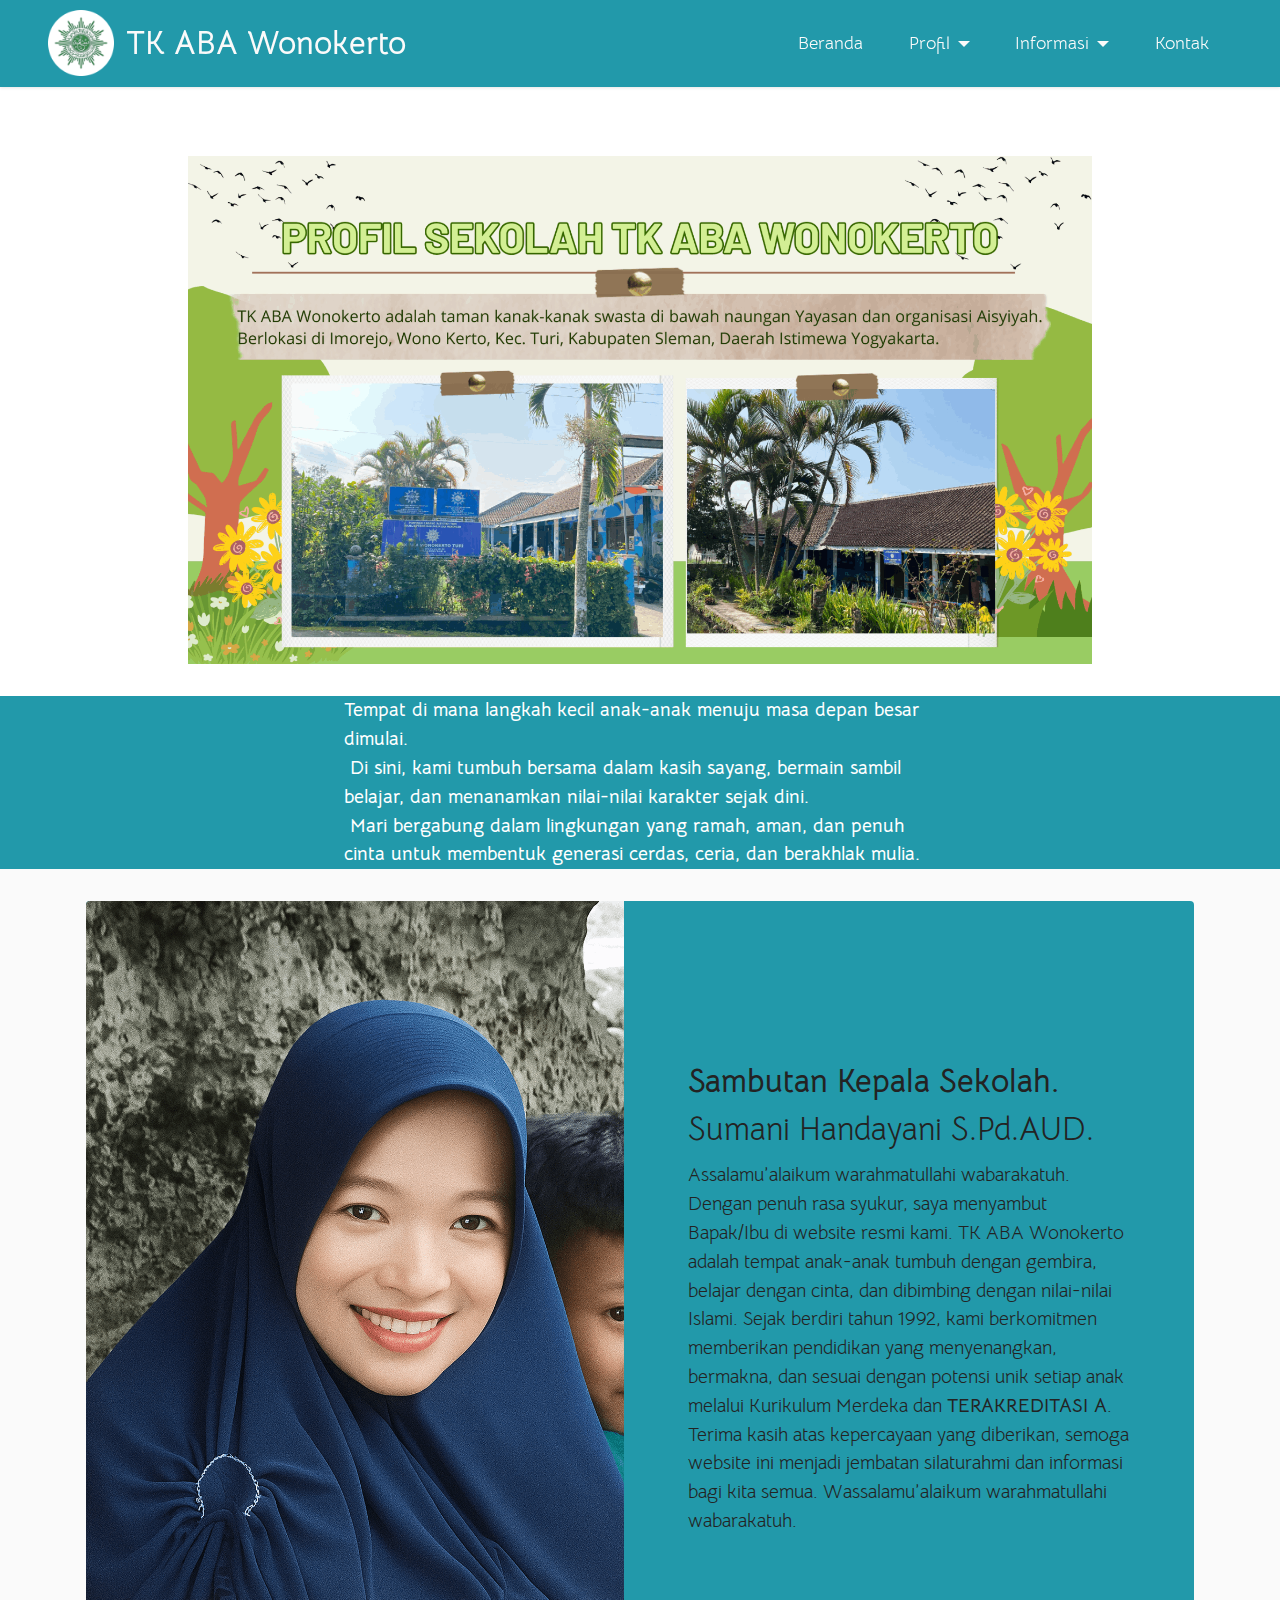
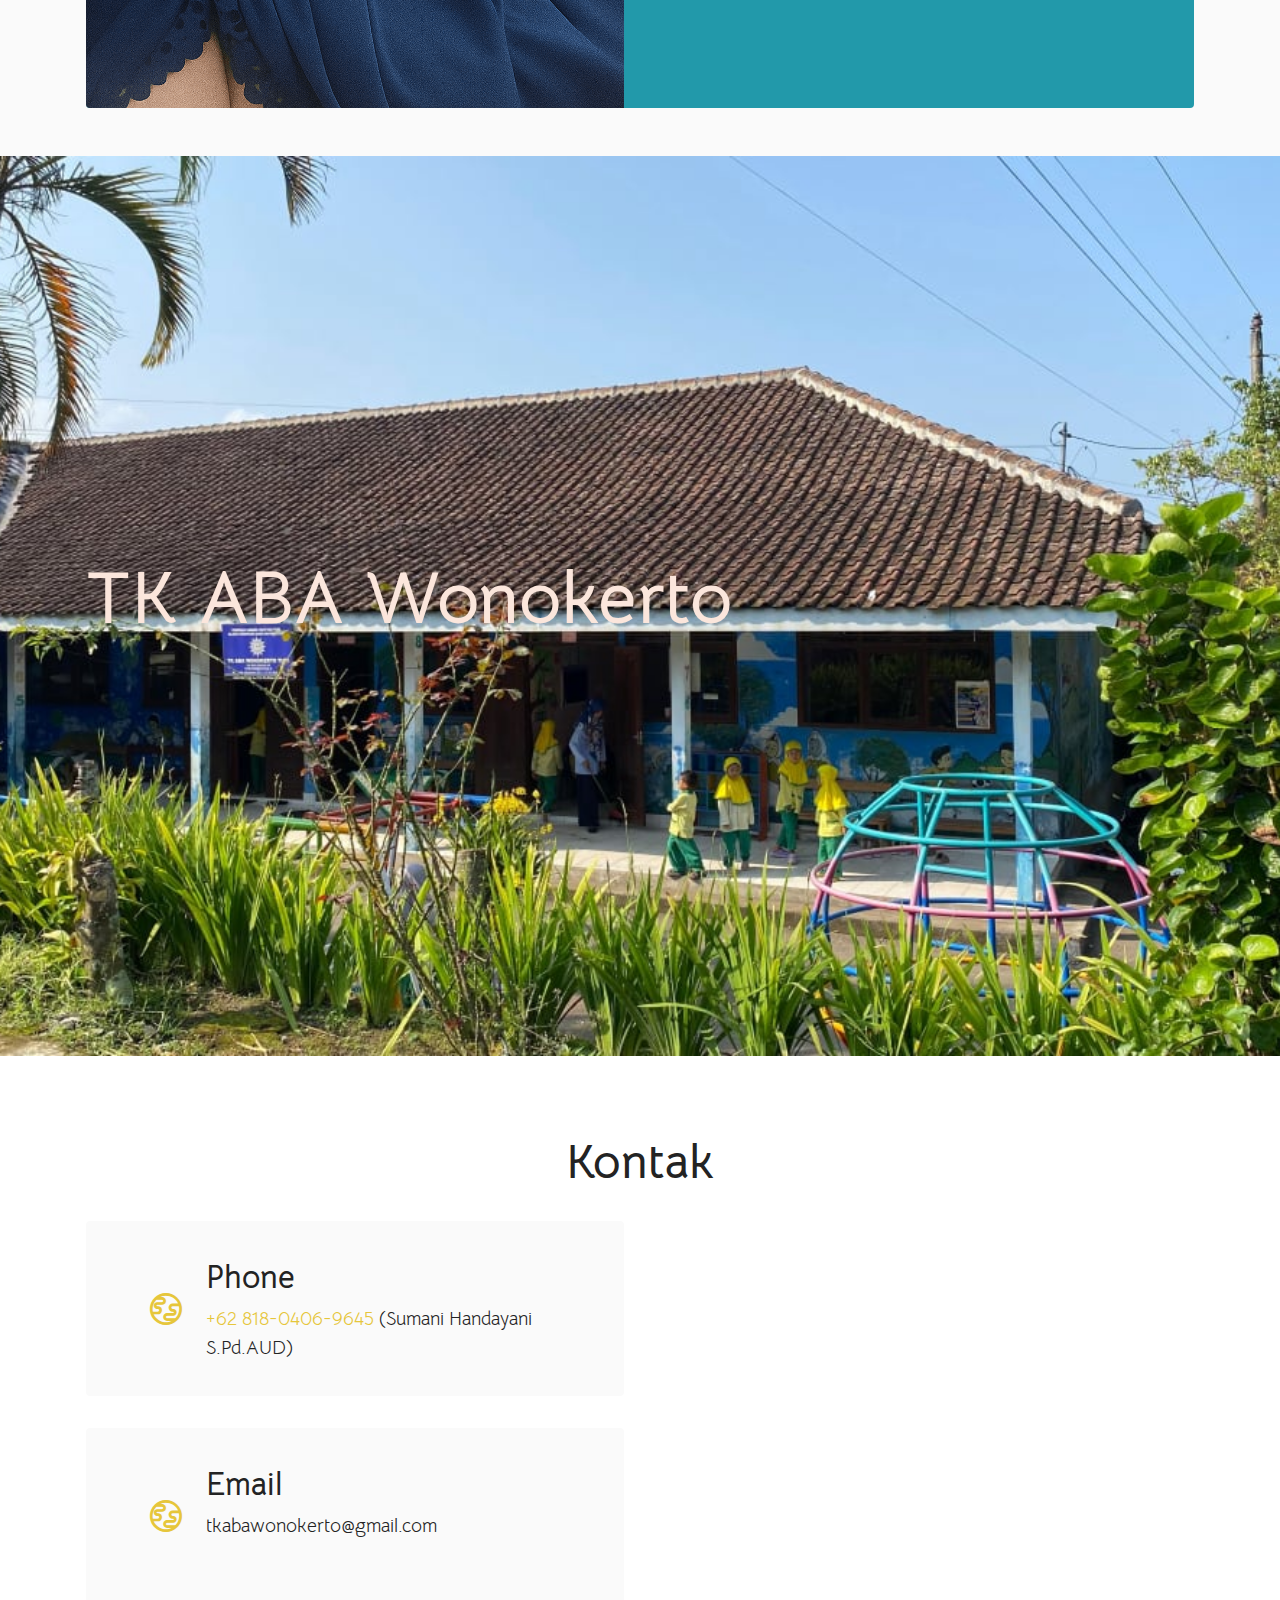
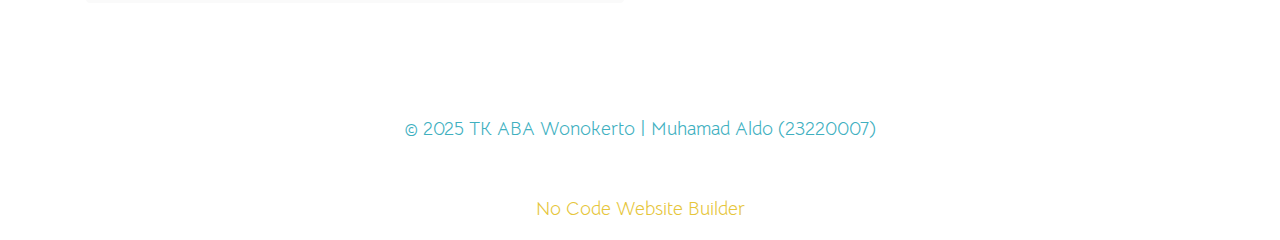
<file: index.html>
<!DOCTYPE html>
<html  >
<head>
  <!-- Site made with Mobirise Website Builder v6.0.1, https://mobirise.com -->
  <meta charset="UTF-8">
  <meta http-equiv="X-UA-Compatible" content="IE=edge">
  <meta name="generator" content="Mobirise v6.0.1, mobirise.com">
  <meta name="viewport" content="width=device-width, initial-scale=1, minimum-scale=1">
  <link rel="shortcut icon" href="assets/images/logo.png-81x81.png" type="image/x-icon">
  <meta name="description" content="">
  
  
  <title>Home</title>
  <link rel="stylesheet" href="assets/web/assets/mobirise-icons2/mobirise2.css">
  <link rel="stylesheet" href="assets/bootstrap/css/bootstrap.min.css">
  <link rel="stylesheet" href="assets/bootstrap/css/bootstrap-grid.min.css">
  <link rel="stylesheet" href="assets/bootstrap/css/bootstrap-reboot.min.css">
  <link rel="stylesheet" href="assets/dropdown/css/style.css">
  <link rel="stylesheet" href="assets/socicon/css/styles.css">
  <link rel="stylesheet" href="assets/theme/css/style.css">
  <link rel="preload" href="https://fonts.googleapis.com/css?family=Bellota+Text:300,300i,400,400i,700,700i&display=swap" as="style" onload="this.onload=null;this.rel='stylesheet'">
  <noscript><link rel="stylesheet" href="https://fonts.googleapis.com/css?family=Bellota+Text:300,300i,400,400i,700,700i&display=swap"></noscript>
  <link rel="preload" as="style" href="assets/mobirise/css/mbr-additional.css?v=oFmGXK"><link rel="stylesheet" href="assets/mobirise/css/mbr-additional.css?v=oFmGXK" type="text/css">

  
  
  
</head>
<body>
  
  <section data-bs-version="5.1" class="menu menu3 cid-uIs6jQ4BSB" once="menu" id="menu3-0">
    
    <nav class="navbar navbar-dropdown navbar-fixed-top navbar-expand-lg">
        <div class="container-fluid">
            <div class="navbar-brand">
                <span class="navbar-logo">
                    <a href="https://mobiri.se">
                        <img src="assets/images/logo.png-81x81.png" alt="Mobirise Website Builder" style="height: 4.1rem;">
                    </a>
                </span>
                <span class="navbar-caption-wrap"><a class="navbar-caption text-white display-5" href="https://mobiri.se">TK ABA Wonokerto</a></span>
            </div>
            <button class="navbar-toggler" type="button" data-toggle="collapse" data-bs-toggle="collapse" data-target="#navbarSupportedContent" data-bs-target="#navbarSupportedContent" aria-controls="navbarNavAltMarkup" aria-expanded="false" aria-label="Toggle navigation">
                <div class="hamburger">
                    <span></span>
                    <span></span>
                    <span></span>
                    <span></span>
                </div>
            </button>
            <div class="collapse navbar-collapse" id="navbarSupportedContent">
                <ul class="navbar-nav nav-dropdown nav-right" data-app-modern-menu="true"><li class="nav-item"><a class="nav-link link text-white display-4" href="index.html">Beranda</a></li><li class="nav-item dropdown"><a class="nav-link link dropdown-toggle text-white display-4" href="https://mobiri.se" data-toggle="dropdown-submenu" data-bs-toggle="dropdown" data-bs-auto-close="outside" aria-expanded="false">Profil</a><div class="dropdown-menu" aria-labelledby="dropdown-665"><a class="dropdown-item text-white display-4" href="page3.html">Sejarah</a><a class="show dropdown-item text-white display-4" href="page4.html">Visi dan Misi</a><a class="show dropdown-item text-white display-4" href="page6.html">Fasilitas</a><a class="show dropdown-item text-white display-4" href="page2.html">Galeri</a></div></li>
                    <li class="nav-item dropdown"><a class="nav-link link dropdown-toggle text-white display-4" href="https://mobiri.se" data-toggle="dropdown-submenu" data-bs-toggle="dropdown" data-bs-auto-close="outside" aria-expanded="false">Informasi</a><div class="dropdown-menu" aria-labelledby="dropdown-792"><a class="show dropdown-item text-white display-4" href="page8.html">Prestasi</a><a class="show dropdown-item text-white display-4" href="page5.html">Tenaga Pengajar</a><a class="show dropdown-item text-white text-primary display-4" href="page7.html">Struktur Organisasi</a><a class="show dropdown-item text-white display-4" href="page11.html">Kegiatan</a><a class="show dropdown-item text-white display-4" href="page10.html">SPMB</a></div></li>
                    <li class="nav-item"><a class="nav-link link text-white text-primary display-4" href="page12.html">Kontak</a>
                    </li></ul>
                
                
            </div>
        </div>
    </nav>
</section>

<section data-bs-version="5.1" class="header9 cid-uIsuZWbl9y" id="header9-6">

    

    
    

    <div class="text-center container-fluid">
        <div class="row justify-content-center">
            <div class="col-md-12 col-lg-9">
                <div class="image-wrap mb-4">
                    <img src="assets/images/hijau-ilustrasi-pengertian-profil-pelajar-pancasila-presentasi-pendidikan-4.png-1684x947.png" alt="Mobirise Website Builder">
                </div>
                
                
                
            </div>
        </div>
    </div>
</section>

<section data-bs-version="5.1" class="features14 cid-sFGNHRkFsi" id="features15-5">

    
    
    <div class="container-fluid">
        <div class="row justify-content-center">
            <div class="card col-12 col-md-6">
                <div class="card-wrapper">
                    
                    <div class="card-box">
                        
                        <h5 class="card-text mbr-fonts-style display-7"><strong>Tempat di mana langkah kecil anak-anak menuju masa depan besar dimulai.</strong><div><strong>&nbsp;Di sini, kami tumbuh bersama dalam kasih sayang, bermain sambil belajar, dan menanamkan nilai-nilai karakter sejak dini.</strong></div><div><strong>&nbsp;Mari bergabung dalam lingkungan yang ramah, aman, dan penuh cinta untuk membentuk generasi cerdas, ceria, dan berakhlak mulia.</strong></div></h5>
                    </div>
                </div>
            </div>
            
            
            
        </div>
    </div>
</section>

<section data-bs-version="5.1" class="features7 cid-uN6i2wWX5w" id="features7-10">
    <!---->
    

    
    
    <div class="container">
        <div class="card-wrapper">
            <div class="row align-items-center">
                <div class="col-12 col-lg-6">
                    <div class="image-wrapper">
                        <img src="assets/images/chatgpt-image-16-jun-2025-16.18.00.png-1024x1536.png" alt="Mobirise Website Builder">
                    </div>
                </div>
                <div class="col-12 col-lg">
                    <div class="text-box">
                        <h5 class="mbr-title mbr-fonts-style display-5"><strong>Sambutan Kepala Sekolah.</strong><br>Sumani Handayani S.Pd.AUD.</h5>
                        <p class="mbr-text mbr-fonts-style display-7">Assalamu’alaikum warahmatullahi wabarakatuh. Dengan penuh rasa syukur, saya menyambut Bapak/Ibu di website resmi kami. TK ABA Wonokerto adalah tempat anak-anak tumbuh dengan gembira, belajar dengan cinta, dan dibimbing dengan nilai-nilai Islami. Sejak berdiri tahun 1992, kami berkomitmen memberikan pendidikan yang menyenangkan, bermakna, dan sesuai dengan potensi unik setiap anak melalui Kurikulum Merdeka dan <strong>TERAKREDITASI A</strong>. Terima kasih atas kepercayaan yang diberikan, semoga website ini menjadi jembatan silaturahmi dan informasi bagi kita semua. Wassalamu’alaikum warahmatullahi wabarakatuh.</p>
                        
                        
                    </div>
                </div>
            </div>
        </div>
    </div>
</section>

<section data-bs-version="5.1" class="header1 cid-uQcs9dnTHb mbr-fullscreen" id="header1-39">

    

    
    <div class="mbr-overlay" style="opacity: 0; background-color: rgb(250, 250, 250);"></div>

    <div class="container">
        <div class="row">
            <div class="col-12 col-lg-12">
                <h1 class="mbr-section-title mbr-fonts-style mb-3 display-1"><strong>TK ABA Wonokerto</strong></h1>
                
                
                
            </div>
        </div>
    </div>
</section>

<section data-bs-version="5.1" class="contacts3 map1 cid-uOhQpmH8sC" id="contacts3-2v">

    

    
    
    <div class="container">
        <div class="mbr-section-head">
            <h3 class="mbr-section-title mbr-fonts-style align-center mb-0 display-2"><strong>Kontak</strong></h3>
            
        </div>
        <div class="row justify-content-center mt-4">
            <div class="card col-12 col-md-6">
                <div class="card-wrapper">
                    <div class="image-wrapper">
                        <span class="mbr-iconfont mobi-mbri-globe mobi-mbri"></span>
                    </div>
                    <div class="text-wrapper">
                        <h6 class="card-title mbr-fonts-style mb-1 display-5">
                            <strong>Phone</strong>
                        </h6>
                        <p class="mbr-text mbr-fonts-style display-7">
                            <a href="tel:+12345678910" class="text-primary">+62 818-0406-9645</a>&nbsp;(Sumani Handayani S.Pd.AUD)</p>
                    </div>
                </div>
                <div class="card-wrapper">
                    <div class="image-wrapper">
                        <span class="mbr-iconfont mobi-mbri-globe mobi-mbri"></span>
                    </div>
                    <div class="text-wrapper">
                        <h6 class="card-title mbr-fonts-style mb-1 display-5">
                            <strong>Email</strong>
                        </h6>
                        <p class="mbr-text mbr-fonts-style display-7">tkabawonokerto@gmail.com</p>
                    </div>
                </div>
            </div>
            <div class="map-wrapper col-12 col-md-6">
                <div class="google-map"><iframe frameborder="0" style="border:0" src="https://www.google.com/maps/embed?pb=!1m18!1m12!1m3!1d15818.128193622917!2d110.3830119!3d-7.625785!2m3!1f0!2f0!3f0!3m2!1i1024!2i768!4f13.1!3m3!1m2!1s0x2e7a612e21361951%3A0x545ed3614141431e!2sTK%20ABA%20Wonokerto!5e0!3m2!1sid!2sid!4v1749002602514!5m2!1sid!2sid" allowfullscreen=""></iframe></div>
            </div>
        </div>
    </div>
</section>

<section data-bs-version="5.1" class="footer3 cid-uNaSOvRtbn" once="footers" id="footer3-1k">

    

    

    <div class="container">
        <div class="media-container-row align-center mbr-white">
            
            
            <div class="row row-copirayt">
                <p class="mbr-text mb-0 mbr-fonts-style mbr-white align-center display-7">
                    © 2025 TK ABA Wonokerto | Muhamad Aldo (23220007)</p>
            </div>
        </div>
    </div>
</section><section class="display-7" style="padding: 0;align-items: center;justify-content: center;flex-wrap: wrap;    align-content: center;display: flex;position: relative;height: 4rem;"><a href="https://mobiri.se/" style="flex: 1 1;height: 4rem;position: absolute;width: 100%;z-index: 1;"><img alt="" style="height: 4rem;" src="[data-uri]"></a><p style="margin: 0;text-align: center;" class="display-7">&#8204;</p><a style="z-index:1" href="https://mobirise.com/builder/no-code-website-builder.html">No Code Website Builder</a></section><script src="assets/bootstrap/js/bootstrap.bundle.min.js"></script>  <script src="assets/smoothscroll/smooth-scroll.js"></script>  <script src="assets/ytplayer/index.js"></script>  <script src="assets/dropdown/js/navbar-dropdown.js"></script>  <script src="assets/theme/js/script.js"></script>  
  
  
</body>
</html>
</file>
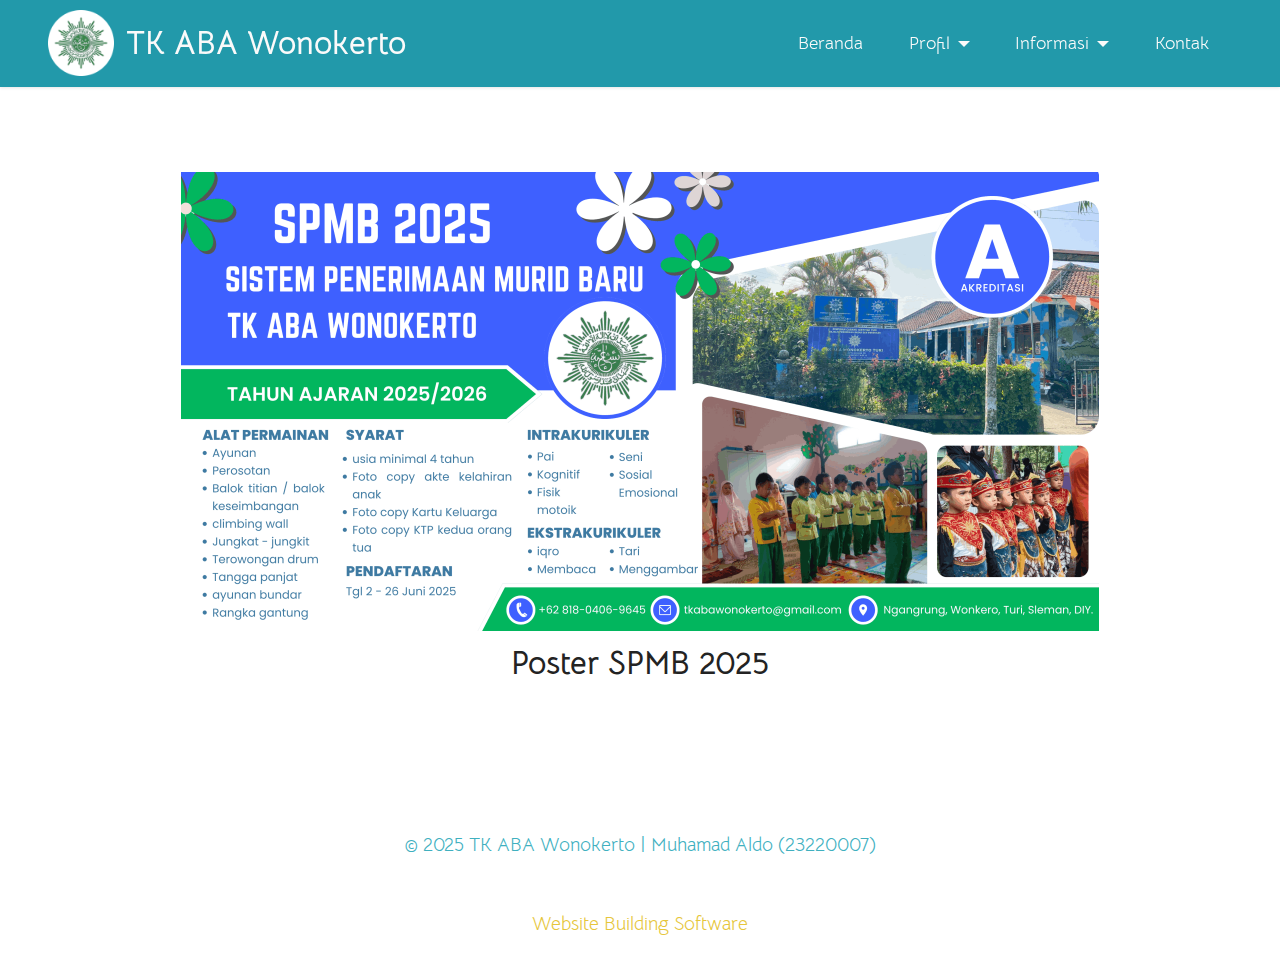
<file: page10.html>
<!DOCTYPE html>
<html  >
<head>
  <!-- Site made with Mobirise Website Builder v6.0.1, https://mobirise.com -->
  <meta charset="UTF-8">
  <meta http-equiv="X-UA-Compatible" content="IE=edge">
  <meta name="generator" content="Mobirise v6.0.1, mobirise.com">
  <meta name="viewport" content="width=device-width, initial-scale=1, minimum-scale=1">
  <link rel="shortcut icon" href="assets/images/logo.png-81x81.png" type="image/x-icon">
  <meta name="description" content="">
  
  
  <title>SPMB</title>
  <link rel="stylesheet" href="assets/bootstrap/css/bootstrap.min.css">
  <link rel="stylesheet" href="assets/bootstrap/css/bootstrap-grid.min.css">
  <link rel="stylesheet" href="assets/bootstrap/css/bootstrap-reboot.min.css">
  <link rel="stylesheet" href="assets/dropdown/css/style.css">
  <link rel="stylesheet" href="assets/socicon/css/styles.css">
  <link rel="stylesheet" href="assets/theme/css/style.css">
  <link rel="preload" href="https://fonts.googleapis.com/css?family=Bellota+Text:300,300i,400,400i,700,700i&display=swap" as="style" onload="this.onload=null;this.rel='stylesheet'">
  <noscript><link rel="stylesheet" href="https://fonts.googleapis.com/css?family=Bellota+Text:300,300i,400,400i,700,700i&display=swap"></noscript>
  <link rel="preload" as="style" href="assets/mobirise/css/mbr-additional.css?v=qcUOqS"><link rel="stylesheet" href="assets/mobirise/css/mbr-additional.css?v=qcUOqS" type="text/css">

  
  
  
</head>
<body>
  
  <section data-bs-version="5.1" class="menu menu3 cid-uIs6jQ4BSB" once="menu" id="menu3-1w">
    
    <nav class="navbar navbar-dropdown navbar-fixed-top navbar-expand-lg">
        <div class="container-fluid">
            <div class="navbar-brand">
                <span class="navbar-logo">
                    <a href="https://mobiri.se">
                        <img src="assets/images/logo.png-81x81.png" alt="Mobirise Website Builder" style="height: 4.1rem;">
                    </a>
                </span>
                <span class="navbar-caption-wrap"><a class="navbar-caption text-white display-5" href="https://mobiri.se">TK ABA Wonokerto</a></span>
            </div>
            <button class="navbar-toggler" type="button" data-toggle="collapse" data-bs-toggle="collapse" data-target="#navbarSupportedContent" data-bs-target="#navbarSupportedContent" aria-controls="navbarNavAltMarkup" aria-expanded="false" aria-label="Toggle navigation">
                <div class="hamburger">
                    <span></span>
                    <span></span>
                    <span></span>
                    <span></span>
                </div>
            </button>
            <div class="collapse navbar-collapse" id="navbarSupportedContent">
                <ul class="navbar-nav nav-dropdown nav-right" data-app-modern-menu="true"><li class="nav-item"><a class="nav-link link text-white display-4" href="index.html">Beranda</a></li><li class="nav-item dropdown"><a class="nav-link link dropdown-toggle text-white display-4" href="https://mobiri.se" data-toggle="dropdown-submenu" data-bs-toggle="dropdown" data-bs-auto-close="outside" aria-expanded="false">Profil</a><div class="dropdown-menu" aria-labelledby="dropdown-665"><a class="dropdown-item text-white display-4" href="page3.html">Sejarah</a><a class="show dropdown-item text-white display-4" href="page4.html">Visi dan Misi</a><a class="show dropdown-item text-white display-4" href="page6.html">Fasilitas</a><a class="show dropdown-item text-white display-4" href="page2.html">Galeri</a></div></li>
                    <li class="nav-item dropdown"><a class="nav-link link dropdown-toggle text-white display-4" href="https://mobiri.se" data-toggle="dropdown-submenu" data-bs-toggle="dropdown" data-bs-auto-close="outside" aria-expanded="false">Informasi</a><div class="dropdown-menu" aria-labelledby="dropdown-792"><a class="show dropdown-item text-white display-4" href="page8.html">Prestasi</a><a class="show dropdown-item text-white display-4" href="page5.html">Tenaga Pengajar</a><a class="show dropdown-item text-white text-primary display-4" href="page7.html">Struktur Organisasi</a><a class="show dropdown-item text-white display-4" href="page11.html">Kegiatan</a><a class="show dropdown-item text-white display-4" href="page10.html">SPMB</a></div></li>
                    <li class="nav-item"><a class="nav-link link text-white text-primary display-4" href="page12.html">Kontak</a>
                    </li></ul>
                
                
            </div>
        </div>
    </nav>
</section>

<section data-bs-version="5.1" class="image3 cid-uOb1wSaR1J" id="image3-1y">
    

    
    

    <div class="container">
        <div class="row justify-content-center">
            <div class="col-12 col-lg-10">
                <div class="image-wrapper">
                    <img src="assets/images/biru-putih-oren-profesional-konsep-penerimaan-peserta-didik-baru-spanduk.png-1836x918.png" alt="Mobirise Website Builder">
                    <p class="mbr-description mbr-fonts-style mt-2 align-center display-5"><strong>Poster SPMB 2025</strong></p>
                </div>
            </div>
        </div>
    </div>
</section>

<section data-bs-version="5.1" class="footer3 cid-uNaSOvRtbn" once="footers" id="footer3-1x">

    

    

    <div class="container">
        <div class="media-container-row align-center mbr-white">
            
            
            <div class="row row-copirayt">
                <p class="mbr-text mb-0 mbr-fonts-style mbr-white align-center display-7">
                    © 2025 TK ABA Wonokerto | Muhamad Aldo (23220007)</p>
            </div>
        </div>
    </div>
</section><section class="display-7" style="padding: 0;align-items: center;justify-content: center;flex-wrap: wrap;    align-content: center;display: flex;position: relative;height: 4rem;"><a href="https://mobiri.se/" style="flex: 1 1;height: 4rem;position: absolute;width: 100%;z-index: 1;"><img alt="" style="height: 4rem;" src="[data-uri]"></a><p style="margin: 0;text-align: center;" class="display-7">&#8204;</p><a style="z-index:1" href="https://mobirise.com"> Website Building Software</a></section><script src="assets/bootstrap/js/bootstrap.bundle.min.js"></script>  <script src="assets/smoothscroll/smooth-scroll.js"></script>  <script src="assets/ytplayer/index.js"></script>  <script src="assets/dropdown/js/navbar-dropdown.js"></script>  <script src="assets/theme/js/script.js"></script>  
  
  
</body>
</html>
</file>
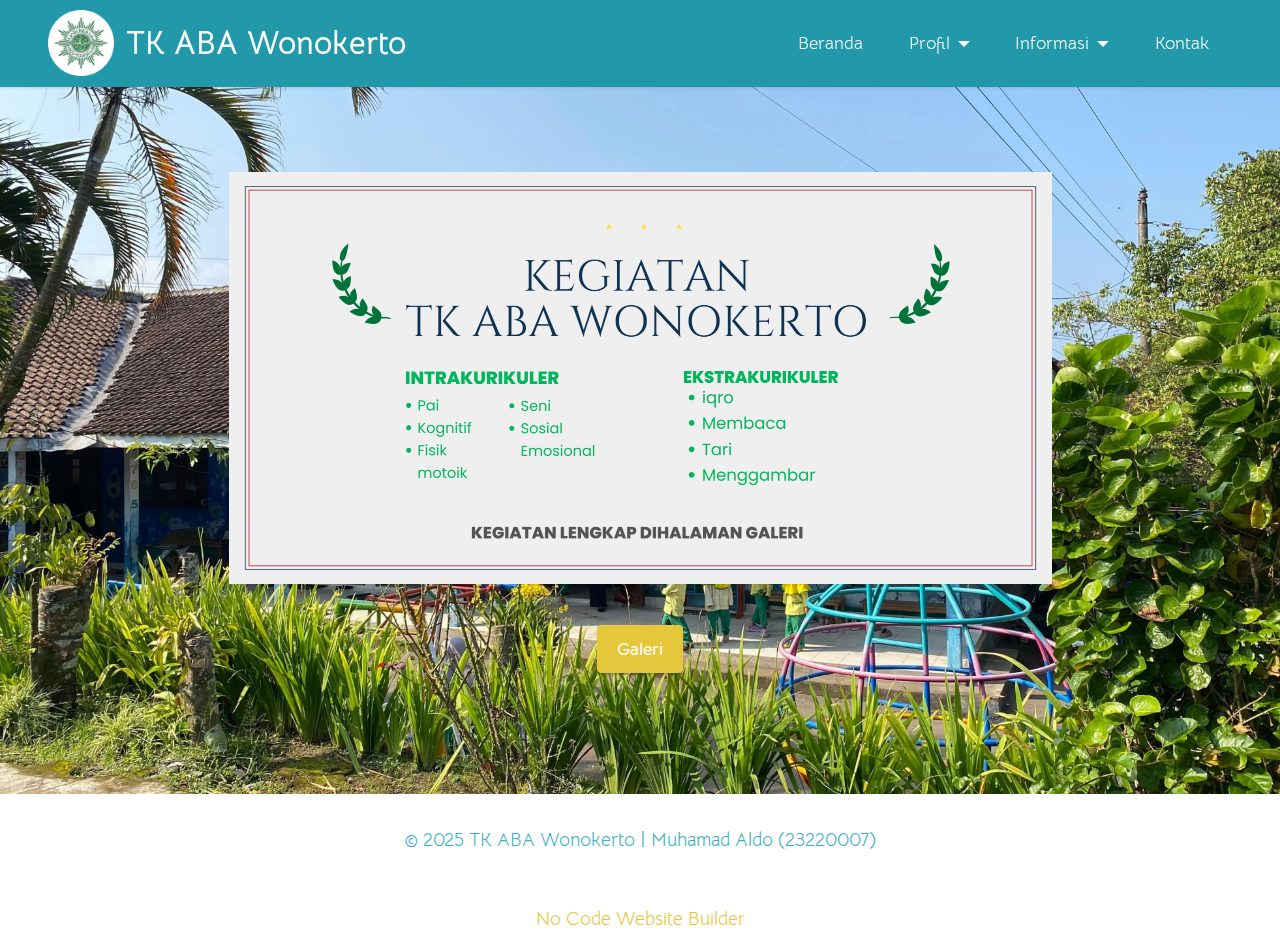
<file: page11.html>
<!DOCTYPE html>
<html  >
<head>
  <!-- Site made with Mobirise Website Builder v6.0.1, https://mobirise.com -->
  <meta charset="UTF-8">
  <meta http-equiv="X-UA-Compatible" content="IE=edge">
  <meta name="generator" content="Mobirise v6.0.1, mobirise.com">
  <meta name="viewport" content="width=device-width, initial-scale=1, minimum-scale=1">
  <link rel="shortcut icon" href="assets/images/logo.png-81x81.png" type="image/x-icon">
  <meta name="description" content="">
  
  
  <title>Kegiatan</title>
  <link rel="stylesheet" href="assets/bootstrap/css/bootstrap.min.css">
  <link rel="stylesheet" href="assets/bootstrap/css/bootstrap-grid.min.css">
  <link rel="stylesheet" href="assets/bootstrap/css/bootstrap-reboot.min.css">
  <link rel="stylesheet" href="assets/dropdown/css/style.css">
  <link rel="stylesheet" href="assets/socicon/css/styles.css">
  <link rel="stylesheet" href="assets/theme/css/style.css">
  <link rel="preload" href="https://fonts.googleapis.com/css?family=Bellota+Text:300,300i,400,400i,700,700i&display=swap" as="style" onload="this.onload=null;this.rel='stylesheet'">
  <noscript><link rel="stylesheet" href="https://fonts.googleapis.com/css?family=Bellota+Text:300,300i,400,400i,700,700i&display=swap"></noscript>
  <link rel="preload" as="style" href="assets/mobirise/css/mbr-additional.css?v=aDneHF"><link rel="stylesheet" href="assets/mobirise/css/mbr-additional.css?v=aDneHF" type="text/css">

  
  
  
</head>
<body>
  
  <section data-bs-version="5.1" class="menu menu3 cid-uIs6jQ4BSB" once="menu" id="menu3-1z">
    
    <nav class="navbar navbar-dropdown navbar-fixed-top navbar-expand-lg">
        <div class="container-fluid">
            <div class="navbar-brand">
                <span class="navbar-logo">
                    <a href="https://mobiri.se">
                        <img src="assets/images/logo.png-81x81.png" alt="Mobirise Website Builder" style="height: 4.1rem;">
                    </a>
                </span>
                <span class="navbar-caption-wrap"><a class="navbar-caption text-white display-5" href="https://mobiri.se">TK ABA Wonokerto</a></span>
            </div>
            <button class="navbar-toggler" type="button" data-toggle="collapse" data-bs-toggle="collapse" data-target="#navbarSupportedContent" data-bs-target="#navbarSupportedContent" aria-controls="navbarNavAltMarkup" aria-expanded="false" aria-label="Toggle navigation">
                <div class="hamburger">
                    <span></span>
                    <span></span>
                    <span></span>
                    <span></span>
                </div>
            </button>
            <div class="collapse navbar-collapse" id="navbarSupportedContent">
                <ul class="navbar-nav nav-dropdown nav-right" data-app-modern-menu="true"><li class="nav-item"><a class="nav-link link text-white display-4" href="index.html">Beranda</a></li><li class="nav-item dropdown"><a class="nav-link link dropdown-toggle text-white display-4" href="https://mobiri.se" data-toggle="dropdown-submenu" data-bs-toggle="dropdown" data-bs-auto-close="outside" aria-expanded="false">Profil</a><div class="dropdown-menu" aria-labelledby="dropdown-665"><a class="dropdown-item text-white display-4" href="page3.html">Sejarah</a><a class="show dropdown-item text-white display-4" href="page4.html">Visi dan Misi</a><a class="show dropdown-item text-white display-4" href="page6.html">Fasilitas</a><a class="show dropdown-item text-white display-4" href="page2.html">Galeri</a></div></li>
                    <li class="nav-item dropdown"><a class="nav-link link dropdown-toggle text-white display-4" href="https://mobiri.se" data-toggle="dropdown-submenu" data-bs-toggle="dropdown" data-bs-auto-close="outside" aria-expanded="false">Informasi</a><div class="dropdown-menu" aria-labelledby="dropdown-792"><a class="show dropdown-item text-white display-4" href="page8.html">Prestasi</a><a class="show dropdown-item text-white display-4" href="page5.html">Tenaga Pengajar</a><a class="show dropdown-item text-white text-primary display-4" href="page7.html">Struktur Organisasi</a><a class="show dropdown-item text-white display-4" href="page11.html">Kegiatan</a><a class="show dropdown-item text-white display-4" href="page10.html">SPMB</a></div></li>
                    <li class="nav-item"><a class="nav-link link text-white text-primary display-4" href="page12.html">Kontak</a>
                    </li></ul>
                
                
            </div>
        </div>
    </nav>
</section>

<section data-bs-version="5.1" class="header9 cid-uOh6eNZ1iJ" id="header9-2o">

    

    
    <div class="mbr-overlay" style="opacity: 0; background-color: rgb(255, 255, 255);"></div>

    <div class="text-center container">
        <div class="row justify-content-center">
            <div class="col-md-12 col-lg-9">
                <div class="image-wrap mb-4">
                    <img src="assets/images/biru-putih-oren-profesional-konsep-penerimaan-peserta-didik-baru-spanduk-5.png-1646x823.png" alt="Mobirise Website Builder">
                </div>
                
                
                <div class="mbr-section-btn mt-3"><a class="btn btn-primary display-4" href="page2.html">Galeri</a></div>
            </div>
        </div>
    </div>
</section>

<section data-bs-version="5.1" class="footer3 cid-uNaSOvRtbn" once="footers" id="footer3-20">

    

    

    <div class="container">
        <div class="media-container-row align-center mbr-white">
            
            
            <div class="row row-copirayt">
                <p class="mbr-text mb-0 mbr-fonts-style mbr-white align-center display-7">
                    © 2025 TK ABA Wonokerto | Muhamad Aldo (23220007)</p>
            </div>
        </div>
    </div>
</section><section class="display-7" style="padding: 0;align-items: center;justify-content: center;flex-wrap: wrap;    align-content: center;display: flex;position: relative;height: 4rem;"><a href="https://mobiri.se/" style="flex: 1 1;height: 4rem;position: absolute;width: 100%;z-index: 1;"><img alt="" style="height: 4rem;" src="[data-uri]"></a><p style="margin: 0;text-align: center;" class="display-7">&#8204;</p><a style="z-index:1" href="https://mobirise.com/builder/no-code-website-builder.html">No Code Website Builder</a></section><script src="assets/bootstrap/js/bootstrap.bundle.min.js"></script>  <script src="assets/smoothscroll/smooth-scroll.js"></script>  <script src="assets/ytplayer/index.js"></script>  <script src="assets/dropdown/js/navbar-dropdown.js"></script>  <script src="assets/theme/js/script.js"></script>  
  
  
</body>
</html>
</file>
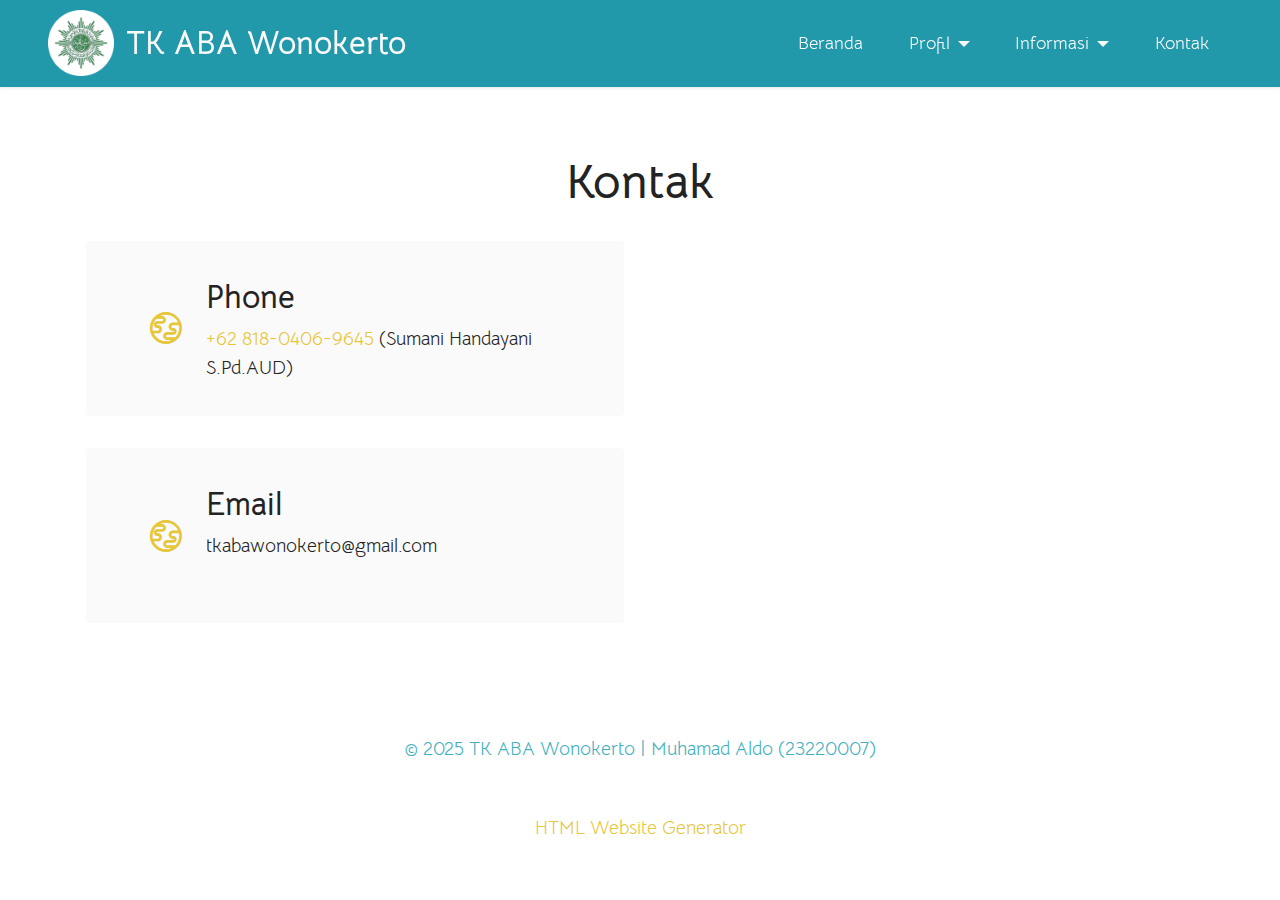
<file: page12.html>
<!DOCTYPE html>
<html  >
<head>
  <!-- Site made with Mobirise Website Builder v6.0.1, https://mobirise.com -->
  <meta charset="UTF-8">
  <meta http-equiv="X-UA-Compatible" content="IE=edge">
  <meta name="generator" content="Mobirise v6.0.1, mobirise.com">
  <meta name="viewport" content="width=device-width, initial-scale=1, minimum-scale=1">
  <link rel="shortcut icon" href="assets/images/logo.png-81x81.png" type="image/x-icon">
  <meta name="description" content="">
  
  
  <title>Kontak</title>
  <link rel="stylesheet" href="assets/web/assets/mobirise-icons2/mobirise2.css">
  <link rel="stylesheet" href="assets/bootstrap/css/bootstrap.min.css">
  <link rel="stylesheet" href="assets/bootstrap/css/bootstrap-grid.min.css">
  <link rel="stylesheet" href="assets/bootstrap/css/bootstrap-reboot.min.css">
  <link rel="stylesheet" href="assets/dropdown/css/style.css">
  <link rel="stylesheet" href="assets/socicon/css/styles.css">
  <link rel="stylesheet" href="assets/theme/css/style.css">
  <link rel="preload" href="https://fonts.googleapis.com/css?family=Bellota+Text:300,300i,400,400i,700,700i&display=swap" as="style" onload="this.onload=null;this.rel='stylesheet'">
  <noscript><link rel="stylesheet" href="https://fonts.googleapis.com/css?family=Bellota+Text:300,300i,400,400i,700,700i&display=swap"></noscript>
  <link rel="preload" as="style" href="assets/mobirise/css/mbr-additional.css?v=uBBuft"><link rel="stylesheet" href="assets/mobirise/css/mbr-additional.css?v=uBBuft" type="text/css">

  
  
  
</head>
<body>
  
  <section data-bs-version="5.1" class="menu menu3 cid-uIs6jQ4BSB" once="menu" id="menu3-2s">
    
    <nav class="navbar navbar-dropdown navbar-fixed-top navbar-expand-lg">
        <div class="container-fluid">
            <div class="navbar-brand">
                <span class="navbar-logo">
                    <a href="https://mobiri.se">
                        <img src="assets/images/logo.png-81x81.png" alt="Mobirise Website Builder" style="height: 4.1rem;">
                    </a>
                </span>
                <span class="navbar-caption-wrap"><a class="navbar-caption text-white display-5" href="https://mobiri.se">TK ABA Wonokerto</a></span>
            </div>
            <button class="navbar-toggler" type="button" data-toggle="collapse" data-bs-toggle="collapse" data-target="#navbarSupportedContent" data-bs-target="#navbarSupportedContent" aria-controls="navbarNavAltMarkup" aria-expanded="false" aria-label="Toggle navigation">
                <div class="hamburger">
                    <span></span>
                    <span></span>
                    <span></span>
                    <span></span>
                </div>
            </button>
            <div class="collapse navbar-collapse" id="navbarSupportedContent">
                <ul class="navbar-nav nav-dropdown nav-right" data-app-modern-menu="true"><li class="nav-item"><a class="nav-link link text-white display-4" href="index.html">Beranda</a></li><li class="nav-item dropdown"><a class="nav-link link dropdown-toggle text-white display-4" href="https://mobiri.se" data-toggle="dropdown-submenu" data-bs-toggle="dropdown" data-bs-auto-close="outside" aria-expanded="false">Profil</a><div class="dropdown-menu" aria-labelledby="dropdown-665"><a class="dropdown-item text-white display-4" href="page3.html">Sejarah</a><a class="show dropdown-item text-white display-4" href="page4.html">Visi dan Misi</a><a class="show dropdown-item text-white display-4" href="page6.html">Fasilitas</a><a class="show dropdown-item text-white display-4" href="page2.html">Galeri</a></div></li>
                    <li class="nav-item dropdown"><a class="nav-link link dropdown-toggle text-white display-4" href="https://mobiri.se" data-toggle="dropdown-submenu" data-bs-toggle="dropdown" data-bs-auto-close="outside" aria-expanded="false">Informasi</a><div class="dropdown-menu" aria-labelledby="dropdown-792"><a class="show dropdown-item text-white display-4" href="page8.html">Prestasi</a><a class="show dropdown-item text-white display-4" href="page5.html">Tenaga Pengajar</a><a class="show dropdown-item text-white text-primary display-4" href="page7.html">Struktur Organisasi</a><a class="show dropdown-item text-white display-4" href="page11.html">Kegiatan</a><a class="show dropdown-item text-white display-4" href="page10.html">SPMB</a></div></li>
                    <li class="nav-item"><a class="nav-link link text-white text-primary display-4" href="page12.html">Kontak</a>
                    </li></ul>
                
                
            </div>
        </div>
    </nav>
</section>

<section data-bs-version="5.1" class="contacts3 map1 cid-uOhPurIFDu" id="contacts3-2u">

    

    
    
    <div class="container">
        <div class="mbr-section-head">
            <h3 class="mbr-section-title mbr-fonts-style align-center mb-0 display-2"><strong>Kontak</strong></h3>
            
        </div>
        <div class="row justify-content-center mt-4">
            <div class="card col-12 col-md-6">
                <div class="card-wrapper">
                    <div class="image-wrapper">
                        <span class="mbr-iconfont mobi-mbri-globe mobi-mbri"></span>
                    </div>
                    <div class="text-wrapper">
                        <h6 class="card-title mbr-fonts-style mb-1 display-5">
                            <strong>Phone</strong>
                        </h6>
                        <p class="mbr-text mbr-fonts-style display-7">
                            <a href="tel:+12345678910" class="text-primary">+62 818-0406-9645</a>&nbsp;(Sumani Handayani S.Pd.AUD)</p>
                    </div>
                </div>
                <div class="card-wrapper">
                    <div class="image-wrapper">
                        <span class="mbr-iconfont mobi-mbri-globe mobi-mbri"></span>
                    </div>
                    <div class="text-wrapper">
                        <h6 class="card-title mbr-fonts-style mb-1 display-5">
                            <strong>Email</strong>
                        </h6>
                        <p class="mbr-text mbr-fonts-style display-7">tkabawonokerto@gmail.com</p>
                    </div>
                </div>
            </div>
            <div class="map-wrapper col-12 col-md-6">
                <div class="google-map"><iframe frameborder="0" style="border:0" src="https://www.google.com/maps/embed?pb=!1m18!1m12!1m3!1d15818.128193622917!2d110.3830119!3d-7.625785!2m3!1f0!2f0!3f0!3m2!1i1024!2i768!4f13.1!3m3!1m2!1s0x2e7a612e21361951%3A0x545ed3614141431e!2sTK%20ABA%20Wonokerto!5e0!3m2!1sid!2sid!4v1749002602514!5m2!1sid!2sid" allowfullscreen=""></iframe></div>
            </div>
        </div>
    </div>
</section>

<section data-bs-version="5.1" class="footer3 cid-uNaSOvRtbn" once="footers" id="footer3-2t">

    

    

    <div class="container">
        <div class="media-container-row align-center mbr-white">
            
            
            <div class="row row-copirayt">
                <p class="mbr-text mb-0 mbr-fonts-style mbr-white align-center display-7">
                    © 2025 TK ABA Wonokerto | Muhamad Aldo (23220007)</p>
            </div>
        </div>
    </div>
</section><section class="display-7" style="padding: 0;align-items: center;justify-content: center;flex-wrap: wrap;    align-content: center;display: flex;position: relative;height: 4rem;"><a href="https://mobiri.se/" style="flex: 1 1;height: 4rem;position: absolute;width: 100%;z-index: 1;"><img alt="" style="height: 4rem;" src="[data-uri]"></a><p style="margin: 0;text-align: center;" class="display-7">&#8204;</p><a style="z-index:1" href="https://mobirise.com/html-builder.html">HTML Website Generator</a></section><script src="assets/bootstrap/js/bootstrap.bundle.min.js"></script>  <script src="assets/smoothscroll/smooth-scroll.js"></script>  <script src="assets/ytplayer/index.js"></script>  <script src="assets/dropdown/js/navbar-dropdown.js"></script>  <script src="assets/theme/js/script.js"></script>  
  
  
</body>
</html>
</file>
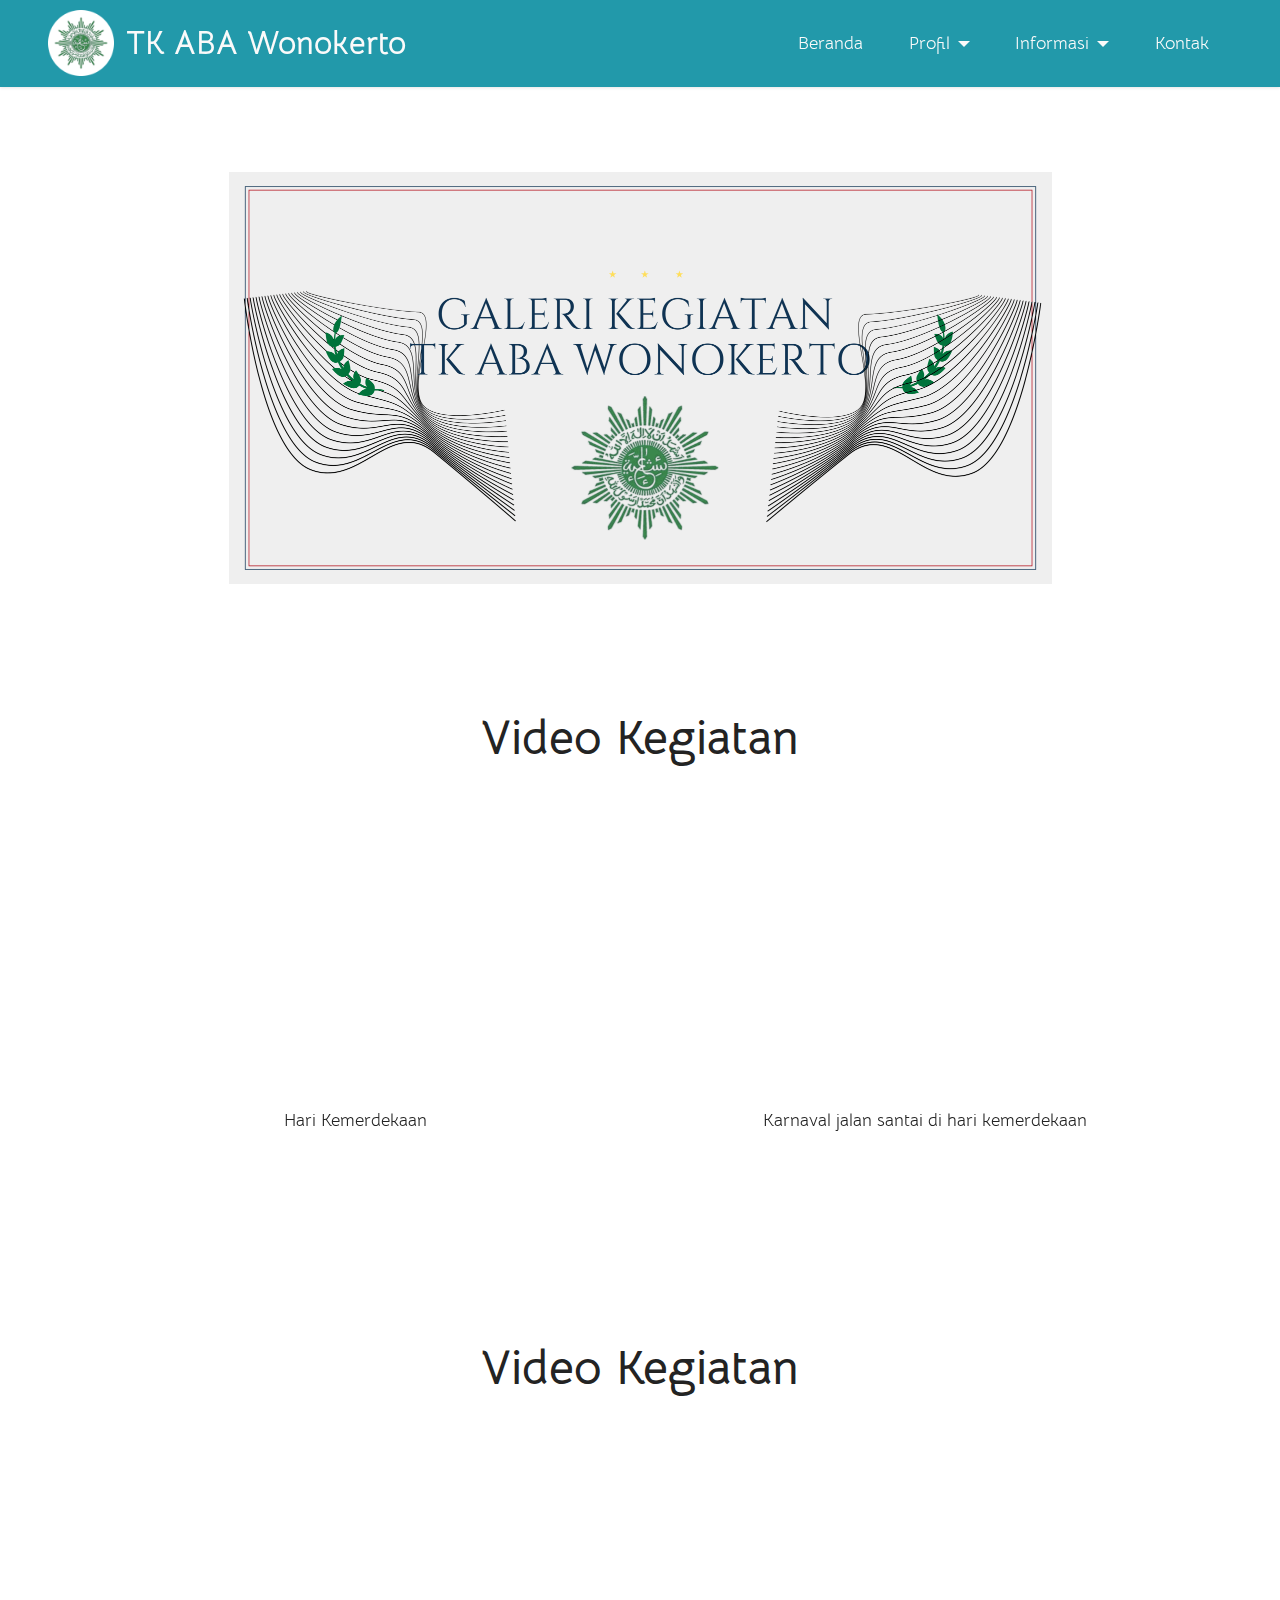
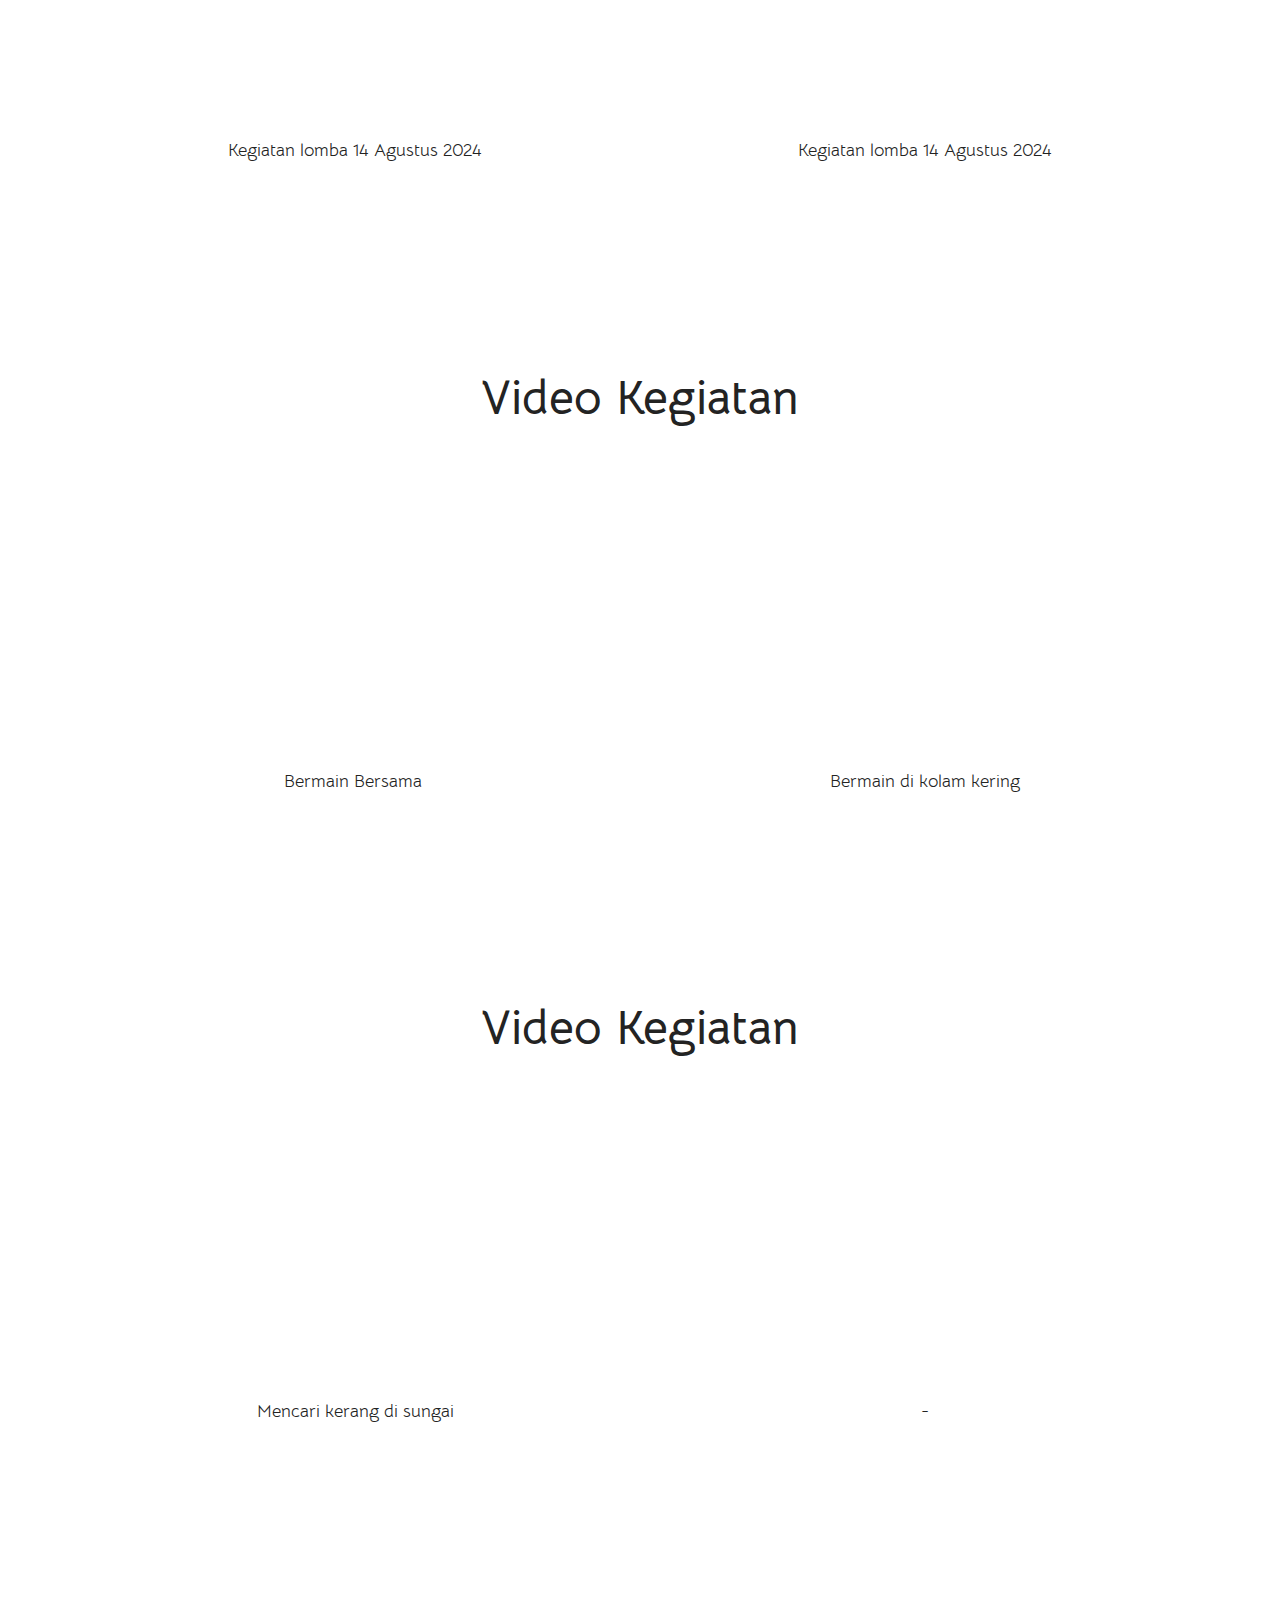
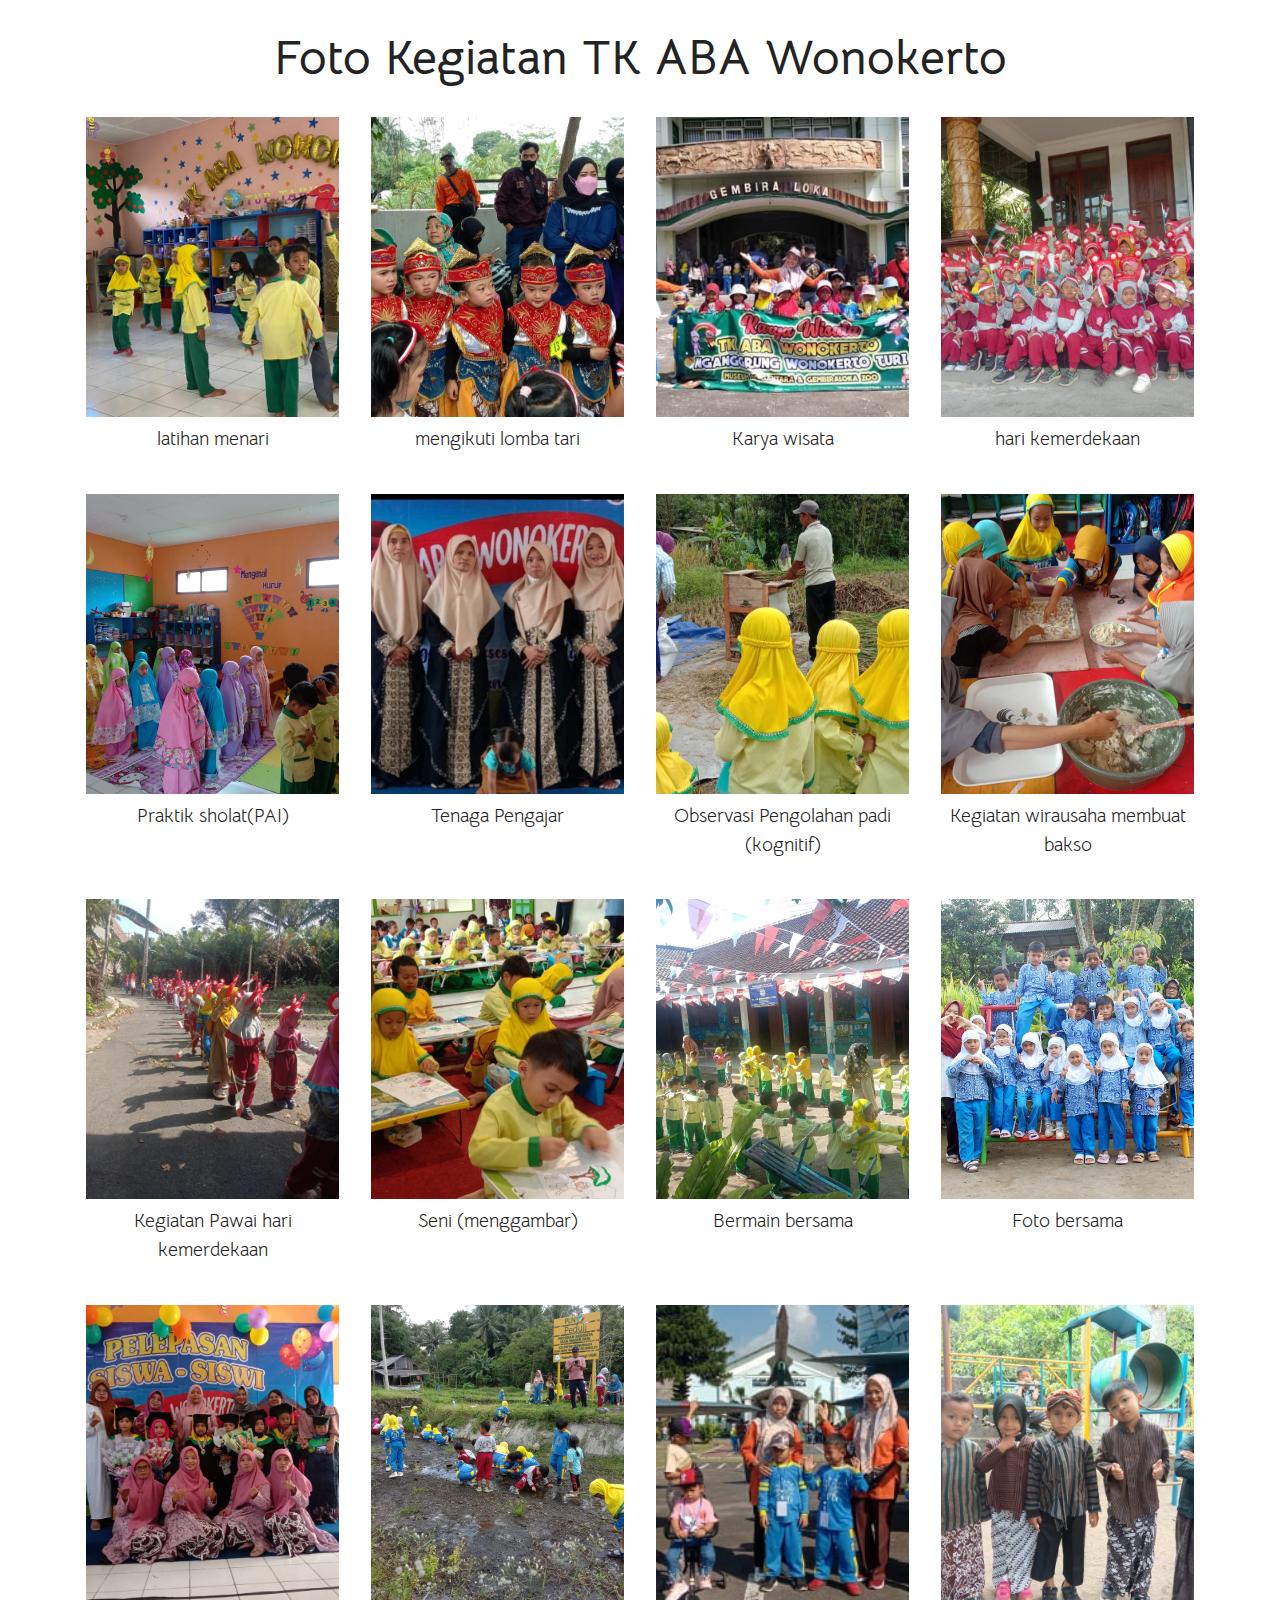
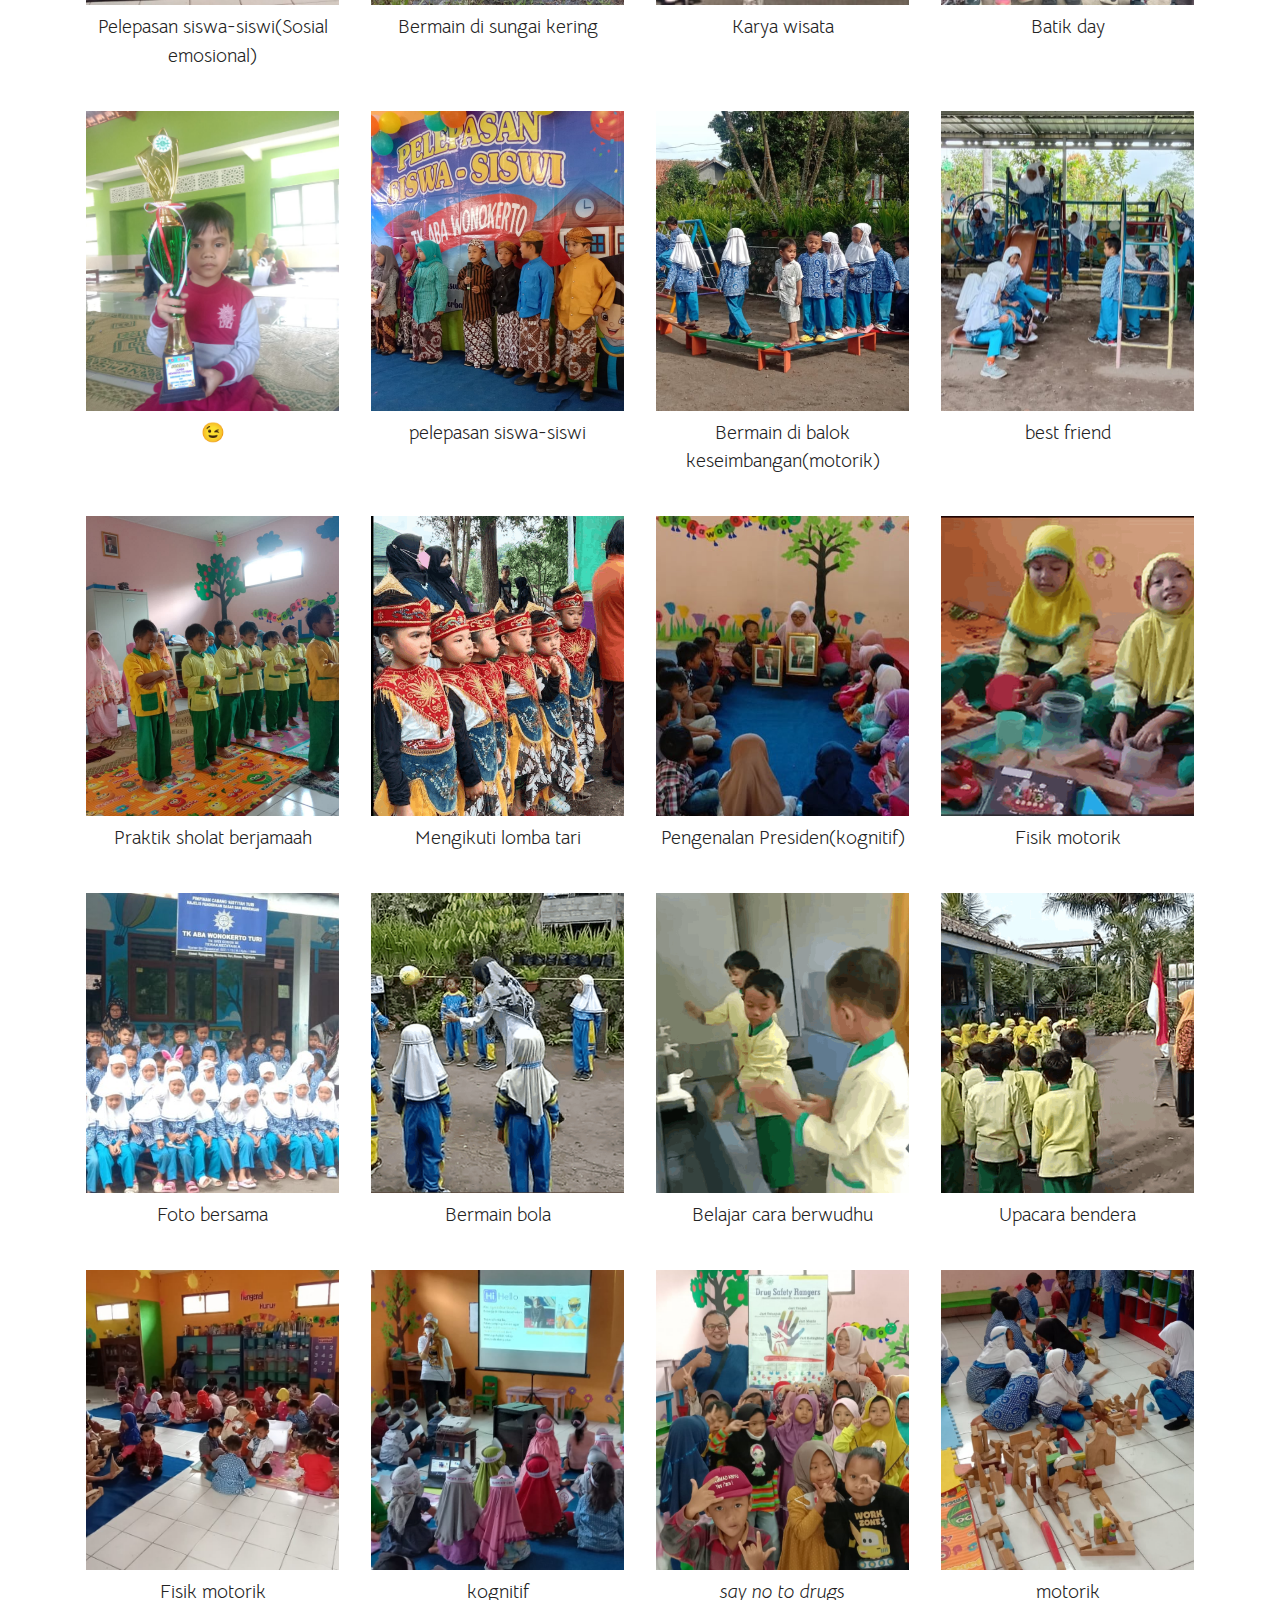
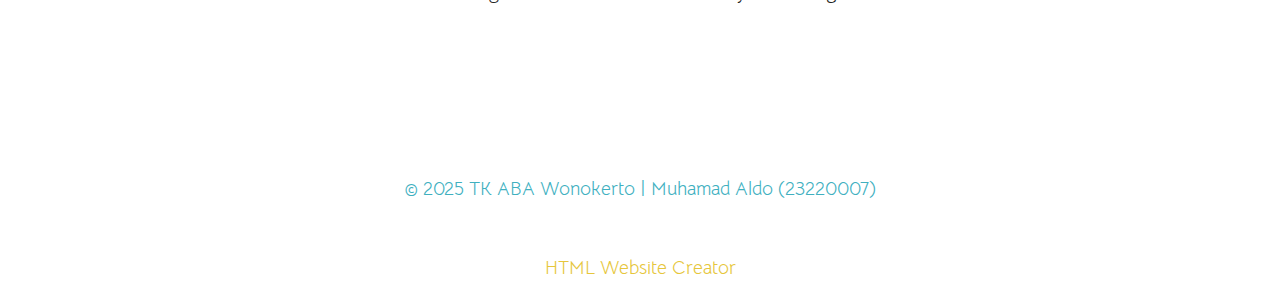
<file: page2.html>
<!DOCTYPE html>
<html  >
<head>
  <!-- Site made with Mobirise Website Builder v6.0.1, https://mobirise.com -->
  <meta charset="UTF-8">
  <meta http-equiv="X-UA-Compatible" content="IE=edge">
  <meta name="generator" content="Mobirise v6.0.1, mobirise.com">
  <meta name="viewport" content="width=device-width, initial-scale=1, minimum-scale=1">
  <link rel="shortcut icon" href="assets/images/logo.png-81x81.png" type="image/x-icon">
  <meta name="description" content="">
  
  
  <title>Galleri</title>
  <link rel="stylesheet" href="assets/web/assets/mobirise-icons2/mobirise2.css">
  <link rel="stylesheet" href="assets/bootstrap/css/bootstrap.min.css">
  <link rel="stylesheet" href="assets/bootstrap/css/bootstrap-grid.min.css">
  <link rel="stylesheet" href="assets/bootstrap/css/bootstrap-reboot.min.css">
  <link rel="stylesheet" href="assets/dropdown/css/style.css">
  <link rel="stylesheet" href="assets/socicon/css/styles.css">
  <link rel="stylesheet" href="assets/theme/css/style.css">
  <link rel="preload" href="https://fonts.googleapis.com/css?family=Bellota+Text:300,300i,400,400i,700,700i&display=swap" as="style" onload="this.onload=null;this.rel='stylesheet'">
  <noscript><link rel="stylesheet" href="https://fonts.googleapis.com/css?family=Bellota+Text:300,300i,400,400i,700,700i&display=swap"></noscript>
  <link rel="preload" as="style" href="assets/mobirise/css/mbr-additional.css?v=UdqLyD"><link rel="stylesheet" href="assets/mobirise/css/mbr-additional.css?v=UdqLyD" type="text/css">

  
  
  
</head>
<body>
  
  <section data-bs-version="5.1" class="menu menu3 cid-uIs6jQ4BSB" once="menu" id="menu3-8">
    
    <nav class="navbar navbar-dropdown navbar-fixed-top navbar-expand-lg">
        <div class="container-fluid">
            <div class="navbar-brand">
                <span class="navbar-logo">
                    <a href="https://mobiri.se">
                        <img src="assets/images/logo.png-81x81.png" alt="Mobirise Website Builder" style="height: 4.1rem;">
                    </a>
                </span>
                <span class="navbar-caption-wrap"><a class="navbar-caption text-white display-5" href="https://mobiri.se">TK ABA Wonokerto</a></span>
            </div>
            <button class="navbar-toggler" type="button" data-toggle="collapse" data-bs-toggle="collapse" data-target="#navbarSupportedContent" data-bs-target="#navbarSupportedContent" aria-controls="navbarNavAltMarkup" aria-expanded="false" aria-label="Toggle navigation">
                <div class="hamburger">
                    <span></span>
                    <span></span>
                    <span></span>
                    <span></span>
                </div>
            </button>
            <div class="collapse navbar-collapse" id="navbarSupportedContent">
                <ul class="navbar-nav nav-dropdown nav-right" data-app-modern-menu="true"><li class="nav-item"><a class="nav-link link text-white display-4" href="index.html">Beranda</a></li><li class="nav-item dropdown"><a class="nav-link link dropdown-toggle text-white display-4" href="https://mobiri.se" data-toggle="dropdown-submenu" data-bs-toggle="dropdown" data-bs-auto-close="outside" aria-expanded="false">Profil</a><div class="dropdown-menu" aria-labelledby="dropdown-665"><a class="dropdown-item text-white display-4" href="page3.html">Sejarah</a><a class="show dropdown-item text-white display-4" href="page4.html">Visi dan Misi</a><a class="show dropdown-item text-white display-4" href="page6.html">Fasilitas</a><a class="show dropdown-item text-white display-4" href="page2.html">Galeri</a></div></li>
                    <li class="nav-item dropdown"><a class="nav-link link dropdown-toggle text-white display-4" href="https://mobiri.se" data-toggle="dropdown-submenu" data-bs-toggle="dropdown" data-bs-auto-close="outside" aria-expanded="false">Informasi</a><div class="dropdown-menu" aria-labelledby="dropdown-792"><a class="show dropdown-item text-white display-4" href="page8.html">Prestasi</a><a class="show dropdown-item text-white display-4" href="page5.html">Tenaga Pengajar</a><a class="show dropdown-item text-white text-primary display-4" href="page7.html">Struktur Organisasi</a><a class="show dropdown-item text-white display-4" href="page11.html">Kegiatan</a><a class="show dropdown-item text-white display-4" href="page10.html">SPMB</a></div></li>
                    <li class="nav-item"><a class="nav-link link text-white text-primary display-4" href="page12.html">Kontak</a>
                    </li></ul>
                
                
            </div>
        </div>
    </nav>
</section>

<section data-bs-version="5.1" class="header9 cid-uOhbtqWWs6" id="header9-2p">

    

    
    

    <div class="text-center container">
        <div class="row justify-content-center">
            <div class="col-md-12 col-lg-9">
                <div class="image-wrap mb-4">
                    <img src="assets/images/biru-putih-oren-profesional-konsep-penerimaan-peserta-didik-baru-spanduk-3.png-1646x823.png" alt="Mobirise Website Builder">
                </div>
                
                
                
            </div>
        </div>
    </div>
</section>

<section data-bs-version="5.1" class="video3 cid-uOotVZHjKr" id="video3-2y">
    
    
    
    <div class="container">
        <div class="mbr-section-head">
            <h4 class="mbr-section-title mbr-fonts-style mb-0 display-2"><strong>Video Kegiatan</strong></h4>
            
        </div>
        <div class="row mt-4">
            <div class="col-12 col-md-6 video-block">
                <div class="video-wrapper"><iframe class="mbr-embedded-video" src="https://www.youtube.com/embed/T3chINHz3zk?rel=0&amp;amp;&amp;showinfo=0&amp;autoplay=0&amp;loop=1&amp;playlist=T3chINHz3zk" width="1280" height="720" frameborder="0" allowfullscreen></iframe></div>
                <p class="mbr-text pt-2 mbr-fonts-style display-4">Hari Kemerdekaan</p>
            </div>
            <div class="col-12 col-md-6 video-block">
                <div class="video-wrapper"><iframe class="mbr-embedded-video" src="https://www.youtube.com/embed/xi4Wvt38xzU?rel=0&amp;amp;&amp;showinfo=0&amp;autoplay=0&amp;loop=1&amp;playlist=xi4Wvt38xzU" width="1280" height="720" frameborder="0" allowfullscreen></iframe></div>
                <p class="mbr-text pt-2 mbr-fonts-style display-4">Karnaval jalan santai di hari kemerdekaan</p>
            </div>
        </div>
    </div>
</section>

<section data-bs-version="5.1" class="video3 cid-uOouSxRbZO" id="video3-2z">
    
    
    
    <div class="container">
        <div class="mbr-section-head">
            <h4 class="mbr-section-title mbr-fonts-style mb-0 display-2"><strong>Video Kegiatan</strong></h4>
            
        </div>
        <div class="row mt-4">
            <div class="col-12 col-md-6 video-block">
                <div class="video-wrapper"><iframe class="mbr-embedded-video" src="https://www.youtube.com/embed/WV4KLbKdhoA?rel=0&amp;amp;&amp;showinfo=0&amp;autoplay=0&amp;loop=1&amp;playlist=WV4KLbKdhoA" width="1280" height="720" frameborder="0" allowfullscreen></iframe></div>
                <p class="mbr-text pt-2 mbr-fonts-style display-4">Kegiatan lomba 14 Agustus 2024</p>
            </div>
            <div class="col-12 col-md-6 video-block">
                <div class="video-wrapper"><iframe class="mbr-embedded-video" src="https://www.youtube.com/embed/dDxz3g5Eg-I?rel=0&amp;amp;&amp;showinfo=0&amp;autoplay=0&amp;loop=1&amp;playlist=dDxz3g5Eg-I" width="1280" height="720" frameborder="0" allowfullscreen></iframe></div>
                <p class="mbr-text pt-2 mbr-fonts-style display-4">Kegiatan lomba 14 Agustus 2024</p>
            </div>
        </div>
    </div>
</section>

<section data-bs-version="5.1" class="video3 cid-uOovgfoCso" id="video3-30">
    
    
    
    <div class="container">
        <div class="mbr-section-head">
            <h4 class="mbr-section-title mbr-fonts-style mb-0 display-2"><strong>Video Kegiatan</strong></h4>
            
        </div>
        <div class="row mt-4">
            <div class="col-12 col-md-6 video-block">
                <div class="video-wrapper"><iframe class="mbr-embedded-video" src="https://www.youtube.com/embed/N_tdz_GuPrA?rel=0&amp;amp;&amp;showinfo=0&amp;autoplay=0&amp;loop=1&amp;playlist=N_tdz_GuPrA" width="1280" height="720" frameborder="0" allowfullscreen></iframe></div>
                <p class="mbr-text pt-2 mbr-fonts-style display-4">Bermain Bersama&nbsp;</p>
            </div>
            <div class="col-12 col-md-6 video-block">
                <div class="video-wrapper"><iframe class="mbr-embedded-video" src="https://www.youtube.com/embed/epGnqEMoKR4?rel=0&amp;amp;&amp;showinfo=0&amp;autoplay=0&amp;loop=1&amp;playlist=epGnqEMoKR4" width="1280" height="720" frameborder="0" allowfullscreen></iframe></div>
                <p class="mbr-text pt-2 mbr-fonts-style display-4">Bermain di kolam kering</p>
            </div>
        </div>
    </div>
</section>

<section data-bs-version="5.1" class="video3 cid-uOovKjJsfa" id="video3-31">
    
    
    
    <div class="container">
        <div class="mbr-section-head">
            <h4 class="mbr-section-title mbr-fonts-style mb-0 display-2"><strong>Video Kegiatan</strong></h4>
            
        </div>
        <div class="row mt-4">
            <div class="col-12 col-md-6 video-block">
                <div class="video-wrapper"><iframe class="mbr-embedded-video" src="https://www.youtube.com/embed/cqHAroVLrb0?rel=0&amp;amp;&amp;showinfo=0&amp;autoplay=0&amp;loop=1&amp;playlist=cqHAroVLrb0" width="1280" height="720" frameborder="0" allowfullscreen></iframe></div>
                <p class="mbr-text pt-2 mbr-fonts-style display-4">Mencari kerang di sungai</p>
            </div>
            <div class="col-12 col-md-6 video-block">
                <div class="video-wrapper"><iframe class="mbr-embedded-video" src="https://www.youtube.com/embed/N_tdz_GuPrA?rel=0&amp;amp;&amp;showinfo=0&amp;autoplay=0&amp;loop=1&amp;playlist=N_tdz_GuPrA" width="1280" height="720" frameborder="0" allowfullscreen></iframe></div>
                <p class="mbr-text pt-2 mbr-fonts-style display-4">-</p>
            </div>
        </div>
    </div>
</section>

<section data-bs-version="5.1" class="gallery5 mbr-gallery cid-uOoG7bmHuH" id="gallery5-32">
    

    
    

    <div class="container">
        <div class="mbr-section-head">
            <h3 class="mbr-section-title mbr-fonts-style align-center m-0 display-2"><strong>Foto Kegiatan TK ABA Wonokerto</strong></h3>
            
        </div>
        <div class="row mbr-gallery mt-4">
            <div class="col-12 col-md-6 col-lg-3 item gallery-image active">
                <div class="item-wrapper" data-toggle="modal" data-bs-toggle="modal" data-target="#uQEsOWcGWa-modal" data-bs-target="#uQEsOWcGWa-modal">
                    <img class="w-100" src="assets/images/img-20250603-wa0010.jpg-1108x623.jpg" alt="Mobirise Website Builder" data-slide-to="0" data-bs-slide-to="0" data-target="#lb-uQEsOWcGWa" data-bs-target="#lb-uQEsOWcGWa">
                    <div class="icon-wrapper">
                        <span class="mobi-mbri mobi-mbri-search mbr-iconfont mbr-iconfont-btn"></span>
                    </div>
                </div>
                <h6 class="mbr-item-subtitle mbr-fonts-style align-center mb-2 mt-2 display-7">latihan menari</h6>
            </div>
            <div class="col-12 col-md-6 col-lg-3 item gallery-image">
                <div class="item-wrapper" data-toggle="modal" data-bs-toggle="modal" data-target="#uQEsOWcGWa-modal" data-bs-target="#uQEsOWcGWa-modal">
                    <img class="w-100" src="assets/images/img-20250614-wa0015.jpg-1600x750.jpg" alt="Mobirise Website Builder" data-slide-to="1" data-bs-slide-to="1" data-target="#lb-uQEsOWcGWa" data-bs-target="#lb-uQEsOWcGWa">
                    <div class="icon-wrapper">
                        <span class="mobi-mbri mobi-mbri-search mbr-iconfont mbr-iconfont-btn"></span>
                    </div>
                </div>
                <h6 class="mbr-item-subtitle mbr-fonts-style align-center mb-2 mt-2 display-7">mengikuti lomba tari</h6>
            </div>
            <div class="col-12 col-md-6 col-lg-3 item gallery-image">
                <div class="item-wrapper" data-toggle="modal" data-bs-toggle="modal" data-target="#uQEsOWcGWa-modal" data-bs-target="#uQEsOWcGWa-modal">
                    <img class="w-100" src="assets/images/img-20250614-wa0020.jpg-506x376.jpg" alt="Mobirise Website Builder" data-slide-to="2" data-bs-slide-to="2" data-target="#lb-uQEsOWcGWa" data-bs-target="#lb-uQEsOWcGWa">
                    <div class="icon-wrapper">
                        <span class="mobi-mbri mobi-mbri-search mbr-iconfont mbr-iconfont-btn"></span>
                    </div>
                </div>
                <h6 class="mbr-item-subtitle mbr-fonts-style align-center mb-2 mt-2 display-7">Karya wisata</h6>
            </div><div class="col-12 col-md-6 col-lg-3 item gallery-image">
                <div class="item-wrapper" data-toggle="modal" data-bs-toggle="modal" data-target="#uQEsOWcGWa-modal" data-bs-target="#uQEsOWcGWa-modal">
                    <img class="w-100" src="assets/images/img-20250613-wa0023.jpg-1000x750.jpg" alt="Mobirise Website Builder" data-slide-to="3" data-bs-slide-to="3" data-target="#lb-uQEsOWcGWa" data-bs-target="#lb-uQEsOWcGWa">
                    <div class="icon-wrapper">
                        <span class="mobi-mbri mobi-mbri-search mbr-iconfont mbr-iconfont-btn"></span>
                    </div>
                </div>
                <h6 class="mbr-item-subtitle mbr-fonts-style align-center mb-2 mt-2 display-7">hari kemerdekaan</h6>
            </div>
            <div class="col-12 col-md-6 col-lg-3 item gallery-image">
                <div class="item-wrapper" data-toggle="modal" data-bs-toggle="modal" data-target="#uQEsOWcGWa-modal" data-bs-target="#uQEsOWcGWa-modal">
                    <img class="w-100" src="assets/images/img-20250613-wa0032.jpg-1600x1200.jpg" alt="Mobirise Website Builder" data-slide-to="4" data-bs-slide-to="4" data-target="#lb-uQEsOWcGWa" data-bs-target="#lb-uQEsOWcGWa">
                    <div class="icon-wrapper">
                        <span class="mobi-mbri mobi-mbri-search mbr-iconfont mbr-iconfont-btn"></span>
                    </div>
                </div>
                <h6 class="mbr-item-subtitle mbr-fonts-style align-center mb-2 mt-2 display-7">Praktik sholat(PAI)</h6>
            </div><div class="col-12 col-md-6 col-lg-3 item gallery-image">
                <div class="item-wrapper" data-toggle="modal" data-bs-toggle="modal" data-target="#uQEsOWcGWa-modal" data-bs-target="#uQEsOWcGWa-modal">
                    <img class="w-100" src="assets/images/img-20250613-wa0013.jpg-716x712.jpg" alt="Mobirise Website Builder" data-slide-to="5" data-bs-slide-to="5" data-target="#lb-uQEsOWcGWa" data-bs-target="#lb-uQEsOWcGWa">
                    <div class="icon-wrapper">
                        <span class="mobi-mbri mobi-mbri-search mbr-iconfont mbr-iconfont-btn"></span>
                    </div>
                </div>
                <h6 class="mbr-item-subtitle mbr-fonts-style align-center mb-2 mt-2 display-7">Tenaga Pengajar</h6>
            </div><div class="col-12 col-md-6 col-lg-3 item gallery-image">
                <div class="item-wrapper" data-toggle="modal" data-bs-toggle="modal" data-target="#uQEsOWcGWa-modal" data-bs-target="#uQEsOWcGWa-modal">
                    <img class="w-100" src="assets/images/img-20250614-wa0008.jpg-1600x750.jpg" alt="Mobirise Website Builder" data-slide-to="6" data-bs-slide-to="6" data-target="#lb-uQEsOWcGWa" data-bs-target="#lb-uQEsOWcGWa">
                    <div class="icon-wrapper">
                        <span class="mobi-mbri mobi-mbri-search mbr-iconfont mbr-iconfont-btn"></span>
                    </div>
                </div>
                <h6 class="mbr-item-subtitle mbr-fonts-style align-center mb-2 mt-2 display-7">Observasi Pengolahan padi (kognitif)</h6>
            </div><div class="col-12 col-md-6 col-lg-3 item gallery-image">
                <div class="item-wrapper" data-toggle="modal" data-bs-toggle="modal" data-target="#uQEsOWcGWa-modal" data-bs-target="#uQEsOWcGWa-modal">
                    <img class="w-100" src="assets/images/img-20250614-wa0039.jpg-1600x1200.jpg" alt="Mobirise Website Builder" data-slide-to="7" data-bs-slide-to="7" data-target="#lb-uQEsOWcGWa" data-bs-target="#lb-uQEsOWcGWa">
                    <div class="icon-wrapper">
                        <span class="mobi-mbri mobi-mbri-search mbr-iconfont mbr-iconfont-btn"></span>
                    </div>
                </div>
                <h6 class="mbr-item-subtitle mbr-fonts-style align-center mb-2 mt-2 display-7">Kegiatan wirausaha membuat bakso</h6>
            </div><div class="col-12 col-md-6 col-lg-3 item gallery-image">
                <div class="item-wrapper" data-toggle="modal" data-bs-toggle="modal" data-target="#uQEsOWcGWa-modal" data-bs-target="#uQEsOWcGWa-modal">
                    <img class="w-100" src="assets/images/img-20250613-wa0024.jpg-1200x1600.jpg" alt="Mobirise Website Builder" data-slide-to="8" data-bs-slide-to="8" data-target="#lb-uQEsOWcGWa" data-bs-target="#lb-uQEsOWcGWa">
                    <div class="icon-wrapper">
                        <span class="mobi-mbri mobi-mbri-search mbr-iconfont mbr-iconfont-btn"></span>
                    </div>
                </div>
                <h6 class="mbr-item-subtitle mbr-fonts-style align-center mb-2 mt-2 display-7">Kegiatan Pawai hari kemerdekaan</h6>
            </div><div class="col-12 col-md-6 col-lg-3 item gallery-image">
                <div class="item-wrapper" data-toggle="modal" data-bs-toggle="modal" data-target="#uQEsOWcGWa-modal" data-bs-target="#uQEsOWcGWa-modal">
                    <img class="w-100" src="assets/images/img-20250613-wa0019.jpg-1600x750.jpg" alt="Mobirise Website Builder" data-slide-to="9" data-bs-slide-to="9" data-target="#lb-uQEsOWcGWa" data-bs-target="#lb-uQEsOWcGWa">
                    <div class="icon-wrapper">
                        <span class="mobi-mbri mobi-mbri-search mbr-iconfont mbr-iconfont-btn"></span>
                    </div>
                </div>
                <h6 class="mbr-item-subtitle mbr-fonts-style align-center mb-2 mt-2 display-7">Seni (menggambar)</h6>
            </div><div class="col-12 col-md-6 col-lg-3 item gallery-image">
                <div class="item-wrapper" data-toggle="modal" data-bs-toggle="modal" data-target="#uQEsOWcGWa-modal" data-bs-target="#uQEsOWcGWa-modal">
                    <img class="w-100" src="assets/images/img-20250613-wa0025.jpg-1600x1200.jpg" alt="Mobirise Website Builder" data-slide-to="10" data-bs-slide-to="10" data-target="#lb-uQEsOWcGWa" data-bs-target="#lb-uQEsOWcGWa">
                    <div class="icon-wrapper">
                        <span class="mobi-mbri mobi-mbri-search mbr-iconfont mbr-iconfont-btn"></span>
                    </div>
                </div>
                <h6 class="mbr-item-subtitle mbr-fonts-style align-center mb-2 mt-2 display-7">Bermain bersama</h6>
            </div><div class="col-12 col-md-6 col-lg-3 item gallery-image">
                <div class="item-wrapper" data-toggle="modal" data-bs-toggle="modal" data-target="#uQEsOWcGWa-modal" data-bs-target="#uQEsOWcGWa-modal">
                    <img class="w-100" src="assets/images/img-20250613-wa0011.jpg-1600x1060.jpg" alt="Mobirise Website Builder" data-slide-to="11" data-bs-slide-to="11" data-target="#lb-uQEsOWcGWa" data-bs-target="#lb-uQEsOWcGWa">
                    <div class="icon-wrapper">
                        <span class="mobi-mbri mobi-mbri-search mbr-iconfont mbr-iconfont-btn"></span>
                    </div>
                </div>
                <h6 class="mbr-item-subtitle mbr-fonts-style align-center mb-2 mt-2 display-7">Foto bersama</h6>
            </div><div class="col-12 col-md-6 col-lg-3 item gallery-image">
                <div class="item-wrapper" data-toggle="modal" data-bs-toggle="modal" data-target="#uQEsOWcGWa-modal" data-bs-target="#uQEsOWcGWa-modal">
                    <img class="w-100" src="assets/images/img-20250613-wa0038.jpg-1076x807.jpg" alt="Mobirise Website Builder" data-slide-to="12" data-bs-slide-to="12" data-target="#lb-uQEsOWcGWa" data-bs-target="#lb-uQEsOWcGWa">
                    <div class="icon-wrapper">
                        <span class="mobi-mbri mobi-mbri-search mbr-iconfont mbr-iconfont-btn"></span>
                    </div>
                </div>
                <h6 class="mbr-item-subtitle mbr-fonts-style align-center mb-2 mt-2 display-7">Pelepasan siswa-siswi(Sosial emosional)</h6>
            </div><div class="col-12 col-md-6 col-lg-3 item gallery-image">
                <div class="item-wrapper" data-toggle="modal" data-bs-toggle="modal" data-target="#uQEsOWcGWa-modal" data-bs-target="#uQEsOWcGWa-modal">
                    <img class="w-100" src="assets/images/img-20250614-wa0042.jpg-1600x1200.jpg" alt="Mobirise Website Builder" data-slide-to="13" data-bs-slide-to="13" data-target="#lb-uQEsOWcGWa" data-bs-target="#lb-uQEsOWcGWa">
                    <div class="icon-wrapper">
                        <span class="mobi-mbri mobi-mbri-search mbr-iconfont mbr-iconfont-btn"></span>
                    </div>
                </div>
                <h6 class="mbr-item-subtitle mbr-fonts-style align-center mb-2 mt-2 display-7">Bermain di sungai kering</h6>
            </div><div class="col-12 col-md-6 col-lg-3 item gallery-image">
                <div class="item-wrapper" data-toggle="modal" data-bs-toggle="modal" data-target="#uQEsOWcGWa-modal" data-bs-target="#uQEsOWcGWa-modal">
                    <img class="w-100" src="assets/images/img-20250614-wa0023.jpg-506x237.jpg" alt="Mobirise Website Builder" data-slide-to="14" data-bs-slide-to="14" data-target="#lb-uQEsOWcGWa" data-bs-target="#lb-uQEsOWcGWa">
                    <div class="icon-wrapper">
                        <span class="mobi-mbri mobi-mbri-search mbr-iconfont mbr-iconfont-btn"></span>
                    </div>
                </div>
                <h6 class="mbr-item-subtitle mbr-fonts-style align-center mb-2 mt-2 display-7">Karya wisata</h6>
            </div><div class="col-12 col-md-6 col-lg-3 item gallery-image">
                <div class="item-wrapper" data-toggle="modal" data-bs-toggle="modal" data-target="#uQEsOWcGWa-modal" data-bs-target="#uQEsOWcGWa-modal">
                    <img class="w-100" src="assets/images/img-20250613-wa0021.jpg-1000x750.jpg" alt="Mobirise Website Builder" data-slide-to="15" data-bs-slide-to="15" data-target="#lb-uQEsOWcGWa" data-bs-target="#lb-uQEsOWcGWa">
                    <div class="icon-wrapper">
                        <span class="mobi-mbri mobi-mbri-search mbr-iconfont mbr-iconfont-btn"></span>
                    </div>
                </div>
                <h6 class="mbr-item-subtitle mbr-fonts-style align-center mb-2 mt-2 display-7">Batik day</h6>
            </div><div class="col-12 col-md-6 col-lg-3 item gallery-image">
                <div class="item-wrapper" data-toggle="modal" data-bs-toggle="modal" data-target="#uQEsOWcGWa-modal" data-bs-target="#uQEsOWcGWa-modal">
                    <img class="w-100" src="assets/images/img-20250613-wa0026.jpg-1200x1600.jpg" alt="Mobirise Website Builder" data-slide-to="16" data-bs-slide-to="16" data-target="#lb-uQEsOWcGWa" data-bs-target="#lb-uQEsOWcGWa">
                    <div class="icon-wrapper">
                        <span class="mobi-mbri mobi-mbri-search mbr-iconfont mbr-iconfont-btn"></span>
                    </div>
                </div>
                <h6 class="mbr-item-subtitle mbr-fonts-style align-center mb-2 mt-2 display-7">😉</h6>
            </div><div class="col-12 col-md-6 col-lg-3 item gallery-image">
                <div class="item-wrapper" data-toggle="modal" data-bs-toggle="modal" data-target="#uQEsOWcGWa-modal" data-bs-target="#uQEsOWcGWa-modal">
                    <img class="w-100" src="assets/images/img-20250614-wa0032.jpg-1600x1200.jpg" alt="Mobirise Website Builder" data-slide-to="17" data-bs-slide-to="17" data-target="#lb-uQEsOWcGWa" data-bs-target="#lb-uQEsOWcGWa">
                    <div class="icon-wrapper">
                        <span class="mobi-mbri mobi-mbri-search mbr-iconfont mbr-iconfont-btn"></span>
                    </div>
                </div>
                <h6 class="mbr-item-subtitle mbr-fonts-style align-center mb-2 mt-2 display-7">pelepasan siswa-siswi</h6>
            </div><div class="col-12 col-md-6 col-lg-3 item gallery-image">
                <div class="item-wrapper" data-toggle="modal" data-bs-toggle="modal" data-target="#uQEsOWcGWa-modal" data-bs-target="#uQEsOWcGWa-modal">
                    <img class="w-100" src="assets/images/img-20250613-wa0017.jpg-750x1600.jpg" alt="Mobirise Website Builder" data-slide-to="18" data-bs-slide-to="18" data-target="#lb-uQEsOWcGWa" data-bs-target="#lb-uQEsOWcGWa">
                    <div class="icon-wrapper">
                        <span class="mobi-mbri mobi-mbri-search mbr-iconfont mbr-iconfont-btn"></span>
                    </div>
                </div>
                <h6 class="mbr-item-subtitle mbr-fonts-style align-center mb-2 mt-2 display-7">Bermain di balok keseimbangan(motorik)</h6>
            </div><div class="col-12 col-md-6 col-lg-3 item gallery-image">
                <div class="item-wrapper" data-toggle="modal" data-bs-toggle="modal" data-target="#uQEsOWcGWa-modal" data-bs-target="#uQEsOWcGWa-modal">
                    <img class="w-100" src="assets/images/img-20250614-wa0034.jpg-506x1079.jpg" alt="Mobirise Website Builder" data-slide-to="19" data-bs-slide-to="19" data-target="#lb-uQEsOWcGWa" data-bs-target="#lb-uQEsOWcGWa">
                    <div class="icon-wrapper">
                        <span class="mobi-mbri mobi-mbri-search mbr-iconfont mbr-iconfont-btn"></span>
                    </div>
                </div>
                <h6 class="mbr-item-subtitle mbr-fonts-style align-center mb-2 mt-2 display-7">best friend</h6>
            </div><div class="col-12 col-md-6 col-lg-3 item gallery-image">
                <div class="item-wrapper" data-toggle="modal" data-bs-toggle="modal" data-target="#uQEsOWcGWa-modal" data-bs-target="#uQEsOWcGWa-modal">
                    <img class="w-100" src="assets/images/img-20250613-wa0028.jpg-1600x1200.jpg" alt="Mobirise Website Builder" data-slide-to="20" data-bs-slide-to="20" data-target="#lb-uQEsOWcGWa" data-bs-target="#lb-uQEsOWcGWa">
                    <div class="icon-wrapper">
                        <span class="mobi-mbri mobi-mbri-search mbr-iconfont mbr-iconfont-btn"></span>
                    </div>
                </div>
                <h6 class="mbr-item-subtitle mbr-fonts-style align-center mb-2 mt-2 display-7">Praktik sholat berjamaah</h6>
            </div><div class="col-12 col-md-6 col-lg-3 item gallery-image">
                <div class="item-wrapper" data-toggle="modal" data-bs-toggle="modal" data-target="#uQEsOWcGWa-modal" data-bs-target="#uQEsOWcGWa-modal">
                    <img class="w-100" src="assets/images/w.png-415x592.png" alt="Mobirise Website Builder" data-slide-to="21" data-bs-slide-to="21" data-target="#lb-uQEsOWcGWa" data-bs-target="#lb-uQEsOWcGWa">
                    <div class="icon-wrapper">
                        <span class="mobi-mbri mobi-mbri-search mbr-iconfont mbr-iconfont-btn"></span>
                    </div>
                </div>
                <h6 class="mbr-item-subtitle mbr-fonts-style align-center mb-2 mt-2 display-7">Mengikuti lomba tari</h6>
            </div><div class="col-12 col-md-6 col-lg-3 item gallery-image">
                <div class="item-wrapper" data-toggle="modal" data-bs-toggle="modal" data-target="#uQEsOWcGWa-modal" data-bs-target="#uQEsOWcGWa-modal">
                    <img class="w-100" src="assets/images/y.jpg-400x588.jpg" alt="Mobirise Website Builder" data-slide-to="22" data-bs-slide-to="22" data-target="#lb-uQEsOWcGWa" data-bs-target="#lb-uQEsOWcGWa">
                    <div class="icon-wrapper">
                        <span class="mobi-mbri mobi-mbri-search mbr-iconfont mbr-iconfont-btn"></span>
                    </div>
                </div>
                <h6 class="mbr-item-subtitle mbr-fonts-style align-center mb-2 mt-2 display-7">Pengenalan Presiden(kognitif)</h6>
            </div><div class="col-12 col-md-6 col-lg-3 item gallery-image">
                <div class="item-wrapper" data-toggle="modal" data-bs-toggle="modal" data-target="#uQEsOWcGWa-modal" data-bs-target="#uQEsOWcGWa-modal">
                    <img class="w-100" src="assets/images/screenshot-2025-06-04-050546.png-1870x856.png" alt="Mobirise Website Builder" data-slide-to="23" data-bs-slide-to="23" data-target="#lb-uQEsOWcGWa" data-bs-target="#lb-uQEsOWcGWa">
                    <div class="icon-wrapper">
                        <span class="mobi-mbri mobi-mbri-search mbr-iconfont mbr-iconfont-btn"></span>
                    </div>
                </div>
                <h6 class="mbr-item-subtitle mbr-fonts-style align-center mb-2 mt-2 display-7">Fisik motorik</h6>
            </div><div class="col-12 col-md-6 col-lg-3 item gallery-image">
                <div class="item-wrapper" data-toggle="modal" data-bs-toggle="modal" data-target="#uQEsOWcGWa-modal" data-bs-target="#uQEsOWcGWa-modal">
                    <img class="w-100" src="assets/images/img-20250613-wa0012.jpg-1000x469.jpg" alt="Mobirise Website Builder" data-slide-to="24" data-bs-slide-to="24" data-target="#lb-uQEsOWcGWa" data-bs-target="#lb-uQEsOWcGWa">
                    <div class="icon-wrapper">
                        <span class="mobi-mbri mobi-mbri-search mbr-iconfont mbr-iconfont-btn"></span>
                    </div>
                </div>
                <h6 class="mbr-item-subtitle mbr-fonts-style align-center mb-2 mt-2 display-7">Foto bersama</h6>
            </div><div class="col-12 col-md-6 col-lg-3 item gallery-image">
                <div class="item-wrapper" data-toggle="modal" data-bs-toggle="modal" data-target="#uQEsOWcGWa-modal" data-bs-target="#uQEsOWcGWa-modal">
                    <img class="w-100" src="assets/images/screenshot-2025-06-10-020459.png-1842x1010.png" alt="Mobirise Website Builder" data-slide-to="25" data-bs-slide-to="25" data-target="#lb-uQEsOWcGWa" data-bs-target="#lb-uQEsOWcGWa">
                    <div class="icon-wrapper">
                        <span class="mobi-mbri mobi-mbri-search mbr-iconfont mbr-iconfont-btn"></span>
                    </div>
                </div>
                <h6 class="mbr-item-subtitle mbr-fonts-style align-center mb-2 mt-2 display-7">Bermain bola</h6>
            </div><div class="col-12 col-md-6 col-lg-3 item gallery-image">
                <div class="item-wrapper" data-toggle="modal" data-bs-toggle="modal" data-target="#uQEsOWcGWa-modal" data-bs-target="#uQEsOWcGWa-modal">
                    <img class="w-100" src="assets/images/screenshot-2025-06-10-020134.png-1830x1001.png" alt="Mobirise Website Builder" data-slide-to="26" data-bs-slide-to="26" data-target="#lb-uQEsOWcGWa" data-bs-target="#lb-uQEsOWcGWa">
                    <div class="icon-wrapper">
                        <span class="mobi-mbri mobi-mbri-search mbr-iconfont mbr-iconfont-btn"></span>
                    </div>
                </div>
                <h6 class="mbr-item-subtitle mbr-fonts-style align-center mb-2 mt-2 display-7">Belajar cara berwudhu</h6>
            </div><div class="col-12 col-md-6 col-lg-3 item gallery-image">
                <div class="item-wrapper" data-toggle="modal" data-bs-toggle="modal" data-target="#uQEsOWcGWa-modal" data-bs-target="#uQEsOWcGWa-modal">
                    <img class="w-100" src="assets/images/screenshot-2025-06-10-021350.png-1833x1007.png" alt="Mobirise Website Builder" data-slide-to="27" data-bs-slide-to="27" data-target="#lb-uQEsOWcGWa" data-bs-target="#lb-uQEsOWcGWa">
                    <div class="icon-wrapper">
                        <span class="mobi-mbri mobi-mbri-search mbr-iconfont mbr-iconfont-btn"></span>
                    </div>
                </div>
                <h6 class="mbr-item-subtitle mbr-fonts-style align-center mb-2 mt-2 display-7">Upacara bendera</h6>
            </div><div class="col-12 col-md-6 col-lg-3 item gallery-image">
                <div class="item-wrapper" data-toggle="modal" data-bs-toggle="modal" data-target="#uQEsOWcGWa-modal" data-bs-target="#uQEsOWcGWa-modal">
                    <img class="w-100" src="assets/images/img-20250614-wa0010.jpg-1600x752.jpg" alt="Mobirise Website Builder" data-slide-to="28" data-bs-slide-to="28" data-target="#lb-uQEsOWcGWa" data-bs-target="#lb-uQEsOWcGWa">
                    <div class="icon-wrapper">
                        <span class="mobi-mbri mobi-mbri-search mbr-iconfont mbr-iconfont-btn"></span>
                    </div>
                </div>
                <h6 class="mbr-item-subtitle mbr-fonts-style align-center mb-2 mt-2 display-7">Fisik motorik</h6>
            </div><div class="col-12 col-md-6 col-lg-3 item gallery-image">
                <div class="item-wrapper" data-toggle="modal" data-bs-toggle="modal" data-target="#uQEsOWcGWa-modal" data-bs-target="#uQEsOWcGWa-modal">
                    <img class="w-100" src="assets/images/img-20250614-wa0004.jpg-1600x750.jpg" alt="Mobirise Website Builder" data-slide-to="29" data-bs-slide-to="29" data-target="#lb-uQEsOWcGWa" data-bs-target="#lb-uQEsOWcGWa">
                    <div class="icon-wrapper">
                        <span class="mobi-mbri mobi-mbri-search mbr-iconfont mbr-iconfont-btn"></span>
                    </div>
                </div>
                <h6 class="mbr-item-subtitle mbr-fonts-style align-center mb-2 mt-2 display-7">kognitif</h6>
            </div><div class="col-12 col-md-6 col-lg-3 item gallery-image">
                <div class="item-wrapper" data-toggle="modal" data-bs-toggle="modal" data-target="#uQEsOWcGWa-modal" data-bs-target="#uQEsOWcGWa-modal">
                    <img class="w-100" src="assets/images/img-20250614-wa0016.jpg-750x1600.jpg" alt="Mobirise Website Builder" data-slide-to="30" data-bs-slide-to="30" data-target="#lb-uQEsOWcGWa" data-bs-target="#lb-uQEsOWcGWa">
                    <div class="icon-wrapper">
                        <span class="mobi-mbri mobi-mbri-search mbr-iconfont mbr-iconfont-btn"></span>
                    </div>
                </div>
                <h6 class="mbr-item-subtitle mbr-fonts-style align-center mb-2 mt-2 display-7"><em>say no to drugs</em></h6>
            </div><div class="col-12 col-md-6 col-lg-3 item gallery-image">
                <div class="item-wrapper" data-toggle="modal" data-bs-toggle="modal" data-target="#uQEsOWcGWa-modal" data-bs-target="#uQEsOWcGWa-modal">
                    <img class="w-100" src="assets/images/img-20250614-wa0012.jpg-750x1600.jpg" alt="Mobirise Website Builder" data-slide-to="31" data-bs-slide-to="31" data-target="#lb-uQEsOWcGWa" data-bs-target="#lb-uQEsOWcGWa">
                    <div class="icon-wrapper">
                        <span class="mobi-mbri mobi-mbri-search mbr-iconfont mbr-iconfont-btn"></span>
                    </div>
                </div>
                <h6 class="mbr-item-subtitle mbr-fonts-style align-center mb-2 mt-2 display-7">motorik</h6>
            </div>
        </div>

        <div class="modal mbr-slider" tabindex="-1" role="dialog" aria-hidden="true" id="uQEsOWcGWa-modal">
            <div class="modal-dialog" role="document">
                <div class="modal-content">
                    <div class="modal-body">
                        <div class="carousel slide" id="lb-uQEsOWcGWa" data-interval="5000" data-bs-interval="5000">
                            <div class="carousel-inner">
                                <div class="carousel-item active">
                                    <img class="d-block w-100" src="assets/images/img-20250603-wa0010.jpg-1108x623.jpg" alt="Mobirise Website Builder">
                                </div>
                                <div class="carousel-item">
                                    <img class="d-block w-100" src="assets/images/img-20250614-wa0015.jpg-1600x750.jpg" alt="Mobirise Website Builder">
                                </div>
                                <div class="carousel-item">
                                    <img class="d-block w-100" src="assets/images/img-20250614-wa0020.jpg-506x376.jpg" alt="Mobirise Website Builder">
                                </div><div class="carousel-item">
                                    <img class="d-block w-100" src="assets/images/img-20250613-wa0023.jpg-1000x750.jpg" alt="Mobirise Website Builder">
                                </div>
                                <div class="carousel-item">
                                    <img class="d-block w-100" src="assets/images/img-20250613-wa0032.jpg-1600x1200.jpg" alt="Mobirise Website Builder">
                                </div><div class="carousel-item">
                                    <img class="d-block w-100" src="assets/images/img-20250613-wa0013.jpg-716x712.jpg" alt="Mobirise Website Builder">
                                </div><div class="carousel-item">
                                    <img class="d-block w-100" src="assets/images/img-20250614-wa0008.jpg-1600x750.jpg" alt="Mobirise Website Builder">
                                </div><div class="carousel-item">
                                    <img class="d-block w-100" src="assets/images/img-20250614-wa0039.jpg-1600x1200.jpg" alt="Mobirise Website Builder">
                                </div><div class="carousel-item">
                                    <img class="d-block w-100" src="assets/images/img-20250613-wa0024.jpg-1200x1600.jpg" alt="Mobirise Website Builder">
                                </div><div class="carousel-item">
                                    <img class="d-block w-100" src="assets/images/img-20250613-wa0019.jpg-1600x750.jpg" alt="Mobirise Website Builder">
                                </div><div class="carousel-item">
                                    <img class="d-block w-100" src="assets/images/img-20250613-wa0025.jpg-1600x1200.jpg" alt="Mobirise Website Builder">
                                </div><div class="carousel-item">
                                    <img class="d-block w-100" src="assets/images/img-20250613-wa0011.jpg-1600x1060.jpg" alt="Mobirise Website Builder">
                                </div><div class="carousel-item">
                                    <img class="d-block w-100" src="assets/images/img-20250613-wa0038.jpg-1076x807.jpg" alt="Mobirise Website Builder">
                                </div><div class="carousel-item">
                                    <img class="d-block w-100" src="assets/images/img-20250614-wa0042.jpg-1600x1200.jpg" alt="Mobirise Website Builder">
                                </div><div class="carousel-item">
                                    <img class="d-block w-100" src="assets/images/img-20250614-wa0023.jpg-506x237.jpg" alt="Mobirise Website Builder">
                                </div><div class="carousel-item">
                                    <img class="d-block w-100" src="assets/images/img-20250613-wa0021.jpg-1000x750.jpg" alt="Mobirise Website Builder">
                                </div><div class="carousel-item">
                                    <img class="d-block w-100" src="assets/images/img-20250613-wa0026.jpg-1200x1600.jpg" alt="Mobirise Website Builder">
                                </div><div class="carousel-item">
                                    <img class="d-block w-100" src="assets/images/img-20250614-wa0032.jpg-1600x1200.jpg" alt="Mobirise Website Builder">
                                </div><div class="carousel-item">
                                    <img class="d-block w-100" src="assets/images/img-20250613-wa0017.jpg-750x1600.jpg" alt="Mobirise Website Builder">
                                </div><div class="carousel-item">
                                    <img class="d-block w-100" src="assets/images/img-20250614-wa0034.jpg-506x1079.jpg" alt="Mobirise Website Builder">
                                </div><div class="carousel-item">
                                    <img class="d-block w-100" src="assets/images/img-20250613-wa0028.jpg-1600x1200.jpg" alt="Mobirise Website Builder">
                                </div><div class="carousel-item">
                                    <img class="d-block w-100" src="assets/images/w.png-415x592.png" alt="Mobirise Website Builder">
                                </div><div class="carousel-item">
                                    <img class="d-block w-100" src="assets/images/y.jpg-400x588.jpg" alt="Mobirise Website Builder">
                                </div><div class="carousel-item">
                                    <img class="d-block w-100" src="assets/images/screenshot-2025-06-04-050546.png-1870x856.png" alt="Mobirise Website Builder">
                                </div><div class="carousel-item">
                                    <img class="d-block w-100" src="assets/images/img-20250613-wa0012.jpg-1000x469.jpg" alt="Mobirise Website Builder">
                                </div><div class="carousel-item">
                                    <img class="d-block w-100" src="assets/images/screenshot-2025-06-10-020459.png-1842x1010.png" alt="Mobirise Website Builder">
                                </div><div class="carousel-item">
                                    <img class="d-block w-100" src="assets/images/screenshot-2025-06-10-020134.png-1830x1001.png" alt="Mobirise Website Builder">
                                </div><div class="carousel-item">
                                    <img class="d-block w-100" src="assets/images/screenshot-2025-06-10-021350.png-1833x1007.png" alt="Mobirise Website Builder">
                                </div><div class="carousel-item">
                                    <img class="d-block w-100" src="assets/images/img-20250614-wa0010.jpg-1600x752.jpg" alt="Mobirise Website Builder">
                                </div><div class="carousel-item">
                                    <img class="d-block w-100" src="assets/images/img-20250614-wa0004.jpg-1600x750.jpg" alt="Mobirise Website Builder">
                                </div><div class="carousel-item">
                                    <img class="d-block w-100" src="assets/images/img-20250614-wa0016.jpg-750x1600.jpg" alt="Mobirise Website Builder">
                                </div><div class="carousel-item">
                                    <img class="d-block w-100" src="assets/images/img-20250614-wa0012.jpg-750x1600.jpg" alt="Mobirise Website Builder">
                                </div>
                            </div>
                            <ol class="carousel-indicators">
                                <li data-slide-to="0" data-bs-slide-to="0" class="active" data-target="#lb-uQEsOWcGWa" data-bs-target="#lb-uQEsOWcGWa"></li>
                                <li data-slide-to="1" data-bs-slide-to="1" data-target="#lb-uQEsOWcGWa" data-bs-target="#lb-uQEsOWcGWa"></li>
                                <li data-slide-to="2" data-bs-slide-to="2" data-target="#lb-uQEsOWcGWa" data-bs-target="#lb-uQEsOWcGWa"></li>
                                <li data-slide-to="3" data-bs-slide-to="3" data-target="#lb-uQEsOWcGWa" data-bs-target="#lb-uQEsOWcGWa"></li><li data-slide-to="4" data-bs-slide-to="4" data-target="#lb-uQEsOWcGWa" data-bs-target="#lb-uQEsOWcGWa"></li><li data-slide-to="5" data-bs-slide-to="5" data-target="#lb-uQEsOWcGWa" data-bs-target="#lb-uQEsOWcGWa"></li><li data-slide-to="6" data-bs-slide-to="6" data-target="#lb-uQEsOWcGWa" data-bs-target="#lb-uQEsOWcGWa"></li><li data-slide-to="7" data-bs-slide-to="7" data-target="#lb-uQEsOWcGWa" data-bs-target="#lb-uQEsOWcGWa"></li><li data-slide-to="8" data-bs-slide-to="8" data-target="#lb-uQEsOWcGWa" data-bs-target="#lb-uQEsOWcGWa"></li><li data-slide-to="9" data-bs-slide-to="9" data-target="#lb-uQEsOWcGWa" data-bs-target="#lb-uQEsOWcGWa"></li><li data-slide-to="10" data-bs-slide-to="10" data-target="#lb-uQEsOWcGWa" data-bs-target="#lb-uQEsOWcGWa"></li><li data-slide-to="11" data-bs-slide-to="11" data-target="#lb-uQEsOWcGWa" data-bs-target="#lb-uQEsOWcGWa"></li><li data-slide-to="12" data-bs-slide-to="12" data-target="#lb-uQEsOWcGWa" data-bs-target="#lb-uQEsOWcGWa"></li><li data-slide-to="13" data-bs-slide-to="13" data-target="#lb-uQEsOWcGWa" data-bs-target="#lb-uQEsOWcGWa"></li><li data-slide-to="14" data-bs-slide-to="14" data-target="#lb-uQEsOWcGWa" data-bs-target="#lb-uQEsOWcGWa"></li><li data-slide-to="15" data-bs-slide-to="15" data-target="#lb-uQEsOWcGWa" data-bs-target="#lb-uQEsOWcGWa"></li><li data-slide-to="16" data-bs-slide-to="16" data-target="#lb-uQEsOWcGWa" data-bs-target="#lb-uQEsOWcGWa"></li><li data-slide-to="17" data-bs-slide-to="17" data-target="#lb-uQEsOWcGWa" data-bs-target="#lb-uQEsOWcGWa"></li><li data-slide-to="18" data-bs-slide-to="18" data-target="#lb-uQEsOWcGWa" data-bs-target="#lb-uQEsOWcGWa"></li><li data-slide-to="19" data-bs-slide-to="19" data-target="#lb-uQEsOWcGWa" data-bs-target="#lb-uQEsOWcGWa"></li><li data-slide-to="20" data-bs-slide-to="20" data-target="#lb-uQEsOWcGWa" data-bs-target="#lb-uQEsOWcGWa"></li><li data-slide-to="21" data-bs-slide-to="21" data-target="#lb-uQEsOWcGWa" data-bs-target="#lb-uQEsOWcGWa"></li><li data-slide-to="22" data-bs-slide-to="22" data-target="#lb-uQEsOWcGWa" data-bs-target="#lb-uQEsOWcGWa"></li><li data-slide-to="23" data-bs-slide-to="23" data-target="#lb-uQEsOWcGWa" data-bs-target="#lb-uQEsOWcGWa"></li><li data-slide-to="24" data-bs-slide-to="24" data-target="#lb-uQEsOWcGWa" data-bs-target="#lb-uQEsOWcGWa"></li><li data-slide-to="25" data-bs-slide-to="25" data-target="#lb-uQEsOWcGWa" data-bs-target="#lb-uQEsOWcGWa"></li><li data-slide-to="26" data-bs-slide-to="26" data-target="#lb-uQEsOWcGWa" data-bs-target="#lb-uQEsOWcGWa"></li><li data-slide-to="27" data-bs-slide-to="27" data-target="#lb-uQEsOWcGWa" data-bs-target="#lb-uQEsOWcGWa"></li><li data-slide-to="28" data-bs-slide-to="28" data-target="#lb-uQEsOWcGWa" data-bs-target="#lb-uQEsOWcGWa"></li><li data-slide-to="29" data-bs-slide-to="29" data-target="#lb-uQEsOWcGWa" data-bs-target="#lb-uQEsOWcGWa"></li><li data-slide-to="30" data-bs-slide-to="30" data-target="#lb-uQEsOWcGWa" data-bs-target="#lb-uQEsOWcGWa"></li><li data-slide-to="31" data-bs-slide-to="31" data-target="#lb-uQEsOWcGWa" data-bs-target="#lb-uQEsOWcGWa"></li>
                            </ol>
                            <a role="button" href="" class="close" data-dismiss="modal" data-bs-dismiss="modal" aria-label="Close">
                            </a>
                            <a class="carousel-control-prev carousel-control" role="button" data-slide="prev" data-bs-slide="prev" href="#lb-uQEsOWcGWa">
                                <span class="mobi-mbri mobi-mbri-arrow-prev" aria-hidden="true"></span>
                                <span class="sr-only visually-hidden">Previous</span>
                            </a>
                            <a class="carousel-control-next carousel-control" role="button" data-slide="next" data-bs-slide="next" href="#lb-uQEsOWcGWa">
                                <span class="mobi-mbri mobi-mbri-arrow-next" aria-hidden="true"></span>
                                <span class="sr-only visually-hidden">Next</span>
                            </a>
                        </div>
                    </div>
                </div>
            </div>
        </div>
    </div>
</section>

<section data-bs-version="5.1" class="footer3 cid-uNaSOvRtbn" once="footers" id="footer3-1k">

    

    

    <div class="container">
        <div class="media-container-row align-center mbr-white">
            
            
            <div class="row row-copirayt">
                <p class="mbr-text mb-0 mbr-fonts-style mbr-white align-center display-7">
                    © 2025 TK ABA Wonokerto | Muhamad Aldo (23220007)</p>
            </div>
        </div>
    </div>
</section><section class="display-7" style="padding: 0;align-items: center;justify-content: center;flex-wrap: wrap;    align-content: center;display: flex;position: relative;height: 4rem;"><a href="https://mobiri.se/" style="flex: 1 1;height: 4rem;position: absolute;width: 100%;z-index: 1;"><img alt="" style="height: 4rem;" src="[data-uri]"></a><p style="margin: 0;text-align: center;" class="display-7">&#8204;</p><a style="z-index:1" href="https://mobirise.com/html-builder.html">HTML Website Creator</a></section><script src="assets/bootstrap/js/bootstrap.bundle.min.js"></script>  <script src="assets/smoothscroll/smooth-scroll.js"></script>  <script src="assets/ytplayer/index.js"></script>  <script src="assets/dropdown/js/navbar-dropdown.js"></script>  <script src="assets/playervimeo/vimeo_player.js"></script>  <script src="assets/theme/js/script.js"></script>  
  
  
</body>
</html>
</file>
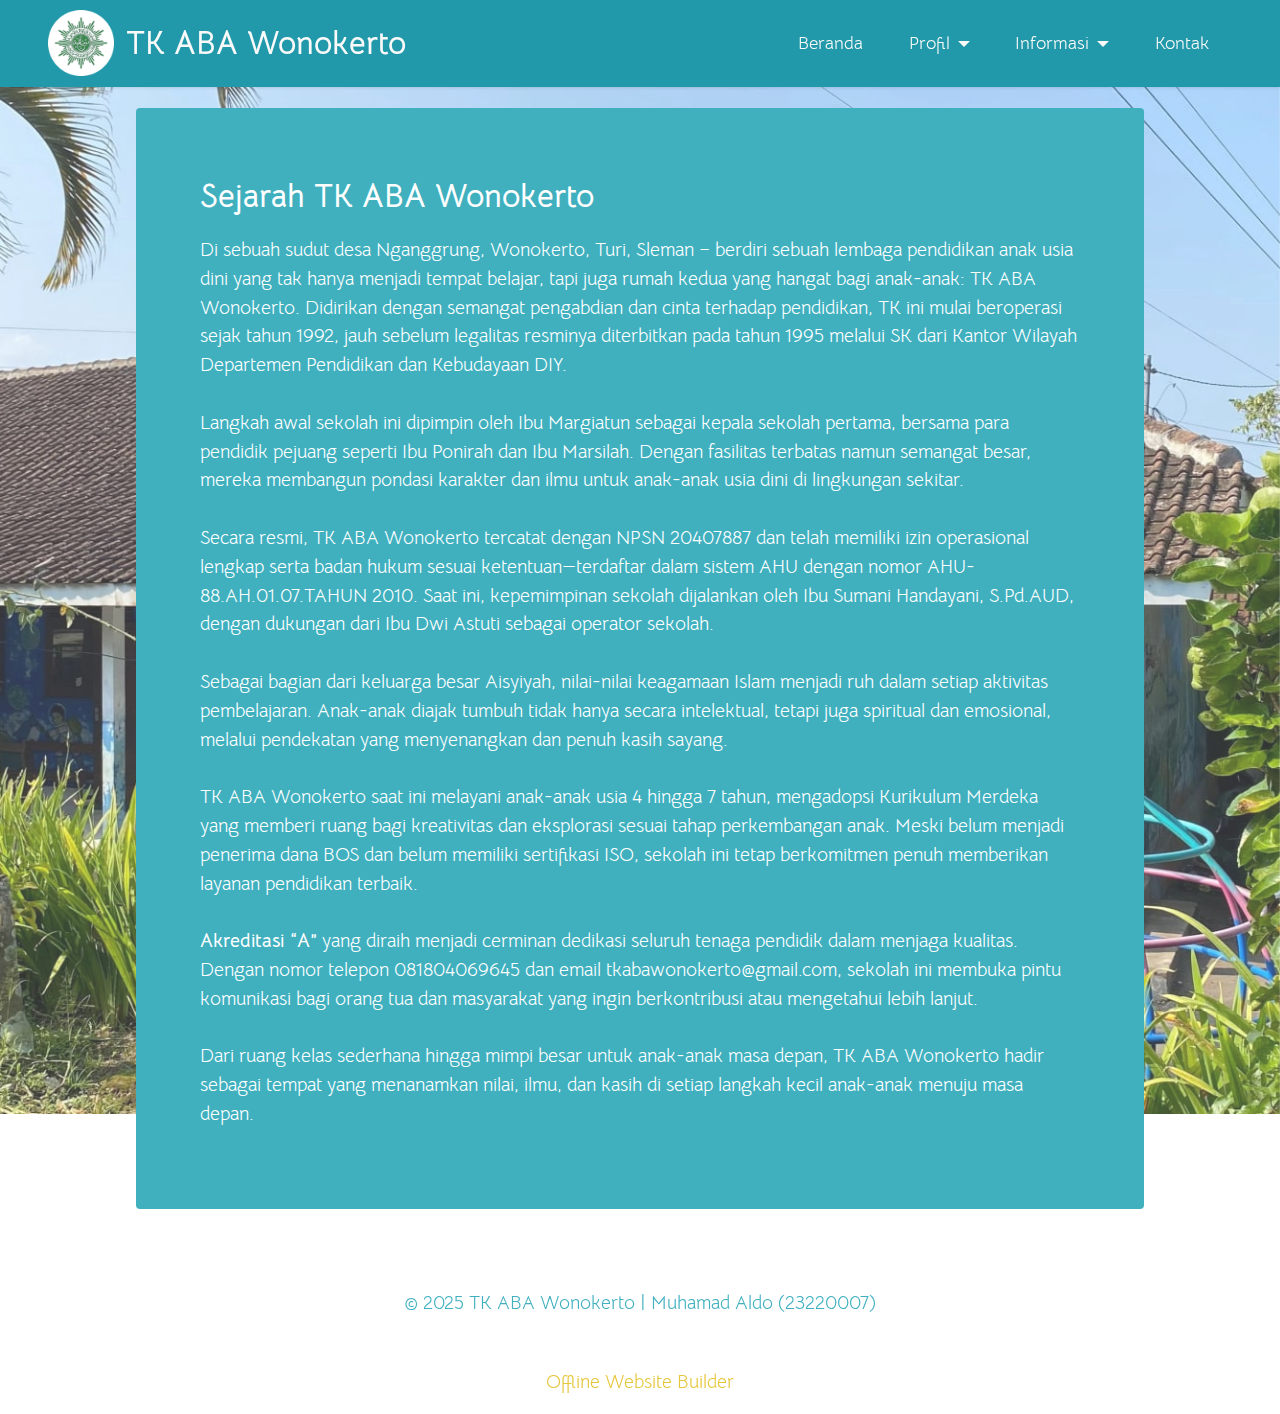
<file: page3.html>
<!DOCTYPE html>
<html  >
<head>
  <!-- Site made with Mobirise Website Builder v6.0.1, https://mobirise.com -->
  <meta charset="UTF-8">
  <meta http-equiv="X-UA-Compatible" content="IE=edge">
  <meta name="generator" content="Mobirise v6.0.1, mobirise.com">
  <meta name="viewport" content="width=device-width, initial-scale=1, minimum-scale=1">
  <link rel="shortcut icon" href="assets/images/logo.png-81x81.png" type="image/x-icon">
  <meta name="description" content="">
  
  
  <title>Sejarah</title>
  <link rel="stylesheet" href="assets/bootstrap/css/bootstrap.min.css">
  <link rel="stylesheet" href="assets/bootstrap/css/bootstrap-grid.min.css">
  <link rel="stylesheet" href="assets/bootstrap/css/bootstrap-reboot.min.css">
  <link rel="stylesheet" href="assets/parallax/jarallax.css">
  <link rel="stylesheet" href="assets/dropdown/css/style.css">
  <link rel="stylesheet" href="assets/socicon/css/styles.css">
  <link rel="stylesheet" href="assets/theme/css/style.css">
  <link rel="preload" href="https://fonts.googleapis.com/css?family=Bellota+Text:300,300i,400,400i,700,700i&display=swap" as="style" onload="this.onload=null;this.rel='stylesheet'">
  <noscript><link rel="stylesheet" href="https://fonts.googleapis.com/css?family=Bellota+Text:300,300i,400,400i,700,700i&display=swap"></noscript>
  <link rel="preload" as="style" href="assets/mobirise/css/mbr-additional.css?v=RJmu05"><link rel="stylesheet" href="assets/mobirise/css/mbr-additional.css?v=RJmu05" type="text/css">

  
  
  
</head>
<body>
  
  <section data-bs-version="5.1" class="menu menu3 cid-uIs6jQ4BSB" once="menu" id="menu3-f">
    
    <nav class="navbar navbar-dropdown navbar-fixed-top navbar-expand-lg">
        <div class="container-fluid">
            <div class="navbar-brand">
                <span class="navbar-logo">
                    <a href="https://mobiri.se">
                        <img src="assets/images/logo.png-81x81.png" alt="Mobirise Website Builder" style="height: 4.1rem;">
                    </a>
                </span>
                <span class="navbar-caption-wrap"><a class="navbar-caption text-white display-5" href="https://mobiri.se">TK ABA Wonokerto</a></span>
            </div>
            <button class="navbar-toggler" type="button" data-toggle="collapse" data-bs-toggle="collapse" data-target="#navbarSupportedContent" data-bs-target="#navbarSupportedContent" aria-controls="navbarNavAltMarkup" aria-expanded="false" aria-label="Toggle navigation">
                <div class="hamburger">
                    <span></span>
                    <span></span>
                    <span></span>
                    <span></span>
                </div>
            </button>
            <div class="collapse navbar-collapse" id="navbarSupportedContent">
                <ul class="navbar-nav nav-dropdown nav-right" data-app-modern-menu="true"><li class="nav-item"><a class="nav-link link text-white display-4" href="index.html">Beranda</a></li><li class="nav-item dropdown"><a class="nav-link link dropdown-toggle text-white display-4" href="https://mobiri.se" data-toggle="dropdown-submenu" data-bs-toggle="dropdown" data-bs-auto-close="outside" aria-expanded="false">Profil</a><div class="dropdown-menu" aria-labelledby="dropdown-665"><a class="dropdown-item text-white display-4" href="page3.html">Sejarah</a><a class="show dropdown-item text-white display-4" href="page4.html">Visi dan Misi</a><a class="show dropdown-item text-white display-4" href="page6.html">Fasilitas</a><a class="show dropdown-item text-white display-4" href="page2.html">Galeri</a></div></li>
                    <li class="nav-item dropdown"><a class="nav-link link dropdown-toggle text-white display-4" href="https://mobiri.se" data-toggle="dropdown-submenu" data-bs-toggle="dropdown" data-bs-auto-close="outside" aria-expanded="false">Informasi</a><div class="dropdown-menu" aria-labelledby="dropdown-792"><a class="show dropdown-item text-white display-4" href="page8.html">Prestasi</a><a class="show dropdown-item text-white display-4" href="page5.html">Tenaga Pengajar</a><a class="show dropdown-item text-white text-primary display-4" href="page7.html">Struktur Organisasi</a><a class="show dropdown-item text-white display-4" href="page11.html">Kegiatan</a><a class="show dropdown-item text-white display-4" href="page10.html">SPMB</a></div></li>
                    <li class="nav-item"><a class="nav-link link text-white text-primary display-4" href="page12.html">Kontak</a>
                    </li></ul>
                
                
            </div>
        </div>
    </nav>
</section>

<section data-bs-version="5.1" class="content15 cid-uN0wLO8dlQ mbr-fullscreen mbr-parallax-background" id="content15-h">

    

    
    <div class="mbr-overlay" style="opacity: 0.2; background-color: rgb(255, 255, 255);">
    </div>
    <div class="container-fluid">
        <div class="row justify-content-center">
            <div class="card col-md-12 col-lg-10">
                <div class="card-wrapper">
                    <div class="card-box align-left">
                        <h4 class="card-title mbr-fonts-style mbr-white mb-3 display-5"><strong>Sejarah TK ABA Wonokerto</strong></h4>
                        <p class="mbr-text mbr-fonts-style display-7">Di sebuah sudut desa Nganggrung, Wonokerto, Turi, Sleman – berdiri sebuah lembaga pendidikan anak usia dini yang tak hanya menjadi tempat belajar, tapi juga rumah kedua yang hangat bagi anak-anak: TK ABA Wonokerto. Didirikan dengan semangat pengabdian dan cinta terhadap pendidikan, TK ini mulai beroperasi sejak tahun 1992, jauh sebelum legalitas resminya diterbitkan pada tahun 1995 melalui SK dari Kantor Wilayah Departemen Pendidikan dan Kebudayaan DIY.
<br>
<br>Langkah awal sekolah ini dipimpin oleh Ibu Margiatun sebagai kepala sekolah pertama, bersama para pendidik pejuang seperti Ibu Ponirah dan Ibu Marsilah. Dengan fasilitas terbatas namun semangat besar, mereka membangun pondasi karakter dan ilmu untuk anak-anak usia dini di lingkungan sekitar.
<br>
<br>Secara resmi, TK ABA Wonokerto tercatat dengan NPSN 20407887 dan telah memiliki izin operasional lengkap serta badan hukum sesuai ketentuan—terdaftar dalam sistem AHU dengan nomor AHU-88.AH.01.07.TAHUN 2010. Saat ini, kepemimpinan sekolah dijalankan oleh Ibu Sumani Handayani, S.Pd.AUD, dengan dukungan dari Ibu Dwi Astuti sebagai operator sekolah.
<br>
<br>Sebagai bagian dari keluarga besar Aisyiyah, nilai-nilai keagamaan Islam menjadi ruh dalam setiap aktivitas pembelajaran. Anak-anak diajak tumbuh tidak hanya secara intelektual, tetapi juga spiritual dan emosional, melalui pendekatan yang menyenangkan dan penuh kasih sayang.
<br>
<br>TK ABA Wonokerto saat ini melayani anak-anak usia 4 hingga 7 tahun, mengadopsi Kurikulum Merdeka yang memberi ruang bagi kreativitas dan eksplorasi sesuai tahap perkembangan anak. Meski belum menjadi penerima dana BOS dan belum memiliki sertifikasi ISO, sekolah ini tetap berkomitmen penuh memberikan layanan pendidikan terbaik.
<br>
<br><strong>Akreditasi “A”</strong> yang diraih menjadi cerminan dedikasi seluruh tenaga pendidik dalam menjaga kualitas. Dengan nomor telepon 081804069645 dan email tkabawonokerto@gmail.com, sekolah ini membuka pintu komunikasi bagi orang tua dan masyarakat yang ingin berkontribusi atau mengetahui lebih lanjut.
<br>
<br>Dari ruang kelas sederhana hingga mimpi besar untuk anak-anak masa depan, TK ABA Wonokerto hadir sebagai tempat yang menanamkan nilai, ilmu, dan kasih di setiap langkah kecil anak-anak menuju masa depan.&nbsp;<br></p>
                        
                    </div>
                </div>
            </div>
        </div>
    </div>
</section>

<section data-bs-version="5.1" class="footer3 cid-uNaSOvRtbn" once="footers" id="footer3-1k">

    

    

    <div class="container">
        <div class="media-container-row align-center mbr-white">
            
            
            <div class="row row-copirayt">
                <p class="mbr-text mb-0 mbr-fonts-style mbr-white align-center display-7">
                    © 2025 TK ABA Wonokerto | Muhamad Aldo (23220007)</p>
            </div>
        </div>
    </div>
</section><section class="display-7" style="padding: 0;align-items: center;justify-content: center;flex-wrap: wrap;    align-content: center;display: flex;position: relative;height: 4rem;"><a href="https://mobiri.se/" style="flex: 1 1;height: 4rem;position: absolute;width: 100%;z-index: 1;"><img alt="" style="height: 4rem;" src="[data-uri]"></a><p style="margin: 0;text-align: center;" class="display-7">&#8204;</p><a style="z-index:1" href="https://mobirise.com/offline-website-builder.html">Offline Website Builder</a></section><script src="assets/bootstrap/js/bootstrap.bundle.min.js"></script>  <script src="assets/parallax/jarallax.js"></script>  <script src="assets/smoothscroll/smooth-scroll.js"></script>  <script src="assets/ytplayer/index.js"></script>  <script src="assets/dropdown/js/navbar-dropdown.js"></script>  <script src="assets/theme/js/script.js"></script>  
  
  
</body>
</html>
</file>
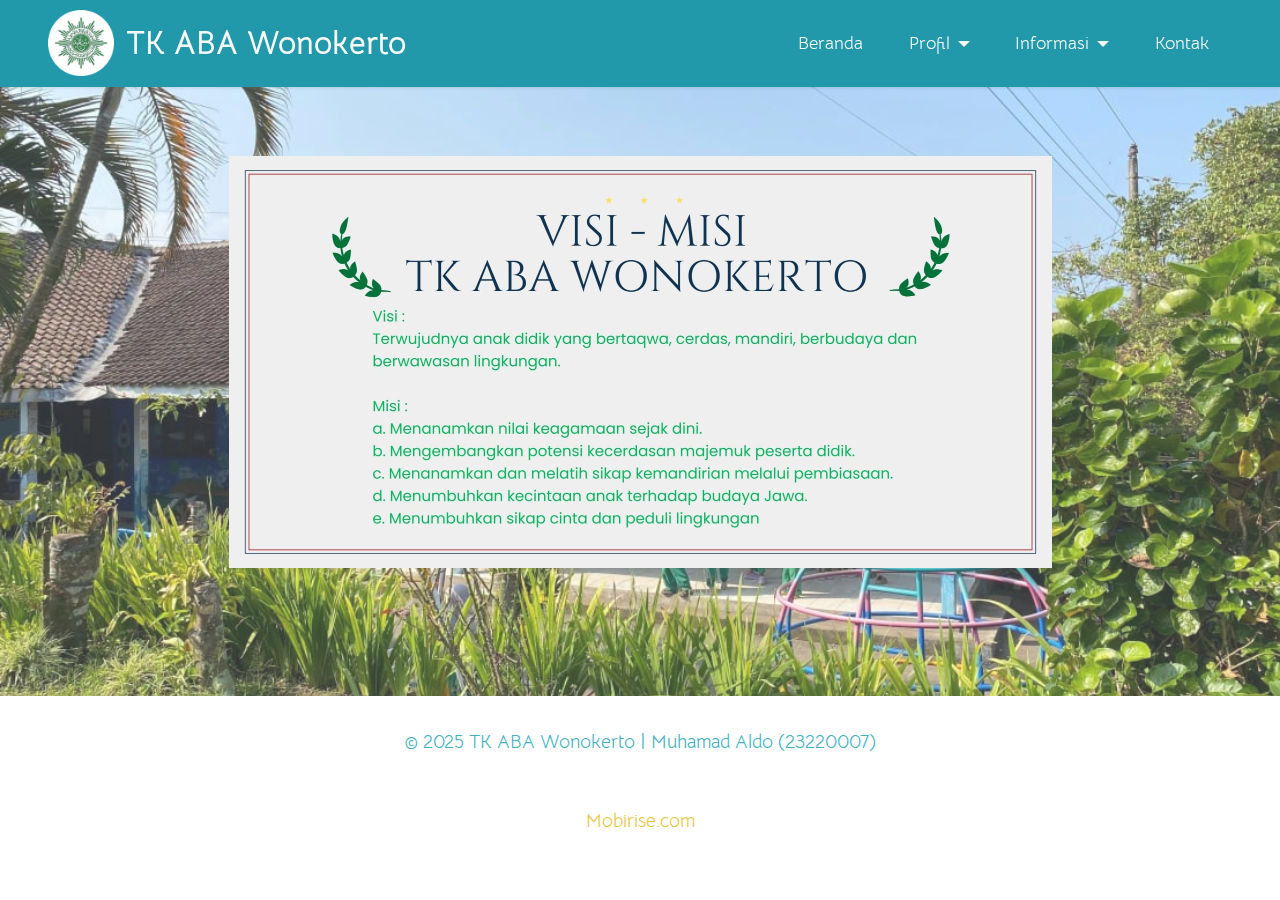
<file: page4.html>
<!DOCTYPE html>
<html  >
<head>
  <!-- Site made with Mobirise Website Builder v6.0.1, https://mobirise.com -->
  <meta charset="UTF-8">
  <meta http-equiv="X-UA-Compatible" content="IE=edge">
  <meta name="generator" content="Mobirise v6.0.1, mobirise.com">
  <meta name="viewport" content="width=device-width, initial-scale=1, minimum-scale=1">
  <link rel="shortcut icon" href="assets/images/logo.png-81x81.png" type="image/x-icon">
  <meta name="description" content="">
  
  
  <title>Visi - Misi</title>
  <link rel="stylesheet" href="assets/bootstrap/css/bootstrap.min.css">
  <link rel="stylesheet" href="assets/bootstrap/css/bootstrap-grid.min.css">
  <link rel="stylesheet" href="assets/bootstrap/css/bootstrap-reboot.min.css">
  <link rel="stylesheet" href="assets/dropdown/css/style.css">
  <link rel="stylesheet" href="assets/socicon/css/styles.css">
  <link rel="stylesheet" href="assets/theme/css/style.css">
  <link rel="preload" href="https://fonts.googleapis.com/css?family=Bellota+Text:300,300i,400,400i,700,700i&display=swap" as="style" onload="this.onload=null;this.rel='stylesheet'">
  <noscript><link rel="stylesheet" href="https://fonts.googleapis.com/css?family=Bellota+Text:300,300i,400,400i,700,700i&display=swap"></noscript>
  <link rel="preload" as="style" href="assets/mobirise/css/mbr-additional.css?v=3ZL90N"><link rel="stylesheet" href="assets/mobirise/css/mbr-additional.css?v=3ZL90N" type="text/css">

  
  
  
</head>
<body>
  
  <section data-bs-version="5.1" class="menu menu3 cid-uIs6jQ4BSB" once="menu" id="menu3-j">
    
    <nav class="navbar navbar-dropdown navbar-fixed-top navbar-expand-lg">
        <div class="container-fluid">
            <div class="navbar-brand">
                <span class="navbar-logo">
                    <a href="https://mobiri.se">
                        <img src="assets/images/logo.png-81x81.png" alt="Mobirise Website Builder" style="height: 4.1rem;">
                    </a>
                </span>
                <span class="navbar-caption-wrap"><a class="navbar-caption text-white display-5" href="https://mobiri.se">TK ABA Wonokerto</a></span>
            </div>
            <button class="navbar-toggler" type="button" data-toggle="collapse" data-bs-toggle="collapse" data-target="#navbarSupportedContent" data-bs-target="#navbarSupportedContent" aria-controls="navbarNavAltMarkup" aria-expanded="false" aria-label="Toggle navigation">
                <div class="hamburger">
                    <span></span>
                    <span></span>
                    <span></span>
                    <span></span>
                </div>
            </button>
            <div class="collapse navbar-collapse" id="navbarSupportedContent">
                <ul class="navbar-nav nav-dropdown nav-right" data-app-modern-menu="true"><li class="nav-item"><a class="nav-link link text-white display-4" href="index.html">Beranda</a></li><li class="nav-item dropdown"><a class="nav-link link dropdown-toggle text-white display-4" href="https://mobiri.se" data-toggle="dropdown-submenu" data-bs-toggle="dropdown" data-bs-auto-close="outside" aria-expanded="false">Profil</a><div class="dropdown-menu" aria-labelledby="dropdown-665"><a class="dropdown-item text-white display-4" href="page3.html">Sejarah</a><a class="show dropdown-item text-white display-4" href="page4.html">Visi dan Misi</a><a class="show dropdown-item text-white display-4" href="page6.html">Fasilitas</a><a class="show dropdown-item text-white display-4" href="page2.html">Galeri</a></div></li>
                    <li class="nav-item dropdown"><a class="nav-link link dropdown-toggle text-white display-4" href="https://mobiri.se" data-toggle="dropdown-submenu" data-bs-toggle="dropdown" data-bs-auto-close="outside" aria-expanded="false">Informasi</a><div class="dropdown-menu" aria-labelledby="dropdown-792"><a class="show dropdown-item text-white display-4" href="page8.html">Prestasi</a><a class="show dropdown-item text-white display-4" href="page5.html">Tenaga Pengajar</a><a class="show dropdown-item text-white text-primary display-4" href="page7.html">Struktur Organisasi</a><a class="show dropdown-item text-white display-4" href="page11.html">Kegiatan</a><a class="show dropdown-item text-white display-4" href="page10.html">SPMB</a></div></li>
                    <li class="nav-item"><a class="nav-link link text-white text-primary display-4" href="page12.html">Kontak</a>
                    </li></ul>
                
                
            </div>
        </div>
    </nav>
</section>

<section data-bs-version="5.1" class="header9 cid-uQcy2afgji" id="header9-3b">

    

    
    <div class="mbr-overlay" style="opacity: 0.2; background-color: rgb(255, 255, 255);"></div>

    <div class="text-center container">
        <div class="row justify-content-center">
            <div class="col-md-12 col-lg-9">
                <div class="image-wrap mb-4">
                    <img src="assets/images/biru-putih-oren-profesional-konsep-penerimaan-peserta-didik-baru-spanduk.jpg-1646x823.jpg" alt="Mobirise Website Builder">
                </div>
                
                
                
            </div>
        </div>
    </div>
</section>

<section data-bs-version="5.1" class="footer3 cid-uNaSOvRtbn" once="footers" id="footer3-1k">

    

    

    <div class="container">
        <div class="media-container-row align-center mbr-white">
            
            
            <div class="row row-copirayt">
                <p class="mbr-text mb-0 mbr-fonts-style mbr-white align-center display-7">
                    © 2025 TK ABA Wonokerto | Muhamad Aldo (23220007)</p>
            </div>
        </div>
    </div>
</section><section class="display-7" style="padding: 0;align-items: center;justify-content: center;flex-wrap: wrap;    align-content: center;display: flex;position: relative;height: 4rem;"><a href="https://mobiri.se/" style="flex: 1 1;height: 4rem;position: absolute;width: 100%;z-index: 1;"><img alt="" style="height: 4rem;" src="[data-uri]"></a><p style="margin: 0;text-align: center;" class="display-7">&#8204;</p><a style="z-index:1" href="https://mobirise.com">Mobirise.com </a></section><script src="assets/bootstrap/js/bootstrap.bundle.min.js"></script>  <script src="assets/smoothscroll/smooth-scroll.js"></script>  <script src="assets/ytplayer/index.js"></script>  <script src="assets/dropdown/js/navbar-dropdown.js"></script>  <script src="assets/theme/js/script.js"></script>  
  
  
</body>
</html>
</file>
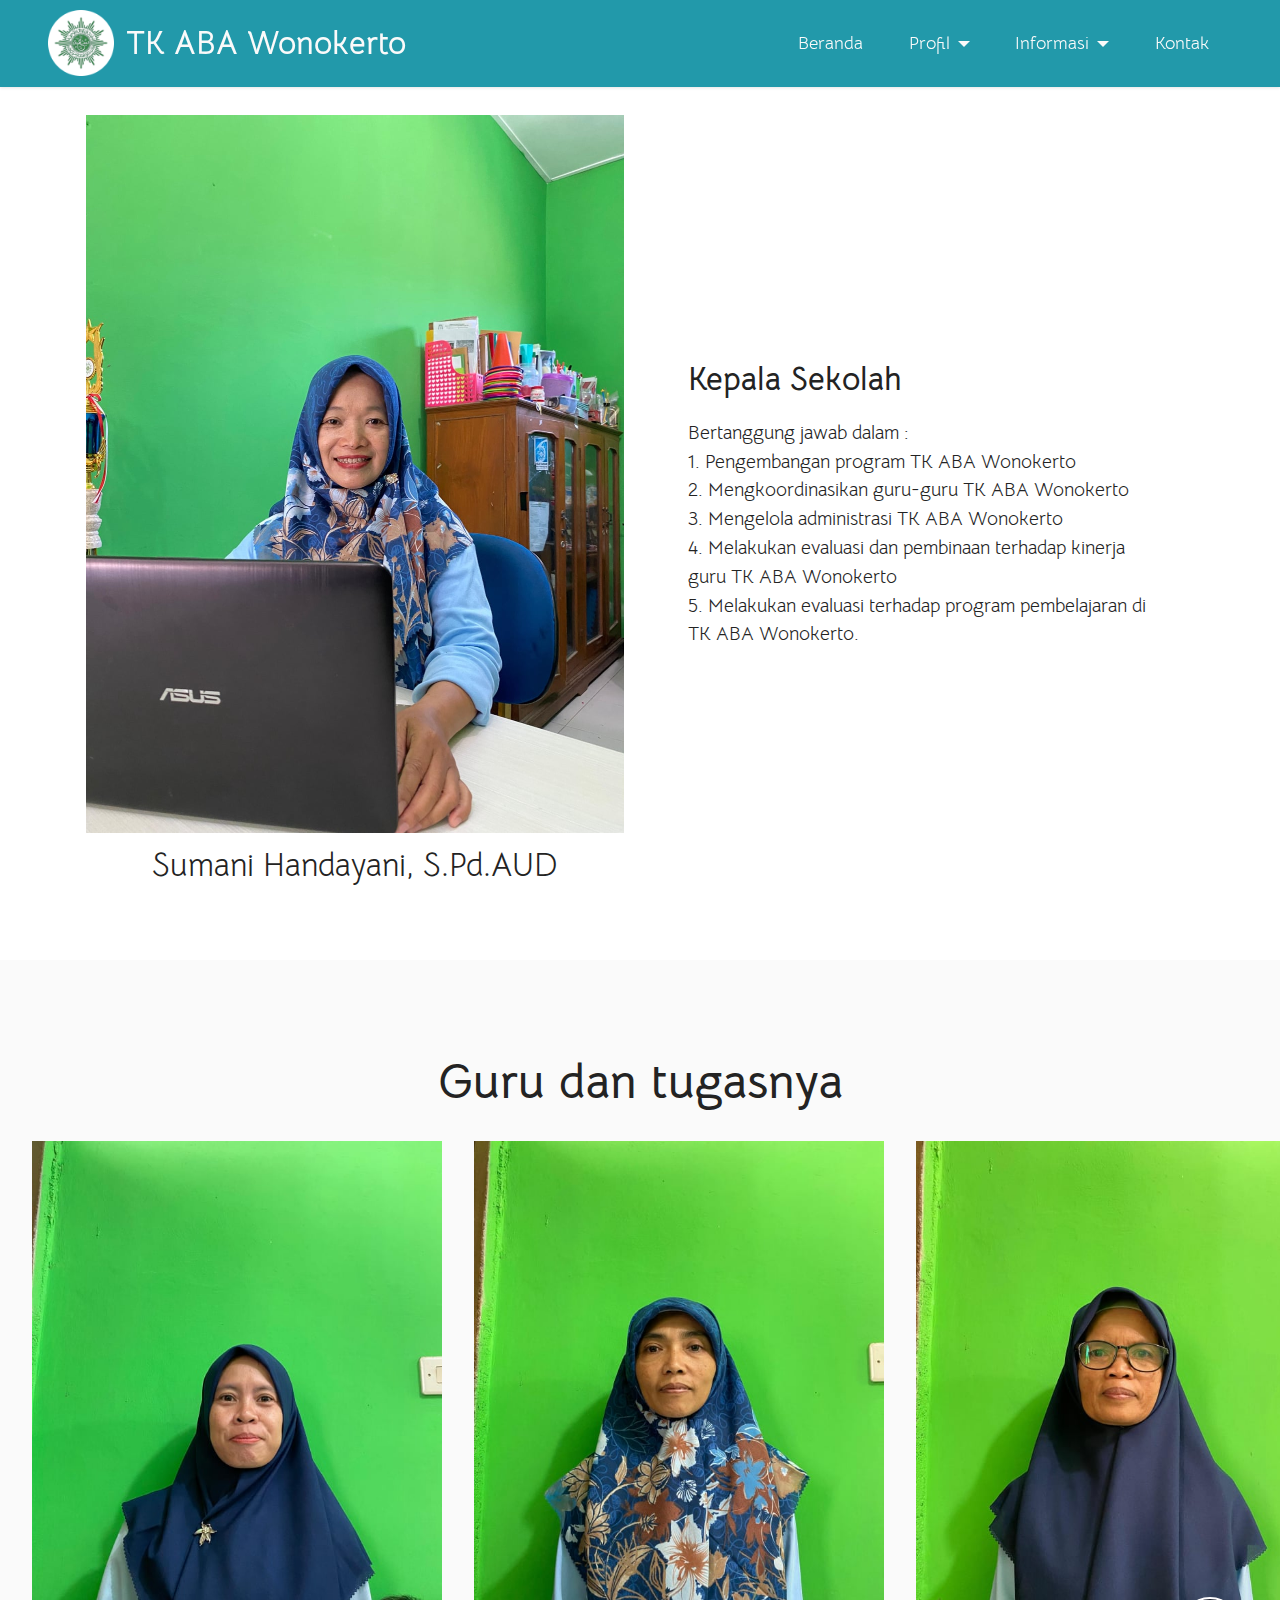
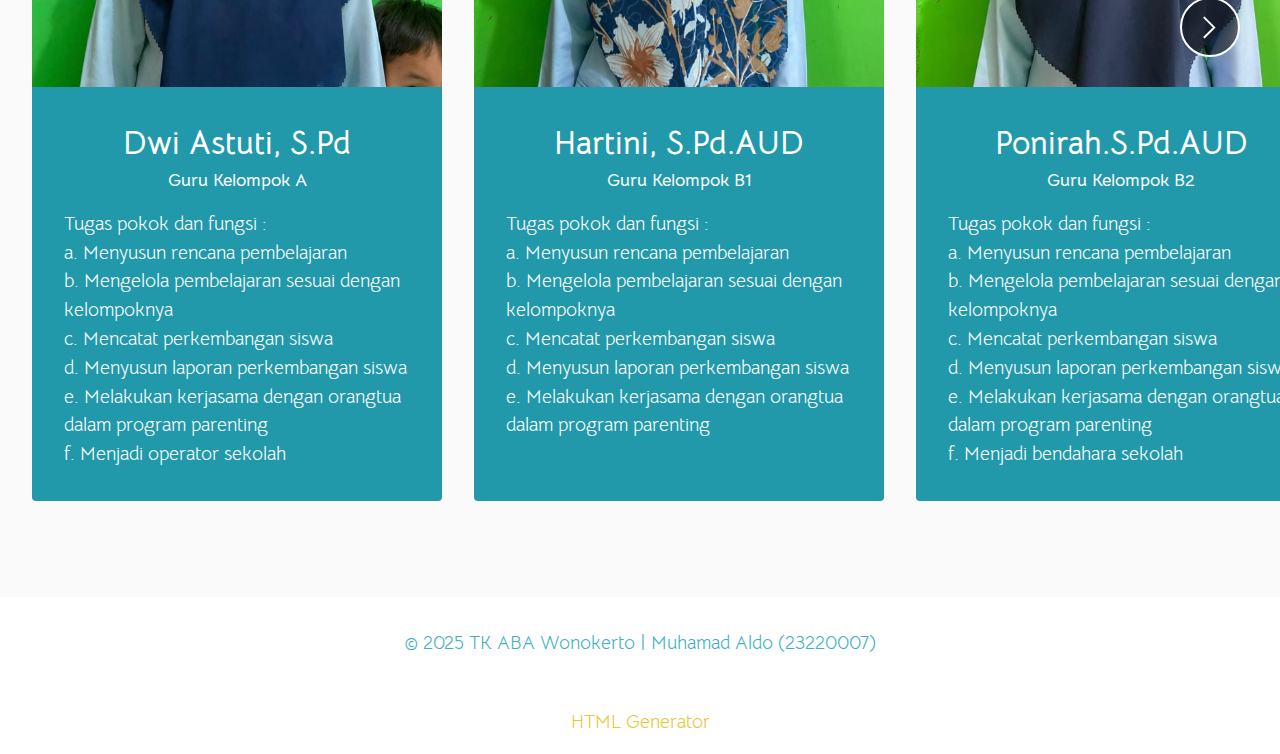
<file: page5.html>
<!DOCTYPE html>
<html  >
<head>
  <!-- Site made with Mobirise Website Builder v6.0.1, https://mobirise.com -->
  <meta charset="UTF-8">
  <meta http-equiv="X-UA-Compatible" content="IE=edge">
  <meta name="generator" content="Mobirise v6.0.1, mobirise.com">
  <meta name="viewport" content="width=device-width, initial-scale=1, minimum-scale=1">
  <link rel="shortcut icon" href="assets/images/logo.png-81x81.png" type="image/x-icon">
  <meta name="description" content="">
  
  
  <title>Data Guru</title>
  <link rel="stylesheet" href="assets/web/assets/mobirise-icons2/mobirise2.css">
  <link rel="stylesheet" href="assets/bootstrap/css/bootstrap.min.css">
  <link rel="stylesheet" href="assets/bootstrap/css/bootstrap-grid.min.css">
  <link rel="stylesheet" href="assets/bootstrap/css/bootstrap-reboot.min.css">
  <link rel="stylesheet" href="assets/dropdown/css/style.css">
  <link rel="stylesheet" href="assets/socicon/css/styles.css">
  <link rel="stylesheet" href="assets/theme/css/style.css">
  <link rel="preload" href="https://fonts.googleapis.com/css?family=Bellota+Text:300,300i,400,400i,700,700i&display=swap" as="style" onload="this.onload=null;this.rel='stylesheet'">
  <noscript><link rel="stylesheet" href="https://fonts.googleapis.com/css?family=Bellota+Text:300,300i,400,400i,700,700i&display=swap"></noscript>
  <link rel="preload" as="style" href="assets/mobirise/css/mbr-additional.css?v=SqGS2L"><link rel="stylesheet" href="assets/mobirise/css/mbr-additional.css?v=SqGS2L" type="text/css">

  
  
  
</head>
<body>
  
  <section data-bs-version="5.1" class="menu menu3 cid-uIs6jQ4BSB" once="menu" id="menu3-m">
    
    <nav class="navbar navbar-dropdown navbar-fixed-top navbar-expand-lg">
        <div class="container-fluid">
            <div class="navbar-brand">
                <span class="navbar-logo">
                    <a href="https://mobiri.se">
                        <img src="assets/images/logo.png-81x81.png" alt="Mobirise Website Builder" style="height: 4.1rem;">
                    </a>
                </span>
                <span class="navbar-caption-wrap"><a class="navbar-caption text-white display-5" href="https://mobiri.se">TK ABA Wonokerto</a></span>
            </div>
            <button class="navbar-toggler" type="button" data-toggle="collapse" data-bs-toggle="collapse" data-target="#navbarSupportedContent" data-bs-target="#navbarSupportedContent" aria-controls="navbarNavAltMarkup" aria-expanded="false" aria-label="Toggle navigation">
                <div class="hamburger">
                    <span></span>
                    <span></span>
                    <span></span>
                    <span></span>
                </div>
            </button>
            <div class="collapse navbar-collapse" id="navbarSupportedContent">
                <ul class="navbar-nav nav-dropdown nav-right" data-app-modern-menu="true"><li class="nav-item"><a class="nav-link link text-white display-4" href="index.html">Beranda</a></li><li class="nav-item dropdown"><a class="nav-link link dropdown-toggle text-white display-4" href="https://mobiri.se" data-toggle="dropdown-submenu" data-bs-toggle="dropdown" data-bs-auto-close="outside" aria-expanded="false">Profil</a><div class="dropdown-menu" aria-labelledby="dropdown-665"><a class="dropdown-item text-white display-4" href="page3.html">Sejarah</a><a class="show dropdown-item text-white display-4" href="page4.html">Visi dan Misi</a><a class="show dropdown-item text-white display-4" href="page6.html">Fasilitas</a><a class="show dropdown-item text-white display-4" href="page2.html">Galeri</a></div></li>
                    <li class="nav-item dropdown"><a class="nav-link link dropdown-toggle text-white display-4" href="https://mobiri.se" data-toggle="dropdown-submenu" data-bs-toggle="dropdown" data-bs-auto-close="outside" aria-expanded="false">Informasi</a><div class="dropdown-menu" aria-labelledby="dropdown-792"><a class="show dropdown-item text-white display-4" href="page8.html">Prestasi</a><a class="show dropdown-item text-white display-4" href="page5.html">Tenaga Pengajar</a><a class="show dropdown-item text-white text-primary display-4" href="page7.html">Struktur Organisasi</a><a class="show dropdown-item text-white display-4" href="page11.html">Kegiatan</a><a class="show dropdown-item text-white display-4" href="page10.html">SPMB</a></div></li>
                    <li class="nav-item"><a class="nav-link link text-white text-primary display-4" href="page12.html">Kontak</a>
                    </li></ul>
                
                
            </div>
        </div>
    </nav>
</section>

<section data-bs-version="5.1" class="image1 cid-uN3Gx7hkPf mbr-fullscreen" id="image1-r">
    

    
    

    <div class="container">
        <div class="row align-items-center">
            <div class="col-12 col-lg-6">
                <div class="image-wrapper">
                    <img src="assets/images/img-20250603-wa0057.jpg-1076x1435.jpg" alt="Mobirise Website Builder">
                    <p class="mbr-description mbr-fonts-style pt-2 align-center display-5">
                    Sumani Handayani, S.Pd.AUD  </p>
                </div>
            </div>
            <div class="col-12 col-lg">
                <div class="text-wrapper">
                    <h3 class="mbr-section-title mbr-fonts-style mb-3 display-5"><strong>Kepala Sekolah</strong></h3>
                    <p class="mbr-text mbr-fonts-style display-7">Bertanggung jawab dalam :<br>1. Pengembangan program TK ABA Wonokerto<br>2. Mengkoordinasikan guru-guru TK ABA Wonokerto<br>3. Mengelola administrasi TK ABA Wonokerto<br>4. Melakukan evaluasi dan pembinaan terhadap kinerja guru TK ABA Wonokerto<br>5. Melakukan evaluasi terhadap program pembelajaran di TK ABA Wonokerto.</p>
                </div>
            </div>
        </div>
    </div>
</section>

<section data-bs-version="5.1" class="slider3 mbr-embla cid-uN3GHlHamr" id="slider3-s">
    

    
    
    <div class="position-relative text-center">
        <div class="col-12">
            <h3 class="mbr-section-title mbr-fonts-style align-center mb-4 display-2"><strong>Guru dan tugasnya</strong></h3>
            
        </div>
        <div class="embla" data-skip-snaps="true" data-align="center" data-contain-scroll="trimSnaps" data-auto-play-interval="5" data-draggable="true">
            <div class="embla__viewport container-fluid">
                <div class="embla__container">
                    <div class="embla__slide slider-image item active" style="margin-left: 1rem; margin-right: 1rem;">
                        <div class="card-wrap">
                            <div class="item-wrapper position-relative">
                                <div class="image-wrap">
                                    <img src="assets/images/img-20250603-wa0059.jpg-600x800.jpg" alt="Mobirise Website Builder">
                                </div>
                            </div>
                            <div class="content-wrap">
                                <h5 class="mbr-section-title card-title mbr-fonts-style align-center m-0 display-5"><strong>Dwi Astuti, S.Pd</strong></h5>
                                <h6 class="mbr-role mbr-fonts-style align-center mb-3 display-4"><strong>Guru Kelompok A</strong></h6>
                                <p class="card-text mbr-fonts-style align-center display-7">
                                    Tugas pokok dan fungsi :<br>a. Menyusun rencana pembelajaran<br>b. Mengelola pembelajaran sesuai dengan kelompoknya<br>c. Mencatat perkembangan siswa<br>d. Menyusun laporan perkembangan siswa<br>e. Melakukan kerjasama dengan orangtua dalam program parenting<br>f. Menjadi operator sekolah<br></p>
                                
                                
                            </div>
                        </div>
                    </div>
                    <div class="embla__slide slider-image item" style="margin-left: 1rem; margin-right: 1rem;">
                        <div class="card-wrap">
                            <div class="item-wrapper position-relative">
                                <div class="image-wrap">
                                    <img src="assets/images/img-20250603-wa0062.jpg-600x800.jpg" alt="Mobirise Website Builder">
                                </div>
                            </div>
                            <div class="content-wrap">
                                <h5 class="mbr-section-title card-title mbr-fonts-style align-center m-0 display-5"><strong>Hartini, S.Pd.AUD</strong></h5>
                                <h6 class="mbr-role mbr-fonts-style align-center mb-3 display-4"><strong>Guru Kelompok B1</strong></h6>
                                <p class="card-text mbr-fonts-style align-center display-7">Tugas pokok dan fungsi :<br>a. Menyusun rencana pembelajaran<br>b. Mengelola pembelajaran sesuai dengan kelompoknya<br>c. Mencatat perkembangan siswa<br>d. Menyusun laporan perkembangan siswa<br>e. Melakukan kerjasama dengan orangtua dalam program parenting</p>
                                
                                
                            </div>
                        </div>
                    </div>
                    
                    <div class="embla__slide slider-image item" style="margin-left: 1rem; margin-right: 1rem;">
                        <div class="card-wrap">
                            <div class="item-wrapper position-relative">
                                <div class="image-wrap">
                                    <img src="assets/images/img-20250603-wa0058.jpg-600x800.jpg" alt="Mobirise Website Builder" data-slide-to="2" data-bs-slide-to="2">
                                </div>
                            </div>
                            <div class="content-wrap">
                                <h5 class="mbr-section-title card-title mbr-fonts-style align-center m-0 display-5">
                                    <strong>Ponirah.S.Pd.AUD</strong>
                                </h5>
                                <h6 class="mbr-role mbr-fonts-style align-center mb-3 display-4"><strong>Guru Kelompok B2</strong></h6>
                                <p class="card-text mbr-fonts-style align-center display-7">
                                    Tugas pokok dan fungsi :<br>a. Menyusun rencana pembelajaran<br>b. Mengelola pembelajaran sesuai dengan kelompoknya<br>c. Mencatat perkembangan siswa<br>d. Menyusun laporan perkembangan siswa<br>e. Melakukan kerjasama dengan orangtua dalam program parenting<br>f. Menjadi bendahara sekolah<br></p>
                                
                                
                            </div>
                        </div>
                    </div>
                </div>
            </div>
            <button class="embla__button embla__button--prev">
                <span class="mobi-mbri mobi-mbri-arrow-prev mbr-iconfont" aria-hidden="true"></span>
                <span class="sr-only visually-hidden visually-hidden">Previous</span>
            </button>
            <button class="embla__button embla__button--next">
                <span class="mobi-mbri mobi-mbri-arrow-next mbr-iconfont" aria-hidden="true"></span>
                <span class="sr-only visually-hidden visually-hidden">Next</span>
            </button>
        </div>
    </div>
</section>

<section data-bs-version="5.1" class="footer3 cid-uNaSOvRtbn" once="footers" id="footer3-1k">

    

    

    <div class="container">
        <div class="media-container-row align-center mbr-white">
            
            
            <div class="row row-copirayt">
                <p class="mbr-text mb-0 mbr-fonts-style mbr-white align-center display-7">
                    © 2025 TK ABA Wonokerto | Muhamad Aldo (23220007)</p>
            </div>
        </div>
    </div>
</section><section class="display-7" style="padding: 0;align-items: center;justify-content: center;flex-wrap: wrap;    align-content: center;display: flex;position: relative;height: 4rem;"><a href="https://mobiri.se/" style="flex: 1 1;height: 4rem;position: absolute;width: 100%;z-index: 1;"><img alt="" style="height: 4rem;" src="[data-uri]"></a><p style="margin: 0;text-align: center;" class="display-7">&#8204;</p><a style="z-index:1" href="https://mobirise.com/html-builder.html">HTML Generator</a></section><script src="assets/bootstrap/js/bootstrap.bundle.min.js"></script>  <script src="assets/smoothscroll/smooth-scroll.js"></script>  <script src="assets/ytplayer/index.js"></script>  <script src="assets/dropdown/js/navbar-dropdown.js"></script>  <script src="assets/embla/embla.min.js"></script>  <script src="assets/embla/script.js"></script>  <script src="assets/theme/js/script.js"></script>  
  
  
</body>
</html>
</file>
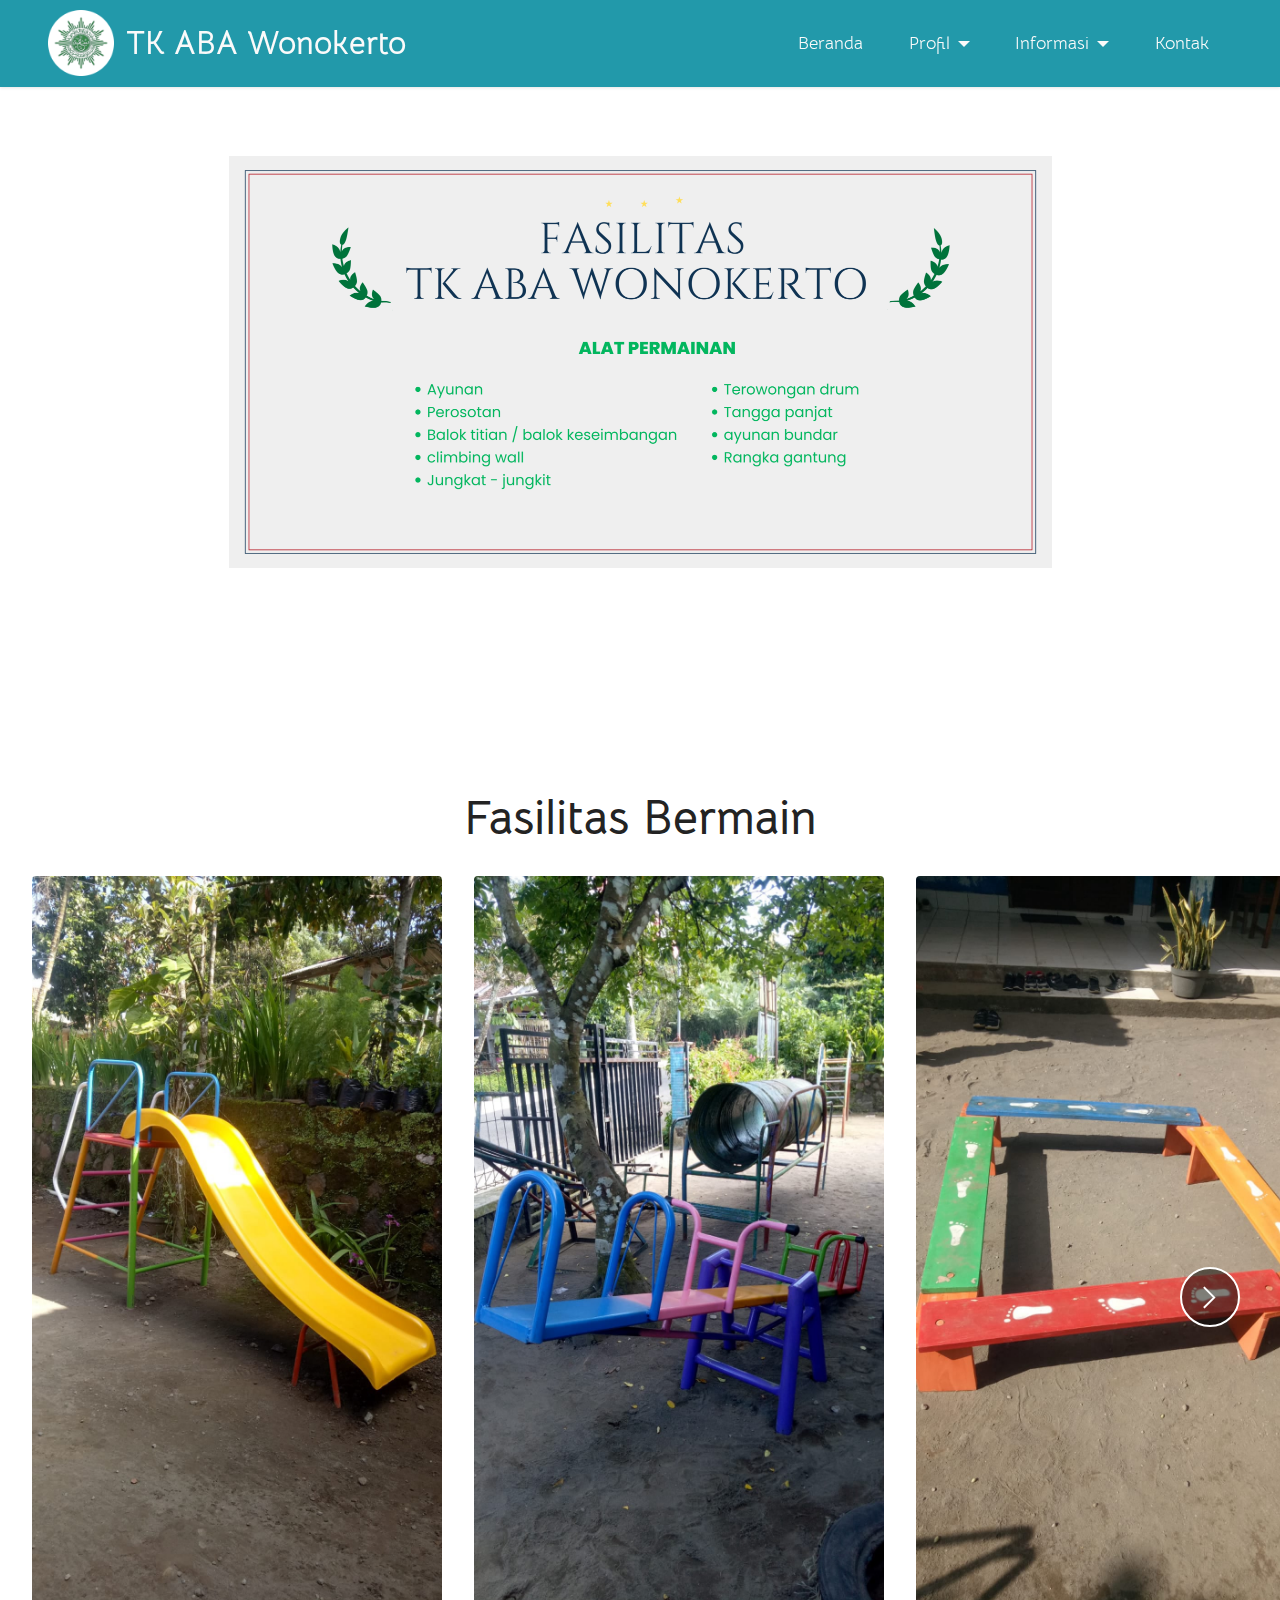
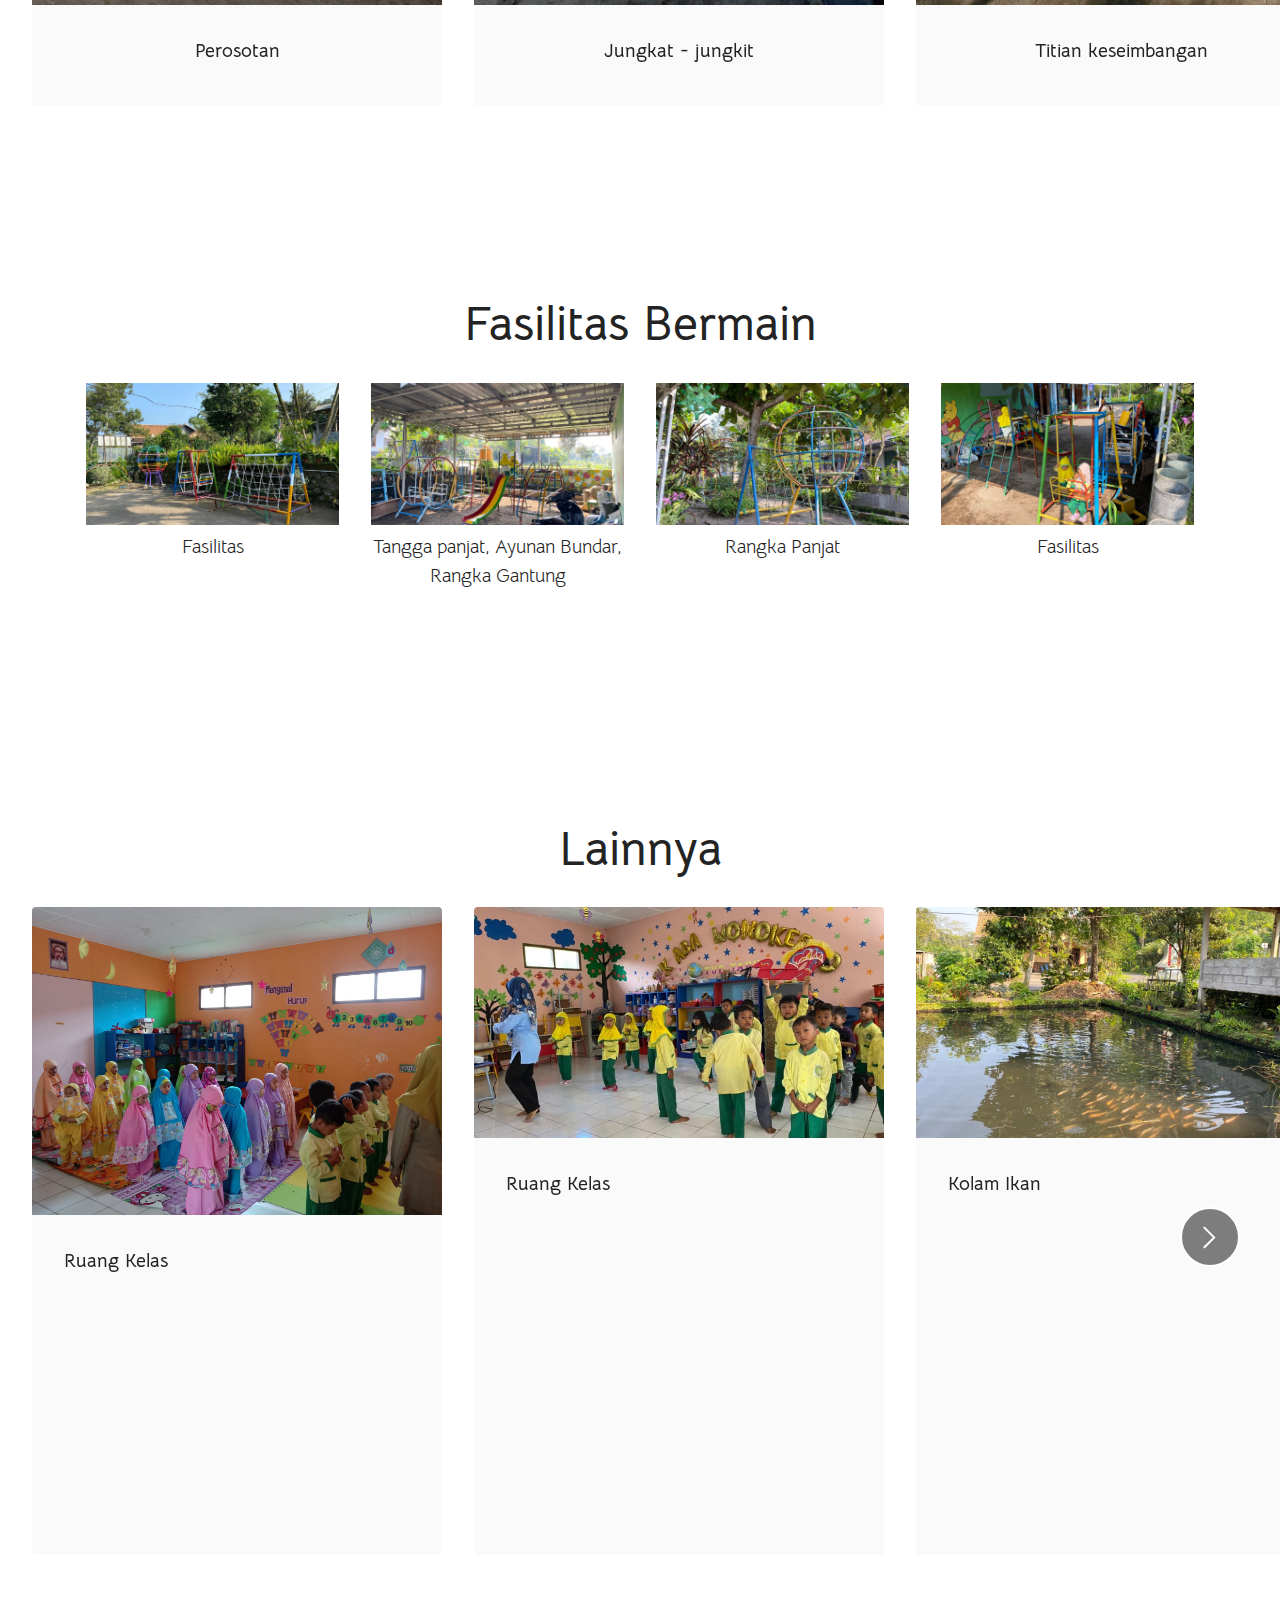
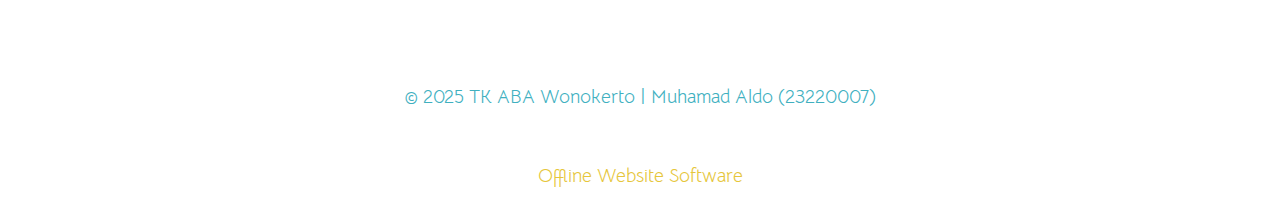
<file: page6.html>
<!DOCTYPE html>
<html  >
<head>
  <!-- Site made with Mobirise Website Builder v6.0.1, https://mobirise.com -->
  <meta charset="UTF-8">
  <meta http-equiv="X-UA-Compatible" content="IE=edge">
  <meta name="generator" content="Mobirise v6.0.1, mobirise.com">
  <meta name="viewport" content="width=device-width, initial-scale=1, minimum-scale=1">
  <link rel="shortcut icon" href="assets/images/logo.png-81x81.png" type="image/x-icon">
  <meta name="description" content="">
  
  
  <title>Fasilitas</title>
  <link rel="stylesheet" href="assets/web/assets/mobirise-icons2/mobirise2.css">
  <link rel="stylesheet" href="assets/bootstrap/css/bootstrap.min.css">
  <link rel="stylesheet" href="assets/bootstrap/css/bootstrap-grid.min.css">
  <link rel="stylesheet" href="assets/bootstrap/css/bootstrap-reboot.min.css">
  <link rel="stylesheet" href="assets/dropdown/css/style.css">
  <link rel="stylesheet" href="assets/socicon/css/styles.css">
  <link rel="stylesheet" href="assets/theme/css/style.css">
  <link rel="preload" href="https://fonts.googleapis.com/css?family=Bellota+Text:300,300i,400,400i,700,700i&display=swap" as="style" onload="this.onload=null;this.rel='stylesheet'">
  <noscript><link rel="stylesheet" href="https://fonts.googleapis.com/css?family=Bellota+Text:300,300i,400,400i,700,700i&display=swap"></noscript>
  <link rel="preload" as="style" href="assets/mobirise/css/mbr-additional.css?v=zJLB0H"><link rel="stylesheet" href="assets/mobirise/css/mbr-additional.css?v=zJLB0H" type="text/css">

  
  
  
</head>
<body>
  
  <section data-bs-version="5.1" class="menu menu3 cid-uIs6jQ4BSB" once="menu" id="menu3-17">
    
    <nav class="navbar navbar-dropdown navbar-fixed-top navbar-expand-lg">
        <div class="container-fluid">
            <div class="navbar-brand">
                <span class="navbar-logo">
                    <a href="https://mobiri.se">
                        <img src="assets/images/logo.png-81x81.png" alt="Mobirise Website Builder" style="height: 4.1rem;">
                    </a>
                </span>
                <span class="navbar-caption-wrap"><a class="navbar-caption text-white display-5" href="https://mobiri.se">TK ABA Wonokerto</a></span>
            </div>
            <button class="navbar-toggler" type="button" data-toggle="collapse" data-bs-toggle="collapse" data-target="#navbarSupportedContent" data-bs-target="#navbarSupportedContent" aria-controls="navbarNavAltMarkup" aria-expanded="false" aria-label="Toggle navigation">
                <div class="hamburger">
                    <span></span>
                    <span></span>
                    <span></span>
                    <span></span>
                </div>
            </button>
            <div class="collapse navbar-collapse" id="navbarSupportedContent">
                <ul class="navbar-nav nav-dropdown nav-right" data-app-modern-menu="true"><li class="nav-item"><a class="nav-link link text-white display-4" href="index.html">Beranda</a></li><li class="nav-item dropdown"><a class="nav-link link dropdown-toggle text-white display-4" href="https://mobiri.se" data-toggle="dropdown-submenu" data-bs-toggle="dropdown" data-bs-auto-close="outside" aria-expanded="false">Profil</a><div class="dropdown-menu" aria-labelledby="dropdown-665"><a class="dropdown-item text-white display-4" href="page3.html">Sejarah</a><a class="show dropdown-item text-white display-4" href="page4.html">Visi dan Misi</a><a class="show dropdown-item text-white display-4" href="page6.html">Fasilitas</a><a class="show dropdown-item text-white display-4" href="page2.html">Galeri</a></div></li>
                    <li class="nav-item dropdown"><a class="nav-link link dropdown-toggle text-white display-4" href="https://mobiri.se" data-toggle="dropdown-submenu" data-bs-toggle="dropdown" data-bs-auto-close="outside" aria-expanded="false">Informasi</a><div class="dropdown-menu" aria-labelledby="dropdown-792"><a class="show dropdown-item text-white display-4" href="page8.html">Prestasi</a><a class="show dropdown-item text-white display-4" href="page5.html">Tenaga Pengajar</a><a class="show dropdown-item text-white text-primary display-4" href="page7.html">Struktur Organisasi</a><a class="show dropdown-item text-white display-4" href="page11.html">Kegiatan</a><a class="show dropdown-item text-white display-4" href="page10.html">SPMB</a></div></li>
                    <li class="nav-item"><a class="nav-link link text-white text-primary display-4" href="page12.html">Kontak</a>
                    </li></ul>
                
                
            </div>
        </div>
    </nav>
</section>

<section data-bs-version="5.1" class="header9 cid-uOtlJjk7Qk" id="header9-33">

    

    
    

    <div class="text-center container">
        <div class="row justify-content-center">
            <div class="col-md-12 col-lg-9">
                <div class="image-wrap mb-4">
                    <img src="assets/images/biru-putih-oren-profesional-konsep-penerimaan-peserta-didik-baru-spanduk-7.png-1646x823.png" alt="Mobirise Website Builder">
                </div>
                
                
                
            </div>
        </div>
    </div>
</section>

<section data-bs-version="5.1" class="slider4 mbr-embla cid-uPPFhwgR1X" id="slider4-36">
    
    
    <div class="position-relative text-center">
        <div class="mbr-section-head">
            <h4 class="mbr-section-title mbr-fonts-style align-center mb-0 display-2"><strong>Fasilitas Bermain</strong></h4>
            
        </div>
        <div class="embla mt-4" data-skip-snaps="true" data-align="center" data-contain-scroll="trimSnaps" data-auto-play-interval="5" data-draggable="true">
            <div class="embla__viewport container-fluid">
                <div class="embla__container">
                    <div class="embla__slide slider-image item active" style="margin-left: 1rem; margin-right: 1rem;">
                        <div class="slide-content">
                            <div class="item-wrapper">
                                <div class="item-img">
                                    <img src="assets/images/whatsapp-image-2025-04-29-at-08.55.53-1ee13f84.jpg-900x1600.jpg" alt="Mobirise Website Builder">
                                </div>
                            </div>
                            <div class="item-content">
                                <h5 class="item-title mbr-fonts-style display-7"><strong>Perosotan</strong></h5>
                                
                                
                            </div>
                            
                        </div>
                    </div>
                    <div class="embla__slide slider-image item" style="margin-left: 1rem; margin-right: 1rem;">
                        <div class="slide-content">
                            <div class="item-wrapper">
                                <div class="item-img">
                                    <img src="assets/images/whatsapp-image-2025-04-29-at-08.55.53-3adb35e6.jpg-900x1600.jpg" alt="Mobirise Website Builder">
                                </div>
                            </div>
                            <div class="item-content">
                                <h5 class="item-title mbr-fonts-style display-7"><strong>Jungkat - jungkit</strong></h5>
                                
                                
                            </div>
                            
                        </div>
                    </div>
                    <div class="embla__slide slider-image item" style="margin-left: 1rem; margin-right: 1rem;">
                        <div class="slide-content">
                            <div class="item-wrapper">
                                <div class="item-img">
                                    <img src="assets/images/whatsapp-image-2025-04-29-at-08.55.55-acaba0e0.jpg-900x1600.jpg" alt="Mobirise Website Builder">
                                </div>
                            </div>
                            <div class="item-content">
                                <h5 class="item-title mbr-fonts-style display-7"><strong>Titian keseimbangan</strong></h5>
                                
                                
                            </div>
                            
                        </div>
                    </div>
                    <div class="embla__slide slider-image item" style="margin-left: 1rem; margin-right: 1rem;">
                        <div class="slide-content">
                            <div class="item-wrapper">
                                <div class="item-img">
                                    <img src="assets/images/whatsapp-image-2025-04-29-at-08.55.53-1a2ab007.jpg-900x1600.jpg" alt="Mobirise Website Builder">
                                </div>
                            </div>
                            <div class="item-content">
                                <h5 class="item-title mbr-fonts-style display-7"><strong>Terowongan&nbsp;</strong></h5>
                                
                                
                            </div>
                            
                        </div>
                    </div><div class="embla__slide slider-image item" style="margin-left: 1rem; margin-right: 1rem;">
                        <div class="slide-content">
                            <div class="item-wrapper">
                                <div class="item-img">
                                    <img src="assets/images/whatsapp-image-2025-04-29-at-08.55.55-ca5ad14c.jpg-900x1600.jpg" alt="Mobirise Website Builder" data-slide-to="4" data-bs-slide-to="5">
                                </div>
                            </div>
                            <div class="item-content">
                                <h5 class="item-title mbr-fonts-style display-7"><strong>Ayunan</strong></h5>
                                
                                
                            </div>
                            
                        </div>
                    </div><div class="embla__slide slider-image item" style="margin-left: 1rem; margin-right: 1rem;">
                        <div class="slide-content">
                            <div class="item-wrapper">
                                <div class="item-img">
                                    <img src="assets/images/whatsapp-image-2025-04-29-at-08.55.55-6cfbb322.jpg-900x1600.jpg" alt="Mobirise Website Builder" data-slide-to="5" data-bs-slide-to="5">
                                </div>
                            </div>
                            <div class="item-content">
                                <h5 class="item-title mbr-fonts-style display-7"><strong>climbing wall</strong></h5>
                                
                                
                            </div>
                            
                        </div>
                    </div>
                </div>
            </div>
            <button class="embla__button embla__button--prev">
                <span class="mobi-mbri mobi-mbri-arrow-prev mbr-iconfont" aria-hidden="true"></span>
                <span class="sr-only visually-hidden visually-hidden">Previous</span>
            </button>
            <button class="embla__button embla__button--next">
                <span class="mobi-mbri mobi-mbri-arrow-next mbr-iconfont" aria-hidden="true"></span>
                <span class="sr-only visually-hidden visually-hidden">Next</span>
            </button>
        </div>
    </div>
</section>

<section data-bs-version="5.1" class="gallery5 mbr-gallery cid-uPPGfNPTxL" id="gallery5-38">
    

    
    

    <div class="container">
        <div class="mbr-section-head">
            <h3 class="mbr-section-title mbr-fonts-style align-center m-0 display-2"><strong>Fasilitas Bermain</strong></h3>
            
        </div>
        <div class="row mbr-gallery mt-4">
            <div class="col-12 col-md-6 col-lg-3 item gallery-image">
                <div class="item-wrapper" data-toggle="modal" data-bs-toggle="modal" data-target="#uQEsPgJub9-modal" data-bs-target="#uQEsPgJub9-modal">
                    <img class="w-100" src="assets/images/img-20250603-wa0014.jpg-1076x605.jpg" alt="Mobirise Website Builder" data-slide-to="0" data-bs-slide-to="0" data-target="#lb-uQEsPgJub9" data-bs-target="#lb-uQEsPgJub9">
                    <div class="icon-wrapper">
                        <span class="mobi-mbri mobi-mbri-search mbr-iconfont mbr-iconfont-btn"></span>
                    </div>
                </div>
                <h6 class="mbr-item-subtitle mbr-fonts-style align-center mb-2 mt-2 display-7">Fasilitas</h6>
            </div>
            <div class="col-12 col-md-6 col-lg-3 item gallery-image">
                <div class="item-wrapper" data-toggle="modal" data-bs-toggle="modal" data-target="#uQEsPgJub9-modal" data-bs-target="#uQEsPgJub9-modal">
                    <img class="w-100" src="assets/images/img-20250603-wa0035.jpg-1076x605.jpg" alt="Mobirise Website Builder" data-slide-to="1" data-bs-slide-to="1" data-target="#lb-uQEsPgJub9" data-bs-target="#lb-uQEsPgJub9">
                    <div class="icon-wrapper">
                        <span class="mobi-mbri mobi-mbri-search mbr-iconfont mbr-iconfont-btn"></span>
                    </div>
                </div>
                <h6 class="mbr-item-subtitle mbr-fonts-style align-center mb-2 mt-2 display-7">Tangga panjat, Ayunan Bundar, Rangka Gantung</h6>
            </div>
            <div class="col-12 col-md-6 col-lg-3 item gallery-image">
                <div class="item-wrapper" data-toggle="modal" data-bs-toggle="modal" data-target="#uQEsPgJub9-modal" data-bs-target="#uQEsPgJub9-modal">
                    <img class="w-100" src="assets/images/img-20250603-wa0038.jpg-1076x605.jpg" alt="Mobirise Website Builder" data-slide-to="2" data-bs-slide-to="2" data-target="#lb-uQEsPgJub9" data-bs-target="#lb-uQEsPgJub9">
                    <div class="icon-wrapper">
                        <span class="mobi-mbri mobi-mbri-search mbr-iconfont mbr-iconfont-btn"></span>
                    </div>
                </div>
                <h6 class="mbr-item-subtitle mbr-fonts-style align-center mb-2 mt-2 display-7">Rangka Panjat</h6>
            </div><div class="col-12 col-md-6 col-lg-3 item gallery-image">
                <div class="item-wrapper" data-toggle="modal" data-bs-toggle="modal" data-target="#uQEsPgJub9-modal" data-bs-target="#uQEsPgJub9-modal">
                    <img class="w-100" src="assets/images/img-20250603-wa0036.jpg-1076x605.jpg" alt="Mobirise Website Builder" data-slide-to="3" data-bs-slide-to="3" data-target="#lb-uQEsPgJub9" data-bs-target="#lb-uQEsPgJub9">
                    <div class="icon-wrapper">
                        <span class="mobi-mbri mobi-mbri-search mbr-iconfont mbr-iconfont-btn"></span>
                    </div>
                </div>
                <h6 class="mbr-item-subtitle mbr-fonts-style align-center mb-2 mt-2 display-7">Fasilitas</h6>
            </div>
            
        </div>

        <div class="modal mbr-slider" tabindex="-1" role="dialog" aria-hidden="true" id="uQEsPgJub9-modal">
            <div class="modal-dialog" role="document">
                <div class="modal-content">
                    <div class="modal-body">
                        <div class="carousel slide" id="lb-uQEsPgJub9" data-interval="5000" data-bs-interval="5000">
                            <div class="carousel-inner">
                                <div class="carousel-item active">
                                    <img class="d-block w-100" src="assets/images/img-20250603-wa0014.jpg-1076x605.jpg" alt="Mobirise Website Builder">
                                </div>
                                <div class="carousel-item">
                                    <img class="d-block w-100" src="assets/images/img-20250603-wa0035.jpg-1076x605.jpg" alt="Mobirise Website Builder">
                                </div>
                                <div class="carousel-item">
                                    <img class="d-block w-100" src="assets/images/img-20250603-wa0038.jpg-1076x605.jpg" alt="Mobirise Website Builder">
                                </div><div class="carousel-item">
                                    <img class="d-block w-100" src="assets/images/img-20250603-wa0036.jpg-1076x605.jpg" alt="Mobirise Website Builder">
                                </div>
                                
                            </div>
                            <ol class="carousel-indicators">
                                <li data-slide-to="0" data-bs-slide-to="0" class="active" data-target="#lb-uQEsPgJub9" data-bs-target="#lb-uQEsPgJub9"></li>
                                <li data-slide-to="1" data-bs-slide-to="1" data-target="#lb-uQEsPgJub9" data-bs-target="#lb-uQEsPgJub9"></li>
                                <li data-slide-to="2" data-bs-slide-to="2" data-target="#lb-uQEsPgJub9" data-bs-target="#lb-uQEsPgJub9"></li><li data-slide-to="3" data-bs-slide-to="3" data-target="#lb-uQEsPgJub9" data-bs-target="#lb-uQEsPgJub9"></li>
                                
                            </ol>
                            <a role="button" href="" class="close" data-dismiss="modal" data-bs-dismiss="modal" aria-label="Close">
                            </a>
                            <a class="carousel-control-prev carousel-control" role="button" data-slide="prev" data-bs-slide="prev" href="#lb-uQEsPgJub9">
                                <span class="mobi-mbri mobi-mbri-arrow-prev" aria-hidden="true"></span>
                                <span class="sr-only visually-hidden">Previous</span>
                            </a>
                            <a class="carousel-control-next carousel-control" role="button" data-slide="next" data-bs-slide="next" href="#lb-uQEsPgJub9">
                                <span class="mobi-mbri mobi-mbri-arrow-next" aria-hidden="true"></span>
                                <span class="sr-only visually-hidden">Next</span>
                            </a>
                        </div>
                    </div>
                </div>
            </div>
        </div>
    </div>
</section>

<section data-bs-version="5.1" class="slider4 mbr-embla cid-uPPFjIWm1U" id="slider4-37">
    
    
    <div class="position-relative text-center">
        <div class="mbr-section-head">
            <h4 class="mbr-section-title mbr-fonts-style align-center mb-0 display-2"><strong>Lainnya</strong></h4>
            
        </div>
        <div class="embla mt-4" data-skip-snaps="true" data-align="center" data-contain-scroll="trimSnaps" data-auto-play-interval="5" data-draggable="true">
            <div class="embla__viewport container-fluid">
                <div class="embla__container">
                    <div class="embla__slide slider-image item" style="margin-left: 1rem; margin-right: 1rem;">
                        <div class="slide-content">
                            <div class="item-wrapper">
                                <div class="item-img">
                                    <img src="assets/images/img-20250613-wa0032.jpg-1600x1200.jpg" alt="Mobirise Website Builder">
                                </div>
                            </div>
                            <div class="item-content">
                                <h5 class="item-title mbr-fonts-style display-7"><strong>Ruang Kelas</strong></h5>
                                
                                
                            </div>
                            
                        </div>
                    </div>
                    <div class="embla__slide slider-image item" style="margin-left: 1rem; margin-right: 1rem;">
                        <div class="slide-content">
                            <div class="item-wrapper">
                                <div class="item-img">
                                    <img src="assets/images/img-20250603-wa0010.jpg-600x338.jpg" alt="Mobirise Website Builder">
                                </div>
                            </div>
                            <div class="item-content">
                                <h5 class="item-title mbr-fonts-style display-7"><strong>Ruang Kelas</strong></h5>
                                
                                
                            </div>
                            
                        </div>
                    </div>
                    <div class="embla__slide slider-image item" style="margin-left: 1rem; margin-right: 1rem;">
                        <div class="slide-content">
                            <div class="item-wrapper">
                                <div class="item-img">
                                    <img src="assets/images/img-20250603-wa0041.jpg-1076x605.jpg" alt="Mobirise Website Builder">
                                </div>
                            </div>
                            <div class="item-content">
                                <h5 class="item-title mbr-fonts-style display-7"><strong>Kolam Ikan</strong></h5>
                                
                                
                            </div>
                            
                        </div>
                    </div>
                    <div class="embla__slide slider-image item" style="margin-left: 1rem; margin-right: 1rem;">
                        <div class="slide-content">
                            <div class="item-wrapper">
                                <div class="item-img">
                                    <img src="assets/images/img-20250613-wa0012.jpg-1600x750.jpg" alt="Mobirise Website Builder">
                                </div>
                            </div>
                            <div class="item-content">
                                <h5 class="item-title mbr-fonts-style display-7"><strong>Teras Kelas</strong></h5>
                                
                                
                            </div>
                            
                        </div>
                    </div><div class="embla__slide slider-image item" style="margin-left: 1rem; margin-right: 1rem;">
                        <div class="slide-content">
                            <div class="item-wrapper">
                                <div class="item-img">
                                    <img src="assets/images/toilet.jpeg-780x1040.jpg" alt="Mobirise Website Builder" data-slide-to="4" data-bs-slide-to="5">
                                </div>
                            </div>
                            <div class="item-content">
                                <h5 class="item-title mbr-fonts-style display-7"><strong>Toilet</strong></h5>
                                
                                
                            </div>
                            
                        </div>
                    </div><div class="embla__slide slider-image item" style="margin-left: 1rem; margin-right: 1rem;">
                        <div class="slide-content">
                            <div class="item-wrapper">
                                <div class="item-img">
                                    <img src="assets/images/screenshot-2025-06-10-020134.png-1830x1001.png" alt="Mobirise Website Builder" data-slide-to="5" data-bs-slide-to="6">
                                </div>
                            </div>
                            <div class="item-content">
                                <h5 class="item-title mbr-fonts-style display-7"><strong>Tempat Wudhu</strong></h5>
                                
                                
                            </div>
                            
                        </div>
                    </div><div class="embla__slide slider-image item" style="margin-left: 1rem; margin-right: 1rem;">
                        <div class="slide-content">
                            <div class="item-wrapper">
                                <div class="item-img">
                                    <img src="assets/images/img-20250603-wa0065.jpg-2000x1125.jpg" alt="Mobirise Website Builder" data-slide-to="6" data-bs-slide-to="7">
                                </div>
                            </div>
                            <div class="item-content">
                                <h5 class="item-title mbr-fonts-style display-7"><strong>Gerbang Sekolah</strong></h5>
                                
                                
                            </div>
                            
                        </div>
                    </div>
                </div>
            </div>
            <button class="embla__button embla__button--prev">
                <span class="mobi-mbri mobi-mbri-arrow-prev mbr-iconfont" aria-hidden="true"></span>
                <span class="sr-only visually-hidden visually-hidden">Previous</span>
            </button>
            <button class="embla__button embla__button--next">
                <span class="mobi-mbri mobi-mbri-arrow-next mbr-iconfont" aria-hidden="true"></span>
                <span class="sr-only visually-hidden visually-hidden">Next</span>
            </button>
        </div>
    </div>
</section>

<section data-bs-version="5.1" class="footer3 cid-uNaSOvRtbn" once="footers" id="footer3-1k">

    

    

    <div class="container">
        <div class="media-container-row align-center mbr-white">
            
            
            <div class="row row-copirayt">
                <p class="mbr-text mb-0 mbr-fonts-style mbr-white align-center display-7">
                    © 2025 TK ABA Wonokerto | Muhamad Aldo (23220007)</p>
            </div>
        </div>
    </div>
</section><section class="display-7" style="padding: 0;align-items: center;justify-content: center;flex-wrap: wrap;    align-content: center;display: flex;position: relative;height: 4rem;"><a href="https://mobiri.se/" style="flex: 1 1;height: 4rem;position: absolute;width: 100%;z-index: 1;"><img alt="" style="height: 4rem;" src="[data-uri]"></a><p style="margin: 0;text-align: center;" class="display-7">&#8204;</p><a style="z-index:1" href="https://mobirise.com/offline-website-builder.html">Offline Website Software</a></section><script src="assets/bootstrap/js/bootstrap.bundle.min.js"></script>  <script src="assets/smoothscroll/smooth-scroll.js"></script>  <script src="assets/ytplayer/index.js"></script>  <script src="assets/dropdown/js/navbar-dropdown.js"></script>  <script src="assets/embla/embla.min.js"></script>  <script src="assets/embla/script.js"></script>  <script src="assets/theme/js/script.js"></script>  
  
  
</body>
</html>
</file>
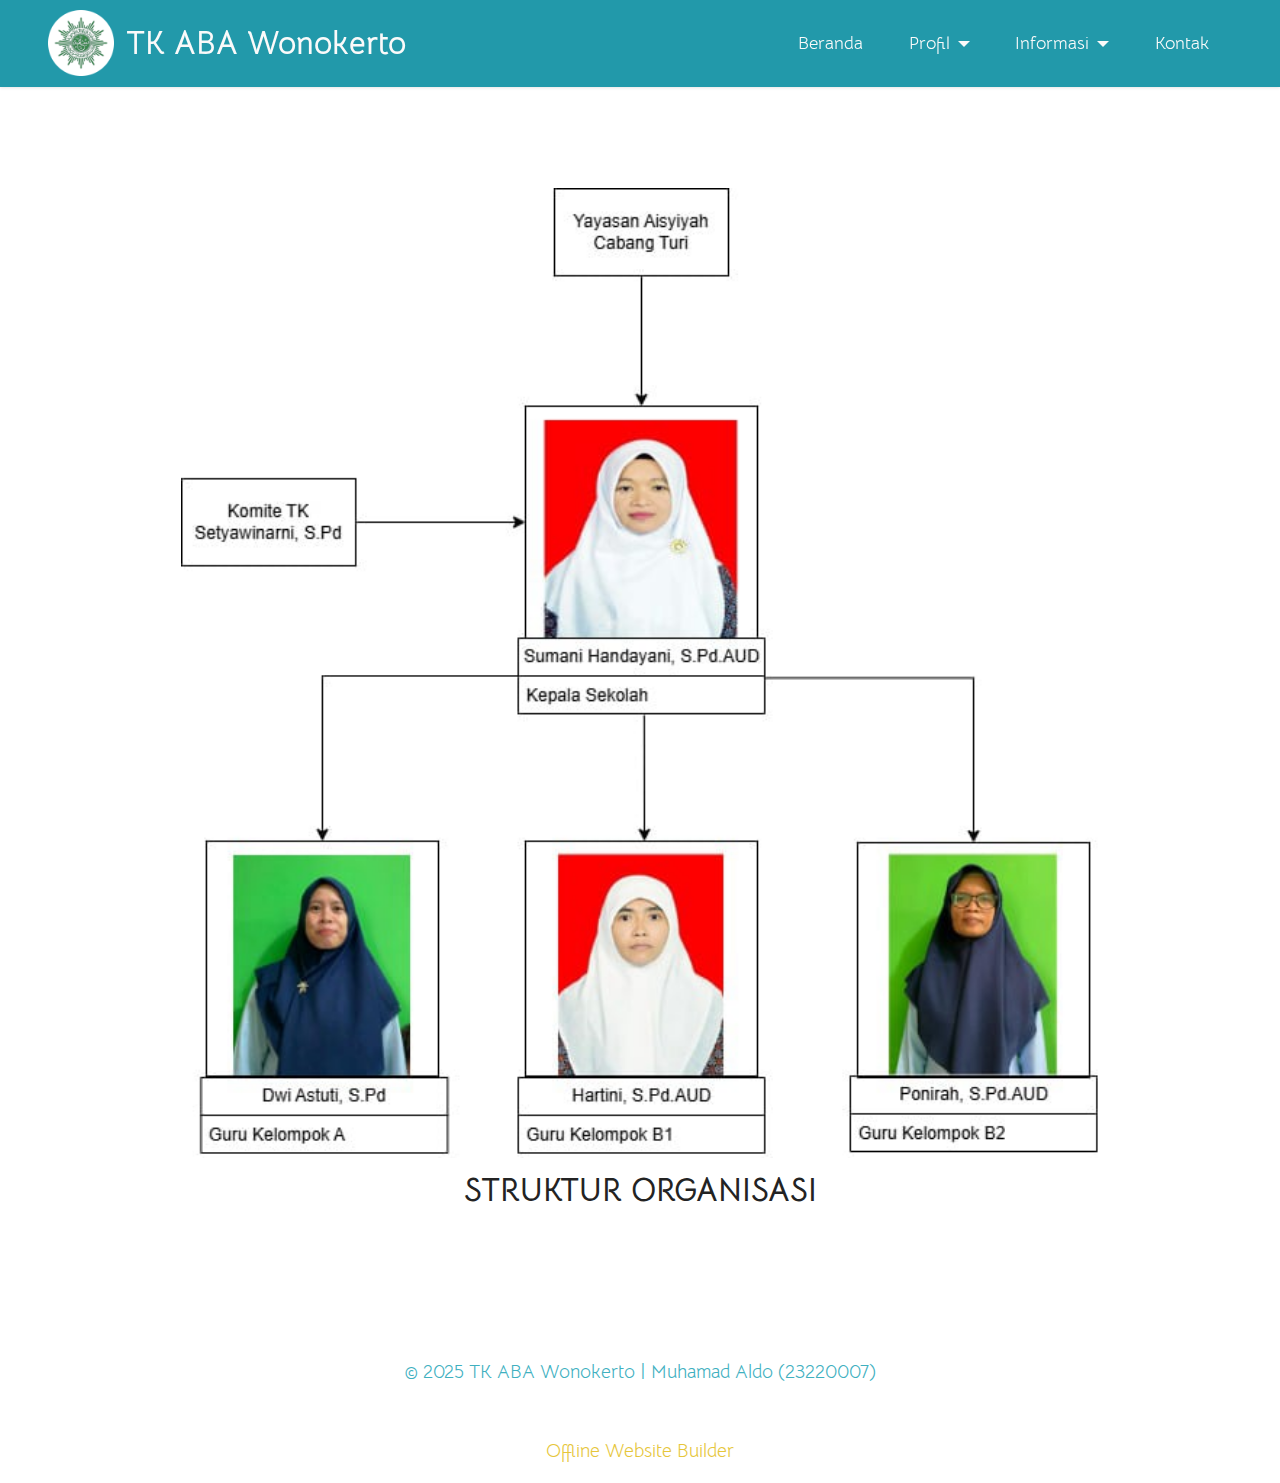
<file: page7.html>
<!DOCTYPE html>
<html  >
<head>
  <!-- Site made with Mobirise Website Builder v6.0.1, https://mobirise.com -->
  <meta charset="UTF-8">
  <meta http-equiv="X-UA-Compatible" content="IE=edge">
  <meta name="generator" content="Mobirise v6.0.1, mobirise.com">
  <meta name="viewport" content="width=device-width, initial-scale=1, minimum-scale=1">
  <link rel="shortcut icon" href="assets/images/logo.png-81x81.png" type="image/x-icon">
  <meta name="description" content="">
  
  
  <title>Struktur Organisasi</title>
  <link rel="stylesheet" href="assets/bootstrap/css/bootstrap.min.css">
  <link rel="stylesheet" href="assets/bootstrap/css/bootstrap-grid.min.css">
  <link rel="stylesheet" href="assets/bootstrap/css/bootstrap-reboot.min.css">
  <link rel="stylesheet" href="assets/dropdown/css/style.css">
  <link rel="stylesheet" href="assets/socicon/css/styles.css">
  <link rel="stylesheet" href="assets/theme/css/style.css">
  <link rel="preload" href="https://fonts.googleapis.com/css?family=Bellota+Text:300,300i,400,400i,700,700i&display=swap" as="style" onload="this.onload=null;this.rel='stylesheet'">
  <noscript><link rel="stylesheet" href="https://fonts.googleapis.com/css?family=Bellota+Text:300,300i,400,400i,700,700i&display=swap"></noscript>
  <link rel="preload" as="style" href="assets/mobirise/css/mbr-additional.css?v=JESm8k"><link rel="stylesheet" href="assets/mobirise/css/mbr-additional.css?v=JESm8k" type="text/css">

  
  
  
</head>
<body>
  
  <section data-bs-version="5.1" class="menu menu3 cid-uIs6jQ4BSB" once="menu" id="menu3-1e">
    
    <nav class="navbar navbar-dropdown navbar-fixed-top navbar-expand-lg">
        <div class="container-fluid">
            <div class="navbar-brand">
                <span class="navbar-logo">
                    <a href="https://mobiri.se">
                        <img src="assets/images/logo.png-81x81.png" alt="Mobirise Website Builder" style="height: 4.1rem;">
                    </a>
                </span>
                <span class="navbar-caption-wrap"><a class="navbar-caption text-white display-5" href="https://mobiri.se">TK ABA Wonokerto</a></span>
            </div>
            <button class="navbar-toggler" type="button" data-toggle="collapse" data-bs-toggle="collapse" data-target="#navbarSupportedContent" data-bs-target="#navbarSupportedContent" aria-controls="navbarNavAltMarkup" aria-expanded="false" aria-label="Toggle navigation">
                <div class="hamburger">
                    <span></span>
                    <span></span>
                    <span></span>
                    <span></span>
                </div>
            </button>
            <div class="collapse navbar-collapse" id="navbarSupportedContent">
                <ul class="navbar-nav nav-dropdown nav-right" data-app-modern-menu="true"><li class="nav-item"><a class="nav-link link text-white display-4" href="index.html">Beranda</a></li><li class="nav-item dropdown"><a class="nav-link link dropdown-toggle text-white display-4" href="https://mobiri.se" data-toggle="dropdown-submenu" data-bs-toggle="dropdown" data-bs-auto-close="outside" aria-expanded="false">Profil</a><div class="dropdown-menu" aria-labelledby="dropdown-665"><a class="dropdown-item text-white display-4" href="page3.html">Sejarah</a><a class="show dropdown-item text-white display-4" href="page4.html">Visi dan Misi</a><a class="show dropdown-item text-white display-4" href="page6.html">Fasilitas</a><a class="show dropdown-item text-white display-4" href="page2.html">Galeri</a></div></li>
                    <li class="nav-item dropdown"><a class="nav-link link dropdown-toggle text-white display-4" href="https://mobiri.se" data-toggle="dropdown-submenu" data-bs-toggle="dropdown" data-bs-auto-close="outside" aria-expanded="false">Informasi</a><div class="dropdown-menu" aria-labelledby="dropdown-792"><a class="show dropdown-item text-white display-4" href="page8.html">Prestasi</a><a class="show dropdown-item text-white display-4" href="page5.html">Tenaga Pengajar</a><a class="show dropdown-item text-white text-primary display-4" href="page7.html">Struktur Organisasi</a><a class="show dropdown-item text-white display-4" href="page11.html">Kegiatan</a><a class="show dropdown-item text-white display-4" href="page10.html">SPMB</a></div></li>
                    <li class="nav-item"><a class="nav-link link text-white text-primary display-4" href="page12.html">Kontak</a>
                    </li></ul>
                
                
            </div>
        </div>
    </nav>
</section>

<section data-bs-version="5.1" class="image3 cid-uNaRMOWrtv" id="image3-1j">
    

    
    

    <div class="container">
        <div class="row justify-content-center">
            <div class="col-12 col-lg-10">
                <div class="image-wrapper">
                    <img src="assets/images/struktur-organisasi.jpg-633x669.jpg" alt="Mobirise Website Builder">
                    <p class="mbr-description mbr-fonts-style mt-2 align-center display-5"><strong>
                        STRUKTUR ORGANISASI</strong></p>
                </div>
            </div>
        </div>
    </div>
</section>

<section data-bs-version="5.1" class="footer3 cid-uNaSOvRtbn" once="footers" id="footer3-1k">

    

    

    <div class="container">
        <div class="media-container-row align-center mbr-white">
            
            
            <div class="row row-copirayt">
                <p class="mbr-text mb-0 mbr-fonts-style mbr-white align-center display-7">
                    © 2025 TK ABA Wonokerto | Muhamad Aldo (23220007)</p>
            </div>
        </div>
    </div>
</section><section class="display-7" style="padding: 0;align-items: center;justify-content: center;flex-wrap: wrap;    align-content: center;display: flex;position: relative;height: 4rem;"><a href="https://mobiri.se/" style="flex: 1 1;height: 4rem;position: absolute;width: 100%;z-index: 1;"><img alt="" style="height: 4rem;" src="[data-uri]"></a><p style="margin: 0;text-align: center;" class="display-7">&#8204;</p><a style="z-index:1" href="https://mobirise.com/offline-website-builder.html">Offline Website Builder</a></section><script src="assets/bootstrap/js/bootstrap.bundle.min.js"></script>  <script src="assets/smoothscroll/smooth-scroll.js"></script>  <script src="assets/ytplayer/index.js"></script>  <script src="assets/dropdown/js/navbar-dropdown.js"></script>  <script src="assets/theme/js/script.js"></script>  
  
  
</body>
</html>
</file>
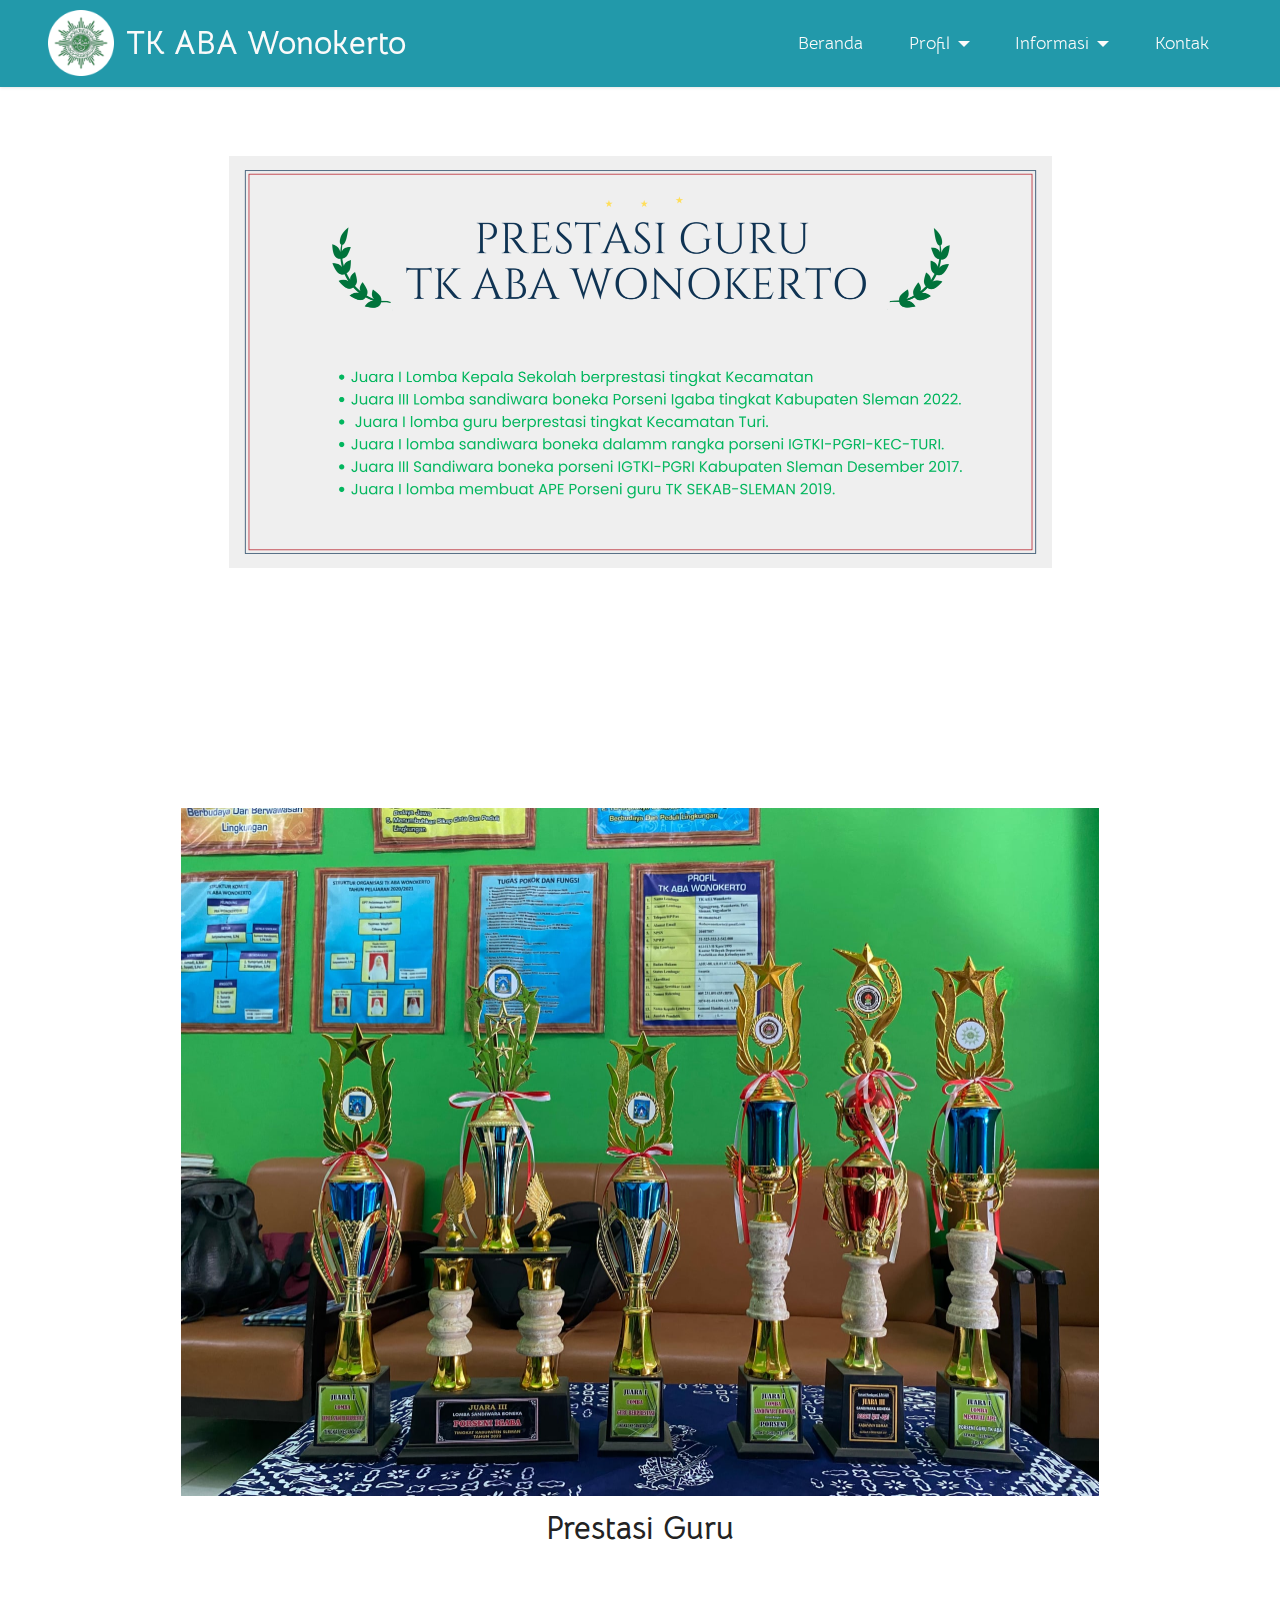
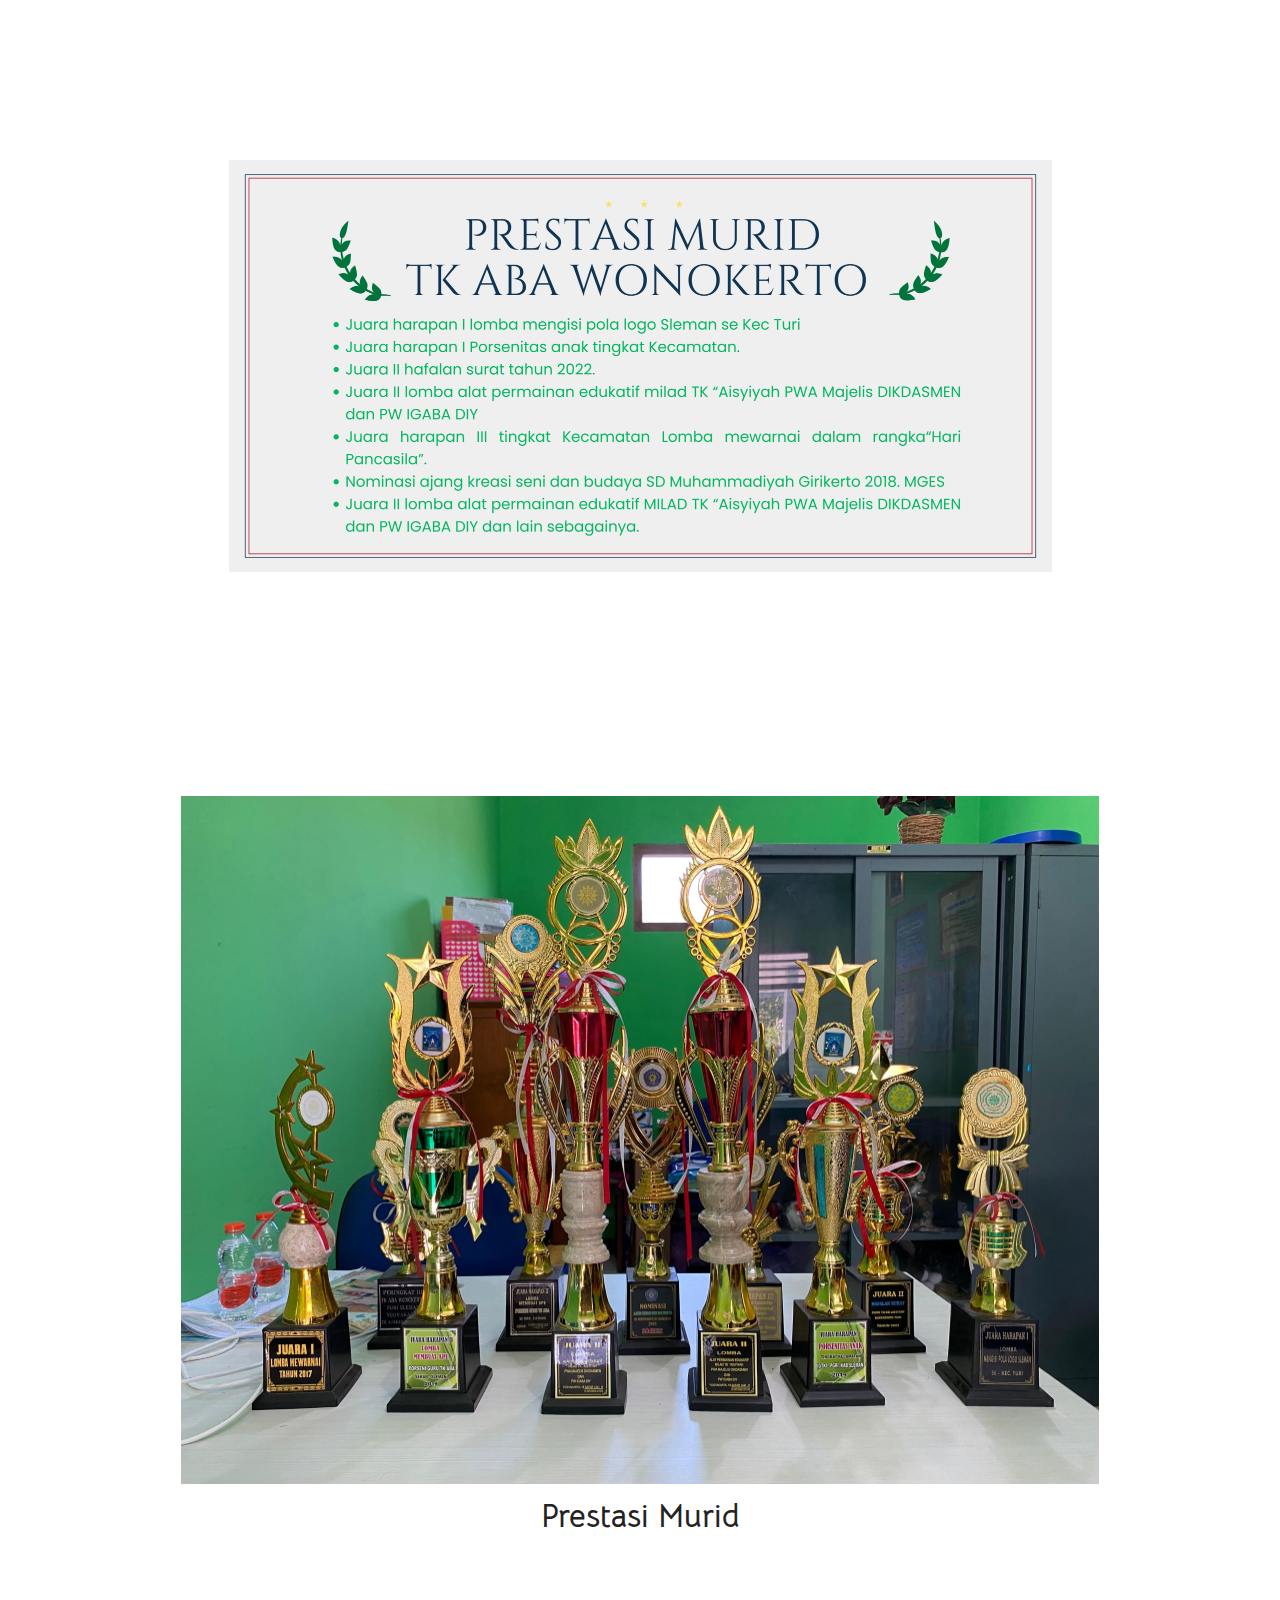
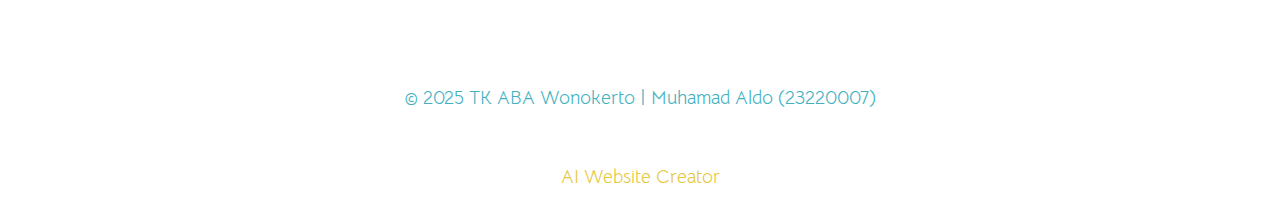
<file: page8.html>
<!DOCTYPE html>
<html  >
<head>
  <!-- Site made with Mobirise Website Builder v6.0.1, https://mobirise.com -->
  <meta charset="UTF-8">
  <meta http-equiv="X-UA-Compatible" content="IE=edge">
  <meta name="generator" content="Mobirise v6.0.1, mobirise.com">
  <meta name="viewport" content="width=device-width, initial-scale=1, minimum-scale=1">
  <link rel="shortcut icon" href="assets/images/logo.png-81x81.png" type="image/x-icon">
  <meta name="description" content="">
  
  
  <title>Penghargaan</title>
  <link rel="stylesheet" href="assets/bootstrap/css/bootstrap.min.css">
  <link rel="stylesheet" href="assets/bootstrap/css/bootstrap-grid.min.css">
  <link rel="stylesheet" href="assets/bootstrap/css/bootstrap-reboot.min.css">
  <link rel="stylesheet" href="assets/dropdown/css/style.css">
  <link rel="stylesheet" href="assets/socicon/css/styles.css">
  <link rel="stylesheet" href="assets/theme/css/style.css">
  <link rel="preload" href="https://fonts.googleapis.com/css?family=Bellota+Text:300,300i,400,400i,700,700i&display=swap" as="style" onload="this.onload=null;this.rel='stylesheet'">
  <noscript><link rel="stylesheet" href="https://fonts.googleapis.com/css?family=Bellota+Text:300,300i,400,400i,700,700i&display=swap"></noscript>
  <link rel="preload" as="style" href="assets/mobirise/css/mbr-additional.css?v=mNpzZL"><link rel="stylesheet" href="assets/mobirise/css/mbr-additional.css?v=mNpzZL" type="text/css">

  
  
  
</head>
<body>
  
  <section data-bs-version="5.1" class="menu menu3 cid-uIs6jQ4BSB" once="menu" id="menu3-1l">
    
    <nav class="navbar navbar-dropdown navbar-fixed-top navbar-expand-lg">
        <div class="container-fluid">
            <div class="navbar-brand">
                <span class="navbar-logo">
                    <a href="https://mobiri.se">
                        <img src="assets/images/logo.png-81x81.png" alt="Mobirise Website Builder" style="height: 4.1rem;">
                    </a>
                </span>
                <span class="navbar-caption-wrap"><a class="navbar-caption text-white display-5" href="https://mobiri.se">TK ABA Wonokerto</a></span>
            </div>
            <button class="navbar-toggler" type="button" data-toggle="collapse" data-bs-toggle="collapse" data-target="#navbarSupportedContent" data-bs-target="#navbarSupportedContent" aria-controls="navbarNavAltMarkup" aria-expanded="false" aria-label="Toggle navigation">
                <div class="hamburger">
                    <span></span>
                    <span></span>
                    <span></span>
                    <span></span>
                </div>
            </button>
            <div class="collapse navbar-collapse" id="navbarSupportedContent">
                <ul class="navbar-nav nav-dropdown nav-right" data-app-modern-menu="true"><li class="nav-item"><a class="nav-link link text-white display-4" href="index.html">Beranda</a></li><li class="nav-item dropdown"><a class="nav-link link dropdown-toggle text-white display-4" href="https://mobiri.se" data-toggle="dropdown-submenu" data-bs-toggle="dropdown" data-bs-auto-close="outside" aria-expanded="false">Profil</a><div class="dropdown-menu" aria-labelledby="dropdown-665"><a class="dropdown-item text-white display-4" href="page3.html">Sejarah</a><a class="show dropdown-item text-white display-4" href="page4.html">Visi dan Misi</a><a class="show dropdown-item text-white display-4" href="page6.html">Fasilitas</a><a class="show dropdown-item text-white display-4" href="page2.html">Galeri</a></div></li>
                    <li class="nav-item dropdown"><a class="nav-link link dropdown-toggle text-white display-4" href="https://mobiri.se" data-toggle="dropdown-submenu" data-bs-toggle="dropdown" data-bs-auto-close="outside" aria-expanded="false">Informasi</a><div class="dropdown-menu" aria-labelledby="dropdown-792"><a class="show dropdown-item text-white display-4" href="page8.html">Prestasi</a><a class="show dropdown-item text-white display-4" href="page5.html">Tenaga Pengajar</a><a class="show dropdown-item text-white text-primary display-4" href="page7.html">Struktur Organisasi</a><a class="show dropdown-item text-white display-4" href="page11.html">Kegiatan</a><a class="show dropdown-item text-white display-4" href="page10.html">SPMB</a></div></li>
                    <li class="nav-item"><a class="nav-link link text-white text-primary display-4" href="page12.html">Kontak</a>
                    </li></ul>
                
                
            </div>
        </div>
    </nav>
</section>

<section data-bs-version="5.1" class="header9 cid-uOtqlhEiQW" id="header9-35">

    

    
    

    <div class="text-center container">
        <div class="row justify-content-center">
            <div class="col-md-12 col-lg-9">
                <div class="image-wrap mb-4">
                    <img src="assets/images/biru-putih-oren-profesional-konsep-penerimaan-peserta-didik-baru-spanduk-9.png-1646x823.png" alt="Mobirise Website Builder">
                </div>
                
                
                
            </div>
        </div>
    </div>
</section>

<section data-bs-version="5.1" class="image3 cid-uNDmITVqku" id="image3-1o">
    

    
    

    <div class="container">
        <div class="row justify-content-center">
            <div class="col-12 col-lg-10">
                <div class="image-wrapper">
                    <img src="assets/images/img-20250603-wa0055.jpg-1836x1377.jpg" alt="Mobirise Website Builder">
                    <p class="mbr-description mbr-fonts-style mt-2 align-center display-5"><strong>Prestasi Guru</strong></p>
                </div>
            </div>
        </div>
    </div>
</section>

<section data-bs-version="5.1" class="header9 cid-uOtqjJxDEQ" id="header9-34">

    

    
    

    <div class="text-center container">
        <div class="row justify-content-center">
            <div class="col-md-12 col-lg-9">
                <div class="image-wrap mb-4">
                    <img src="assets/images/biru-putih-oren-profesional-konsep-penerimaan-peserta-didik-baru-spanduk-10.png-1646x823.png" alt="Mobirise Website Builder">
                </div>
                
                
                
            </div>
        </div>
    </div>
</section>

<section data-bs-version="5.1" class="image3 cid-uNDmJ5lrIR" id="image3-1p">
    

    
    

    <div class="container">
        <div class="row justify-content-center">
            <div class="col-12 col-lg-10">
                <div class="image-wrapper">
                    <img src="assets/images/img-20250603-wa0052.jpg-1836x1377.jpg" alt="Mobirise Website Builder">
                    <p class="mbr-description mbr-fonts-style mt-2 align-center display-5"><strong>
                        Prestasi Murid</strong></p>
                </div>
            </div>
        </div>
    </div>
</section>

<section data-bs-version="5.1" class="footer3 cid-uNaSOvRtbn" once="footers" id="footer3-1m">

    

    

    <div class="container">
        <div class="media-container-row align-center mbr-white">
            
            
            <div class="row row-copirayt">
                <p class="mbr-text mb-0 mbr-fonts-style mbr-white align-center display-7">
                    © 2025 TK ABA Wonokerto | Muhamad Aldo (23220007)</p>
            </div>
        </div>
    </div>
</section><section class="display-7" style="padding: 0;align-items: center;justify-content: center;flex-wrap: wrap;    align-content: center;display: flex;position: relative;height: 4rem;"><a href="https://mobiri.se/" style="flex: 1 1;height: 4rem;position: absolute;width: 100%;z-index: 1;"><img alt="" style="height: 4rem;" src="[data-uri]"></a><p style="margin: 0;text-align: center;" class="display-7">&#8204;</p><a style="z-index:1" href="https://mobirise.com/builder/ai-website-creator.html">AI Website Creator</a></section><script src="assets/bootstrap/js/bootstrap.bundle.min.js"></script>  <script src="assets/smoothscroll/smooth-scroll.js"></script>  <script src="assets/ytplayer/index.js"></script>  <script src="assets/dropdown/js/navbar-dropdown.js"></script>  <script src="assets/theme/js/script.js"></script>  
  
  
</body>
</html>
</file>
<file: assets/web/assets/mobirise-icons2/mobirise2.css>
@font-face {
  font-family: 'Moririse2';
  font-display: swap;
  src:  url('mobirise2.eot?f2bix4');
  src:  url('mobirise2.eot?f2bix4#iefix') format('embedded-opentype'),
    url('mobirise2.ttf?f2bix4') format('truetype'),
    url('mobirise2.woff?f2bix4') format('woff'),
    url('mobirise2.svg?f2bix4#mobirise2') format('svg');
  font-weight: normal;
  font-style: normal;
}

[class^="mobi-"], [class*=" mobi-"] {
  /* use !important to prevent issues with browser extensions that change fonts */
  font-family: 'Moririse2' !important;
  speak: none;
  font-style: normal;
  font-weight: normal;
  font-variant: normal;
  text-transform: none;
  line-height: 1;

  /* Better Font Rendering =========== */
  -webkit-font-smoothing: antialiased;
  -moz-osx-font-smoothing: grayscale;
}

.mobi-mbri-add-submenu:before {
  content: "\e900";
}
.mobi-mbri-alert:before {
  content: "\e901";
}
.mobi-mbri-align-center:before {
  content: "\e902";
}
.mobi-mbri-align-justify:before {
  content: "\e903";
}
.mobi-mbri-align-left:before {
  content: "\e904";
}
.mobi-mbri-align-right:before {
  content: "\e905";
}
.mobi-mbri-android:before {
  content: "\e906";
}
.mobi-mbri-apple:before {
  content: "\e907";
}
.mobi-mbri-arrow-down:before {
  content: "\e908";
}
.mobi-mbri-arrow-next:before {
  content: "\e909";
}
.mobi-mbri-arrow-prev:before {
  content: "\e90a";
}
.mobi-mbri-arrow-up:before {
  content: "\e90b";
}
.mobi-mbri-bold:before {
  content: "\e90c";
}
.mobi-mbri-bookmark:before {
  content: "\e90d";
}
.mobi-mbri-bootstrap:before {
  content: "\e90e";
}
.mobi-mbri-briefcase:before {
  content: "\e90f";
}
.mobi-mbri-browse:before {
  content: "\e910";
}
.mobi-mbri-bulleted-list:before {
  content: "\e911";
}
.mobi-mbri-calendar:before {
  content: "\e912";
}
.mobi-mbri-camera:before {
  content: "\e913";
}
.mobi-mbri-cart-add:before {
  content: "\e914";
}
.mobi-mbri-cart-full:before {
  content: "\e915";
}
.mobi-mbri-cash:before {
  content: "\e916";
}
.mobi-mbri-change-style:before {
  content: "\e917";
}
.mobi-mbri-chat:before {
  content: "\e918";
}
.mobi-mbri-clock:before {
  content: "\e919";
}
.mobi-mbri-close:before {
  content: "\e91a";
}
.mobi-mbri-cloud:before {
  content: "\e91b";
}
.mobi-mbri-code:before {
  content: "\e91c";
}
.mobi-mbri-contact-form:before {
  content: "\e91d";
}
.mobi-mbri-credit-card:before {
  content: "\e91e";
}
.mobi-mbri-cursor-click:before {
  content: "\e91f";
}
.mobi-mbri-cust-feedback:before {
  content: "\e920";
}
.mobi-mbri-database:before {
  content: "\e921";
}
.mobi-mbri-delivery:before {
  content: "\e922";
}
.mobi-mbri-desktop:before {
  content: "\e923";
}
.mobi-mbri-devices:before {
  content: "\e924";
}
.mobi-mbri-down:before {
  content: "\e925";
}
.mobi-mbri-download-2:before {
  content: "\e926";
}
.mobi-mbri-download:before {
  content: "\e927";
}
.mobi-mbri-drag-n-drop-2:before {
  content: "\e928";
}
.mobi-mbri-drag-n-drop:before {
  content: "\e929";
}
.mobi-mbri-edit-2:before {
  content: "\e92a";
}
.mobi-mbri-edit:before {
  content: "\e92b";
}
.mobi-mbri-error:before {
  content: "\e92c";
}
.mobi-mbri-extension:before {
  content: "\e92d";
}
.mobi-mbri-features:before {
  content: "\e92e";
}
.mobi-mbri-file:before {
  content: "\e92f";
}
.mobi-mbri-flag:before {
  content: "\e930";
}
.mobi-mbri-folder:before {
  content: "\e931";
}
.mobi-mbri-gift:before {
  content: "\e932";
}
.mobi-mbri-github:before {
  content: "\e933";
}
.mobi-mbri-globe-2:before {
  content: "\e934";
}
.mobi-mbri-globe:before {
  content: "\e935";
}
.mobi-mbri-growing-chart:before {
  content: "\e936";
}
.mobi-mbri-hearth:before {
  content: "\e937";
}
.mobi-mbri-help:before {
  content: "\e938";
}
.mobi-mbri-home:before {
  content: "\e939";
}
.mobi-mbri-hot-cup:before {
  content: "\e93a";
}
.mobi-mbri-idea:before {
  content: "\e93b";
}
.mobi-mbri-image-gallery:before {
  content: "\e93c";
}
.mobi-mbri-image-slider:before {
  content: "\e93d";
}
.mobi-mbri-info:before {
  content: "\e93e";
}
.mobi-mbri-italic:before {
  content: "\e93f";
}
.mobi-mbri-key:before {
  content: "\e940";
}
.mobi-mbri-laptop:before {
  content: "\e941";
}
.mobi-mbri-layers:before {
  content: "\e942";
}
.mobi-mbri-left-right:before {
  content: "\e943";
}
.mobi-mbri-left:before {
  content: "\e944";
}
.mobi-mbri-letter:before {
  content: "\e945";
}
.mobi-mbri-like:before {
  content: "\e946";
}
.mobi-mbri-link:before {
  content: "\e947";
}
.mobi-mbri-lock:before {
  content: "\e948";
}
.mobi-mbri-login:before {
  content: "\e949";
}
.mobi-mbri-logout:before {
  content: "\e94a";
}
.mobi-mbri-magic-stick:before {
  content: "\e94b";
}
.mobi-mbri-map-pin:before {
  content: "\e94c";
}
.mobi-mbri-menu:before {
  content: "\e94d";
}
.mobi-mbri-mobile-2:before {
  content: "\e94e";
}
.mobi-mbri-mobile-horizontal:before {
  content: "\e94f";
}
.mobi-mbri-mobile:before {
  content: "\e950";
}
.mobi-mbri-mobirise:before {
  content: "\e951";
}
.mobi-mbri-more-horizontal:before {
  content: "\e952";
}
.mobi-mbri-more-vertical:before {
  content: "\e953";
}
.mobi-mbri-music:before {
  content: "\e954";
}
.mobi-mbri-new-file:before {
  content: "\e955";
}
.mobi-mbri-numbered-list:before {
  content: "\e956";
}
.mobi-mbri-opened-folder:before {
  content: "\e957";
}
.mobi-mbri-pages:before {
  content: "\e958";
}
.mobi-mbri-paper-plane:before {
  content: "\e959";
}
.mobi-mbri-paperclip:before {
  content: "\e95a";
}
.mobi-mbri-phone:before {
  content: "\e95b";
}
.mobi-mbri-photo:before {
  content: "\e95c";
}
.mobi-mbri-photos:before {
  content: "\e95d";
}
.mobi-mbri-pin:before {
  content: "\e95e";
}
.mobi-mbri-play:before {
  content: "\e95f";
}
.mobi-mbri-plus:before {
  content: "\e960";
}
.mobi-mbri-preview:before {
  content: "\e961";
}
.mobi-mbri-print:before {
  content: "\e962";
}
.mobi-mbri-protect:before {
  content: "\e963";
}
.mobi-mbri-question:before {
  content: "\e964";
}
.mobi-mbri-quote-left:before {
  content: "\e965";
}
.mobi-mbri-quote-right:before {
  content: "\e966";
}
.mobi-mbri-redo:before {
  content: "\e967";
}
.mobi-mbri-refresh:before {
  content: "\e968";
}
.mobi-mbri-responsive-2:before {
  content: "\e969";
}
.mobi-mbri-responsive:before {
  content: "\e96a";
}
.mobi-mbri-right:before {
  content: "\e96b";
}
.mobi-mbri-rocket:before {
  content: "\e96c";
}
.mobi-mbri-sad-face:before {
  content: "\e96d";
}
.mobi-mbri-sale:before {
  content: "\e96e";
}
.mobi-mbri-save:before {
  content: "\e96f";
}
.mobi-mbri-search:before {
  content: "\e970";
}
.mobi-mbri-setting-2:before {
  content: "\e971";
}
.mobi-mbri-setting-3:before {
  content: "\e972";
}
.mobi-mbri-setting:before {
  content: "\e973";
}
.mobi-mbri-share:before {
  content: "\e974";
}
.mobi-mbri-shopping-bag:before {
  content: "\e975";
}
.mobi-mbri-shopping-basket:before {
  content: "\e976";
}
.mobi-mbri-shopping-cart:before {
  content: "\e977";
}
.mobi-mbri-sites:before {
  content: "\e978";
}
.mobi-mbri-smile-face:before {
  content: "\e979";
}
.mobi-mbri-speed:before {
  content: "\e97a";
}
.mobi-mbri-star:before {
  content: "\e97b";
}
.mobi-mbri-success:before {
  content: "\e97c";
}
.mobi-mbri-sun:before {
  content: "\e97d";
}
.mobi-mbri-sun2:before {
  content: "\e97e";
}
.mobi-mbri-tablet-vertical:before {
  content: "\e97f";
}
.mobi-mbri-tablet:before {
  content: "\e980";
}
.mobi-mbri-target:before {
  content: "\e981";
}
.mobi-mbri-timer:before {
  content: "\e982";
}
.mobi-mbri-to-ftp:before {
  content: "\e983";
}
.mobi-mbri-to-local-drive:before {
  content: "\e984";
}
.mobi-mbri-touch-swipe:before {
  content: "\e985";
}
.mobi-mbri-touch:before {
  content: "\e986";
}
.mobi-mbri-trash:before {
  content: "\e987";
}
.mobi-mbri-underline:before {
  content: "\e988";
}
.mobi-mbri-undo:before {
  content: "\e989";
}
.mobi-mbri-unlink:before {
  content: "\e98a";
}
.mobi-mbri-unlock:before {
  content: "\e98b";
}
.mobi-mbri-up-down:before {
  content: "\e98c";
}
.mobi-mbri-up:before {
  content: "\e98d";
}
.mobi-mbri-update:before {
  content: "\e98e";
}
.mobi-mbri-upload-2:before {
  content: "\e98f";
}
.mobi-mbri-upload:before {
  content: "\e990";
}
.mobi-mbri-user-2:before {
  content: "\e991";
}
.mobi-mbri-user:before {
  content: "\e992";
}
.mobi-mbri-users:before {
  content: "\e993";
}
.mobi-mbri-video-play:before {
  content: "\e994";
}
.mobi-mbri-video:before {
  content: "\e995";
}
.mobi-mbri-watch:before {
  content: "\e996";
}
.mobi-mbri-website-theme-2:before {
  content: "\e997";
}
.mobi-mbri-website-theme:before {
  content: "\e998";
}
.mobi-mbri-wifi:before {
  content: "\e999";
}
.mobi-mbri-windows:before {
  content: "\e99a";
}
.mobi-mbri-zoom-in:before {
  content: "\e99b";
}
.mobi-mbri-zoom-out:before {
  content: "\e99c";
}
</file>
<file: assets/dropdown/css/style.css>
.navbar-dropdown {
  left: 0;
  padding: 0;
  position: absolute;
  right: 0;
  top: 0;
  transition: all 0.45s ease;
  z-index: 1030;
  background: #282828; }
  .navbar-dropdown .navbar-logo {
    margin-right: 0.8rem;
    transition: margin 0.3s ease-in-out;
    vertical-align: middle; }
    .navbar-dropdown .navbar-logo img {
      height: 3.125rem;
      transition: all 0.3s ease-in-out; }
    .navbar-dropdown .navbar-logo.mbr-iconfont {
      font-size: 3.125rem;
      line-height: 3.125rem; }
  .navbar-dropdown .navbar-caption {
    font-weight: 700;
    white-space: normal;
    vertical-align: -4px;
    line-height: 3.125rem !important; }
    .navbar-dropdown .navbar-caption, .navbar-dropdown .navbar-caption:hover {
      color: inherit;
      text-decoration: none; }
  .navbar-dropdown .mbr-iconfont + .navbar-caption {
    vertical-align: -1px; }
  .navbar-dropdown.navbar-fixed-top {
    position: fixed; }
  .navbar-dropdown .navbar-brand span {
    vertical-align: -4px; }
  .navbar-dropdown.bg-color.transparent {
    background: none; }
  .navbar-dropdown.navbar-short .navbar-brand {
    padding: 0.625rem 0; }
    .navbar-dropdown.navbar-short .navbar-brand span {
      vertical-align: -1px; }
  .navbar-dropdown.navbar-short .navbar-caption {
    line-height: 2.375rem !important;
    vertical-align: -2px; }
  .navbar-dropdown.navbar-short .navbar-logo {
    margin-right: 0.5rem; }
    .navbar-dropdown.navbar-short .navbar-logo img {
      height: 2.375rem; }
    .navbar-dropdown.navbar-short .navbar-logo.mbr-iconfont {
      font-size: 2.375rem;
      line-height: 2.375rem; }
  .navbar-dropdown.navbar-short .mbr-table-cell {
    height: 3.625rem; }
  .navbar-dropdown .navbar-close {
    left: 0.6875rem;
    position: fixed;
    top: 0.75rem;
    z-index: 1000; }
  .navbar-dropdown .hamburger-icon {
    content: "";
    display: inline-block;
    vertical-align: middle;
    width: 16px;
    -webkit-box-shadow: 0 -6px 0 1px #282828,0 0 0 1px #282828,0 6px 0 1px #282828;
    -moz-box-shadow: 0 -6px 0 1px #282828,0 0 0 1px #282828,0 6px 0 1px #282828;
    box-shadow: 0 -6px 0 1px #282828,0 0 0 1px #282828,0 6px 0 1px #282828; }

.dropdown-menu .dropdown-toggle[data-toggle="dropdown-submenu"]::after {
  border-bottom: 0.35em solid transparent;
  border-left: 0.35em solid;
  border-right: 0;
  border-top: 0.35em solid transparent;
  margin-left: 0.3rem; }

.dropdown-menu .dropdown-item:focus {
  outline: 0; }

.nav-dropdown {
  font-size: 0.75rem;
  font-weight: 500;
  height: auto !important; }
  .nav-dropdown .nav-btn {
    padding-left: 1rem; }
  .nav-dropdown .link {
    margin: .667em 1.667em;
    font-weight: 500;
    padding: 0;
    transition: color .2s ease-in-out; }
    .nav-dropdown .link.dropdown-toggle {
      margin-right: 2.583em; }
      .nav-dropdown .link.dropdown-toggle::after {
        margin-left: .25rem;
        border-top: 0.35em solid;
        border-right: 0.35em solid transparent;
        border-left: 0.35em solid transparent;
        border-bottom: 0; }
      .nav-dropdown .link.dropdown-toggle[aria-expanded="true"] {
        margin: 0;
        padding: 0.667em 3.263em  0.667em 1.667em; }
  .nav-dropdown .link::after,
  .nav-dropdown .dropdown-item::after {
    color: inherit; }
  .nav-dropdown .btn {
    font-size: 0.75rem;
    font-weight: 700;
    letter-spacing: 0;
    margin-bottom: 0;
    padding-left: 1.25rem;
    padding-right: 1.25rem; }
  .nav-dropdown .dropdown-menu {
    border-radius: 0;
    border: 0;
    left: 0;
    margin: 0;
    padding-bottom: 1.25rem;
    padding-top: 1.25rem;
    position: relative; }
  .nav-dropdown .dropdown-submenu {
    margin-left: 0.125rem;
    top: 0; }
  .nav-dropdown .dropdown-item {
    font-weight: 500;
    line-height: 2;
    padding: 0.3846em 4.615em 0.3846em 1.5385em;
    position: relative;
    transition: color .2s ease-in-out, background-color .2s ease-in-out; }
    .nav-dropdown .dropdown-item::after {
      margin-top: -0.3077em;
      position: absolute;
      right: 1.1538em;
      top: 50%; }
    .nav-dropdown .dropdown-item:focus, .nav-dropdown .dropdown-item:hover {
      background: none; }

@media (max-width: 767px) {
  .nav-dropdown.navbar-toggleable-sm {
    bottom: 0;
    display: none;
    left: 0;
    overflow-x: hidden;
    position: fixed;
    top: 0;
    transform: translateX(-100%);
    -ms-transform: translateX(-100%);
    -webkit-transform: translateX(-100%);
    width: 18.75rem;
    z-index: 999; } }
.nav-dropdown.navbar-toggleable-xl {
  bottom: 0;
  display: none;
  left: 0;
  overflow-x: hidden;
  position: fixed;
  top: 0;
  transform: translateX(-100%);
  -ms-transform: translateX(-100%);
  -webkit-transform: translateX(-100%);
  width: 18.75rem;
  z-index: 999; }

.nav-dropdown-sm {
  display: block !important;
  overflow-x: hidden;
  overflow: auto;
  padding-top: 3.875rem; }
  .nav-dropdown-sm::after {
    content: "";
    display: block;
    height: 3rem;
    width: 100%; }
  .nav-dropdown-sm.collapse.in ~ .navbar-close {
    display: block !important; }
  .nav-dropdown-sm.collapsing, .nav-dropdown-sm.collapse.in {
    transform: translateX(0);
    -ms-transform: translateX(0);
    -webkit-transform: translateX(0);
    transition: all 0.25s ease-out;
    -webkit-transition: all 0.25s ease-out;
    background: #282828; }
  .nav-dropdown-sm.collapsing[aria-expanded="false"] {
    transform: translateX(-100%);
    -ms-transform: translateX(-100%);
    -webkit-transform: translateX(-100%); }
  .nav-dropdown-sm .nav-item {
    display: block;
    margin-left: 0 !important;
    padding-left: 0; }
  .nav-dropdown-sm .link,
  .nav-dropdown-sm .dropdown-item {
    border-top: 1px dotted rgba(255, 255, 255, 0.1);
    font-size: 0.8125rem;
    line-height: 1.6;
    margin: 0 !important;
    padding: 0.875rem 2.4rem 0.875rem 1.5625rem !important;
    position: relative;
    white-space: normal; }
    .nav-dropdown-sm .link:focus, .nav-dropdown-sm .link:hover,
    .nav-dropdown-sm .dropdown-item:focus,
    .nav-dropdown-sm .dropdown-item:hover {
      background: rgba(0, 0, 0, 0.2) !important;
      color: #c0a375; }
  .nav-dropdown-sm .nav-btn {
    position: relative;
    padding: 1.5625rem 1.5625rem 0 1.5625rem; }
    .nav-dropdown-sm .nav-btn::before {
      border-top: 1px dotted rgba(255, 255, 255, 0.1);
      content: "";
      left: 0;
      position: absolute;
      top: 0;
      width: 100%; }
    .nav-dropdown-sm .nav-btn + .nav-btn {
      padding-top: 0.625rem; }
      .nav-dropdown-sm .nav-btn + .nav-btn::before {
        display: none; }
  .nav-dropdown-sm .btn {
    padding: 0.625rem 0; }
  .nav-dropdown-sm .dropdown-toggle[data-toggle="dropdown-submenu"]::after {
    margin-left: .25rem;
    border-top: 0.35em solid;
    border-right: 0.35em solid transparent;
    border-left: 0.35em solid transparent;
    border-bottom: 0; }
  .nav-dropdown-sm .dropdown-toggle[data-toggle="dropdown-submenu"][aria-expanded="true"]::after {
    border-top: 0;
    border-right: 0.35em solid transparent;
    border-left: 0.35em solid transparent;
    border-bottom: 0.35em solid; }
  .nav-dropdown-sm .dropdown-menu {
    margin: 0;
    padding: 0;
    position: relative;
    top: 0;
    left: 0;
    width: 100%;
    border: 0;
    float: none;
    border-radius: 0;
    background: none; }
  .nav-dropdown-sm .dropdown-submenu {
    left: 100%;
    margin-left: 0.125rem;
    margin-top: -1.25rem;
    top: 0; }

.navbar-toggleable-sm .nav-dropdown .dropdown-menu {
  position: absolute; }

.navbar-toggleable-sm .nav-dropdown .dropdown-submenu {
  left: 100%;
  margin-left: 0.125rem;
  margin-top: -1.25rem;
  top: 0; }

.navbar-toggleable-sm.opened .nav-dropdown .dropdown-menu {
  position: relative; }

.navbar-toggleable-sm.opened .nav-dropdown .dropdown-submenu {
  left: 0;
  margin-left: 00rem;
  margin-top: 0rem;
  top: 0; }

.is-builder .nav-dropdown.collapsing {
  transition: none !important; }
</file>
<file: assets/socicon/css/styles.css>
@charset "UTF-8";

@font-face {
  font-family: 'Socicon';
  src:  url('../fonts/socicon.eot');
  src:  url('../fonts/socicon.eot?#iefix') format('embedded-opentype'),
    url('../fonts/socicon.woff2') format('woff2'),
    url('../fonts/socicon.ttf') format('truetype'),
    url('../fonts/socicon.woff') format('woff'),
    url('../fonts/socicon.svg#socicon') format('svg');
  font-weight: normal;
  font-style: normal;
  font-display: swap;
}

[data-icon]:before {
  font-family: "socicon" !important;
  content: attr(data-icon);
  font-style: normal !important;
  font-weight: normal !important;
  font-variant: normal !important;
  text-transform: none !important;
  speak: none;
  line-height: 1;
  -webkit-font-smoothing: antialiased;
  -moz-osx-font-smoothing: grayscale;
}

[class^="socicon-"], [class*=" socicon-"] {
  /* use !important to prevent issues with browser extensions that change fonts */
  font-family: 'Socicon' !important;
  speak: none;
  font-style: normal;
  font-weight: normal;
  font-variant: normal;
  text-transform: none;
  line-height: 1;

  /* Better Font Rendering =========== */
  -webkit-font-smoothing: antialiased;
  -moz-osx-font-smoothing: grayscale;
}

.socicon-500px:before {
  content: "\e000";
}
.socicon-8tracks:before {
  content: "\e001";
}
.socicon-airbnb:before {
  content: "\e002";
}
.socicon-alliance:before {
  content: "\e003";
}
.socicon-amazon:before {
  content: "\e004";
}
.socicon-amplement:before {
  content: "\e005";
}
.socicon-android:before {
  content: "\e006";
}
.socicon-angellist:before {
  content: "\e007";
}
.socicon-apple:before {
  content: "\e008";
}
.socicon-appnet:before {
  content: "\e009";
}
.socicon-baidu:before {
  content: "\e00a";
}
.socicon-bandcamp:before {
  content: "\e00b";
}
.socicon-battlenet:before {
  content: "\e00c";
}
.socicon-mixer:before {
  content: "\e00d";
}
.socicon-bebee:before {
  content: "\e00e";
}
.socicon-bebo:before {
  content: "\e00f";
}
.socicon-behance:before {
  content: "\e010";
}
.socicon-blizzard:before {
  content: "\e011";
}
.socicon-blogger:before {
  content: "\e012";
}
.socicon-buffer:before {
  content: "\e013";
}
.socicon-chrome:before {
  content: "\e014";
}
.socicon-coderwall:before {
  content: "\e015";
}
.socicon-curse:before {
  content: "\e016";
}
.socicon-dailymotion:before {
  content: "\e017";
}
.socicon-deezer:before {
  content: "\e018";
}
.socicon-delicious:before {
  content: "\e019";
}
.socicon-deviantart:before {
  content: "\e01a";
}
.socicon-diablo:before {
  content: "\e01b";
}
.socicon-digg:before {
  content: "\e01c";
}
.socicon-discord:before {
  content: "\e01d";
}
.socicon-disqus:before {
  content: "\e01e";
}
.socicon-douban:before {
  content: "\e01f";
}
.socicon-draugiem:before {
  content: "\e020";
}
.socicon-dribbble:before {
  content: "\e021";
}
.socicon-drupal:before {
  content: "\e022";
}
.socicon-ebay:before {
  content: "\e023";
}
.socicon-ello:before {
  content: "\e024";
}
.socicon-endomodo:before {
  content: "\e025";
}
.socicon-envato:before {
  content: "\e026";
}
.socicon-etsy:before {
  content: "\e027";
}
.socicon-facebook:before {
  content: "\e028";
}
.socicon-feedburner:before {
  content: "\e029";
}
.socicon-filmweb:before {
  content: "\e02a";
}
.socicon-firefox:before {
  content: "\e02b";
}
.socicon-flattr:before {
  content: "\e02c";
}
.socicon-flickr:before {
  content: "\e02d";
}
.socicon-formulr:before {
  content: "\e02e";
}
.socicon-forrst:before {
  content: "\e02f";
}
.socicon-foursquare:before {
  content: "\e030";
}
.socicon-friendfeed:before {
  content: "\e031";
}
.socicon-github:before {
  content: "\e032";
}
.socicon-goodreads:before {
  content: "\e033";
}
.socicon-google:before {
  content: "\e034";
}
.socicon-googlescholar:before {
  content: "\e035";
}
.socicon-googlegroups:before {
  content: "\e036";
}
.socicon-googlephotos:before {
  content: "\e037";
}
.socicon-googleplus:before {
  content: "\e038";
}
.socicon-grooveshark:before {
  content: "\e039";
}
.socicon-hackerrank:before {
  content: "\e03a";
}
.socicon-hearthstone:before {
  content: "\e03b";
}
.socicon-hellocoton:before {
  content: "\e03c";
}
.socicon-heroes:before {
  content: "\e03d";
}
.socicon-smashcast:before {
  content: "\e03e";
}
.socicon-horde:before {
  content: "\e03f";
}
.socicon-houzz:before {
  content: "\e040";
}
.socicon-icq:before {
  content: "\e041";
}
.socicon-identica:before {
  content: "\e042";
}
.socicon-imdb:before {
  content: "\e043";
}
.socicon-instagram:before {
  content: "\e044";
}
.socicon-issuu:before {
  content: "\e045";
}
.socicon-istock:before {
  content: "\e046";
}
.socicon-itunes:before {
  content: "\e047";
}
.socicon-keybase:before {
  content: "\e048";
}
.socicon-lanyrd:before {
  content: "\e049";
}
.socicon-lastfm:before {
  content: "\e04a";
}
.socicon-line:before {
  content: "\e04b";
}
.socicon-linkedin:before {
  content: "\e04c";
}
.socicon-livejournal:before {
  content: "\e04d";
}
.socicon-lyft:before {
  content: "\e04e";
}
.socicon-macos:before {
  content: "\e04f";
}
.socicon-mail:before {
  content: "\e050";
}
.socicon-medium:before {
  content: "\e051";
}
.socicon-meetup:before {
  content: "\e052";
}
.socicon-mixcloud:before {
  content: "\e053";
}
.socicon-modelmayhem:before {
  content: "\e054";
}
.socicon-mumble:before {
  content: "\e055";
}
.socicon-myspace:before {
  content: "\e056";
}
.socicon-newsvine:before {
  content: "\e057";
}
.socicon-nintendo:before {
  content: "\e058";
}
.socicon-npm:before {
  content: "\e059";
}
.socicon-odnoklassniki:before {
  content: "\e05a";
}
.socicon-openid:before {
  content: "\e05b";
}
.socicon-opera:before {
  content: "\e05c";
}
.socicon-outlook:before {
  content: "\e05d";
}
.socicon-overwatch:before {
  content: "\e05e";
}
.socicon-patreon:before {
  content: "\e05f";
}
.socicon-paypal:before {
  content: "\e060";
}
.socicon-periscope:before {
  content: "\e061";
}
.socicon-persona:before {
  content: "\e062";
}
.socicon-pinterest:before {
  content: "\e063";
}
.socicon-play:before {
  content: "\e064";
}
.socicon-player:before {
  content: "\e065";
}
.socicon-playstation:before {
  content: "\e066";
}
.socicon-pocket:before {
  content: "\e067";
}
.socicon-qq:before {
  content: "\e068";
}
.socicon-quora:before {
  content: "\e069";
}
.socicon-raidcall:before {
  content: "\e06a";
}
.socicon-ravelry:before {
  content: "\e06b";
}
.socicon-reddit:before {
  content: "\e06c";
}
.socicon-renren:before {
  content: "\e06d";
}
.socicon-researchgate:before {
  content: "\e06e";
}
.socicon-residentadvisor:before {
  content: "\e06f";
}
.socicon-reverbnation:before {
  content: "\e070";
}
.socicon-rss:before {
  content: "\e071";
}
.socicon-sharethis:before {
  content: "\e072";
}
.socicon-skype:before {
  content: "\e073";
}
.socicon-slideshare:before {
  content: "\e074";
}
.socicon-smugmug:before {
  content: "\e075";
}
.socicon-snapchat:before {
  content: "\e076";
}
.socicon-songkick:before {
  content: "\e077";
}
.socicon-soundcloud:before {
  content: "\e078";
}
.socicon-spotify:before {
  content: "\e079";
}
.socicon-stackexchange:before {
  content: "\e07a";
}
.socicon-stackoverflow:before {
  content: "\e07b";
}
.socicon-starcraft:before {
  content: "\e07c";
}
.socicon-stayfriends:before {
  content: "\e07d";
}
.socicon-steam:before {
  content: "\e07e";
}
.socicon-storehouse:before {
  content: "\e07f";
}
.socicon-strava:before {
  content: "\e080";
}
.socicon-streamjar:before {
  content: "\e081";
}
.socicon-stumbleupon:before {
  content: "\e082";
}
.socicon-swarm:before {
  content: "\e083";
}
.socicon-teamspeak:before {
  content: "\e084";
}
.socicon-teamviewer:before {
  content: "\e085";
}
.socicon-technorati:before {
  content: "\e086";
}
.socicon-telegram:before {
  content: "\e087";
}
.socicon-tripadvisor:before {
  content: "\e088";
}
.socicon-tripit:before {
  content: "\e089";
}
.socicon-triplej:before {
  content: "\e08a";
}
.socicon-tumblr:before {
  content: "\e08b";
}
.socicon-twitch:before {
  content: "\e08c";
}
.socicon-twitter:before {
  content: "\e08d";
}
.socicon-uber:before {
  content: "\e08e";
}
.socicon-ventrilo:before {
  content: "\e08f";
}
.socicon-viadeo:before {
  content: "\e090";
}
.socicon-viber:before {
  content: "\e091";
}
.socicon-viewbug:before {
  content: "\e092";
}
.socicon-vimeo:before {
  content: "\e093";
}
.socicon-vine:before {
  content: "\e094";
}
.socicon-vkontakte:before {
  content: "\e095";
}
.socicon-warcraft:before {
  content: "\e096";
}
.socicon-wechat:before {
  content: "\e097";
}
.socicon-weibo:before {
  content: "\e098";
}
.socicon-whatsapp:before {
  content: "\e099";
}
.socicon-wikipedia:before {
  content: "\e09a";
}
.socicon-windows:before {
  content: "\e09b";
}
.socicon-wordpress:before {
  content: "\e09c";
}
.socicon-wykop:before {
  content: "\e09d";
}
.socicon-xbox:before {
  content: "\e09e";
}
.socicon-xing:before {
  content: "\e09f";
}
.socicon-yahoo:before {
  content: "\e0a0";
}
.socicon-yammer:before {
  content: "\e0a1";
}
.socicon-yandex:before {
  content: "\e0a2";
}
.socicon-yelp:before {
  content: "\e0a3";
}
.socicon-younow:before {
  content: "\e0a4";
}
.socicon-youtube:before {
  content: "\e0a5";
}
.socicon-zapier:before {
  content: "\e0a6";
}
.socicon-zerply:before {
  content: "\e0a7";
}
.socicon-zomato:before {
  content: "\e0a8";
}
.socicon-zynga:before {
  content: "\e0a9";
}
.socicon-spreadshirt:before {
  content: "\e901";
}
.socicon-gamejolt:before {
  content: "\e902";
}
.socicon-trello:before {
  content: "\e903";
}
.socicon-tunein:before {
  content: "\e904";
}
.socicon-bloglovin:before {
  content: "\e905";
}
.socicon-gamewisp:before {
  content: "\e906";
}
.socicon-messenger:before {
  content: "\e907";
}
.socicon-pandora:before {
  content: "\e908";
}
.socicon-augment:before {
  content: "\e909";
}
.socicon-bitbucket:before {
  content: "\e90a";
}
.socicon-fyuse:before {
  content: "\e90b";
}
.socicon-yt-gaming:before {
  content: "\e90c";
}
.socicon-sketchfab:before {
  content: "\e90d";
}
.socicon-mobcrush:before {
  content: "\e90e";
}
.socicon-microsoft:before {
  content: "\e90f";
}
.socicon-realtor:before {
  content: "\e910";
}
.socicon-tidal:before {
  content: "\e911";
}
.socicon-qobuz:before {
  content: "\e912";
}
.socicon-natgeo:before {
  content: "\e913";
}
.socicon-mastodon:before {
  content: "\e914";
}
.socicon-unsplash:before {
  content: "\e915";
}
.socicon-homeadvisor:before {
  content: "\e916";
}
.socicon-angieslist:before {
  content: "\e917";
}
.socicon-codepen:before {
  content: "\e918";
}
.socicon-slack:before {
  content: "\e919";
}
.socicon-openaigym:before {
  content: "\e91a";
}
.socicon-logmein:before {
  content: "\e91b";
}
.socicon-fiverr:before {
  content: "\e91c";
}
.socicon-gotomeeting:before {
  content: "\e91d";
}
.socicon-aliexpress:before {
  content: "\e91e";
}
.socicon-guru:before {
  content: "\e91f";
}
.socicon-appstore:before {
  content: "\e920";
}
.socicon-homes:before {
  content: "\e921";
}
.socicon-zoom:before {
  content: "\e922";
}
.socicon-alibaba:before {
  content: "\e923";
}
.socicon-craigslist:before {
  content: "\e924";
}
.socicon-wix:before {
  content: "\e925";
}
.socicon-redfin:before {
  content: "\e926";
}
.socicon-googlecalendar:before {
  content: "\e927";
}
.socicon-shopify:before {
  content: "\e928";
}
.socicon-freelancer:before {
  content: "\e929";
}
.socicon-seedrs:before {
  content: "\e92a";
}
.socicon-bing:before {
  content: "\e92b";
}
.socicon-doodle:before {
  content: "\e92c";
}
.socicon-bonanza:before {
  content: "\e92d";
}
.socicon-squarespace:before {
  content: "\e92e";
}
.socicon-toptal:before {
  content: "\e92f";
}
.socicon-gust:before {
  content: "\e930";
}
.socicon-ask:before {
  content: "\e931";
}
.socicon-trulia:before {
  content: "\e932";
}
.socicon-loomly:before {
  content: "\e933";
}
.socicon-ghost:before {
  content: "\e934";
}
.socicon-upwork:before {
  content: "\e935";
}
.socicon-fundable:before {
  content: "\e936";
}
.socicon-booking:before {
  content: "\e937";
}
.socicon-googlemaps:before {
  content: "\e938";
}
.socicon-zillow:before {
  content: "\e939";
}
.socicon-niconico:before {
  content: "\e93a";
}
.socicon-toneden:before {
  content: "\e93b";
}
.socicon-crunchbase:before {
  content: "\e93c";
}
.socicon-homefy:before {
  content: "\e93d";
}
.socicon-calendly:before {
  content: "\e93e";
}
.socicon-livemaster:before {
  content: "\e93f";
}
.socicon-udemy:before {
  content: "\e940";
}
.socicon-codered:before {
  content: "\e941";
}
.socicon-origin:before {
  content: "\e942";
}
.socicon-nextdoor:before {
  content: "\e943";
}
.socicon-portfolio:before {
  content: "\e944";
}
.socicon-instructables:before {
  content: "\e945";
}
.socicon-gitlab:before {
  content: "\e946";
}
.socicon-hackernews:before {
  content: "\e947";
}
.socicon-smashwords:before {
  content: "\e948";
}
.socicon-kobo:before {
  content: "\e949";
}
.socicon-bookbub:before {
  content: "\e94a";
}
.socicon-mailru:before {
  content: "\e94b";
}
.socicon-moddb:before {
  content: "\e94c";
}
.socicon-indiedb:before {
  content: "\e94d";
}
.socicon-traxsource:before {
  content: "\e94e";
}
.socicon-gamefor:before {
  content: "\e94f";
}
.socicon-pixiv:before {
  content: "\e950";
}
.socicon-myanimelist:before {
  content: "\e951";
}
.socicon-blackberry:before {
  content: "\e952";
}
.socicon-wickr:before {
  content: "\e953";
}
.socicon-spip:before {
  content: "\e954";
}
.socicon-napster:before {
  content: "\e955";
}
.socicon-beatport:before {
  content: "\e956";
}
.socicon-hackerone:before {
  content: "\e957";
}
.socicon-internet:before {
  content: "\e958";
}
.socicon-ubuntu:before {
  content: "\e959";
}
.socicon-artstation:before {
  content: "\e95a";
}
.socicon-invision:before {
  content: "\e95b";
}
.socicon-torial:before {
  content: "\e95c";
}
.socicon-collectorz:before {
  content: "\e95d";
}
.socicon-seenthis:before {
  content: "\e95e";
}
.socicon-googleplaymusic:before {
  content: "\e95f";
}
.socicon-debian:before {
  content: "\e960";
}
.socicon-filmfreeway:before {
  content: "\e961";
}
.socicon-gnome:before {
  content: "\e962";
}
.socicon-itchio:before {
  content: "\e963";
}
.socicon-jamendo:before {
  content: "\e964";
}
.socicon-mix:before {
  content: "\e965";
}
.socicon-sharepoint:before {
  content: "\e966";
}
.socicon-tinder:before {
  content: "\e967";
}
.socicon-windguru:before {
  content: "\e968";
}
.socicon-cdbaby:before {
  content: "\e969";
}
.socicon-elementaryos:before {
  content: "\e96a";
}
.socicon-stage32:before {
  content: "\e96b";
}
.socicon-tiktok:before {
  content: "\e96c";
}
.socicon-gitter:before {
  content: "\e96d";
}
.socicon-letterboxd:before {
  content: "\e96e";
}
.socicon-threema:before {
  content: "\e96f";
}
.socicon-splice:before {
  content: "\e970";
}
.socicon-metapop:before {
  content: "\e971";
}
.socicon-naver:before {
  content: "\e972";
}
.socicon-remote:before {
  content: "\e973";
}
.socicon-flipboard:before {
  content: "\e974";
}
.socicon-googlehangouts:before {
  content: "\e975";
}
.socicon-dlive:before {
  content: "\e976";
}
.socicon-vsco:before {
  content: "\e977";
}
.socicon-stitcher:before {
  content: "\e978";
}
.socicon-avvo:before {
  content: "\e979";
}
.socicon-redbubble:before {
  content: "\e97a";
}
.socicon-society6:before {
  content: "\e97b";
}
.socicon-zazzle:before {
  content: "\e97c";
}
.socicon-eitaa:before {
  content: "\e97d";
}
.socicon-soroush:before {
  content: "\e97e";
}
.socicon-bale:before {
  content: "\e97f";
}
</file>
<file: assets/theme/css/style.css>
@charset "UTF-8";
section {
  background-color: #ffffff;
}

body {
  font-style: normal;
  line-height: 1.5;
  font-weight: 400;
  color: #232323;
  position: relative;
}

button {
  background-color: transparent;
  border-color: transparent;
}

section,
.container,
.container-fluid {
  position: relative;
  word-wrap: break-word;
}

a.mbr-iconfont:hover {
  text-decoration: none;
}

.article .lead p,
.article .lead ul,
.article .lead ol,
.article .lead pre,
.article .lead blockquote {
  margin-bottom: 0;
}

a {
  font-style: normal;
  font-weight: 400;
  cursor: pointer;
}
a, a:hover {
  text-decoration: none;
}

.mbr-section-title {
  font-style: normal;
  line-height: 1.3;
}

.mbr-section-subtitle {
  line-height: 1.3;
}

.mbr-text {
  font-style: normal;
  line-height: 1.7;
}

h1,
h2,
h3,
h4,
h5,
h6,
.display-1,
.display-2,
.display-4,
.display-5,
.display-7,
span,
p,
a {
  line-height: 1;
  word-break: break-word;
  word-wrap: break-word;
  font-weight: 400;
}

b,
strong {
  font-weight: bold;
}

input:-webkit-autofill, input:-webkit-autofill:hover, input:-webkit-autofill:focus, input:-webkit-autofill:active {
  transition-delay: 9999s;
  -webkit-transition-property: background-color, color;
  transition-property: background-color, color;
}

textarea[type=hidden] {
  display: none;
}

section {
  background-position: 50% 50%;
  background-repeat: no-repeat;
  background-size: cover;
}
section .mbr-background-video,
section .mbr-background-video-preview {
  position: absolute;
  bottom: 0;
  left: 0;
  right: 0;
  top: 0;
}

.hidden {
  visibility: hidden;
}

.mbr-z-index20 {
  z-index: 20;
}

/*! Base colors */
.mbr-white {
  color: #ffffff;
}

.mbr-black {
  color: #111111;
}

.mbr-bg-white {
  background-color: #ffffff;
}

.mbr-bg-black {
  background-color: #000000;
}

/*! Text-aligns */
.align-left {
  text-align: left;
}

.align-center {
  text-align: center;
}

.align-right {
  text-align: right;
}

/*! Font-weight  */
.mbr-light {
  font-weight: 300;
}

.mbr-regular {
  font-weight: 400;
}

.mbr-semibold {
  font-weight: 500;
}

.mbr-bold {
  font-weight: 700;
}

/*! Media  */
.media-content {
  flex-basis: 100%;
}

.media-container-row {
  display: flex;
  flex-direction: row;
  flex-wrap: wrap;
  justify-content: center;
  align-content: center;
  align-items: start;
}
.media-container-row .media-size-item {
  width: 400px;
}

.media-container-column {
  display: flex;
  flex-direction: column;
  flex-wrap: wrap;
  justify-content: center;
  align-content: center;
  align-items: stretch;
}
.media-container-column > * {
  width: 100%;
}

@media (min-width: 992px) {
  .media-container-row {
    flex-wrap: nowrap;
  }
}
figure {
  margin-bottom: 0;
  overflow: hidden;
}

figure[mbr-media-size] {
  transition: width 0.1s;
}

img,
iframe {
  display: block;
  width: 100%;
}

.card {
  background-color: transparent;
  border: none;
}

.card-box {
  width: 100%;
}

.card-img {
  text-align: center;
  flex-shrink: 0;
  -webkit-flex-shrink: 0;
}

.media {
  max-width: 100%;
  margin: 0 auto;
}

.mbr-figure {
  align-self: center;
}

.media-container > div {
  max-width: 100%;
}

.mbr-figure img,
.card-img img {
  width: 100%;
}

@media (max-width: 991px) {
  .media-size-item {
    width: auto !important;
  }

  .media {
    width: auto;
  }

  .mbr-figure {
    width: 100% !important;
  }
}
/*! Buttons */
.mbr-section-btn {
  margin-left: -0.6rem;
  margin-right: -0.6rem;
  font-size: 0;
}

.btn {
  font-weight: 600;
  border-width: 1px;
  font-style: normal;
  margin: 0.6rem 0.6rem;
  white-space: normal;
  transition: all 0.2s ease-in-out;
  display: inline-flex;
  align-items: center;
  justify-content: center;
  word-break: break-word;
}

.btn-sm {
  font-weight: 600;
  letter-spacing: 0px;
  transition: all 0.3s ease-in-out;
}

.btn-md {
  font-weight: 600;
  letter-spacing: 0px;
  transition: all 0.3s ease-in-out;
}

.btn-lg {
  font-weight: 600;
  letter-spacing: 0px;
  transition: all 0.3s ease-in-out;
}

.btn-form {
  margin: 0;
}
.btn-form:hover {
  cursor: pointer;
}

nav .mbr-section-btn {
  margin-left: 0rem;
  margin-right: 0rem;
}

/*! Btn icon margin */
.btn .mbr-iconfont,
.btn.btn-sm .mbr-iconfont {
  order: 1;
  cursor: pointer;
  margin-left: 0.5rem;
  vertical-align: sub;
}

.btn.btn-md .mbr-iconfont,
.btn.btn-md .mbr-iconfont {
  margin-left: 0.8rem;
}

.mbr-regular {
  font-weight: 400;
}

.mbr-semibold {
  font-weight: 500;
}

.mbr-bold {
  font-weight: 700;
}

[type=submit] {
  -webkit-appearance: none;
}

/*! Full-screen */
.mbr-fullscreen .mbr-overlay {
  min-height: 100vh;
}

.mbr-fullscreen {
  display: flex;
  display: -moz-flex;
  display: -ms-flex;
  display: -o-flex;
  align-items: center;
  min-height: 100vh;
  padding-top: 3rem;
  padding-bottom: 3rem;
}

/*! Map */
.map {
  height: 25rem;
  position: relative;
}
.map iframe {
  width: 100%;
  height: 100%;
}

/*! Scroll to top arrow */
.mbr-arrow-up {
  bottom: 25px;
  right: 90px;
  position: fixed;
  text-align: right;
  z-index: 5000;
  color: #ffffff;
  font-size: 22px;
}

.mbr-arrow-up a {
  background: rgba(0, 0, 0, 0.2);
  border-radius: 50%;
  color: #fff;
  display: inline-block;
  height: 60px;
  width: 60px;
  border: 2px solid #fff;
  outline-style: none !important;
  position: relative;
  text-decoration: none;
  transition: all 0.3s ease-in-out;
  cursor: pointer;
  text-align: center;
}
.mbr-arrow-up a:hover {
  background-color: rgba(0, 0, 0, 0.4);
}
.mbr-arrow-up a i {
  line-height: 60px;
}

.mbr-arrow-up-icon {
  display: block;
  color: #fff;
}

.mbr-arrow-up-icon::before {
  content: "›";
  display: inline-block;
  font-family: serif;
  font-size: 22px;
  line-height: 1;
  font-style: normal;
  position: relative;
  top: 6px;
  left: -4px;
  transform: rotate(-90deg);
}

/*! Arrow Down */
.mbr-arrow {
  position: absolute;
  bottom: 45px;
  left: 50%;
  width: 60px;
  height: 60px;
  cursor: pointer;
  background-color: rgba(80, 80, 80, 0.5);
  border-radius: 50%;
  transform: translateX(-50%);
}
@media (max-width: 767px) {
  .mbr-arrow {
    display: none;
  }
}
.mbr-arrow > a {
  display: inline-block;
  text-decoration: none;
  outline-style: none;
  -webkit-animation: arrowdown 1.7s ease-in-out infinite;
          animation: arrowdown 1.7s ease-in-out infinite;
  color: #ffffff;
}
.mbr-arrow > a > i {
  position: absolute;
  top: -2px;
  left: 15px;
  font-size: 2rem;
}

#scrollToTop a i::before {
  content: "";
  position: absolute;
  display: block;
  border-bottom: 2.5px solid #fff;
  border-left: 2.5px solid #fff;
  width: 27.8%;
  height: 27.8%;
  left: 50%;
  top: 51%;
  transform: translateY(-30%) translateX(-50%) rotate(135deg);
}

@keyframes arrowdown {
  0% {
    transform: translateY(0px);
  }
  50% {
    transform: translateY(-5px);
  }
  100% {
    transform: translateY(0px);
  }
}
@-webkit-keyframes arrowdown {
  0% {
    transform: translateY(0px);
  }
  50% {
    transform: translateY(-5px);
  }
  100% {
    transform: translateY(0px);
  }
}
@media (max-width: 500px) {
  .mbr-arrow-up {
    left: 0;
    right: 0;
    text-align: center;
  }
}
/*Gradients animation*/
@keyframes gradient-animation {
  from {
    background-position: 0% 100%;
    -webkit-animation-timing-function: ease-in-out;
            animation-timing-function: ease-in-out;
  }
  to {
    background-position: 100% 0%;
    -webkit-animation-timing-function: ease-in-out;
            animation-timing-function: ease-in-out;
  }
}
@-webkit-keyframes gradient-animation {
  from {
    background-position: 0% 100%;
    -webkit-animation-timing-function: ease-in-out;
            animation-timing-function: ease-in-out;
  }
  to {
    background-position: 100% 0%;
    -webkit-animation-timing-function: ease-in-out;
            animation-timing-function: ease-in-out;
  }
}
.bg-gradient {
  background-size: 200% 200%;
  animation: gradient-animation 5s infinite alternate;
  -webkit-animation: gradient-animation 5s infinite alternate;
}

.menu .navbar-brand {
  display: -webkit-flex;
}
.menu .navbar-brand span {
  display: flex;
  display: -webkit-flex;
}
.menu .navbar-brand .navbar-caption-wrap {
  display: -webkit-flex;
}
.menu .navbar-brand .navbar-logo img {
  display: -webkit-flex;
  width: auto;
}
@media (min-width: 768px) and (max-width: 991px) {
  .menu .navbar-toggleable-sm .navbar-nav {
    display: -ms-flexbox;
  }
}
@media (max-width: 991px) {
  .menu .navbar-collapse {
    max-height: 93.5vh;
  }
  .menu .navbar-collapse.show {
    overflow: auto;
  }
}
@media (min-width: 992px) {
  .menu .navbar-nav.nav-dropdown {
    display: -webkit-flex;
  }
  .menu .navbar-toggleable-sm .navbar-collapse {
    display: -webkit-flex !important;
  }
  .menu .collapsed .navbar-collapse {
    max-height: 93.5vh;
  }
  .menu .collapsed .navbar-collapse.show {
    overflow: auto;
  }
}
@media (max-width: 767px) {
  .menu .navbar-collapse {
    max-height: 80vh;
  }
}

.nav-link .mbr-iconfont {
  margin-right: 0.5rem;
}

.navbar {
  display: -webkit-flex;
  -webkit-flex-wrap: wrap;
  -webkit-align-items: center;
  -webkit-justify-content: space-between;
}

.navbar-collapse {
  -webkit-flex-basis: 100%;
  -webkit-flex-grow: 1;
  -webkit-align-items: center;
}

.nav-dropdown .link {
  padding: 0.667em 1.667em !important;
  margin: 0 !important;
}

.nav {
  display: -webkit-flex;
  -webkit-flex-wrap: wrap;
}

.row {
  display: -webkit-flex;
  -webkit-flex-wrap: wrap;
}

.justify-content-center {
  -webkit-justify-content: center;
}

.form-inline {
  display: -webkit-flex;
}

.card-wrapper {
  -webkit-flex: 1;
}

.carousel-control {
  z-index: 10;
  display: -webkit-flex;
}

.carousel-controls {
  display: -webkit-flex;
}

.media {
  display: -webkit-flex;
}

.form-group:focus {
  outline: none;
}

.jq-selectbox__select {
  padding: 7px 0;
  position: relative;
}

.jq-selectbox__dropdown {
  overflow: hidden;
  border-radius: 10px;
  position: absolute;
  top: 100%;
  left: 0 !important;
  width: 100% !important;
}

.jq-selectbox__trigger-arrow {
  right: 0;
  transform: translateY(-50%);
}

.jq-selectbox li {
  padding: 1.07em 0.5em;
}

input[type=range] {
  padding-left: 0 !important;
  padding-right: 0 !important;
}

.modal-dialog,
.modal-content {
  height: 100%;
}

.modal-dialog .carousel-inner {
  height: calc(100vh - 1.75rem);
}
@media (max-width: 575px) {
  .modal-dialog .carousel-inner {
    height: calc(100vh - 1rem);
  }
}

.carousel-item {
  text-align: center;
}

.carousel-item img {
  margin: auto;
}

.navbar-toggler {
  align-self: flex-start;
  padding: 0.25rem 0.75rem;
  font-size: 1.25rem;
  line-height: 1;
  background: transparent;
  border: 1px solid transparent;
  border-radius: 0.25rem;
}

.navbar-toggler:focus,
.navbar-toggler:hover {
  text-decoration: none;
  box-shadow: none;
}

.navbar-toggler-icon {
  display: inline-block;
  width: 1.5em;
  height: 1.5em;
  vertical-align: middle;
  content: "";
  background: no-repeat center center;
  background-size: 100% 100%;
}

.navbar-toggler-left {
  position: absolute;
  left: 1rem;
}

.navbar-toggler-right {
  position: absolute;
  right: 1rem;
}

.card-img {
  width: auto;
}

.menu .navbar.collapsed:not(.beta-menu) {
  flex-direction: column;
}

.carousel-item.active,
.carousel-item-next,
.carousel-item-prev {
  display: flex;
}

.note-air-layout .dropup .dropdown-menu,
.note-air-layout .navbar-fixed-bottom .dropdown .dropdown-menu {
  bottom: initial !important;
}

html,
body {
  height: auto;
  min-height: 100vh;
}

.dropup .dropdown-toggle::after {
  display: none;
}

.form-asterisk {
  font-family: initial;
  position: absolute;
  top: -2px;
  font-weight: normal;
}

.form-control-label {
  position: relative;
  cursor: pointer;
  margin-bottom: 0.357em;
  padding: 0;
}

.alert {
  color: #ffffff;
  border-radius: 0;
  border: 0;
  font-size: 1.1rem;
  line-height: 1.5;
  margin-bottom: 1.875rem;
  padding: 1.25rem;
  position: relative;
  text-align: center;
}
.alert.alert-form::after {
  background-color: inherit;
  bottom: -7px;
  content: "";
  display: block;
  height: 14px;
  left: 50%;
  margin-left: -7px;
  position: absolute;
  transform: rotate(45deg);
  width: 14px;
}

.form-control {
  background-color: #ffffff;
  background-clip: border-box;
  color: #232323;
  line-height: 1rem !important;
  height: auto;
  padding: 0.6rem 1.2rem;
  transition: border-color 0.25s ease 0s;
  border: 1px solid transparent !important;
  border-radius: 4px;
  box-shadow: rgba(0, 0, 0, 0.07) 0px 1px 1px 0px, rgba(0, 0, 0, 0.07) 0px 1px 3px 0px, rgba(0, 0, 0, 0.03) 0px 0px 0px 1px;
}
.form-active .form-control:invalid {
  border-color: red;
}

form .row {
  margin-left: -0.6rem;
  margin-right: -0.6rem;
}
form .row [class*=col] {
  padding-left: 0.6rem;
  padding-right: 0.6rem;
}

form .mbr-section-btn {
  margin: 0;
  padding-left: 0.6rem;
  padding-right: 0.6rem;
}

form .btn {
  display: flex;
  padding: 0.6rem 1.2rem;
  margin: 0;
}

form .form-check-input {
  margin-top: 0.5;
}

textarea.form-control {
  line-height: 1.5rem !important;
}

.form-group {
  margin-bottom: 1.2rem;
}

.form-control,
form .btn {
  min-height: 48px;
}

.gdpr-block label span.textGDPR input[name=gdpr] {
  top: 7px;
}

.form-control:focus {
  box-shadow: none;
}

:focus {
  outline: none;
}

.mbr-overlay {
  background-color: #000;
  bottom: 0;
  left: 0;
  opacity: 0.5;
  position: absolute;
  right: 0;
  top: 0;
  z-index: 0;
  pointer-events: none;
}

blockquote {
  font-style: italic;
  padding: 3rem;
  font-size: 1.09rem;
  position: relative;
  border-left: 3px solid;
}

ul,
ol,
pre,
blockquote {
  margin-bottom: 2.3125rem;
}

.mt-4 {
  margin-top: 2rem !important;
}

.mb-4 {
  margin-bottom: 2rem !important;
}

@media (min-width: 992px) {
  .container {
    padding-left: 16px;
    padding-right: 16px;
  }

  .row {
    margin-left: -16px;
    margin-right: -16px;
  }
  .row > [class*=col] {
    padding-left: 16px;
    padding-right: 16px;
  }
}
@media (min-width: 768px) {
  .container-fluid {
    padding-left: 32px;
    padding-right: 32px;
  }
}
@media (min-width: 768px) and (max-width: 991px) {
  .mbr-container {
    padding-left: 32px;
    padding-right: 32px;
  }
}
@media (max-width: 767px) {
  .mbr-container {
    padding-left: 16px;
    padding-right: 16px;
  }
}
.card-wrapper,
.item-wrapper {
  overflow: hidden;
}

.app-video-wrapper > img {
  opacity: 1;
}

.item {
  position: relative;
}

.dropdown-menu .dropdown-menu {
  left: 100%;
}

.dropdown-item + .dropdown-menu {
  display: none;
}

.dropdown-item:hover + .dropdown-menu,
.dropdown-menu:hover {
  display: block;
}

@media (min-aspect-ratio: 16/9) {
  .mbr-video-foreground {
    height: 300% !important;
    top: -100% !important;
  }
}
@media (max-aspect-ratio: 16/9) {
  .mbr-video-foreground {
    width: 300% !important;
    left: -100% !important;
  }
}.engine {
	position: absolute;
	text-indent: -2400px;
	text-align: center;
	padding: 0;
	top: 0;
	left: -2400px;
}
</file>
<file: assets/mobirise/css/mbr-additional.css>
body {
  font-family: Jost;
}
.display-1 {
  font-family: 'Bellota Text', display;
  font-size: 4.6rem;
  line-height: 1.1;
}
.display-1 > .mbr-iconfont {
  font-size: 5.75rem;
}
.display-2 {
  font-family: 'Bellota Text', display;
  font-size: 3rem;
  line-height: 1.1;
}
.display-2 > .mbr-iconfont {
  font-size: 3.75rem;
}
.display-4 {
  font-family: 'Bellota Text', display;
  font-size: 1.1rem;
  line-height: 1.5;
}
.display-4 > .mbr-iconfont {
  font-size: 1.375rem;
}
.display-5 {
  font-family: 'Bellota Text', display;
  font-size: 2rem;
  line-height: 1.5;
}
.display-5 > .mbr-iconfont {
  font-size: 2.5rem;
}
.display-7 {
  font-family: 'Bellota Text', display;
  font-size: 1.2rem;
  line-height: 1.5;
}
.display-7 > .mbr-iconfont {
  font-size: 1.5rem;
}
/* ---- Fluid typography for mobile devices ---- */
/* 1.4 - font scale ratio ( bootstrap == 1.42857 ) */
/* 100vw - current viewport width */
/* (48 - 20)  48 == 48rem == 768px, 20 == 20rem == 320px(minimal supported viewport) */
/* 0.65 - min scale variable, may vary */
@media (max-width: 992px) {
  .display-1 {
    font-size: 3.68rem;
  }
}
@media (max-width: 768px) {
  .display-1 {
    font-size: 3.22rem;
    font-size: calc( 2.26rem + (4.6 - 2.26) * ((100vw - 20rem) / (48 - 20)));
    line-height: calc( 1.1 * (2.26rem + (4.6 - 2.26) * ((100vw - 20rem) / (48 - 20))));
  }
  .display-2 {
    font-size: 2.4rem;
    font-size: calc( 1.7rem + (3 - 1.7) * ((100vw - 20rem) / (48 - 20)));
    line-height: calc( 1.3 * (1.7rem + (3 - 1.7) * ((100vw - 20rem) / (48 - 20))));
  }
  .display-4 {
    font-size: 0.88rem;
    font-size: calc( 1.0350000000000001rem + (1.1 - 1.0350000000000001) * ((100vw - 20rem) / (48 - 20)));
    line-height: calc( 1.4 * (1.0350000000000001rem + (1.1 - 1.0350000000000001) * ((100vw - 20rem) / (48 - 20))));
  }
  .display-5 {
    font-size: 1.6rem;
    font-size: calc( 1.35rem + (2 - 1.35) * ((100vw - 20rem) / (48 - 20)));
    line-height: calc( 1.4 * (1.35rem + (2 - 1.35) * ((100vw - 20rem) / (48 - 20))));
  }
  .display-7 {
    font-size: 0.96rem;
    font-size: calc( 1.07rem + (1.2 - 1.07) * ((100vw - 20rem) / (48 - 20)));
    line-height: calc( 1.4 * (1.07rem + (1.2 - 1.07) * ((100vw - 20rem) / (48 - 20))));
  }
}
/* Buttons */
.btn {
  padding: 0.6rem 1.2rem;
  border-radius: 4px;
}
.btn-sm {
  padding: 0.6rem 1.2rem;
  border-radius: 4px;
}
.btn-md {
  padding: 0.6rem 1.2rem;
  border-radius: 4px;
}
.btn-lg {
  padding: 1rem 2.6rem;
  border-radius: 4px;
}
.bg-primary {
  background-color: #e6c63b !important;
}
.bg-success {
  background-color: #40b0bf !important;
}
.bg-info {
  background-color: #47b5ed !important;
}
.bg-warning {
  background-color: #98dee8 !important;
}
.bg-danger {
  background-color: #ff9966 !important;
}
.btn-primary,
.btn-primary:active {
  background-color: #e6c63b !important;
  border-color: #e6c63b !important;
  color: #ffffff !important;
  box-shadow: 0 2px 2px 0 rgba(0, 0, 0, 0.2);
}
.btn-primary:hover,
.btn-primary:focus,
.btn-primary.focus,
.btn-primary.active {
  color: #ffffff !important;
  background-color: #b39617 !important;
  border-color: #b39617 !important;
  box-shadow: 0 2px 5px 0 rgba(0, 0, 0, 0.2);
}
.btn-primary.disabled,
.btn-primary:disabled {
  color: #ffffff !important;
  background-color: #b39617 !important;
  border-color: #b39617 !important;
}
.btn-secondary,
.btn-secondary:active {
  background-color: #ff8a8a !important;
  border-color: #ff8a8a !important;
  color: #ffffff !important;
  box-shadow: 0 2px 2px 0 rgba(0, 0, 0, 0.2);
}
.btn-secondary:hover,
.btn-secondary:focus,
.btn-secondary.focus,
.btn-secondary.active {
  color: #ffffff !important;
  background-color: #ff3333 !important;
  border-color: #ff3333 !important;
  box-shadow: 0 2px 5px 0 rgba(0, 0, 0, 0.2);
}
.btn-secondary.disabled,
.btn-secondary:disabled {
  color: #ffffff !important;
  background-color: #ff3333 !important;
  border-color: #ff3333 !important;
}
.btn-info,
.btn-info:active {
  background-color: #47b5ed !important;
  border-color: #47b5ed !important;
  color: #ffffff !important;
  box-shadow: 0 2px 2px 0 rgba(0, 0, 0, 0.2);
}
.btn-info:hover,
.btn-info:focus,
.btn-info.focus,
.btn-info.active {
  color: #ffffff !important;
  background-color: #148cca !important;
  border-color: #148cca !important;
  box-shadow: 0 2px 5px 0 rgba(0, 0, 0, 0.2);
}
.btn-info.disabled,
.btn-info:disabled {
  color: #ffffff !important;
  background-color: #148cca !important;
  border-color: #148cca !important;
}
.btn-success,
.btn-success:active {
  background-color: #40b0bf !important;
  border-color: #40b0bf !important;
  color: #ffffff !important;
  box-shadow: 0 2px 2px 0 rgba(0, 0, 0, 0.2);
}
.btn-success:hover,
.btn-success:focus,
.btn-success.focus,
.btn-success.active {
  color: #ffffff !important;
  background-color: #2a747e !important;
  border-color: #2a747e !important;
  box-shadow: 0 2px 5px 0 rgba(0, 0, 0, 0.2);
}
.btn-success.disabled,
.btn-success:disabled {
  color: #ffffff !important;
  background-color: #2a747e !important;
  border-color: #2a747e !important;
}
.btn-warning,
.btn-warning:active {
  background-color: #98dee8 !important;
  border-color: #98dee8 !important;
  color: #185f69 !important;
  box-shadow: 0 2px 2px 0 rgba(0, 0, 0, 0.2);
}
.btn-warning:hover,
.btn-warning:focus,
.btn-warning.focus,
.btn-warning.active {
  color: #ffffff !important;
  background-color: #51c7d8 !important;
  border-color: #51c7d8 !important;
  box-shadow: 0 2px 5px 0 rgba(0, 0, 0, 0.2);
}
.btn-warning.disabled,
.btn-warning:disabled {
  color: #185f69 !important;
  background-color: #51c7d8 !important;
  border-color: #51c7d8 !important;
}
.btn-danger,
.btn-danger:active {
  background-color: #ff9966 !important;
  border-color: #ff9966 !important;
  color: #ffffff !important;
  box-shadow: 0 2px 2px 0 rgba(0, 0, 0, 0.2);
}
.btn-danger:hover,
.btn-danger:focus,
.btn-danger.focus,
.btn-danger.active {
  color: #ffffff !important;
  background-color: #ff5f0f !important;
  border-color: #ff5f0f !important;
  box-shadow: 0 2px 5px 0 rgba(0, 0, 0, 0.2);
}
.btn-danger.disabled,
.btn-danger:disabled {
  color: #ffffff !important;
  background-color: #ff5f0f !important;
  border-color: #ff5f0f !important;
}
.btn-white,
.btn-white:active {
  background-color: #fafafa !important;
  border-color: #fafafa !important;
  color: #7a7a7a !important;
  box-shadow: 0 2px 2px 0 rgba(0, 0, 0, 0.2);
}
.btn-white:hover,
.btn-white:focus,
.btn-white.focus,
.btn-white.active {
  color: #4f4f4f !important;
  background-color: #cfcfcf !important;
  border-color: #cfcfcf !important;
  box-shadow: 0 2px 5px 0 rgba(0, 0, 0, 0.2);
}
.btn-white.disabled,
.btn-white:disabled {
  color: #7a7a7a !important;
  background-color: #cfcfcf !important;
  border-color: #cfcfcf !important;
}
.btn-black,
.btn-black:active {
  background-color: #232323 !important;
  border-color: #232323 !important;
  color: #ffffff !important;
  box-shadow: 0 2px 2px 0 rgba(0, 0, 0, 0.2);
}
.btn-black:hover,
.btn-black:focus,
.btn-black.focus,
.btn-black.active {
  color: #ffffff !important;
  background-color: #000000 !important;
  border-color: #000000 !important;
  box-shadow: 0 2px 5px 0 rgba(0, 0, 0, 0.2);
}
.btn-black.disabled,
.btn-black:disabled {
  color: #ffffff !important;
  background-color: #000000 !important;
  border-color: #000000 !important;
}
.btn-primary-outline,
.btn-primary-outline:active {
  background-color: transparent !important;
  border-color: transparent;
  color: #e6c63b;
}
.btn-primary-outline:hover,
.btn-primary-outline:focus,
.btn-primary-outline.focus,
.btn-primary-outline.active {
  color: #b39617 !important;
  background-color: transparent!important;
  border-color: transparent!important;
  box-shadow: none!important;
}
.btn-primary-outline.disabled,
.btn-primary-outline:disabled {
  color: #ffffff !important;
  background-color: #e6c63b !important;
  border-color: #e6c63b !important;
}
.btn-secondary-outline,
.btn-secondary-outline:active {
  background-color: transparent !important;
  border-color: transparent;
  color: #ff8a8a;
}
.btn-secondary-outline:hover,
.btn-secondary-outline:focus,
.btn-secondary-outline.focus,
.btn-secondary-outline.active {
  color: #ff3333 !important;
  background-color: transparent!important;
  border-color: transparent!important;
  box-shadow: none!important;
}
.btn-secondary-outline.disabled,
.btn-secondary-outline:disabled {
  color: #ffffff !important;
  background-color: #ff8a8a !important;
  border-color: #ff8a8a !important;
}
.btn-info-outline,
.btn-info-outline:active {
  background-color: transparent !important;
  border-color: transparent;
  color: #47b5ed;
}
.btn-info-outline:hover,
.btn-info-outline:focus,
.btn-info-outline.focus,
.btn-info-outline.active {
  color: #148cca !important;
  background-color: transparent!important;
  border-color: transparent!important;
  box-shadow: none!important;
}
.btn-info-outline.disabled,
.btn-info-outline:disabled {
  color: #ffffff !important;
  background-color: #47b5ed !important;
  border-color: #47b5ed !important;
}
.btn-success-outline,
.btn-success-outline:active {
  background-color: transparent !important;
  border-color: transparent;
  color: #40b0bf;
}
.btn-success-outline:hover,
.btn-success-outline:focus,
.btn-success-outline.focus,
.btn-success-outline.active {
  color: #2a747e !important;
  background-color: transparent!important;
  border-color: transparent!important;
  box-shadow: none!important;
}
.btn-success-outline.disabled,
.btn-success-outline:disabled {
  color: #ffffff !important;
  background-color: #40b0bf !important;
  border-color: #40b0bf !important;
}
.btn-warning-outline,
.btn-warning-outline:active {
  background-color: transparent !important;
  border-color: transparent;
  color: #98dee8;
}
.btn-warning-outline:hover,
.btn-warning-outline:focus,
.btn-warning-outline.focus,
.btn-warning-outline.active {
  color: #51c7d8 !important;
  background-color: transparent!important;
  border-color: transparent!important;
  box-shadow: none!important;
}
.btn-warning-outline.disabled,
.btn-warning-outline:disabled {
  color: #185f69 !important;
  background-color: #98dee8 !important;
  border-color: #98dee8 !important;
}
.btn-danger-outline,
.btn-danger-outline:active {
  background-color: transparent !important;
  border-color: transparent;
  color: #ff9966;
}
.btn-danger-outline:hover,
.btn-danger-outline:focus,
.btn-danger-outline.focus,
.btn-danger-outline.active {
  color: #ff5f0f !important;
  background-color: transparent!important;
  border-color: transparent!important;
  box-shadow: none!important;
}
.btn-danger-outline.disabled,
.btn-danger-outline:disabled {
  color: #ffffff !important;
  background-color: #ff9966 !important;
  border-color: #ff9966 !important;
}
.btn-black-outline,
.btn-black-outline:active {
  background-color: transparent !important;
  border-color: transparent;
  color: #232323;
}
.btn-black-outline:hover,
.btn-black-outline:focus,
.btn-black-outline.focus,
.btn-black-outline.active {
  color: #000000 !important;
  background-color: transparent!important;
  border-color: transparent!important;
  box-shadow: none!important;
}
.btn-black-outline.disabled,
.btn-black-outline:disabled {
  color: #ffffff !important;
  background-color: #232323 !important;
  border-color: #232323 !important;
}
.btn-white-outline,
.btn-white-outline:active {
  background-color: transparent !important;
  border-color: transparent;
  color: #fafafa;
}
.btn-white-outline:hover,
.btn-white-outline:focus,
.btn-white-outline.focus,
.btn-white-outline.active {
  color: #cfcfcf !important;
  background-color: transparent!important;
  border-color: transparent!important;
  box-shadow: none!important;
}
.btn-white-outline.disabled,
.btn-white-outline:disabled {
  color: #7a7a7a !important;
  background-color: #fafafa !important;
  border-color: #fafafa !important;
}
.text-primary {
  color: #e6c63b !important;
}
.text-secondary {
  color: #ff8a8a !important;
}
.text-success {
  color: #40b0bf !important;
}
.text-info {
  color: #47b5ed !important;
}
.text-warning {
  color: #98dee8 !important;
}
.text-danger {
  color: #ff9966 !important;
}
.text-white {
  color: #fafafa !important;
}
.text-black {
  color: #232323 !important;
}
a.text-primary:hover,
a.text-primary:focus,
a.text-primary.active {
  color: #a68b15 !important;
}
a.text-secondary:hover,
a.text-secondary:focus,
a.text-secondary.active {
  color: #ff2424 !important;
}
a.text-success:hover,
a.text-success:focus,
a.text-success.active {
  color: #266a73 !important;
}
a.text-info:hover,
a.text-info:focus,
a.text-info.active {
  color: #1283bc !important;
}
a.text-warning:hover,
a.text-warning:focus,
a.text-warning.active {
  color: #45c3d5 !important;
}
a.text-danger:hover,
a.text-danger:focus,
a.text-danger.active {
  color: #ff5500 !important;
}
a.text-white:hover,
a.text-white:focus,
a.text-white.active {
  color: #c7c7c7 !important;
}
a.text-black:hover,
a.text-black:focus,
a.text-black.active {
  color: #000000 !important;
}
a[class*="text-"]:not(.nav-link):not(.dropdown-item):not([role]):not(.navbar-caption) {
  position: relative;
  background-image: transparent;
  background-size: 10000px 2px;
  background-repeat: no-repeat;
  background-position: 0px 1.2em;
  background-position: -10000px 1.2em;
}
a[class*="text-"]:not(.nav-link):not(.dropdown-item):not([role]):not(.navbar-caption):hover {
  transition: background-position 2s ease-in-out;
  background-image: linear-gradient(currentColor 50%, currentColor 50%);
  background-position: 0px 1.2em;
}
.nav-tabs .nav-link.active {
  color: #e6c63b;
}
.nav-tabs .nav-link:not(.active) {
  color: #232323;
}
.alert-success {
  background-color: #70c770;
}
.alert-info {
  background-color: #47b5ed;
}
.alert-warning {
  background-color: #98dee8;
}
.alert-danger {
  background-color: #ff9966;
}
.mbr-gallery-filter li.active .btn {
  background-color: #e6c63b;
  border-color: #e6c63b;
  color: #ffffff;
}
.mbr-gallery-filter li.active .btn:focus {
  box-shadow: none;
}
a,
a:hover {
  color: #e6c63b;
}
.mbr-plan-header.bg-primary .mbr-plan-subtitle,
.mbr-plan-header.bg-primary .mbr-plan-price-desc {
  color: #fdfbf0;
}
.mbr-plan-header.bg-success .mbr-plan-subtitle,
.mbr-plan-header.bg-success .mbr-plan-price-desc {
  color: #a0d8df;
}
.mbr-plan-header.bg-info .mbr-plan-subtitle,
.mbr-plan-header.bg-info .mbr-plan-price-desc {
  color: #ffffff;
}
.mbr-plan-header.bg-warning .mbr-plan-subtitle,
.mbr-plan-header.bg-warning .mbr-plan-price-desc {
  color: #ffffff;
}
.mbr-plan-header.bg-danger .mbr-plan-subtitle,
.mbr-plan-header.bg-danger .mbr-plan-price-desc {
  color: #ffffff;
}
/* Scroll to top button*/
.scrollToTop_wraper {
  display: none;
}
.form-control {
  font-family: 'Bellota Text', display;
  font-size: 1.1rem;
  line-height: 1.5;
  font-weight: 400;
}
.form-control > .mbr-iconfont {
  font-size: 1.375rem;
}
.form-control:hover,
.form-control:focus {
  box-shadow: rgba(0, 0, 0, 0.07) 0px 1px 1px 0px, rgba(0, 0, 0, 0.07) 0px 1px 3px 0px, rgba(0, 0, 0, 0.03) 0px 0px 0px 1px;
  border-color: #e6c63b !important;
}
.form-control:-webkit-input-placeholder {
  font-family: 'Bellota Text', display;
  font-size: 1.1rem;
  line-height: 1.5;
  font-weight: 400;
}
.form-control:-webkit-input-placeholder > .mbr-iconfont {
  font-size: 1.375rem;
}
blockquote {
  border-color: #e6c63b;
}
/* Forms */
.jq-selectbox li:hover,
.jq-selectbox li.selected {
  background-color: #e6c63b;
  color: #ffffff;
}
.jq-number__spin {
  transition: 0.25s ease;
}
.jq-number__spin:hover {
  border-color: #e6c63b;
}
.jq-selectbox .jq-selectbox__trigger-arrow,
.jq-number__spin.minus:after,
.jq-number__spin.plus:after {
  transition: 0.4s;
  border-top-color: #353535;
  border-bottom-color: #353535;
}
.jq-selectbox:hover .jq-selectbox__trigger-arrow,
.jq-number__spin.minus:hover:after,
.jq-number__spin.plus:hover:after {
  border-top-color: #e6c63b;
  border-bottom-color: #e6c63b;
}
.xdsoft_datetimepicker .xdsoft_calendar td.xdsoft_default,
.xdsoft_datetimepicker .xdsoft_calendar td.xdsoft_current,
.xdsoft_datetimepicker .xdsoft_timepicker .xdsoft_time_box > div > div.xdsoft_current {
  color: #000000 !important;
  background-color: #e6c63b !important;
  box-shadow: none !important;
}
.xdsoft_datetimepicker .xdsoft_calendar td:hover,
.xdsoft_datetimepicker .xdsoft_timepicker .xdsoft_time_box > div > div:hover {
  color: #000000 !important;
  background: #ff8a8a !important;
  box-shadow: none !important;
}
.lazy-bg {
  background-image: none !important;
}
.lazy-placeholder:not(section),
.lazy-none {
  display: block;
  position: relative;
  padding-bottom: 56.25%;
  width: 100%;
  height: auto;
}
iframe.lazy-placeholder,
.lazy-placeholder:after {
  content: '';
  position: absolute;
  width: 200px;
  height: 200px;
  background: transparent no-repeat center;
  background-size: contain;
  top: 50%;
  left: 50%;
  transform: translateX(-50%) translateY(-50%);
  background-image: url("data:image/svg+xml;charset=UTF-8,%3csvg width='32' height='32' viewBox='0 0 64 64' xmlns='http://www.w3.org/2000/svg' stroke='%23e6c63b' %3e%3cg fill='none' fill-rule='evenodd'%3e%3cg transform='translate(16 16)' stroke-width='2'%3e%3ccircle stroke-opacity='.5' cx='16' cy='16' r='16'/%3e%3cpath d='M32 16c0-9.94-8.06-16-16-16'%3e%3canimateTransform attributeName='transform' type='rotate' from='0 16 16' to='360 16 16' dur='1s' repeatCount='indefinite'/%3e%3c/path%3e%3c/g%3e%3c/g%3e%3c/svg%3e");
}
section.lazy-placeholder:after {
  opacity: 0.5;
}
body {
  overflow-x: hidden;
}
a {
  transition: color 0.6s;
}
.cid-uIs6jQ4BSB {
  z-index: 1000;
  width: 100%;
  position: relative;
  min-height: 60px;
}
.cid-uIs6jQ4BSB nav.navbar {
  position: fixed;
}
.cid-uIs6jQ4BSB .dropdown-item:before {
  font-family: Moririse2 !important;
  content: "\e966";
  display: inline-block;
  width: 0;
  position: absolute;
  left: 1rem;
  top: 0.5rem;
  margin-right: 0.5rem;
  line-height: 1;
  font-size: inherit;
  vertical-align: middle;
  text-align: center;
  overflow: hidden;
  transform: scale(0, 1);
  transition: all 0.25s ease-in-out;
}
.cid-uIs6jQ4BSB .dropdown-menu {
  padding: 0;
  border-radius: 4px;
  box-shadow: 0 1px 3px 0 rgba(0, 0, 0, 0.1);
}
.cid-uIs6jQ4BSB .dropdown-item {
  border-bottom: 1px solid #e6e6e6;
}
.cid-uIs6jQ4BSB .dropdown-item:hover,
.cid-uIs6jQ4BSB .dropdown-item:focus {
  background: #e6c63b !important;
  color: white !important;
}
.cid-uIs6jQ4BSB .dropdown-item:hover span {
  color: white;
}
.cid-uIs6jQ4BSB .dropdown-item:first-child {
  border-top-left-radius: 4px;
  border-top-right-radius: 4px;
}
.cid-uIs6jQ4BSB .dropdown-item:last-child {
  border-bottom: none;
  border-bottom-left-radius: 4px;
  border-bottom-right-radius: 4px;
}
.cid-uIs6jQ4BSB .nav-dropdown .link {
  padding: 0 0.3em !important;
  margin: 0.667em 1em !important;
}
.cid-uIs6jQ4BSB .nav-dropdown .link.dropdown-toggle::after {
  margin-left: 0.5rem;
  margin-top: 0.2rem;
}
.cid-uIs6jQ4BSB .nav-link {
  position: relative;
}
.cid-uIs6jQ4BSB .container {
  display: flex;
  margin: auto;
  flex-wrap: nowrap;
}
@media (max-width: 991px) {
  .cid-uIs6jQ4BSB .container {
    flex-wrap: wrap;
  }
}
.cid-uIs6jQ4BSB .container-fluid {
  flex-wrap: nowrap;
}
@media (max-width: 991px) {
  .cid-uIs6jQ4BSB .container-fluid {
    flex-wrap: wrap;
  }
}
.cid-uIs6jQ4BSB .iconfont-wrapper {
  color: #353535 !important;
  font-size: 1.5rem;
  padding-right: 0.5rem;
}
.cid-uIs6jQ4BSB .dropdown-menu,
.cid-uIs6jQ4BSB .navbar.opened {
  background: #2299aa !important;
}
.cid-uIs6jQ4BSB .nav-item:focus,
.cid-uIs6jQ4BSB .nav-link:focus {
  outline: none;
}
.cid-uIs6jQ4BSB .dropdown .dropdown-menu .dropdown-item {
  width: auto;
  transition: all 0.25s ease-in-out;
}
.cid-uIs6jQ4BSB .dropdown .dropdown-menu .dropdown-item::after {
  right: 0.5rem;
}
.cid-uIs6jQ4BSB .dropdown .dropdown-menu .dropdown-item .mbr-iconfont {
  margin-right: 0.5rem;
  vertical-align: sub;
}
.cid-uIs6jQ4BSB .dropdown .dropdown-menu .dropdown-item .mbr-iconfont:before {
  display: inline-block;
  transform: scale(1, 1);
  transition: all 0.25s ease-in-out;
}
.cid-uIs6jQ4BSB .collapsed .dropdown-menu .dropdown-item:before {
  display: none;
}
.cid-uIs6jQ4BSB .collapsed .dropdown .dropdown-menu .dropdown-item {
  padding: 0.235em 1.5em 0.235em 1.5em !important;
  transition: none;
  margin: 0 !important;
}
.cid-uIs6jQ4BSB .navbar {
  min-height: 70px;
  transition: all 0.3s;
  border-bottom: 1px solid transparent;
  box-shadow: 0 1px 3px 0 rgba(0, 0, 0, 0.1);
  background: #2299aa;
}
.cid-uIs6jQ4BSB .navbar.opened {
  transition: all 0.3s;
}
.cid-uIs6jQ4BSB .navbar .dropdown-item {
  padding: 0.5rem 1.8rem;
}
.cid-uIs6jQ4BSB .navbar .navbar-logo img {
  width: auto;
}
.cid-uIs6jQ4BSB .navbar .navbar-collapse {
  justify-content: flex-end;
  z-index: 1;
}
.cid-uIs6jQ4BSB .navbar.collapsed {
  justify-content: center;
}
.cid-uIs6jQ4BSB .navbar.collapsed .nav-item .nav-link::before {
  display: none;
}
.cid-uIs6jQ4BSB .navbar.collapsed.opened .dropdown-menu {
  top: 0;
}
@media (min-width: 992px) {
  .cid-uIs6jQ4BSB .navbar.collapsed.opened:not(.navbar-short) .navbar-collapse {
    max-height: calc(98.5vh - 4.1rem);
  }
}
.cid-uIs6jQ4BSB .navbar.collapsed .dropdown-menu .dropdown-submenu {
  left: 0 !important;
}
.cid-uIs6jQ4BSB .navbar.collapsed .dropdown-menu .dropdown-item:after {
  right: auto;
}
.cid-uIs6jQ4BSB .navbar.collapsed .dropdown-menu .dropdown-toggle[data-toggle="dropdown-submenu"]:after {
  margin-left: 0.5rem;
  margin-top: 0.2rem;
  border-top: 0.35em solid;
  border-right: 0.35em solid transparent;
  border-left: 0.35em solid transparent;
  border-bottom: 0;
  top: 41%;
}
.cid-uIs6jQ4BSB .navbar.collapsed ul.navbar-nav li {
  margin: auto;
}
.cid-uIs6jQ4BSB .navbar.collapsed .dropdown-menu .dropdown-item {
  padding: 0.25rem 1.5rem;
  text-align: center;
}
.cid-uIs6jQ4BSB .navbar.collapsed .icons-menu {
  padding-left: 0;
  padding-right: 0;
  padding-top: 0.5rem;
  padding-bottom: 0.5rem;
}
@media (max-width: 991px) {
  .cid-uIs6jQ4BSB .navbar .nav-item .nav-link::before {
    display: none;
  }
  .cid-uIs6jQ4BSB .navbar.opened .dropdown-menu {
    top: 0;
  }
  .cid-uIs6jQ4BSB .navbar .dropdown-menu .dropdown-submenu {
    left: 0 !important;
  }
  .cid-uIs6jQ4BSB .navbar .dropdown-menu .dropdown-item:after {
    right: auto;
  }
  .cid-uIs6jQ4BSB .navbar .dropdown-menu .dropdown-toggle[data-toggle="dropdown-submenu"]:after {
    margin-left: 0.5rem;
    margin-top: 0.2rem;
    border-top: 0.35em solid;
    border-right: 0.35em solid transparent;
    border-left: 0.35em solid transparent;
    border-bottom: 0;
    top: 40%;
  }
  .cid-uIs6jQ4BSB .navbar .navbar-logo img {
    height: 3rem !important;
  }
  .cid-uIs6jQ4BSB .navbar ul.navbar-nav li {
    margin: auto;
  }
  .cid-uIs6jQ4BSB .navbar .dropdown-menu .dropdown-item {
    padding: 0.25rem 1.5rem !important;
    text-align: center;
  }
  .cid-uIs6jQ4BSB .navbar .navbar-brand {
    flex-shrink: initial;
    flex-basis: auto;
    word-break: break-word;
    padding-right: 2rem;
  }
  .cid-uIs6jQ4BSB .navbar .navbar-toggler {
    flex-basis: auto;
  }
  .cid-uIs6jQ4BSB .navbar .icons-menu {
    padding-left: 0;
    padding-top: 0.5rem;
    padding-bottom: 0.5rem;
  }
}
@media (max-width: 991px) and (max-width: 767px) {
  .cid-uIs6jQ4BSB .navbar .navbar-brand {
    width: calc(100% - 31px);
  }
}
.cid-uIs6jQ4BSB .navbar.navbar-short {
  min-height: 60px;
}
.cid-uIs6jQ4BSB .navbar.navbar-short .navbar-logo img {
  height: 2.5rem !important;
}
.cid-uIs6jQ4BSB .navbar.navbar-short .navbar-brand {
  min-height: 60px;
  padding: 0;
}
.cid-uIs6jQ4BSB .navbar-brand {
  min-height: 70px;
  flex-shrink: 0;
  align-items: center;
  margin-right: 0;
  padding: 10px 0;
  transition: all 0.3s;
  word-break: break-word;
  z-index: 1;
}
.cid-uIs6jQ4BSB .navbar-brand .navbar-caption {
  line-height: inherit !important;
}
.cid-uIs6jQ4BSB .navbar-brand .navbar-logo a {
  outline: none;
}
.cid-uIs6jQ4BSB .dropdown-item.active,
.cid-uIs6jQ4BSB .dropdown-item:active {
  background-color: transparent;
}
.cid-uIs6jQ4BSB .navbar-expand-lg .navbar-nav .nav-link {
  padding: 0;
}
.cid-uIs6jQ4BSB .nav-dropdown .link.dropdown-toggle {
  margin-right: 1.667em;
}
.cid-uIs6jQ4BSB .nav-dropdown .link.dropdown-toggle[aria-expanded="true"] {
  margin-right: 0;
  padding: 0.667em 1.667em;
}
.cid-uIs6jQ4BSB .navbar.navbar-expand-lg .dropdown .dropdown-menu {
  background: #2299aa;
}
.cid-uIs6jQ4BSB .navbar.navbar-expand-lg .dropdown .dropdown-menu .dropdown-submenu {
  margin: 0;
  left: 100%;
}
.cid-uIs6jQ4BSB .navbar .dropdown.open > .dropdown-menu {
  display: block;
}
.cid-uIs6jQ4BSB ul.navbar-nav {
  flex-wrap: wrap;
}
.cid-uIs6jQ4BSB .navbar-buttons {
  text-align: center;
  min-width: 170px;
}
.cid-uIs6jQ4BSB button.navbar-toggler {
  outline: none;
  width: 31px;
  height: 20px;
  cursor: pointer;
  transition: all 0.2s;
  position: relative;
  align-self: center;
}
.cid-uIs6jQ4BSB button.navbar-toggler .hamburger span {
  position: absolute;
  right: 0;
  width: 30px;
  height: 2px;
  border-right: 5px;
  background-color: #ffffff;
}
.cid-uIs6jQ4BSB button.navbar-toggler .hamburger span:nth-child(1) {
  top: 0;
  transition: all 0.2s;
}
.cid-uIs6jQ4BSB button.navbar-toggler .hamburger span:nth-child(2) {
  top: 8px;
  transition: all 0.15s;
}
.cid-uIs6jQ4BSB button.navbar-toggler .hamburger span:nth-child(3) {
  top: 8px;
  transition: all 0.15s;
}
.cid-uIs6jQ4BSB button.navbar-toggler .hamburger span:nth-child(4) {
  top: 16px;
  transition: all 0.2s;
}
.cid-uIs6jQ4BSB nav.opened .hamburger span:nth-child(1) {
  top: 8px;
  width: 0;
  opacity: 0;
  right: 50%;
  transition: all 0.2s;
}
.cid-uIs6jQ4BSB nav.opened .hamburger span:nth-child(2) {
  transform: rotate(45deg);
  transition: all 0.25s;
}
.cid-uIs6jQ4BSB nav.opened .hamburger span:nth-child(3) {
  transform: rotate(-45deg);
  transition: all 0.25s;
}
.cid-uIs6jQ4BSB nav.opened .hamburger span:nth-child(4) {
  top: 8px;
  width: 0;
  opacity: 0;
  right: 50%;
  transition: all 0.2s;
}
.cid-uIs6jQ4BSB .navbar-dropdown {
  padding: 0 1rem;
  position: fixed;
}
.cid-uIs6jQ4BSB a.nav-link {
  display: flex;
  align-items: center;
  justify-content: center;
}
.cid-uIs6jQ4BSB .icons-menu {
  flex-wrap: nowrap;
  display: flex;
  justify-content: center;
  padding-left: 1rem;
  padding-right: 1rem;
  padding-top: 0.3rem;
  text-align: center;
}
@media screen and (-ms-high-contrast: active), (-ms-high-contrast: none) {
  .cid-uIs6jQ4BSB .navbar {
    height: 70px;
  }
  .cid-uIs6jQ4BSB .navbar.opened {
    height: auto;
  }
  .cid-uIs6jQ4BSB .nav-item .nav-link:hover::before {
    width: 175%;
    max-width: calc(100% + 2rem);
    left: -1rem;
  }
}
.cid-uIsuZWbl9y {
  padding-top: 6rem;
  padding-bottom: 0rem;
  background-color: #ffffff;
}
.cid-uIsuZWbl9y .mbr-fallback-image.disabled {
  display: none;
}
.cid-uIsuZWbl9y .mbr-fallback-image {
  display: block;
  background-size: cover;
  background-position: center center;
  width: 100%;
  height: 100%;
  position: absolute;
  top: 0;
}
.cid-uIsuZWbl9y .image-wrap img {
  width: 100%;
}
@media (min-width: 992px) {
  .cid-uIsuZWbl9y .image-wrap img {
    display: block;
    margin: auto;
    width: 100%;
  }
}
.cid-sFGNHRkFsi {
  padding-top: 0rem;
  padding-bottom: 0rem;
  background-color: #2299aa;
}
.cid-sFGNHRkFsi .card-wrapper {
  display: flex;
}
@media (max-width: 991px) {
  .cid-sFGNHRkFsi .card-wrapper {
    margin-bottom: 2rem;
  }
}
.cid-sFGNHRkFsi .mbr-iconfont {
  font-size: 4rem;
  color: #4d6d9a;
  padding-right: 1.5rem;
}
.cid-sFGNHRkFsi .card-text DIV {
  text-align: left;
}
.cid-sFGNHRkFsi .card-text {
  text-align: left;
  color: #ffffff;
}
.cid-uN6i2wWX5w {
  padding-top: 2rem;
  padding-bottom: 3rem;
  background-color: #fafafa;
}
.cid-uN6i2wWX5w .mbr-fallback-image.disabled {
  display: none;
}
.cid-uN6i2wWX5w .mbr-fallback-image {
  display: block;
  background-size: cover;
  background-position: center center;
  width: 100%;
  height: 100%;
  position: absolute;
  top: 0;
}
.cid-uN6i2wWX5w .oldcost {
  text-decoration: line-through;
  color: #353535;
}
.cid-uN6i2wWX5w .currentcost {
  color: #232323;
}
.cid-uN6i2wWX5w .card-wrapper {
  border-radius: 4px;
  background: #2299aa;
}
@media (min-width: 992px) {
  .cid-uN6i2wWX5w .text-box {
    padding: 2rem;
    padding-right: 4rem;
  }
}
@media (max-width: 991px) {
  .cid-uN6i2wWX5w .text-box {
    padding: 2rem;
  }
}
@media (max-width: 767px) {
  .cid-uN6i2wWX5w .text-box {
    padding: 1rem;
  }
}
.cid-uN6i2wWX5w .image-wrapper img {
  width: 100%;
  object-fit: cover;
}
.cid-uQcs9dnTHb {
  background-image: url("../../../assets/images/img-20250603-wa0066.jpg-1108x623.jpg");
}
.cid-uQcs9dnTHb .mbr-fallback-image.disabled {
  display: none;
}
.cid-uQcs9dnTHb .mbr-fallback-image {
  display: block;
  background-size: cover;
  background-position: center center;
  width: 100%;
  height: 100%;
  position: absolute;
  top: 0;
}
.cid-uQcs9dnTHb .mbr-section-title {
  color: #fbe6dc;
}
.cid-uOhQpmH8sC {
  padding-top: 5rem;
  padding-bottom: 5rem;
  background: #ffffff;
}
.cid-uOhQpmH8sC .mbr-fallback-image.disabled {
  display: none;
}
.cid-uOhQpmH8sC .mbr-fallback-image {
  display: block;
  background-size: cover;
  background-position: center center;
  width: 100%;
  height: 100%;
  position: absolute;
  top: 0;
}
@media (max-width: 767px) {
  .cid-uOhQpmH8sC .row {
    flex-direction: column-reverse;
  }
  .cid-uOhQpmH8sC .row .map-wrapper {
    margin-bottom: 2rem;
  }
}
.cid-uOhQpmH8sC .google-map {
  height: 100%;
  position: relative;
}
.cid-uOhQpmH8sC .google-map iframe {
  height: 100%;
  width: 100%;
}
.cid-uOhQpmH8sC .google-map [data-state-details] {
  color: #6b6763;
  height: 1.5em;
  margin-top: -0.75em;
  padding-left: 1.25rem;
  padding-right: 1.25rem;
  position: absolute;
  text-align: center;
  top: 50%;
  width: 100%;
}
.cid-uOhQpmH8sC .google-map[data-state] {
  background: #e9e5dc;
}
.cid-uOhQpmH8sC .google-map[data-state="loading"] [data-state-details] {
  display: none;
}
.cid-uOhQpmH8sC .image-wrapper {
  display: flex;
  align-items: center;
}
.cid-uOhQpmH8sC .card-wrapper {
  display: flex;
  border-radius: 4px;
  background: #fafafa;
}
.cid-uOhQpmH8sC .card-wrapper:not(:nth-last-child(1)) {
  margin-bottom: 2rem;
}
@media (max-width: 991px) {
  .cid-uOhQpmH8sC .card-wrapper {
    padding: 1rem 2rem;
  }
}
@media (min-width: 992px) {
  .cid-uOhQpmH8sC .card-wrapper {
    padding: 2rem 4rem;
  }
}
.cid-uOhQpmH8sC .mbr-iconfont {
  font-size: 2rem;
  padding-right: 1.5rem;
  color: #e6c63b;
}
.cid-uNaSOvRtbn {
  padding-top: 2rem;
  padding-bottom: 2rem;
  background-color: #ffffff;
}
.cid-uNaSOvRtbn .row-links {
  width: 100%;
  justify-content: center;
}
.cid-uNaSOvRtbn .social-row {
  width: 100%;
  justify-content: center;
}
.cid-uNaSOvRtbn .media-container-row {
  flex-direction: column;
  justify-content: center;
  align-items: center;
}
.cid-uNaSOvRtbn .media-container-row .foot-menu {
  list-style: none;
  display: flex;
  justify-content: center;
  flex-wrap: wrap;
  padding: 0;
  margin-bottom: 0;
}
.cid-uNaSOvRtbn .media-container-row .foot-menu li {
  padding: 0 1rem 1rem 1rem;
}
.cid-uNaSOvRtbn .media-container-row .foot-menu li p {
  margin: 0;
}
.cid-uNaSOvRtbn .media-container-row .social-list {
  width: auto;
  padding-left: 0;
  margin-bottom: 0;
  list-style: none;
  display: flex;
  flex-wrap: wrap;
  justify-content: flex-end;
}
.cid-uNaSOvRtbn .media-container-row .social-list .mbr-iconfont-social {
  font-size: 1.5rem;
  color: #ffffff;
}
.cid-uNaSOvRtbn .media-container-row .social-list .soc-item {
  margin: 0 .5rem;
}
.cid-uNaSOvRtbn .media-container-row .social-list a {
  margin: 0;
  opacity: .5;
  transition: .2s linear;
}
.cid-uNaSOvRtbn .media-container-row .social-list a:hover {
  opacity: 1;
}
@media (max-width: 767px) {
  .cid-uNaSOvRtbn .media-container-row .social-list {
    -webkit-justify-content: center;
    justify-content: center;
  }
}
.cid-uNaSOvRtbn .media-container-row .row-copirayt {
  word-break: break-word;
  width: 100%;
}
.cid-uNaSOvRtbn .media-container-row .row-copirayt p {
  width: 100%;
}
.cid-uNaSOvRtbn .media-container-row .mbr-text {
  color: #40b0bf;
}
.cid-uIs6jQ4BSB {
  z-index: 1000;
  width: 100%;
  position: relative;
  min-height: 60px;
}
.cid-uIs6jQ4BSB nav.navbar {
  position: fixed;
}
.cid-uIs6jQ4BSB .dropdown-item:before {
  font-family: Moririse2 !important;
  content: "\e966";
  display: inline-block;
  width: 0;
  position: absolute;
  left: 1rem;
  top: 0.5rem;
  margin-right: 0.5rem;
  line-height: 1;
  font-size: inherit;
  vertical-align: middle;
  text-align: center;
  overflow: hidden;
  transform: scale(0, 1);
  transition: all 0.25s ease-in-out;
}
.cid-uIs6jQ4BSB .dropdown-menu {
  padding: 0;
  border-radius: 4px;
  box-shadow: 0 1px 3px 0 rgba(0, 0, 0, 0.1);
}
.cid-uIs6jQ4BSB .dropdown-item {
  border-bottom: 1px solid #e6e6e6;
}
.cid-uIs6jQ4BSB .dropdown-item:hover,
.cid-uIs6jQ4BSB .dropdown-item:focus {
  background: #e6c63b !important;
  color: white !important;
}
.cid-uIs6jQ4BSB .dropdown-item:hover span {
  color: white;
}
.cid-uIs6jQ4BSB .dropdown-item:first-child {
  border-top-left-radius: 4px;
  border-top-right-radius: 4px;
}
.cid-uIs6jQ4BSB .dropdown-item:last-child {
  border-bottom: none;
  border-bottom-left-radius: 4px;
  border-bottom-right-radius: 4px;
}
.cid-uIs6jQ4BSB .nav-dropdown .link {
  padding: 0 0.3em !important;
  margin: 0.667em 1em !important;
}
.cid-uIs6jQ4BSB .nav-dropdown .link.dropdown-toggle::after {
  margin-left: 0.5rem;
  margin-top: 0.2rem;
}
.cid-uIs6jQ4BSB .nav-link {
  position: relative;
}
.cid-uIs6jQ4BSB .container {
  display: flex;
  margin: auto;
  flex-wrap: nowrap;
}
@media (max-width: 991px) {
  .cid-uIs6jQ4BSB .container {
    flex-wrap: wrap;
  }
}
.cid-uIs6jQ4BSB .container-fluid {
  flex-wrap: nowrap;
}
@media (max-width: 991px) {
  .cid-uIs6jQ4BSB .container-fluid {
    flex-wrap: wrap;
  }
}
.cid-uIs6jQ4BSB .iconfont-wrapper {
  color: #353535 !important;
  font-size: 1.5rem;
  padding-right: 0.5rem;
}
.cid-uIs6jQ4BSB .dropdown-menu,
.cid-uIs6jQ4BSB .navbar.opened {
  background: #2299aa !important;
}
.cid-uIs6jQ4BSB .nav-item:focus,
.cid-uIs6jQ4BSB .nav-link:focus {
  outline: none;
}
.cid-uIs6jQ4BSB .dropdown .dropdown-menu .dropdown-item {
  width: auto;
  transition: all 0.25s ease-in-out;
}
.cid-uIs6jQ4BSB .dropdown .dropdown-menu .dropdown-item::after {
  right: 0.5rem;
}
.cid-uIs6jQ4BSB .dropdown .dropdown-menu .dropdown-item .mbr-iconfont {
  margin-right: 0.5rem;
  vertical-align: sub;
}
.cid-uIs6jQ4BSB .dropdown .dropdown-menu .dropdown-item .mbr-iconfont:before {
  display: inline-block;
  transform: scale(1, 1);
  transition: all 0.25s ease-in-out;
}
.cid-uIs6jQ4BSB .collapsed .dropdown-menu .dropdown-item:before {
  display: none;
}
.cid-uIs6jQ4BSB .collapsed .dropdown .dropdown-menu .dropdown-item {
  padding: 0.235em 1.5em 0.235em 1.5em !important;
  transition: none;
  margin: 0 !important;
}
.cid-uIs6jQ4BSB .navbar {
  min-height: 70px;
  transition: all 0.3s;
  border-bottom: 1px solid transparent;
  box-shadow: 0 1px 3px 0 rgba(0, 0, 0, 0.1);
  background: #2299aa;
}
.cid-uIs6jQ4BSB .navbar.opened {
  transition: all 0.3s;
}
.cid-uIs6jQ4BSB .navbar .dropdown-item {
  padding: 0.5rem 1.8rem;
}
.cid-uIs6jQ4BSB .navbar .navbar-logo img {
  width: auto;
}
.cid-uIs6jQ4BSB .navbar .navbar-collapse {
  justify-content: flex-end;
  z-index: 1;
}
.cid-uIs6jQ4BSB .navbar.collapsed {
  justify-content: center;
}
.cid-uIs6jQ4BSB .navbar.collapsed .nav-item .nav-link::before {
  display: none;
}
.cid-uIs6jQ4BSB .navbar.collapsed.opened .dropdown-menu {
  top: 0;
}
@media (min-width: 992px) {
  .cid-uIs6jQ4BSB .navbar.collapsed.opened:not(.navbar-short) .navbar-collapse {
    max-height: calc(98.5vh - 4.1rem);
  }
}
.cid-uIs6jQ4BSB .navbar.collapsed .dropdown-menu .dropdown-submenu {
  left: 0 !important;
}
.cid-uIs6jQ4BSB .navbar.collapsed .dropdown-menu .dropdown-item:after {
  right: auto;
}
.cid-uIs6jQ4BSB .navbar.collapsed .dropdown-menu .dropdown-toggle[data-toggle="dropdown-submenu"]:after {
  margin-left: 0.5rem;
  margin-top: 0.2rem;
  border-top: 0.35em solid;
  border-right: 0.35em solid transparent;
  border-left: 0.35em solid transparent;
  border-bottom: 0;
  top: 41%;
}
.cid-uIs6jQ4BSB .navbar.collapsed ul.navbar-nav li {
  margin: auto;
}
.cid-uIs6jQ4BSB .navbar.collapsed .dropdown-menu .dropdown-item {
  padding: 0.25rem 1.5rem;
  text-align: center;
}
.cid-uIs6jQ4BSB .navbar.collapsed .icons-menu {
  padding-left: 0;
  padding-right: 0;
  padding-top: 0.5rem;
  padding-bottom: 0.5rem;
}
@media (max-width: 991px) {
  .cid-uIs6jQ4BSB .navbar .nav-item .nav-link::before {
    display: none;
  }
  .cid-uIs6jQ4BSB .navbar.opened .dropdown-menu {
    top: 0;
  }
  .cid-uIs6jQ4BSB .navbar .dropdown-menu .dropdown-submenu {
    left: 0 !important;
  }
  .cid-uIs6jQ4BSB .navbar .dropdown-menu .dropdown-item:after {
    right: auto;
  }
  .cid-uIs6jQ4BSB .navbar .dropdown-menu .dropdown-toggle[data-toggle="dropdown-submenu"]:after {
    margin-left: 0.5rem;
    margin-top: 0.2rem;
    border-top: 0.35em solid;
    border-right: 0.35em solid transparent;
    border-left: 0.35em solid transparent;
    border-bottom: 0;
    top: 40%;
  }
  .cid-uIs6jQ4BSB .navbar .navbar-logo img {
    height: 3rem !important;
  }
  .cid-uIs6jQ4BSB .navbar ul.navbar-nav li {
    margin: auto;
  }
  .cid-uIs6jQ4BSB .navbar .dropdown-menu .dropdown-item {
    padding: 0.25rem 1.5rem !important;
    text-align: center;
  }
  .cid-uIs6jQ4BSB .navbar .navbar-brand {
    flex-shrink: initial;
    flex-basis: auto;
    word-break: break-word;
    padding-right: 2rem;
  }
  .cid-uIs6jQ4BSB .navbar .navbar-toggler {
    flex-basis: auto;
  }
  .cid-uIs6jQ4BSB .navbar .icons-menu {
    padding-left: 0;
    padding-top: 0.5rem;
    padding-bottom: 0.5rem;
  }
}
@media (max-width: 991px) and (max-width: 767px) {
  .cid-uIs6jQ4BSB .navbar .navbar-brand {
    width: calc(100% - 31px);
  }
}
.cid-uIs6jQ4BSB .navbar.navbar-short {
  min-height: 60px;
}
.cid-uIs6jQ4BSB .navbar.navbar-short .navbar-logo img {
  height: 2.5rem !important;
}
.cid-uIs6jQ4BSB .navbar.navbar-short .navbar-brand {
  min-height: 60px;
  padding: 0;
}
.cid-uIs6jQ4BSB .navbar-brand {
  min-height: 70px;
  flex-shrink: 0;
  align-items: center;
  margin-right: 0;
  padding: 10px 0;
  transition: all 0.3s;
  word-break: break-word;
  z-index: 1;
}
.cid-uIs6jQ4BSB .navbar-brand .navbar-caption {
  line-height: inherit !important;
}
.cid-uIs6jQ4BSB .navbar-brand .navbar-logo a {
  outline: none;
}
.cid-uIs6jQ4BSB .dropdown-item.active,
.cid-uIs6jQ4BSB .dropdown-item:active {
  background-color: transparent;
}
.cid-uIs6jQ4BSB .navbar-expand-lg .navbar-nav .nav-link {
  padding: 0;
}
.cid-uIs6jQ4BSB .nav-dropdown .link.dropdown-toggle {
  margin-right: 1.667em;
}
.cid-uIs6jQ4BSB .nav-dropdown .link.dropdown-toggle[aria-expanded="true"] {
  margin-right: 0;
  padding: 0.667em 1.667em;
}
.cid-uIs6jQ4BSB .navbar.navbar-expand-lg .dropdown .dropdown-menu {
  background: #2299aa;
}
.cid-uIs6jQ4BSB .navbar.navbar-expand-lg .dropdown .dropdown-menu .dropdown-submenu {
  margin: 0;
  left: 100%;
}
.cid-uIs6jQ4BSB .navbar .dropdown.open > .dropdown-menu {
  display: block;
}
.cid-uIs6jQ4BSB ul.navbar-nav {
  flex-wrap: wrap;
}
.cid-uIs6jQ4BSB .navbar-buttons {
  text-align: center;
  min-width: 170px;
}
.cid-uIs6jQ4BSB button.navbar-toggler {
  outline: none;
  width: 31px;
  height: 20px;
  cursor: pointer;
  transition: all 0.2s;
  position: relative;
  align-self: center;
}
.cid-uIs6jQ4BSB button.navbar-toggler .hamburger span {
  position: absolute;
  right: 0;
  width: 30px;
  height: 2px;
  border-right: 5px;
  background-color: #ffffff;
}
.cid-uIs6jQ4BSB button.navbar-toggler .hamburger span:nth-child(1) {
  top: 0;
  transition: all 0.2s;
}
.cid-uIs6jQ4BSB button.navbar-toggler .hamburger span:nth-child(2) {
  top: 8px;
  transition: all 0.15s;
}
.cid-uIs6jQ4BSB button.navbar-toggler .hamburger span:nth-child(3) {
  top: 8px;
  transition: all 0.15s;
}
.cid-uIs6jQ4BSB button.navbar-toggler .hamburger span:nth-child(4) {
  top: 16px;
  transition: all 0.2s;
}
.cid-uIs6jQ4BSB nav.opened .hamburger span:nth-child(1) {
  top: 8px;
  width: 0;
  opacity: 0;
  right: 50%;
  transition: all 0.2s;
}
.cid-uIs6jQ4BSB nav.opened .hamburger span:nth-child(2) {
  transform: rotate(45deg);
  transition: all 0.25s;
}
.cid-uIs6jQ4BSB nav.opened .hamburger span:nth-child(3) {
  transform: rotate(-45deg);
  transition: all 0.25s;
}
.cid-uIs6jQ4BSB nav.opened .hamburger span:nth-child(4) {
  top: 8px;
  width: 0;
  opacity: 0;
  right: 50%;
  transition: all 0.2s;
}
.cid-uIs6jQ4BSB .navbar-dropdown {
  padding: 0 1rem;
  position: fixed;
}
.cid-uIs6jQ4BSB a.nav-link {
  display: flex;
  align-items: center;
  justify-content: center;
}
.cid-uIs6jQ4BSB .icons-menu {
  flex-wrap: nowrap;
  display: flex;
  justify-content: center;
  padding-left: 1rem;
  padding-right: 1rem;
  padding-top: 0.3rem;
  text-align: center;
}
@media screen and (-ms-high-contrast: active), (-ms-high-contrast: none) {
  .cid-uIs6jQ4BSB .navbar {
    height: 70px;
  }
  .cid-uIs6jQ4BSB .navbar.opened {
    height: auto;
  }
  .cid-uIs6jQ4BSB .nav-item .nav-link:hover::before {
    width: 175%;
    max-width: calc(100% + 2rem);
    left: -1rem;
  }
}
.cid-uOhbtqWWs6 {
  padding-top: 7rem;
  padding-bottom: 0rem;
  background-color: #ffffff;
}
.cid-uOhbtqWWs6 .mbr-fallback-image.disabled {
  display: none;
}
.cid-uOhbtqWWs6 .mbr-fallback-image {
  display: block;
  background-size: cover;
  background-position: center center;
  width: 100%;
  height: 100%;
  position: absolute;
  top: 0;
}
.cid-uOhbtqWWs6 .image-wrap img {
  width: 100%;
}
@media (min-width: 992px) {
  .cid-uOhbtqWWs6 .image-wrap img {
    display: block;
    margin: auto;
    width: 100%;
  }
}
.cid-uOotVZHjKr {
  padding-top: 6rem;
  padding-bottom: 6rem;
  background-color: #ffffff;
}
.cid-uOotVZHjKr .mbr-fallback-image.disabled {
  display: none;
}
.cid-uOotVZHjKr .mbr-fallback-image {
  display: block;
  background-size: cover;
  background-position: center center;
  width: 100%;
  height: 100%;
  position: absolute;
  top: 0;
}
.cid-uOotVZHjKr .video-wrapper iframe {
  width: 100%;
}
.cid-uOotVZHjKr .mbr-section-title,
.cid-uOotVZHjKr .mbr-section-subtitle,
.cid-uOotVZHjKr .mbr-text {
  text-align: center;
}
.cid-uOouSxRbZO {
  padding-top: 6rem;
  padding-bottom: 6rem;
  background-color: #ffffff;
}
.cid-uOouSxRbZO .mbr-fallback-image.disabled {
  display: none;
}
.cid-uOouSxRbZO .mbr-fallback-image {
  display: block;
  background-size: cover;
  background-position: center center;
  width: 100%;
  height: 100%;
  position: absolute;
  top: 0;
}
.cid-uOouSxRbZO .video-wrapper iframe {
  width: 100%;
}
.cid-uOouSxRbZO .mbr-section-title,
.cid-uOouSxRbZO .mbr-section-subtitle,
.cid-uOouSxRbZO .mbr-text {
  text-align: center;
}
.cid-uOovgfoCso {
  padding-top: 6rem;
  padding-bottom: 6rem;
  background-color: #ffffff;
}
.cid-uOovgfoCso .mbr-fallback-image.disabled {
  display: none;
}
.cid-uOovgfoCso .mbr-fallback-image {
  display: block;
  background-size: cover;
  background-position: center center;
  width: 100%;
  height: 100%;
  position: absolute;
  top: 0;
}
.cid-uOovgfoCso .video-wrapper iframe {
  width: 100%;
}
.cid-uOovgfoCso .mbr-section-title,
.cid-uOovgfoCso .mbr-section-subtitle,
.cid-uOovgfoCso .mbr-text {
  text-align: center;
}
.cid-uOovKjJsfa {
  padding-top: 6rem;
  padding-bottom: 6rem;
  background-color: #ffffff;
}
.cid-uOovKjJsfa .mbr-fallback-image.disabled {
  display: none;
}
.cid-uOovKjJsfa .mbr-fallback-image {
  display: block;
  background-size: cover;
  background-position: center center;
  width: 100%;
  height: 100%;
  position: absolute;
  top: 0;
}
.cid-uOovKjJsfa .video-wrapper iframe {
  width: 100%;
}
.cid-uOovKjJsfa .mbr-section-title,
.cid-uOovKjJsfa .mbr-section-subtitle,
.cid-uOovKjJsfa .mbr-text {
  text-align: center;
}
.cid-uOoG7bmHuH {
  padding-top: 6rem;
  padding-bottom: 6rem;
  background-color: #ffffff;
}
.cid-uOoG7bmHuH .mbr-fallback-image.disabled {
  display: none;
}
.cid-uOoG7bmHuH .mbr-fallback-image {
  display: block;
  background-size: cover;
  background-position: center center;
  width: 100%;
  height: 100%;
  position: absolute;
  top: 0;
}
.cid-uOoG7bmHuH .item {
  padding-bottom: 2rem;
}
.cid-uOoG7bmHuH .item-wrapper {
  height: 300px;
  position: relative;
}
.cid-uOoG7bmHuH .item-wrapper img {
  height: 100%;
  object-fit: cover;
}
.cid-uOoG7bmHuH .item-wrapper .icon-wrapper {
  pointer-events: none;
  position: absolute;
  width: 60px;
  height: 60px;
  font-size: 22px;
  left: 50%;
  top: 50%;
  display: flex;
  align-items: center;
  justify-content: center;
  border: 2px solid #ffffff;
  border-radius: 50%;
  opacity: 0;
  color: #ffffff;
  transform: translateX(-50%) translateY(-50%);
  background-color: #1b1b1b;
  transition: 0.2s;
}
.cid-uOoG7bmHuH .item-wrapper:hover .icon-wrapper {
  opacity: 0.7;
}
.cid-uOoG7bmHuH .carousel-control,
.cid-uOoG7bmHuH .close {
  background: #1b1b1b;
}
.cid-uOoG7bmHuH .carousel-control-prev {
  margin-left: 2.5rem;
}
.cid-uOoG7bmHuH .carousel-control-prev span {
  margin-right: 5px;
}
.cid-uOoG7bmHuH .carousel-control-next {
  margin-right: 2.5rem;
}
.cid-uOoG7bmHuH .carousel-control-next span {
  margin-left: 5px;
}
.cid-uOoG7bmHuH .close {
  position: fixed;
  opacity: 0.5;
  font-size: 22px;
  font-weight: 300;
  width: 60px;
  height: 60px;
  border-radius: 50%;
  color: #fff;
  top: 2.5rem;
  right: 2.5rem;
  border: 2px solid #fff;
  text-shadow: none;
  z-index: 5;
  transition: opacity 0.3s ease;
  font-family: 'Moririse2';
  align-items: center;
  justify-content: center;
  display: flex;
}
.cid-uOoG7bmHuH .close::before {
  content: '\e91a';
}
.cid-uOoG7bmHuH .close:hover {
  opacity: 1;
  background: #000;
  color: #fff;
}
.cid-uOoG7bmHuH .carousel-control {
  display: flex;
  top: 50%;
  width: 60px;
  height: 60px;
  margin-top: -1.5rem;
  font-size: 22px;
  background-color: rgba(0, 0, 0, 0.5);
  border: 2px solid #fff;
  border-radius: 50%;
  transition: all 0.3s;
}
.cid-uOoG7bmHuH .carousel-control.carousel-control-prev {
  left: 0;
  margin-left: 2.5rem;
}
.cid-uOoG7bmHuH .carousel-control.carousel-control-next {
  right: 0;
  margin-right: 2.5rem;
}
@media (max-width: 767px) {
  .cid-uOoG7bmHuH .carousel-control {
    top: auto;
    bottom: 1rem;
  }
}
.cid-uOoG7bmHuH .carousel-indicators {
  position: absolute;
  bottom: 0;
  margin-bottom: 3px;
}
.cid-uOoG7bmHuH .carousel-indicators li {
  max-width: 15px;
  height: 15px;
  width: 15px;
  max-height: 15px;
  margin: 3px;
  background-color: rgba(0, 0, 0, 0.5);
  border: 2px solid #fff;
  border-radius: 50%;
  opacity: 0.5;
  transition: all 0.3s;
}
.cid-uOoG7bmHuH .carousel-indicators li.active,
.cid-uOoG7bmHuH .carousel-indicators li:hover {
  opacity: 0.9;
}
.cid-uOoG7bmHuH .carousel-indicators li::after,
.cid-uOoG7bmHuH .carousel-indicators li::before {
  content: none;
}
.cid-uOoG7bmHuH .carousel-indicators.ie-fix {
  left: 50%;
  display: block;
  width: 60%;
  margin-left: -30%;
  text-align: center;
}
@media (max-width: 768px) {
  .cid-uOoG7bmHuH .carousel-indicators {
    display: none !important;
  }
}
@media (max-width: 991px) {
  .cid-uOoG7bmHuH .carousel-indicators {
    margin-bottom: 3.625rem !important;
    padding-left: 2.5rem;
    padding-right: 2.5rem;
  }
}
@media (max-width: 767px) {
  .cid-uOoG7bmHuH .carousel-indicators {
    display: none;
  }
}
.cid-uOoG7bmHuH .carousel-inner {
  display: flex;
  align-items: center;
}
.cid-uOoG7bmHuH .carousel-inner > .active {
  display: block;
}
.cid-uOoG7bmHuH .carousel-control.left {
  left: 0;
  margin-left: 2.5rem;
}
.cid-uOoG7bmHuH .carousel-control.right {
  right: 0;
  margin-right: 2.5rem;
}
.cid-uOoG7bmHuH .carousel-control:hover {
  background: #1b1b1b;
  color: #fff;
  opacity: 1;
}
@media (max-width: 768px) {
  .cid-uOoG7bmHuH .carousel-control,
  .cid-uOoG7bmHuH .carousel-indicators,
  .cid-uOoG7bmHuH .modal .close {
    position: fixed;
  }
}
@media (max-width: 767px) {
  .cid-uOoG7bmHuH .mbr-slider .carousel-control {
    top: auto;
    bottom: 20px;
  }
  .cid-uOoG7bmHuH .mbr-slider > .container .carousel-control {
    margin-bottom: 0;
  }
}
.cid-uOoG7bmHuH .carousel-indicators .active,
.cid-uOoG7bmHuH .carousel-indicators li {
  width: 7px;
  height: 7px;
  margin: 3px;
  background: #000000;
  opacity: 0.5;
  border: 4px solid #000000;
}
.cid-uOoG7bmHuH .carousel-indicators .active {
  background: #fff;
}
.cid-uOoG7bmHuH .carousel-indicators li {
  max-width: 15px;
  max-height: 15px;
  border-radius: 50%;
}
.cid-uOoG7bmHuH .modal {
  padding-left: 0 !important;
  position: fixed;
  overflow: hidden;
  padding-right: 0 !important;
}
.cid-uOoG7bmHuH .modal-dialog {
  margin: 0 auto;
  max-width: 100%;
  padding-left: 1rem;
  padding-right: 1rem;
}
.cid-uOoG7bmHuH .modal-content {
  border-radius: 0;
  border: none;
  background: transparent;
}
.cid-uOoG7bmHuH .modal-body {
  padding: 0;
  display: flex;
  align-items: center;
}
.cid-uOoG7bmHuH .modal-body img {
  width: 100%;
  object-fit: contain;
  max-height: calc(100vh - 1.75rem);
}
.cid-uOoG7bmHuH .carousel {
  width: 100%;
}
.cid-uOoG7bmHuH .modal-backdrop.in {
  opacity: 0.8;
}
.cid-uOoG7bmHuH .modal.fade .modal-dialog {
  transition: margin-top 0.3s ease-out;
}
.cid-uOoG7bmHuH .modal.fade .modal-dialog,
.cid-uOoG7bmHuH .modal.in .modal-dialog {
  transform: none;
}
.cid-uOoG7bmHuH .mbr-gallery .item-wrapper {
  cursor: pointer;
}
.cid-uOoG7bmHuH H6 {
  text-align: center;
}
.cid-uNaSOvRtbn {
  padding-top: 2rem;
  padding-bottom: 2rem;
  background-color: #ffffff;
}
.cid-uNaSOvRtbn .row-links {
  width: 100%;
  justify-content: center;
}
.cid-uNaSOvRtbn .social-row {
  width: 100%;
  justify-content: center;
}
.cid-uNaSOvRtbn .media-container-row {
  flex-direction: column;
  justify-content: center;
  align-items: center;
}
.cid-uNaSOvRtbn .media-container-row .foot-menu {
  list-style: none;
  display: flex;
  justify-content: center;
  flex-wrap: wrap;
  padding: 0;
  margin-bottom: 0;
}
.cid-uNaSOvRtbn .media-container-row .foot-menu li {
  padding: 0 1rem 1rem 1rem;
}
.cid-uNaSOvRtbn .media-container-row .foot-menu li p {
  margin: 0;
}
.cid-uNaSOvRtbn .media-container-row .social-list {
  width: auto;
  padding-left: 0;
  margin-bottom: 0;
  list-style: none;
  display: flex;
  flex-wrap: wrap;
  justify-content: flex-end;
}
.cid-uNaSOvRtbn .media-container-row .social-list .mbr-iconfont-social {
  font-size: 1.5rem;
  color: #ffffff;
}
.cid-uNaSOvRtbn .media-container-row .social-list .soc-item {
  margin: 0 .5rem;
}
.cid-uNaSOvRtbn .media-container-row .social-list a {
  margin: 0;
  opacity: .5;
  transition: .2s linear;
}
.cid-uNaSOvRtbn .media-container-row .social-list a:hover {
  opacity: 1;
}
@media (max-width: 767px) {
  .cid-uNaSOvRtbn .media-container-row .social-list {
    -webkit-justify-content: center;
    justify-content: center;
  }
}
.cid-uNaSOvRtbn .media-container-row .row-copirayt {
  word-break: break-word;
  width: 100%;
}
.cid-uNaSOvRtbn .media-container-row .row-copirayt p {
  width: 100%;
}
.cid-uNaSOvRtbn .media-container-row .mbr-text {
  color: #40b0bf;
}
.cid-uIs6jQ4BSB {
  z-index: 1000;
  width: 100%;
  position: relative;
  min-height: 60px;
}
.cid-uIs6jQ4BSB nav.navbar {
  position: fixed;
}
.cid-uIs6jQ4BSB .dropdown-item:before {
  font-family: Moririse2 !important;
  content: "\e966";
  display: inline-block;
  width: 0;
  position: absolute;
  left: 1rem;
  top: 0.5rem;
  margin-right: 0.5rem;
  line-height: 1;
  font-size: inherit;
  vertical-align: middle;
  text-align: center;
  overflow: hidden;
  transform: scale(0, 1);
  transition: all 0.25s ease-in-out;
}
.cid-uIs6jQ4BSB .dropdown-menu {
  padding: 0;
  border-radius: 4px;
  box-shadow: 0 1px 3px 0 rgba(0, 0, 0, 0.1);
}
.cid-uIs6jQ4BSB .dropdown-item {
  border-bottom: 1px solid #e6e6e6;
}
.cid-uIs6jQ4BSB .dropdown-item:hover,
.cid-uIs6jQ4BSB .dropdown-item:focus {
  background: #e6c63b !important;
  color: white !important;
}
.cid-uIs6jQ4BSB .dropdown-item:hover span {
  color: white;
}
.cid-uIs6jQ4BSB .dropdown-item:first-child {
  border-top-left-radius: 4px;
  border-top-right-radius: 4px;
}
.cid-uIs6jQ4BSB .dropdown-item:last-child {
  border-bottom: none;
  border-bottom-left-radius: 4px;
  border-bottom-right-radius: 4px;
}
.cid-uIs6jQ4BSB .nav-dropdown .link {
  padding: 0 0.3em !important;
  margin: 0.667em 1em !important;
}
.cid-uIs6jQ4BSB .nav-dropdown .link.dropdown-toggle::after {
  margin-left: 0.5rem;
  margin-top: 0.2rem;
}
.cid-uIs6jQ4BSB .nav-link {
  position: relative;
}
.cid-uIs6jQ4BSB .container {
  display: flex;
  margin: auto;
  flex-wrap: nowrap;
}
@media (max-width: 991px) {
  .cid-uIs6jQ4BSB .container {
    flex-wrap: wrap;
  }
}
.cid-uIs6jQ4BSB .container-fluid {
  flex-wrap: nowrap;
}
@media (max-width: 991px) {
  .cid-uIs6jQ4BSB .container-fluid {
    flex-wrap: wrap;
  }
}
.cid-uIs6jQ4BSB .iconfont-wrapper {
  color: #353535 !important;
  font-size: 1.5rem;
  padding-right: 0.5rem;
}
.cid-uIs6jQ4BSB .dropdown-menu,
.cid-uIs6jQ4BSB .navbar.opened {
  background: #2299aa !important;
}
.cid-uIs6jQ4BSB .nav-item:focus,
.cid-uIs6jQ4BSB .nav-link:focus {
  outline: none;
}
.cid-uIs6jQ4BSB .dropdown .dropdown-menu .dropdown-item {
  width: auto;
  transition: all 0.25s ease-in-out;
}
.cid-uIs6jQ4BSB .dropdown .dropdown-menu .dropdown-item::after {
  right: 0.5rem;
}
.cid-uIs6jQ4BSB .dropdown .dropdown-menu .dropdown-item .mbr-iconfont {
  margin-right: 0.5rem;
  vertical-align: sub;
}
.cid-uIs6jQ4BSB .dropdown .dropdown-menu .dropdown-item .mbr-iconfont:before {
  display: inline-block;
  transform: scale(1, 1);
  transition: all 0.25s ease-in-out;
}
.cid-uIs6jQ4BSB .collapsed .dropdown-menu .dropdown-item:before {
  display: none;
}
.cid-uIs6jQ4BSB .collapsed .dropdown .dropdown-menu .dropdown-item {
  padding: 0.235em 1.5em 0.235em 1.5em !important;
  transition: none;
  margin: 0 !important;
}
.cid-uIs6jQ4BSB .navbar {
  min-height: 70px;
  transition: all 0.3s;
  border-bottom: 1px solid transparent;
  box-shadow: 0 1px 3px 0 rgba(0, 0, 0, 0.1);
  background: #2299aa;
}
.cid-uIs6jQ4BSB .navbar.opened {
  transition: all 0.3s;
}
.cid-uIs6jQ4BSB .navbar .dropdown-item {
  padding: 0.5rem 1.8rem;
}
.cid-uIs6jQ4BSB .navbar .navbar-logo img {
  width: auto;
}
.cid-uIs6jQ4BSB .navbar .navbar-collapse {
  justify-content: flex-end;
  z-index: 1;
}
.cid-uIs6jQ4BSB .navbar.collapsed {
  justify-content: center;
}
.cid-uIs6jQ4BSB .navbar.collapsed .nav-item .nav-link::before {
  display: none;
}
.cid-uIs6jQ4BSB .navbar.collapsed.opened .dropdown-menu {
  top: 0;
}
@media (min-width: 992px) {
  .cid-uIs6jQ4BSB .navbar.collapsed.opened:not(.navbar-short) .navbar-collapse {
    max-height: calc(98.5vh - 4.1rem);
  }
}
.cid-uIs6jQ4BSB .navbar.collapsed .dropdown-menu .dropdown-submenu {
  left: 0 !important;
}
.cid-uIs6jQ4BSB .navbar.collapsed .dropdown-menu .dropdown-item:after {
  right: auto;
}
.cid-uIs6jQ4BSB .navbar.collapsed .dropdown-menu .dropdown-toggle[data-toggle="dropdown-submenu"]:after {
  margin-left: 0.5rem;
  margin-top: 0.2rem;
  border-top: 0.35em solid;
  border-right: 0.35em solid transparent;
  border-left: 0.35em solid transparent;
  border-bottom: 0;
  top: 41%;
}
.cid-uIs6jQ4BSB .navbar.collapsed ul.navbar-nav li {
  margin: auto;
}
.cid-uIs6jQ4BSB .navbar.collapsed .dropdown-menu .dropdown-item {
  padding: 0.25rem 1.5rem;
  text-align: center;
}
.cid-uIs6jQ4BSB .navbar.collapsed .icons-menu {
  padding-left: 0;
  padding-right: 0;
  padding-top: 0.5rem;
  padding-bottom: 0.5rem;
}
@media (max-width: 991px) {
  .cid-uIs6jQ4BSB .navbar .nav-item .nav-link::before {
    display: none;
  }
  .cid-uIs6jQ4BSB .navbar.opened .dropdown-menu {
    top: 0;
  }
  .cid-uIs6jQ4BSB .navbar .dropdown-menu .dropdown-submenu {
    left: 0 !important;
  }
  .cid-uIs6jQ4BSB .navbar .dropdown-menu .dropdown-item:after {
    right: auto;
  }
  .cid-uIs6jQ4BSB .navbar .dropdown-menu .dropdown-toggle[data-toggle="dropdown-submenu"]:after {
    margin-left: 0.5rem;
    margin-top: 0.2rem;
    border-top: 0.35em solid;
    border-right: 0.35em solid transparent;
    border-left: 0.35em solid transparent;
    border-bottom: 0;
    top: 40%;
  }
  .cid-uIs6jQ4BSB .navbar .navbar-logo img {
    height: 3rem !important;
  }
  .cid-uIs6jQ4BSB .navbar ul.navbar-nav li {
    margin: auto;
  }
  .cid-uIs6jQ4BSB .navbar .dropdown-menu .dropdown-item {
    padding: 0.25rem 1.5rem !important;
    text-align: center;
  }
  .cid-uIs6jQ4BSB .navbar .navbar-brand {
    flex-shrink: initial;
    flex-basis: auto;
    word-break: break-word;
    padding-right: 2rem;
  }
  .cid-uIs6jQ4BSB .navbar .navbar-toggler {
    flex-basis: auto;
  }
  .cid-uIs6jQ4BSB .navbar .icons-menu {
    padding-left: 0;
    padding-top: 0.5rem;
    padding-bottom: 0.5rem;
  }
}
@media (max-width: 991px) and (max-width: 767px) {
  .cid-uIs6jQ4BSB .navbar .navbar-brand {
    width: calc(100% - 31px);
  }
}
.cid-uIs6jQ4BSB .navbar.navbar-short {
  min-height: 60px;
}
.cid-uIs6jQ4BSB .navbar.navbar-short .navbar-logo img {
  height: 2.5rem !important;
}
.cid-uIs6jQ4BSB .navbar.navbar-short .navbar-brand {
  min-height: 60px;
  padding: 0;
}
.cid-uIs6jQ4BSB .navbar-brand {
  min-height: 70px;
  flex-shrink: 0;
  align-items: center;
  margin-right: 0;
  padding: 10px 0;
  transition: all 0.3s;
  word-break: break-word;
  z-index: 1;
}
.cid-uIs6jQ4BSB .navbar-brand .navbar-caption {
  line-height: inherit !important;
}
.cid-uIs6jQ4BSB .navbar-brand .navbar-logo a {
  outline: none;
}
.cid-uIs6jQ4BSB .dropdown-item.active,
.cid-uIs6jQ4BSB .dropdown-item:active {
  background-color: transparent;
}
.cid-uIs6jQ4BSB .navbar-expand-lg .navbar-nav .nav-link {
  padding: 0;
}
.cid-uIs6jQ4BSB .nav-dropdown .link.dropdown-toggle {
  margin-right: 1.667em;
}
.cid-uIs6jQ4BSB .nav-dropdown .link.dropdown-toggle[aria-expanded="true"] {
  margin-right: 0;
  padding: 0.667em 1.667em;
}
.cid-uIs6jQ4BSB .navbar.navbar-expand-lg .dropdown .dropdown-menu {
  background: #2299aa;
}
.cid-uIs6jQ4BSB .navbar.navbar-expand-lg .dropdown .dropdown-menu .dropdown-submenu {
  margin: 0;
  left: 100%;
}
.cid-uIs6jQ4BSB .navbar .dropdown.open > .dropdown-menu {
  display: block;
}
.cid-uIs6jQ4BSB ul.navbar-nav {
  flex-wrap: wrap;
}
.cid-uIs6jQ4BSB .navbar-buttons {
  text-align: center;
  min-width: 170px;
}
.cid-uIs6jQ4BSB button.navbar-toggler {
  outline: none;
  width: 31px;
  height: 20px;
  cursor: pointer;
  transition: all 0.2s;
  position: relative;
  align-self: center;
}
.cid-uIs6jQ4BSB button.navbar-toggler .hamburger span {
  position: absolute;
  right: 0;
  width: 30px;
  height: 2px;
  border-right: 5px;
  background-color: #ffffff;
}
.cid-uIs6jQ4BSB button.navbar-toggler .hamburger span:nth-child(1) {
  top: 0;
  transition: all 0.2s;
}
.cid-uIs6jQ4BSB button.navbar-toggler .hamburger span:nth-child(2) {
  top: 8px;
  transition: all 0.15s;
}
.cid-uIs6jQ4BSB button.navbar-toggler .hamburger span:nth-child(3) {
  top: 8px;
  transition: all 0.15s;
}
.cid-uIs6jQ4BSB button.navbar-toggler .hamburger span:nth-child(4) {
  top: 16px;
  transition: all 0.2s;
}
.cid-uIs6jQ4BSB nav.opened .hamburger span:nth-child(1) {
  top: 8px;
  width: 0;
  opacity: 0;
  right: 50%;
  transition: all 0.2s;
}
.cid-uIs6jQ4BSB nav.opened .hamburger span:nth-child(2) {
  transform: rotate(45deg);
  transition: all 0.25s;
}
.cid-uIs6jQ4BSB nav.opened .hamburger span:nth-child(3) {
  transform: rotate(-45deg);
  transition: all 0.25s;
}
.cid-uIs6jQ4BSB nav.opened .hamburger span:nth-child(4) {
  top: 8px;
  width: 0;
  opacity: 0;
  right: 50%;
  transition: all 0.2s;
}
.cid-uIs6jQ4BSB .navbar-dropdown {
  padding: 0 1rem;
  position: fixed;
}
.cid-uIs6jQ4BSB a.nav-link {
  display: flex;
  align-items: center;
  justify-content: center;
}
.cid-uIs6jQ4BSB .icons-menu {
  flex-wrap: nowrap;
  display: flex;
  justify-content: center;
  padding-left: 1rem;
  padding-right: 1rem;
  padding-top: 0.3rem;
  text-align: center;
}
@media screen and (-ms-high-contrast: active), (-ms-high-contrast: none) {
  .cid-uIs6jQ4BSB .navbar {
    height: 70px;
  }
  .cid-uIs6jQ4BSB .navbar.opened {
    height: auto;
  }
  .cid-uIs6jQ4BSB .nav-item .nav-link:hover::before {
    width: 175%;
    max-width: calc(100% + 2rem);
    left: -1rem;
  }
}
.cid-uN0wLO8dlQ {
  background-image: url("../../../assets/images/img-20250603-wa0066.jpg-2000x1125.jpg");
}
.cid-uN0wLO8dlQ .mbr-fallback-image.disabled {
  display: none;
}
.cid-uN0wLO8dlQ .mbr-fallback-image {
  display: block;
  background-size: cover;
  background-position: center center;
  width: 100%;
  height: 100%;
  position: absolute;
  top: 0;
}
.cid-uN0wLO8dlQ .card-wrapper {
  background: #40b0bf;
  border-radius: 4px;
}
@media (max-width: 767px) {
  .cid-uN0wLO8dlQ .card-wrapper {
    padding: 1rem;
  }
}
@media (min-width: 768px) and (max-width: 991px) {
  .cid-uN0wLO8dlQ .card-wrapper {
    padding: 2rem;
  }
}
@media (min-width: 992px) {
  .cid-uN0wLO8dlQ .card-wrapper {
    padding: 4rem;
  }
}
.cid-uN0wLO8dlQ .mbr-text,
.cid-uN0wLO8dlQ .mbr-section-btn {
  color: #ffffff;
  text-align: left;
}
.cid-uN0wLO8dlQ .card-title,
.cid-uN0wLO8dlQ .card-box {
  text-align: left;
  color: #ffffff;
}
.cid-uNaSOvRtbn {
  padding-top: 2rem;
  padding-bottom: 2rem;
  background-color: #ffffff;
}
.cid-uNaSOvRtbn .row-links {
  width: 100%;
  justify-content: center;
}
.cid-uNaSOvRtbn .social-row {
  width: 100%;
  justify-content: center;
}
.cid-uNaSOvRtbn .media-container-row {
  flex-direction: column;
  justify-content: center;
  align-items: center;
}
.cid-uNaSOvRtbn .media-container-row .foot-menu {
  list-style: none;
  display: flex;
  justify-content: center;
  flex-wrap: wrap;
  padding: 0;
  margin-bottom: 0;
}
.cid-uNaSOvRtbn .media-container-row .foot-menu li {
  padding: 0 1rem 1rem 1rem;
}
.cid-uNaSOvRtbn .media-container-row .foot-menu li p {
  margin: 0;
}
.cid-uNaSOvRtbn .media-container-row .social-list {
  width: auto;
  padding-left: 0;
  margin-bottom: 0;
  list-style: none;
  display: flex;
  flex-wrap: wrap;
  justify-content: flex-end;
}
.cid-uNaSOvRtbn .media-container-row .social-list .mbr-iconfont-social {
  font-size: 1.5rem;
  color: #ffffff;
}
.cid-uNaSOvRtbn .media-container-row .social-list .soc-item {
  margin: 0 .5rem;
}
.cid-uNaSOvRtbn .media-container-row .social-list a {
  margin: 0;
  opacity: .5;
  transition: .2s linear;
}
.cid-uNaSOvRtbn .media-container-row .social-list a:hover {
  opacity: 1;
}
@media (max-width: 767px) {
  .cid-uNaSOvRtbn .media-container-row .social-list {
    -webkit-justify-content: center;
    justify-content: center;
  }
}
.cid-uNaSOvRtbn .media-container-row .row-copirayt {
  word-break: break-word;
  width: 100%;
}
.cid-uNaSOvRtbn .media-container-row .row-copirayt p {
  width: 100%;
}
.cid-uNaSOvRtbn .media-container-row .mbr-text {
  color: #40b0bf;
}
.cid-uIs6jQ4BSB {
  z-index: 1000;
  width: 100%;
  position: relative;
  min-height: 60px;
}
.cid-uIs6jQ4BSB nav.navbar {
  position: fixed;
}
.cid-uIs6jQ4BSB .dropdown-item:before {
  font-family: Moririse2 !important;
  content: "\e966";
  display: inline-block;
  width: 0;
  position: absolute;
  left: 1rem;
  top: 0.5rem;
  margin-right: 0.5rem;
  line-height: 1;
  font-size: inherit;
  vertical-align: middle;
  text-align: center;
  overflow: hidden;
  transform: scale(0, 1);
  transition: all 0.25s ease-in-out;
}
.cid-uIs6jQ4BSB .dropdown-menu {
  padding: 0;
  border-radius: 4px;
  box-shadow: 0 1px 3px 0 rgba(0, 0, 0, 0.1);
}
.cid-uIs6jQ4BSB .dropdown-item {
  border-bottom: 1px solid #e6e6e6;
}
.cid-uIs6jQ4BSB .dropdown-item:hover,
.cid-uIs6jQ4BSB .dropdown-item:focus {
  background: #e6c63b !important;
  color: white !important;
}
.cid-uIs6jQ4BSB .dropdown-item:hover span {
  color: white;
}
.cid-uIs6jQ4BSB .dropdown-item:first-child {
  border-top-left-radius: 4px;
  border-top-right-radius: 4px;
}
.cid-uIs6jQ4BSB .dropdown-item:last-child {
  border-bottom: none;
  border-bottom-left-radius: 4px;
  border-bottom-right-radius: 4px;
}
.cid-uIs6jQ4BSB .nav-dropdown .link {
  padding: 0 0.3em !important;
  margin: 0.667em 1em !important;
}
.cid-uIs6jQ4BSB .nav-dropdown .link.dropdown-toggle::after {
  margin-left: 0.5rem;
  margin-top: 0.2rem;
}
.cid-uIs6jQ4BSB .nav-link {
  position: relative;
}
.cid-uIs6jQ4BSB .container {
  display: flex;
  margin: auto;
  flex-wrap: nowrap;
}
@media (max-width: 991px) {
  .cid-uIs6jQ4BSB .container {
    flex-wrap: wrap;
  }
}
.cid-uIs6jQ4BSB .container-fluid {
  flex-wrap: nowrap;
}
@media (max-width: 991px) {
  .cid-uIs6jQ4BSB .container-fluid {
    flex-wrap: wrap;
  }
}
.cid-uIs6jQ4BSB .iconfont-wrapper {
  color: #353535 !important;
  font-size: 1.5rem;
  padding-right: 0.5rem;
}
.cid-uIs6jQ4BSB .dropdown-menu,
.cid-uIs6jQ4BSB .navbar.opened {
  background: #2299aa !important;
}
.cid-uIs6jQ4BSB .nav-item:focus,
.cid-uIs6jQ4BSB .nav-link:focus {
  outline: none;
}
.cid-uIs6jQ4BSB .dropdown .dropdown-menu .dropdown-item {
  width: auto;
  transition: all 0.25s ease-in-out;
}
.cid-uIs6jQ4BSB .dropdown .dropdown-menu .dropdown-item::after {
  right: 0.5rem;
}
.cid-uIs6jQ4BSB .dropdown .dropdown-menu .dropdown-item .mbr-iconfont {
  margin-right: 0.5rem;
  vertical-align: sub;
}
.cid-uIs6jQ4BSB .dropdown .dropdown-menu .dropdown-item .mbr-iconfont:before {
  display: inline-block;
  transform: scale(1, 1);
  transition: all 0.25s ease-in-out;
}
.cid-uIs6jQ4BSB .collapsed .dropdown-menu .dropdown-item:before {
  display: none;
}
.cid-uIs6jQ4BSB .collapsed .dropdown .dropdown-menu .dropdown-item {
  padding: 0.235em 1.5em 0.235em 1.5em !important;
  transition: none;
  margin: 0 !important;
}
.cid-uIs6jQ4BSB .navbar {
  min-height: 70px;
  transition: all 0.3s;
  border-bottom: 1px solid transparent;
  box-shadow: 0 1px 3px 0 rgba(0, 0, 0, 0.1);
  background: #2299aa;
}
.cid-uIs6jQ4BSB .navbar.opened {
  transition: all 0.3s;
}
.cid-uIs6jQ4BSB .navbar .dropdown-item {
  padding: 0.5rem 1.8rem;
}
.cid-uIs6jQ4BSB .navbar .navbar-logo img {
  width: auto;
}
.cid-uIs6jQ4BSB .navbar .navbar-collapse {
  justify-content: flex-end;
  z-index: 1;
}
.cid-uIs6jQ4BSB .navbar.collapsed {
  justify-content: center;
}
.cid-uIs6jQ4BSB .navbar.collapsed .nav-item .nav-link::before {
  display: none;
}
.cid-uIs6jQ4BSB .navbar.collapsed.opened .dropdown-menu {
  top: 0;
}
@media (min-width: 992px) {
  .cid-uIs6jQ4BSB .navbar.collapsed.opened:not(.navbar-short) .navbar-collapse {
    max-height: calc(98.5vh - 4.1rem);
  }
}
.cid-uIs6jQ4BSB .navbar.collapsed .dropdown-menu .dropdown-submenu {
  left: 0 !important;
}
.cid-uIs6jQ4BSB .navbar.collapsed .dropdown-menu .dropdown-item:after {
  right: auto;
}
.cid-uIs6jQ4BSB .navbar.collapsed .dropdown-menu .dropdown-toggle[data-toggle="dropdown-submenu"]:after {
  margin-left: 0.5rem;
  margin-top: 0.2rem;
  border-top: 0.35em solid;
  border-right: 0.35em solid transparent;
  border-left: 0.35em solid transparent;
  border-bottom: 0;
  top: 41%;
}
.cid-uIs6jQ4BSB .navbar.collapsed ul.navbar-nav li {
  margin: auto;
}
.cid-uIs6jQ4BSB .navbar.collapsed .dropdown-menu .dropdown-item {
  padding: 0.25rem 1.5rem;
  text-align: center;
}
.cid-uIs6jQ4BSB .navbar.collapsed .icons-menu {
  padding-left: 0;
  padding-right: 0;
  padding-top: 0.5rem;
  padding-bottom: 0.5rem;
}
@media (max-width: 991px) {
  .cid-uIs6jQ4BSB .navbar .nav-item .nav-link::before {
    display: none;
  }
  .cid-uIs6jQ4BSB .navbar.opened .dropdown-menu {
    top: 0;
  }
  .cid-uIs6jQ4BSB .navbar .dropdown-menu .dropdown-submenu {
    left: 0 !important;
  }
  .cid-uIs6jQ4BSB .navbar .dropdown-menu .dropdown-item:after {
    right: auto;
  }
  .cid-uIs6jQ4BSB .navbar .dropdown-menu .dropdown-toggle[data-toggle="dropdown-submenu"]:after {
    margin-left: 0.5rem;
    margin-top: 0.2rem;
    border-top: 0.35em solid;
    border-right: 0.35em solid transparent;
    border-left: 0.35em solid transparent;
    border-bottom: 0;
    top: 40%;
  }
  .cid-uIs6jQ4BSB .navbar .navbar-logo img {
    height: 3rem !important;
  }
  .cid-uIs6jQ4BSB .navbar ul.navbar-nav li {
    margin: auto;
  }
  .cid-uIs6jQ4BSB .navbar .dropdown-menu .dropdown-item {
    padding: 0.25rem 1.5rem !important;
    text-align: center;
  }
  .cid-uIs6jQ4BSB .navbar .navbar-brand {
    flex-shrink: initial;
    flex-basis: auto;
    word-break: break-word;
    padding-right: 2rem;
  }
  .cid-uIs6jQ4BSB .navbar .navbar-toggler {
    flex-basis: auto;
  }
  .cid-uIs6jQ4BSB .navbar .icons-menu {
    padding-left: 0;
    padding-top: 0.5rem;
    padding-bottom: 0.5rem;
  }
}
@media (max-width: 991px) and (max-width: 767px) {
  .cid-uIs6jQ4BSB .navbar .navbar-brand {
    width: calc(100% - 31px);
  }
}
.cid-uIs6jQ4BSB .navbar.navbar-short {
  min-height: 60px;
}
.cid-uIs6jQ4BSB .navbar.navbar-short .navbar-logo img {
  height: 2.5rem !important;
}
.cid-uIs6jQ4BSB .navbar.navbar-short .navbar-brand {
  min-height: 60px;
  padding: 0;
}
.cid-uIs6jQ4BSB .navbar-brand {
  min-height: 70px;
  flex-shrink: 0;
  align-items: center;
  margin-right: 0;
  padding: 10px 0;
  transition: all 0.3s;
  word-break: break-word;
  z-index: 1;
}
.cid-uIs6jQ4BSB .navbar-brand .navbar-caption {
  line-height: inherit !important;
}
.cid-uIs6jQ4BSB .navbar-brand .navbar-logo a {
  outline: none;
}
.cid-uIs6jQ4BSB .dropdown-item.active,
.cid-uIs6jQ4BSB .dropdown-item:active {
  background-color: transparent;
}
.cid-uIs6jQ4BSB .navbar-expand-lg .navbar-nav .nav-link {
  padding: 0;
}
.cid-uIs6jQ4BSB .nav-dropdown .link.dropdown-toggle {
  margin-right: 1.667em;
}
.cid-uIs6jQ4BSB .nav-dropdown .link.dropdown-toggle[aria-expanded="true"] {
  margin-right: 0;
  padding: 0.667em 1.667em;
}
.cid-uIs6jQ4BSB .navbar.navbar-expand-lg .dropdown .dropdown-menu {
  background: #2299aa;
}
.cid-uIs6jQ4BSB .navbar.navbar-expand-lg .dropdown .dropdown-menu .dropdown-submenu {
  margin: 0;
  left: 100%;
}
.cid-uIs6jQ4BSB .navbar .dropdown.open > .dropdown-menu {
  display: block;
}
.cid-uIs6jQ4BSB ul.navbar-nav {
  flex-wrap: wrap;
}
.cid-uIs6jQ4BSB .navbar-buttons {
  text-align: center;
  min-width: 170px;
}
.cid-uIs6jQ4BSB button.navbar-toggler {
  outline: none;
  width: 31px;
  height: 20px;
  cursor: pointer;
  transition: all 0.2s;
  position: relative;
  align-self: center;
}
.cid-uIs6jQ4BSB button.navbar-toggler .hamburger span {
  position: absolute;
  right: 0;
  width: 30px;
  height: 2px;
  border-right: 5px;
  background-color: #ffffff;
}
.cid-uIs6jQ4BSB button.navbar-toggler .hamburger span:nth-child(1) {
  top: 0;
  transition: all 0.2s;
}
.cid-uIs6jQ4BSB button.navbar-toggler .hamburger span:nth-child(2) {
  top: 8px;
  transition: all 0.15s;
}
.cid-uIs6jQ4BSB button.navbar-toggler .hamburger span:nth-child(3) {
  top: 8px;
  transition: all 0.15s;
}
.cid-uIs6jQ4BSB button.navbar-toggler .hamburger span:nth-child(4) {
  top: 16px;
  transition: all 0.2s;
}
.cid-uIs6jQ4BSB nav.opened .hamburger span:nth-child(1) {
  top: 8px;
  width: 0;
  opacity: 0;
  right: 50%;
  transition: all 0.2s;
}
.cid-uIs6jQ4BSB nav.opened .hamburger span:nth-child(2) {
  transform: rotate(45deg);
  transition: all 0.25s;
}
.cid-uIs6jQ4BSB nav.opened .hamburger span:nth-child(3) {
  transform: rotate(-45deg);
  transition: all 0.25s;
}
.cid-uIs6jQ4BSB nav.opened .hamburger span:nth-child(4) {
  top: 8px;
  width: 0;
  opacity: 0;
  right: 50%;
  transition: all 0.2s;
}
.cid-uIs6jQ4BSB .navbar-dropdown {
  padding: 0 1rem;
  position: fixed;
}
.cid-uIs6jQ4BSB a.nav-link {
  display: flex;
  align-items: center;
  justify-content: center;
}
.cid-uIs6jQ4BSB .icons-menu {
  flex-wrap: nowrap;
  display: flex;
  justify-content: center;
  padding-left: 1rem;
  padding-right: 1rem;
  padding-top: 0.3rem;
  text-align: center;
}
@media screen and (-ms-high-contrast: active), (-ms-high-contrast: none) {
  .cid-uIs6jQ4BSB .navbar {
    height: 70px;
  }
  .cid-uIs6jQ4BSB .navbar.opened {
    height: auto;
  }
  .cid-uIs6jQ4BSB .nav-item .nav-link:hover::before {
    width: 175%;
    max-width: calc(100% + 2rem);
    left: -1rem;
  }
}
.cid-uQcy2afgji {
  padding-top: 6rem;
  padding-bottom: 6rem;
  background-image: url("../../../assets/images/img-20250603-wa0066.jpg-1108x623.jpg");
}
.cid-uQcy2afgji .mbr-fallback-image.disabled {
  display: none;
}
.cid-uQcy2afgji .mbr-fallback-image {
  display: block;
  background-size: cover;
  background-position: center center;
  width: 100%;
  height: 100%;
  position: absolute;
  top: 0;
}
.cid-uQcy2afgji .image-wrap img {
  width: 100%;
}
@media (min-width: 992px) {
  .cid-uQcy2afgji .image-wrap img {
    display: block;
    margin: auto;
    width: 100%;
  }
}
.cid-uNaSOvRtbn {
  padding-top: 2rem;
  padding-bottom: 2rem;
  background-color: #ffffff;
}
.cid-uNaSOvRtbn .row-links {
  width: 100%;
  justify-content: center;
}
.cid-uNaSOvRtbn .social-row {
  width: 100%;
  justify-content: center;
}
.cid-uNaSOvRtbn .media-container-row {
  flex-direction: column;
  justify-content: center;
  align-items: center;
}
.cid-uNaSOvRtbn .media-container-row .foot-menu {
  list-style: none;
  display: flex;
  justify-content: center;
  flex-wrap: wrap;
  padding: 0;
  margin-bottom: 0;
}
.cid-uNaSOvRtbn .media-container-row .foot-menu li {
  padding: 0 1rem 1rem 1rem;
}
.cid-uNaSOvRtbn .media-container-row .foot-menu li p {
  margin: 0;
}
.cid-uNaSOvRtbn .media-container-row .social-list {
  width: auto;
  padding-left: 0;
  margin-bottom: 0;
  list-style: none;
  display: flex;
  flex-wrap: wrap;
  justify-content: flex-end;
}
.cid-uNaSOvRtbn .media-container-row .social-list .mbr-iconfont-social {
  font-size: 1.5rem;
  color: #ffffff;
}
.cid-uNaSOvRtbn .media-container-row .social-list .soc-item {
  margin: 0 .5rem;
}
.cid-uNaSOvRtbn .media-container-row .social-list a {
  margin: 0;
  opacity: .5;
  transition: .2s linear;
}
.cid-uNaSOvRtbn .media-container-row .social-list a:hover {
  opacity: 1;
}
@media (max-width: 767px) {
  .cid-uNaSOvRtbn .media-container-row .social-list {
    -webkit-justify-content: center;
    justify-content: center;
  }
}
.cid-uNaSOvRtbn .media-container-row .row-copirayt {
  word-break: break-word;
  width: 100%;
}
.cid-uNaSOvRtbn .media-container-row .row-copirayt p {
  width: 100%;
}
.cid-uNaSOvRtbn .media-container-row .mbr-text {
  color: #40b0bf;
}
.cid-uIs6jQ4BSB {
  z-index: 1000;
  width: 100%;
  position: relative;
  min-height: 60px;
}
.cid-uIs6jQ4BSB nav.navbar {
  position: fixed;
}
.cid-uIs6jQ4BSB .dropdown-item:before {
  font-family: Moririse2 !important;
  content: "\e966";
  display: inline-block;
  width: 0;
  position: absolute;
  left: 1rem;
  top: 0.5rem;
  margin-right: 0.5rem;
  line-height: 1;
  font-size: inherit;
  vertical-align: middle;
  text-align: center;
  overflow: hidden;
  transform: scale(0, 1);
  transition: all 0.25s ease-in-out;
}
.cid-uIs6jQ4BSB .dropdown-menu {
  padding: 0;
  border-radius: 4px;
  box-shadow: 0 1px 3px 0 rgba(0, 0, 0, 0.1);
}
.cid-uIs6jQ4BSB .dropdown-item {
  border-bottom: 1px solid #e6e6e6;
}
.cid-uIs6jQ4BSB .dropdown-item:hover,
.cid-uIs6jQ4BSB .dropdown-item:focus {
  background: #e6c63b !important;
  color: white !important;
}
.cid-uIs6jQ4BSB .dropdown-item:hover span {
  color: white;
}
.cid-uIs6jQ4BSB .dropdown-item:first-child {
  border-top-left-radius: 4px;
  border-top-right-radius: 4px;
}
.cid-uIs6jQ4BSB .dropdown-item:last-child {
  border-bottom: none;
  border-bottom-left-radius: 4px;
  border-bottom-right-radius: 4px;
}
.cid-uIs6jQ4BSB .nav-dropdown .link {
  padding: 0 0.3em !important;
  margin: 0.667em 1em !important;
}
.cid-uIs6jQ4BSB .nav-dropdown .link.dropdown-toggle::after {
  margin-left: 0.5rem;
  margin-top: 0.2rem;
}
.cid-uIs6jQ4BSB .nav-link {
  position: relative;
}
.cid-uIs6jQ4BSB .container {
  display: flex;
  margin: auto;
  flex-wrap: nowrap;
}
@media (max-width: 991px) {
  .cid-uIs6jQ4BSB .container {
    flex-wrap: wrap;
  }
}
.cid-uIs6jQ4BSB .container-fluid {
  flex-wrap: nowrap;
}
@media (max-width: 991px) {
  .cid-uIs6jQ4BSB .container-fluid {
    flex-wrap: wrap;
  }
}
.cid-uIs6jQ4BSB .iconfont-wrapper {
  color: #353535 !important;
  font-size: 1.5rem;
  padding-right: 0.5rem;
}
.cid-uIs6jQ4BSB .dropdown-menu,
.cid-uIs6jQ4BSB .navbar.opened {
  background: #2299aa !important;
}
.cid-uIs6jQ4BSB .nav-item:focus,
.cid-uIs6jQ4BSB .nav-link:focus {
  outline: none;
}
.cid-uIs6jQ4BSB .dropdown .dropdown-menu .dropdown-item {
  width: auto;
  transition: all 0.25s ease-in-out;
}
.cid-uIs6jQ4BSB .dropdown .dropdown-menu .dropdown-item::after {
  right: 0.5rem;
}
.cid-uIs6jQ4BSB .dropdown .dropdown-menu .dropdown-item .mbr-iconfont {
  margin-right: 0.5rem;
  vertical-align: sub;
}
.cid-uIs6jQ4BSB .dropdown .dropdown-menu .dropdown-item .mbr-iconfont:before {
  display: inline-block;
  transform: scale(1, 1);
  transition: all 0.25s ease-in-out;
}
.cid-uIs6jQ4BSB .collapsed .dropdown-menu .dropdown-item:before {
  display: none;
}
.cid-uIs6jQ4BSB .collapsed .dropdown .dropdown-menu .dropdown-item {
  padding: 0.235em 1.5em 0.235em 1.5em !important;
  transition: none;
  margin: 0 !important;
}
.cid-uIs6jQ4BSB .navbar {
  min-height: 70px;
  transition: all 0.3s;
  border-bottom: 1px solid transparent;
  box-shadow: 0 1px 3px 0 rgba(0, 0, 0, 0.1);
  background: #2299aa;
}
.cid-uIs6jQ4BSB .navbar.opened {
  transition: all 0.3s;
}
.cid-uIs6jQ4BSB .navbar .dropdown-item {
  padding: 0.5rem 1.8rem;
}
.cid-uIs6jQ4BSB .navbar .navbar-logo img {
  width: auto;
}
.cid-uIs6jQ4BSB .navbar .navbar-collapse {
  justify-content: flex-end;
  z-index: 1;
}
.cid-uIs6jQ4BSB .navbar.collapsed {
  justify-content: center;
}
.cid-uIs6jQ4BSB .navbar.collapsed .nav-item .nav-link::before {
  display: none;
}
.cid-uIs6jQ4BSB .navbar.collapsed.opened .dropdown-menu {
  top: 0;
}
@media (min-width: 992px) {
  .cid-uIs6jQ4BSB .navbar.collapsed.opened:not(.navbar-short) .navbar-collapse {
    max-height: calc(98.5vh - 4.1rem);
  }
}
.cid-uIs6jQ4BSB .navbar.collapsed .dropdown-menu .dropdown-submenu {
  left: 0 !important;
}
.cid-uIs6jQ4BSB .navbar.collapsed .dropdown-menu .dropdown-item:after {
  right: auto;
}
.cid-uIs6jQ4BSB .navbar.collapsed .dropdown-menu .dropdown-toggle[data-toggle="dropdown-submenu"]:after {
  margin-left: 0.5rem;
  margin-top: 0.2rem;
  border-top: 0.35em solid;
  border-right: 0.35em solid transparent;
  border-left: 0.35em solid transparent;
  border-bottom: 0;
  top: 41%;
}
.cid-uIs6jQ4BSB .navbar.collapsed ul.navbar-nav li {
  margin: auto;
}
.cid-uIs6jQ4BSB .navbar.collapsed .dropdown-menu .dropdown-item {
  padding: 0.25rem 1.5rem;
  text-align: center;
}
.cid-uIs6jQ4BSB .navbar.collapsed .icons-menu {
  padding-left: 0;
  padding-right: 0;
  padding-top: 0.5rem;
  padding-bottom: 0.5rem;
}
@media (max-width: 991px) {
  .cid-uIs6jQ4BSB .navbar .nav-item .nav-link::before {
    display: none;
  }
  .cid-uIs6jQ4BSB .navbar.opened .dropdown-menu {
    top: 0;
  }
  .cid-uIs6jQ4BSB .navbar .dropdown-menu .dropdown-submenu {
    left: 0 !important;
  }
  .cid-uIs6jQ4BSB .navbar .dropdown-menu .dropdown-item:after {
    right: auto;
  }
  .cid-uIs6jQ4BSB .navbar .dropdown-menu .dropdown-toggle[data-toggle="dropdown-submenu"]:after {
    margin-left: 0.5rem;
    margin-top: 0.2rem;
    border-top: 0.35em solid;
    border-right: 0.35em solid transparent;
    border-left: 0.35em solid transparent;
    border-bottom: 0;
    top: 40%;
  }
  .cid-uIs6jQ4BSB .navbar .navbar-logo img {
    height: 3rem !important;
  }
  .cid-uIs6jQ4BSB .navbar ul.navbar-nav li {
    margin: auto;
  }
  .cid-uIs6jQ4BSB .navbar .dropdown-menu .dropdown-item {
    padding: 0.25rem 1.5rem !important;
    text-align: center;
  }
  .cid-uIs6jQ4BSB .navbar .navbar-brand {
    flex-shrink: initial;
    flex-basis: auto;
    word-break: break-word;
    padding-right: 2rem;
  }
  .cid-uIs6jQ4BSB .navbar .navbar-toggler {
    flex-basis: auto;
  }
  .cid-uIs6jQ4BSB .navbar .icons-menu {
    padding-left: 0;
    padding-top: 0.5rem;
    padding-bottom: 0.5rem;
  }
}
@media (max-width: 991px) and (max-width: 767px) {
  .cid-uIs6jQ4BSB .navbar .navbar-brand {
    width: calc(100% - 31px);
  }
}
.cid-uIs6jQ4BSB .navbar.navbar-short {
  min-height: 60px;
}
.cid-uIs6jQ4BSB .navbar.navbar-short .navbar-logo img {
  height: 2.5rem !important;
}
.cid-uIs6jQ4BSB .navbar.navbar-short .navbar-brand {
  min-height: 60px;
  padding: 0;
}
.cid-uIs6jQ4BSB .navbar-brand {
  min-height: 70px;
  flex-shrink: 0;
  align-items: center;
  margin-right: 0;
  padding: 10px 0;
  transition: all 0.3s;
  word-break: break-word;
  z-index: 1;
}
.cid-uIs6jQ4BSB .navbar-brand .navbar-caption {
  line-height: inherit !important;
}
.cid-uIs6jQ4BSB .navbar-brand .navbar-logo a {
  outline: none;
}
.cid-uIs6jQ4BSB .dropdown-item.active,
.cid-uIs6jQ4BSB .dropdown-item:active {
  background-color: transparent;
}
.cid-uIs6jQ4BSB .navbar-expand-lg .navbar-nav .nav-link {
  padding: 0;
}
.cid-uIs6jQ4BSB .nav-dropdown .link.dropdown-toggle {
  margin-right: 1.667em;
}
.cid-uIs6jQ4BSB .nav-dropdown .link.dropdown-toggle[aria-expanded="true"] {
  margin-right: 0;
  padding: 0.667em 1.667em;
}
.cid-uIs6jQ4BSB .navbar.navbar-expand-lg .dropdown .dropdown-menu {
  background: #2299aa;
}
.cid-uIs6jQ4BSB .navbar.navbar-expand-lg .dropdown .dropdown-menu .dropdown-submenu {
  margin: 0;
  left: 100%;
}
.cid-uIs6jQ4BSB .navbar .dropdown.open > .dropdown-menu {
  display: block;
}
.cid-uIs6jQ4BSB ul.navbar-nav {
  flex-wrap: wrap;
}
.cid-uIs6jQ4BSB .navbar-buttons {
  text-align: center;
  min-width: 170px;
}
.cid-uIs6jQ4BSB button.navbar-toggler {
  outline: none;
  width: 31px;
  height: 20px;
  cursor: pointer;
  transition: all 0.2s;
  position: relative;
  align-self: center;
}
.cid-uIs6jQ4BSB button.navbar-toggler .hamburger span {
  position: absolute;
  right: 0;
  width: 30px;
  height: 2px;
  border-right: 5px;
  background-color: #ffffff;
}
.cid-uIs6jQ4BSB button.navbar-toggler .hamburger span:nth-child(1) {
  top: 0;
  transition: all 0.2s;
}
.cid-uIs6jQ4BSB button.navbar-toggler .hamburger span:nth-child(2) {
  top: 8px;
  transition: all 0.15s;
}
.cid-uIs6jQ4BSB button.navbar-toggler .hamburger span:nth-child(3) {
  top: 8px;
  transition: all 0.15s;
}
.cid-uIs6jQ4BSB button.navbar-toggler .hamburger span:nth-child(4) {
  top: 16px;
  transition: all 0.2s;
}
.cid-uIs6jQ4BSB nav.opened .hamburger span:nth-child(1) {
  top: 8px;
  width: 0;
  opacity: 0;
  right: 50%;
  transition: all 0.2s;
}
.cid-uIs6jQ4BSB nav.opened .hamburger span:nth-child(2) {
  transform: rotate(45deg);
  transition: all 0.25s;
}
.cid-uIs6jQ4BSB nav.opened .hamburger span:nth-child(3) {
  transform: rotate(-45deg);
  transition: all 0.25s;
}
.cid-uIs6jQ4BSB nav.opened .hamburger span:nth-child(4) {
  top: 8px;
  width: 0;
  opacity: 0;
  right: 50%;
  transition: all 0.2s;
}
.cid-uIs6jQ4BSB .navbar-dropdown {
  padding: 0 1rem;
  position: fixed;
}
.cid-uIs6jQ4BSB a.nav-link {
  display: flex;
  align-items: center;
  justify-content: center;
}
.cid-uIs6jQ4BSB .icons-menu {
  flex-wrap: nowrap;
  display: flex;
  justify-content: center;
  padding-left: 1rem;
  padding-right: 1rem;
  padding-top: 0.3rem;
  text-align: center;
}
@media screen and (-ms-high-contrast: active), (-ms-high-contrast: none) {
  .cid-uIs6jQ4BSB .navbar {
    height: 70px;
  }
  .cid-uIs6jQ4BSB .navbar.opened {
    height: auto;
  }
  .cid-uIs6jQ4BSB .nav-item .nav-link:hover::before {
    width: 175%;
    max-width: calc(100% + 2rem);
    left: -1rem;
  }
}
.cid-uN3Gx7hkPf {
  background-color: #ffffff;
}
.cid-uN3Gx7hkPf .mbr-fallback-image.disabled {
  display: none;
}
.cid-uN3Gx7hkPf .mbr-fallback-image {
  display: block;
  background-size: cover;
  background-position: center center;
  width: 100%;
  height: 100%;
  position: absolute;
  top: 0;
}
@media (max-width: 991px) {
  .cid-uN3Gx7hkPf .image-wrapper {
    margin-bottom: 1rem;
  }
}
.cid-uN3Gx7hkPf img {
  width: 100%;
}
@media (min-width: 992px) {
  .cid-uN3Gx7hkPf .text-wrapper {
    padding: 2rem;
  }
}
.cid-uN3GHlHamr {
  padding-top: 6rem;
  padding-bottom: 6rem;
  background: #fafafa;
}
.cid-uN3GHlHamr .mbr-fallback-image.disabled {
  display: none;
}
.cid-uN3GHlHamr .mbr-fallback-image {
  display: block;
  background-size: cover;
  background-position: center center;
  width: 100%;
  height: 100%;
  position: absolute;
  top: 0;
}
.cid-uN3GHlHamr .team-card {
  margin-bottom: 2rem;
  transition: all 0.3s;
}
.cid-uN3GHlHamr .team-card:hover {
  transform: translateY(-10px);
}
.cid-uN3GHlHamr .card-wrap {
  background: #2299aa;
  border-radius: 4px;
}
@media (max-width: 991px) {
  .cid-uN3GHlHamr .card-wrap {
    margin-bottom: 2rem;
  }
}
.cid-uN3GHlHamr .card-wrap .image-wrap img {
  width: 100%;
}
@media (min-width: 768px) {
  .cid-uN3GHlHamr .card-wrap .content-wrap {
    padding: 2rem;
  }
}
@media (max-width: 767px) {
  .cid-uN3GHlHamr .card-wrap .content-wrap {
    padding: 1rem;
  }
}
.cid-uN3GHlHamr .social-row {
  text-align: center;
}
.cid-uN3GHlHamr .social-row .soc-item {
  display: inline-block;
  text-align: center;
  border-radius: 50%;
  margin-right: 0.6rem;
  margin-bottom: 1rem;
  padding: 0.5rem;
  border: 2px solid #6592e6;
  transition: all 0.3s;
}
.cid-uN3GHlHamr .social-row .soc-item .mbr-iconfont {
  transition: all 0.3s;
  display: flex;
  justify-content: center;
  align-content: center;
  color: #6592e6;
  font-size: 1.5rem;
}
.cid-uN3GHlHamr .social-row .soc-item:hover {
  background-color: #6592e6;
}
.cid-uN3GHlHamr .social-row .soc-item:hover .mbr-iconfont {
  color: #ffffff;
}
.cid-uN3GHlHamr .embla__slide {
  display: flex;
  justify-content: center;
  position: relative;
  min-width: 410px;
  max-width: 410px;
}
@media (max-width: 768px) {
  .cid-uN3GHlHamr .embla__slide {
    min-width: 70%;
    max-width: initial;
    margin-left: 1rem !important;
    margin-right: 1rem !important;
  }
}
.cid-uN3GHlHamr .embla__button--next,
.cid-uN3GHlHamr .embla__button--prev {
  display: flex;
}
.cid-uN3GHlHamr .embla__button {
  top: 50%;
  width: 60px;
  height: 60px;
  margin-top: -1.5rem;
  font-size: 22px;
  background-color: rgba(0, 0, 0, 0.5);
  color: #fff;
  border: 2px solid #fff;
  border-radius: 50%;
  transition: all 0.3s;
  position: absolute;
  display: flex;
  justify-content: center;
  align-items: center;
}
@media (max-width: 768px) {
  .cid-uN3GHlHamr .embla__button {
    display: none;
  }
}
.cid-uN3GHlHamr .embla__button:disabled {
  cursor: default;
  display: none;
}
.cid-uN3GHlHamr .embla__button:hover {
  background: #000;
  color: rgba(255, 255, 255, 0.5);
}
.cid-uN3GHlHamr .embla__button.embla__button--prev {
  left: 0;
  margin-left: 2.5rem;
}
.cid-uN3GHlHamr .embla__button.embla__button--next {
  right: 0;
  margin-right: 2.5rem;
}
@media (max-width: 767px) {
  .cid-uN3GHlHamr .embla__button {
    top: auto;
  }
}
.cid-uN3GHlHamr .embla {
  position: relative;
  width: 100%;
}
.cid-uN3GHlHamr .embla__viewport {
  overflow: hidden;
  width: 100%;
}
.cid-uN3GHlHamr .embla__viewport.is-draggable {
  cursor: grab;
}
.cid-uN3GHlHamr .embla__viewport.is-dragging {
  cursor: grabbing;
}
.cid-uN3GHlHamr .embla__container {
  display: flex;
  user-select: none;
  -webkit-touch-callout: none;
  -khtml-user-select: none;
  -webkit-tap-highlight-color: transparent;
}
.cid-uN3GHlHamr .card-text,
.cid-uN3GHlHamr .mbr-section-btn,
.cid-uN3GHlHamr .social-row {
  text-align: left;
  color: #ffffff;
}
.cid-uN3GHlHamr .mbr-role,
.cid-uN3GHlHamr .social-row {
  color: #ffffff;
}
.cid-uN3GHlHamr .card-title,
.cid-uN3GHlHamr .social-row {
  color: #ffffff;
}
.cid-uNaSOvRtbn {
  padding-top: 2rem;
  padding-bottom: 2rem;
  background-color: #ffffff;
}
.cid-uNaSOvRtbn .row-links {
  width: 100%;
  justify-content: center;
}
.cid-uNaSOvRtbn .social-row {
  width: 100%;
  justify-content: center;
}
.cid-uNaSOvRtbn .media-container-row {
  flex-direction: column;
  justify-content: center;
  align-items: center;
}
.cid-uNaSOvRtbn .media-container-row .foot-menu {
  list-style: none;
  display: flex;
  justify-content: center;
  flex-wrap: wrap;
  padding: 0;
  margin-bottom: 0;
}
.cid-uNaSOvRtbn .media-container-row .foot-menu li {
  padding: 0 1rem 1rem 1rem;
}
.cid-uNaSOvRtbn .media-container-row .foot-menu li p {
  margin: 0;
}
.cid-uNaSOvRtbn .media-container-row .social-list {
  width: auto;
  padding-left: 0;
  margin-bottom: 0;
  list-style: none;
  display: flex;
  flex-wrap: wrap;
  justify-content: flex-end;
}
.cid-uNaSOvRtbn .media-container-row .social-list .mbr-iconfont-social {
  font-size: 1.5rem;
  color: #ffffff;
}
.cid-uNaSOvRtbn .media-container-row .social-list .soc-item {
  margin: 0 .5rem;
}
.cid-uNaSOvRtbn .media-container-row .social-list a {
  margin: 0;
  opacity: .5;
  transition: .2s linear;
}
.cid-uNaSOvRtbn .media-container-row .social-list a:hover {
  opacity: 1;
}
@media (max-width: 767px) {
  .cid-uNaSOvRtbn .media-container-row .social-list {
    -webkit-justify-content: center;
    justify-content: center;
  }
}
.cid-uNaSOvRtbn .media-container-row .row-copirayt {
  word-break: break-word;
  width: 100%;
}
.cid-uNaSOvRtbn .media-container-row .row-copirayt p {
  width: 100%;
}
.cid-uNaSOvRtbn .media-container-row .mbr-text {
  color: #40b0bf;
}
.cid-uIs6jQ4BSB {
  z-index: 1000;
  width: 100%;
  position: relative;
  min-height: 60px;
}
.cid-uIs6jQ4BSB nav.navbar {
  position: fixed;
}
.cid-uIs6jQ4BSB .dropdown-item:before {
  font-family: Moririse2 !important;
  content: "\e966";
  display: inline-block;
  width: 0;
  position: absolute;
  left: 1rem;
  top: 0.5rem;
  margin-right: 0.5rem;
  line-height: 1;
  font-size: inherit;
  vertical-align: middle;
  text-align: center;
  overflow: hidden;
  transform: scale(0, 1);
  transition: all 0.25s ease-in-out;
}
.cid-uIs6jQ4BSB .dropdown-menu {
  padding: 0;
  border-radius: 4px;
  box-shadow: 0 1px 3px 0 rgba(0, 0, 0, 0.1);
}
.cid-uIs6jQ4BSB .dropdown-item {
  border-bottom: 1px solid #e6e6e6;
}
.cid-uIs6jQ4BSB .dropdown-item:hover,
.cid-uIs6jQ4BSB .dropdown-item:focus {
  background: #e6c63b !important;
  color: white !important;
}
.cid-uIs6jQ4BSB .dropdown-item:hover span {
  color: white;
}
.cid-uIs6jQ4BSB .dropdown-item:first-child {
  border-top-left-radius: 4px;
  border-top-right-radius: 4px;
}
.cid-uIs6jQ4BSB .dropdown-item:last-child {
  border-bottom: none;
  border-bottom-left-radius: 4px;
  border-bottom-right-radius: 4px;
}
.cid-uIs6jQ4BSB .nav-dropdown .link {
  padding: 0 0.3em !important;
  margin: 0.667em 1em !important;
}
.cid-uIs6jQ4BSB .nav-dropdown .link.dropdown-toggle::after {
  margin-left: 0.5rem;
  margin-top: 0.2rem;
}
.cid-uIs6jQ4BSB .nav-link {
  position: relative;
}
.cid-uIs6jQ4BSB .container {
  display: flex;
  margin: auto;
  flex-wrap: nowrap;
}
@media (max-width: 991px) {
  .cid-uIs6jQ4BSB .container {
    flex-wrap: wrap;
  }
}
.cid-uIs6jQ4BSB .container-fluid {
  flex-wrap: nowrap;
}
@media (max-width: 991px) {
  .cid-uIs6jQ4BSB .container-fluid {
    flex-wrap: wrap;
  }
}
.cid-uIs6jQ4BSB .iconfont-wrapper {
  color: #353535 !important;
  font-size: 1.5rem;
  padding-right: 0.5rem;
}
.cid-uIs6jQ4BSB .dropdown-menu,
.cid-uIs6jQ4BSB .navbar.opened {
  background: #2299aa !important;
}
.cid-uIs6jQ4BSB .nav-item:focus,
.cid-uIs6jQ4BSB .nav-link:focus {
  outline: none;
}
.cid-uIs6jQ4BSB .dropdown .dropdown-menu .dropdown-item {
  width: auto;
  transition: all 0.25s ease-in-out;
}
.cid-uIs6jQ4BSB .dropdown .dropdown-menu .dropdown-item::after {
  right: 0.5rem;
}
.cid-uIs6jQ4BSB .dropdown .dropdown-menu .dropdown-item .mbr-iconfont {
  margin-right: 0.5rem;
  vertical-align: sub;
}
.cid-uIs6jQ4BSB .dropdown .dropdown-menu .dropdown-item .mbr-iconfont:before {
  display: inline-block;
  transform: scale(1, 1);
  transition: all 0.25s ease-in-out;
}
.cid-uIs6jQ4BSB .collapsed .dropdown-menu .dropdown-item:before {
  display: none;
}
.cid-uIs6jQ4BSB .collapsed .dropdown .dropdown-menu .dropdown-item {
  padding: 0.235em 1.5em 0.235em 1.5em !important;
  transition: none;
  margin: 0 !important;
}
.cid-uIs6jQ4BSB .navbar {
  min-height: 70px;
  transition: all 0.3s;
  border-bottom: 1px solid transparent;
  box-shadow: 0 1px 3px 0 rgba(0, 0, 0, 0.1);
  background: #2299aa;
}
.cid-uIs6jQ4BSB .navbar.opened {
  transition: all 0.3s;
}
.cid-uIs6jQ4BSB .navbar .dropdown-item {
  padding: 0.5rem 1.8rem;
}
.cid-uIs6jQ4BSB .navbar .navbar-logo img {
  width: auto;
}
.cid-uIs6jQ4BSB .navbar .navbar-collapse {
  justify-content: flex-end;
  z-index: 1;
}
.cid-uIs6jQ4BSB .navbar.collapsed {
  justify-content: center;
}
.cid-uIs6jQ4BSB .navbar.collapsed .nav-item .nav-link::before {
  display: none;
}
.cid-uIs6jQ4BSB .navbar.collapsed.opened .dropdown-menu {
  top: 0;
}
@media (min-width: 992px) {
  .cid-uIs6jQ4BSB .navbar.collapsed.opened:not(.navbar-short) .navbar-collapse {
    max-height: calc(98.5vh - 4.1rem);
  }
}
.cid-uIs6jQ4BSB .navbar.collapsed .dropdown-menu .dropdown-submenu {
  left: 0 !important;
}
.cid-uIs6jQ4BSB .navbar.collapsed .dropdown-menu .dropdown-item:after {
  right: auto;
}
.cid-uIs6jQ4BSB .navbar.collapsed .dropdown-menu .dropdown-toggle[data-toggle="dropdown-submenu"]:after {
  margin-left: 0.5rem;
  margin-top: 0.2rem;
  border-top: 0.35em solid;
  border-right: 0.35em solid transparent;
  border-left: 0.35em solid transparent;
  border-bottom: 0;
  top: 41%;
}
.cid-uIs6jQ4BSB .navbar.collapsed ul.navbar-nav li {
  margin: auto;
}
.cid-uIs6jQ4BSB .navbar.collapsed .dropdown-menu .dropdown-item {
  padding: 0.25rem 1.5rem;
  text-align: center;
}
.cid-uIs6jQ4BSB .navbar.collapsed .icons-menu {
  padding-left: 0;
  padding-right: 0;
  padding-top: 0.5rem;
  padding-bottom: 0.5rem;
}
@media (max-width: 991px) {
  .cid-uIs6jQ4BSB .navbar .nav-item .nav-link::before {
    display: none;
  }
  .cid-uIs6jQ4BSB .navbar.opened .dropdown-menu {
    top: 0;
  }
  .cid-uIs6jQ4BSB .navbar .dropdown-menu .dropdown-submenu {
    left: 0 !important;
  }
  .cid-uIs6jQ4BSB .navbar .dropdown-menu .dropdown-item:after {
    right: auto;
  }
  .cid-uIs6jQ4BSB .navbar .dropdown-menu .dropdown-toggle[data-toggle="dropdown-submenu"]:after {
    margin-left: 0.5rem;
    margin-top: 0.2rem;
    border-top: 0.35em solid;
    border-right: 0.35em solid transparent;
    border-left: 0.35em solid transparent;
    border-bottom: 0;
    top: 40%;
  }
  .cid-uIs6jQ4BSB .navbar .navbar-logo img {
    height: 3rem !important;
  }
  .cid-uIs6jQ4BSB .navbar ul.navbar-nav li {
    margin: auto;
  }
  .cid-uIs6jQ4BSB .navbar .dropdown-menu .dropdown-item {
    padding: 0.25rem 1.5rem !important;
    text-align: center;
  }
  .cid-uIs6jQ4BSB .navbar .navbar-brand {
    flex-shrink: initial;
    flex-basis: auto;
    word-break: break-word;
    padding-right: 2rem;
  }
  .cid-uIs6jQ4BSB .navbar .navbar-toggler {
    flex-basis: auto;
  }
  .cid-uIs6jQ4BSB .navbar .icons-menu {
    padding-left: 0;
    padding-top: 0.5rem;
    padding-bottom: 0.5rem;
  }
}
@media (max-width: 991px) and (max-width: 767px) {
  .cid-uIs6jQ4BSB .navbar .navbar-brand {
    width: calc(100% - 31px);
  }
}
.cid-uIs6jQ4BSB .navbar.navbar-short {
  min-height: 60px;
}
.cid-uIs6jQ4BSB .navbar.navbar-short .navbar-logo img {
  height: 2.5rem !important;
}
.cid-uIs6jQ4BSB .navbar.navbar-short .navbar-brand {
  min-height: 60px;
  padding: 0;
}
.cid-uIs6jQ4BSB .navbar-brand {
  min-height: 70px;
  flex-shrink: 0;
  align-items: center;
  margin-right: 0;
  padding: 10px 0;
  transition: all 0.3s;
  word-break: break-word;
  z-index: 1;
}
.cid-uIs6jQ4BSB .navbar-brand .navbar-caption {
  line-height: inherit !important;
}
.cid-uIs6jQ4BSB .navbar-brand .navbar-logo a {
  outline: none;
}
.cid-uIs6jQ4BSB .dropdown-item.active,
.cid-uIs6jQ4BSB .dropdown-item:active {
  background-color: transparent;
}
.cid-uIs6jQ4BSB .navbar-expand-lg .navbar-nav .nav-link {
  padding: 0;
}
.cid-uIs6jQ4BSB .nav-dropdown .link.dropdown-toggle {
  margin-right: 1.667em;
}
.cid-uIs6jQ4BSB .nav-dropdown .link.dropdown-toggle[aria-expanded="true"] {
  margin-right: 0;
  padding: 0.667em 1.667em;
}
.cid-uIs6jQ4BSB .navbar.navbar-expand-lg .dropdown .dropdown-menu {
  background: #2299aa;
}
.cid-uIs6jQ4BSB .navbar.navbar-expand-lg .dropdown .dropdown-menu .dropdown-submenu {
  margin: 0;
  left: 100%;
}
.cid-uIs6jQ4BSB .navbar .dropdown.open > .dropdown-menu {
  display: block;
}
.cid-uIs6jQ4BSB ul.navbar-nav {
  flex-wrap: wrap;
}
.cid-uIs6jQ4BSB .navbar-buttons {
  text-align: center;
  min-width: 170px;
}
.cid-uIs6jQ4BSB button.navbar-toggler {
  outline: none;
  width: 31px;
  height: 20px;
  cursor: pointer;
  transition: all 0.2s;
  position: relative;
  align-self: center;
}
.cid-uIs6jQ4BSB button.navbar-toggler .hamburger span {
  position: absolute;
  right: 0;
  width: 30px;
  height: 2px;
  border-right: 5px;
  background-color: #ffffff;
}
.cid-uIs6jQ4BSB button.navbar-toggler .hamburger span:nth-child(1) {
  top: 0;
  transition: all 0.2s;
}
.cid-uIs6jQ4BSB button.navbar-toggler .hamburger span:nth-child(2) {
  top: 8px;
  transition: all 0.15s;
}
.cid-uIs6jQ4BSB button.navbar-toggler .hamburger span:nth-child(3) {
  top: 8px;
  transition: all 0.15s;
}
.cid-uIs6jQ4BSB button.navbar-toggler .hamburger span:nth-child(4) {
  top: 16px;
  transition: all 0.2s;
}
.cid-uIs6jQ4BSB nav.opened .hamburger span:nth-child(1) {
  top: 8px;
  width: 0;
  opacity: 0;
  right: 50%;
  transition: all 0.2s;
}
.cid-uIs6jQ4BSB nav.opened .hamburger span:nth-child(2) {
  transform: rotate(45deg);
  transition: all 0.25s;
}
.cid-uIs6jQ4BSB nav.opened .hamburger span:nth-child(3) {
  transform: rotate(-45deg);
  transition: all 0.25s;
}
.cid-uIs6jQ4BSB nav.opened .hamburger span:nth-child(4) {
  top: 8px;
  width: 0;
  opacity: 0;
  right: 50%;
  transition: all 0.2s;
}
.cid-uIs6jQ4BSB .navbar-dropdown {
  padding: 0 1rem;
  position: fixed;
}
.cid-uIs6jQ4BSB a.nav-link {
  display: flex;
  align-items: center;
  justify-content: center;
}
.cid-uIs6jQ4BSB .icons-menu {
  flex-wrap: nowrap;
  display: flex;
  justify-content: center;
  padding-left: 1rem;
  padding-right: 1rem;
  padding-top: 0.3rem;
  text-align: center;
}
@media screen and (-ms-high-contrast: active), (-ms-high-contrast: none) {
  .cid-uIs6jQ4BSB .navbar {
    height: 70px;
  }
  .cid-uIs6jQ4BSB .navbar.opened {
    height: auto;
  }
  .cid-uIs6jQ4BSB .nav-item .nav-link:hover::before {
    width: 175%;
    max-width: calc(100% + 2rem);
    left: -1rem;
  }
}
.cid-uOtlJjk7Qk {
  padding-top: 6rem;
  padding-bottom: 6rem;
  background-color: #ffffff;
}
.cid-uOtlJjk7Qk .mbr-fallback-image.disabled {
  display: none;
}
.cid-uOtlJjk7Qk .mbr-fallback-image {
  display: block;
  background-size: cover;
  background-position: center center;
  width: 100%;
  height: 100%;
  position: absolute;
  top: 0;
}
.cid-uOtlJjk7Qk .image-wrap img {
  width: 100%;
}
@media (min-width: 992px) {
  .cid-uOtlJjk7Qk .image-wrap img {
    display: block;
    margin: auto;
    width: 100%;
  }
}
.cid-uPPFhwgR1X {
  padding-top: 6rem;
  padding-bottom: 6rem;
  background-color: #ffffff;
}
.cid-uPPFhwgR1X img,
.cid-uPPFhwgR1X .item-img {
  width: 100%;
}
.cid-uPPFhwgR1X .item:focus,
.cid-uPPFhwgR1X span:focus {
  outline: none;
}
.cid-uPPFhwgR1X .item-wrapper {
  position: relative;
}
.cid-uPPFhwgR1X .slide-content {
  position: relative;
  border-radius: 4px;
  background: #fafafa;
  height: 100%;
  display: flex;
  overflow: hidden;
  flex-flow: column nowrap;
}
@media (min-width: 992px) {
  .cid-uPPFhwgR1X .slide-content .item-content {
    padding: 2rem;
  }
}
@media (max-width: 991px) {
  .cid-uPPFhwgR1X .slide-content .item-content {
    padding: 1rem;
  }
}
.cid-uPPFhwgR1X .mbr-section-btn {
  margin-top: auto !important;
}
.cid-uPPFhwgR1X .mbr-section-title {
  color: #232323;
}
.cid-uPPFhwgR1X .mbr-text,
.cid-uPPFhwgR1X .mbr-section-btn {
  text-align: left;
}
.cid-uPPFhwgR1X .item-title {
  text-align: center;
}
.cid-uPPFhwgR1X .item-subtitle {
  text-align: left;
}
.cid-uPPFhwgR1X .embla__slide {
  display: flex;
  justify-content: center;
  position: relative;
  min-width: 410px;
  max-width: 410px;
}
@media (max-width: 768px) {
  .cid-uPPFhwgR1X .embla__slide {
    min-width: 70%;
    max-width: initial;
    margin-left: 1rem !important;
    margin-right: 1rem !important;
  }
}
.cid-uPPFhwgR1X .embla__button--next,
.cid-uPPFhwgR1X .embla__button--prev {
  display: flex;
}
.cid-uPPFhwgR1X .embla__button {
  top: 50%;
  width: 60px;
  height: 60px;
  margin-top: -1.5rem;
  font-size: 22px;
  background-color: rgba(0, 0, 0, 0.5);
  color: #fff;
  border: 2px solid #fff;
  border-radius: 50%;
  transition: all 0.3s;
  position: absolute;
  display: flex;
  justify-content: center;
  align-items: center;
}
@media (max-width: 768px) {
  .cid-uPPFhwgR1X .embla__button {
    display: none;
  }
}
.cid-uPPFhwgR1X .embla__button:disabled {
  cursor: default;
  display: none;
}
.cid-uPPFhwgR1X .embla__button:hover {
  background: #000;
  color: rgba(255, 255, 255, 0.5);
}
.cid-uPPFhwgR1X .embla__button.embla__button--prev {
  left: 0;
  margin-left: 2.5rem;
}
.cid-uPPFhwgR1X .embla__button.embla__button--next {
  right: 0;
  margin-right: 2.5rem;
}
@media (max-width: 767px) {
  .cid-uPPFhwgR1X .embla__button {
    top: auto;
  }
}
.cid-uPPFhwgR1X .embla {
  position: relative;
  width: 100%;
}
.cid-uPPFhwgR1X .embla__viewport {
  overflow: hidden;
  width: 100%;
}
.cid-uPPFhwgR1X .embla__viewport.is-draggable {
  cursor: grab;
}
.cid-uPPFhwgR1X .embla__viewport.is-dragging {
  cursor: grabbing;
}
.cid-uPPFhwgR1X .embla__container {
  display: flex;
  user-select: none;
  -webkit-touch-callout: none;
  -khtml-user-select: none;
  -webkit-tap-highlight-color: transparent;
}
.cid-uPPGfNPTxL {
  padding-top: 6rem;
  padding-bottom: 6rem;
  background-color: #ffffff;
}
.cid-uPPGfNPTxL .mbr-fallback-image.disabled {
  display: none;
}
.cid-uPPGfNPTxL .mbr-fallback-image {
  display: block;
  background-size: cover;
  background-position: center center;
  width: 100%;
  height: 100%;
  position: absolute;
  top: 0;
}
.cid-uPPGfNPTxL .item {
  padding-bottom: 2rem;
}
.cid-uPPGfNPTxL .item-wrapper {
  position: relative;
}
.cid-uPPGfNPTxL .item-wrapper .icon-wrapper {
  pointer-events: none;
  position: absolute;
  width: 60px;
  height: 60px;
  font-size: 22px;
  left: 50%;
  top: 50%;
  display: flex;
  align-items: center;
  justify-content: center;
  border: 2px solid #ffffff;
  border-radius: 50%;
  opacity: 0;
  color: #ffffff;
  transform: translateX(-50%) translateY(-50%);
  background-color: #1b1b1b;
  transition: 0.2s;
}
.cid-uPPGfNPTxL .item-wrapper:hover .icon-wrapper {
  opacity: 0.7;
}
.cid-uPPGfNPTxL .carousel-control,
.cid-uPPGfNPTxL .close {
  background: #1b1b1b;
}
.cid-uPPGfNPTxL .carousel-control-prev {
  margin-left: 2.5rem;
}
.cid-uPPGfNPTxL .carousel-control-prev span {
  margin-right: 5px;
}
.cid-uPPGfNPTxL .carousel-control-next {
  margin-right: 2.5rem;
}
.cid-uPPGfNPTxL .carousel-control-next span {
  margin-left: 5px;
}
.cid-uPPGfNPTxL .close {
  position: fixed;
  opacity: 0.5;
  font-size: 22px;
  font-weight: 300;
  width: 60px;
  height: 60px;
  border-radius: 50%;
  color: #fff;
  top: 2.5rem;
  right: 2.5rem;
  border: 2px solid #fff;
  text-shadow: none;
  z-index: 5;
  transition: opacity 0.3s ease;
  font-family: 'Moririse2';
  align-items: center;
  justify-content: center;
  display: flex;
}
.cid-uPPGfNPTxL .close::before {
  content: '\e91a';
}
.cid-uPPGfNPTxL .close:hover {
  opacity: 1;
  background: #000;
  color: #fff;
}
.cid-uPPGfNPTxL .carousel-control {
  display: flex;
  top: 50%;
  width: 60px;
  height: 60px;
  margin-top: -1.5rem;
  font-size: 22px;
  background-color: rgba(0, 0, 0, 0.5);
  border: 2px solid #fff;
  border-radius: 50%;
  transition: all 0.3s;
}
.cid-uPPGfNPTxL .carousel-control.carousel-control-prev {
  left: 0;
  margin-left: 2.5rem;
}
.cid-uPPGfNPTxL .carousel-control.carousel-control-next {
  right: 0;
  margin-right: 2.5rem;
}
@media (max-width: 767px) {
  .cid-uPPGfNPTxL .carousel-control {
    top: auto;
    bottom: 1rem;
  }
}
.cid-uPPGfNPTxL .carousel-indicators {
  position: absolute;
  bottom: 0;
  margin-bottom: 3px;
}
.cid-uPPGfNPTxL .carousel-indicators li {
  max-width: 15px;
  height: 15px;
  width: 15px;
  max-height: 15px;
  margin: 3px;
  background-color: rgba(0, 0, 0, 0.5);
  border: 2px solid #fff;
  border-radius: 50%;
  opacity: 0.5;
  transition: all 0.3s;
}
.cid-uPPGfNPTxL .carousel-indicators li.active,
.cid-uPPGfNPTxL .carousel-indicators li:hover {
  opacity: 0.9;
}
.cid-uPPGfNPTxL .carousel-indicators li::after,
.cid-uPPGfNPTxL .carousel-indicators li::before {
  content: none;
}
.cid-uPPGfNPTxL .carousel-indicators.ie-fix {
  left: 50%;
  display: block;
  width: 60%;
  margin-left: -30%;
  text-align: center;
}
@media (max-width: 768px) {
  .cid-uPPGfNPTxL .carousel-indicators {
    display: none !important;
  }
}
@media (max-width: 991px) {
  .cid-uPPGfNPTxL .carousel-indicators {
    margin-bottom: 3.625rem !important;
    padding-left: 2.5rem;
    padding-right: 2.5rem;
  }
}
@media (max-width: 767px) {
  .cid-uPPGfNPTxL .carousel-indicators {
    display: none;
  }
}
.cid-uPPGfNPTxL .carousel-inner {
  display: flex;
  align-items: center;
}
.cid-uPPGfNPTxL .carousel-inner > .active {
  display: block;
}
.cid-uPPGfNPTxL .carousel-control.left {
  left: 0;
  margin-left: 2.5rem;
}
.cid-uPPGfNPTxL .carousel-control.right {
  right: 0;
  margin-right: 2.5rem;
}
.cid-uPPGfNPTxL .carousel-control:hover {
  background: #1b1b1b;
  color: #fff;
  opacity: 1;
}
@media (max-width: 768px) {
  .cid-uPPGfNPTxL .carousel-control,
  .cid-uPPGfNPTxL .carousel-indicators,
  .cid-uPPGfNPTxL .modal .close {
    position: fixed;
  }
}
@media (max-width: 767px) {
  .cid-uPPGfNPTxL .mbr-slider .carousel-control {
    top: auto;
    bottom: 20px;
  }
  .cid-uPPGfNPTxL .mbr-slider > .container .carousel-control {
    margin-bottom: 0;
  }
}
.cid-uPPGfNPTxL .carousel-indicators .active,
.cid-uPPGfNPTxL .carousel-indicators li {
  width: 7px;
  height: 7px;
  margin: 3px;
  background: #000000;
  opacity: 0.5;
  border: 4px solid #000000;
}
.cid-uPPGfNPTxL .carousel-indicators .active {
  background: #fff;
}
.cid-uPPGfNPTxL .carousel-indicators li {
  max-width: 15px;
  max-height: 15px;
  border-radius: 50%;
}
.cid-uPPGfNPTxL .modal {
  padding-left: 0 !important;
  position: fixed;
  overflow: hidden;
  padding-right: 0 !important;
}
.cid-uPPGfNPTxL .modal-dialog {
  margin: 0 auto;
  max-width: 100%;
  padding-left: 1rem;
  padding-right: 1rem;
}
.cid-uPPGfNPTxL .modal-content {
  border-radius: 0;
  border: none;
  background: transparent;
}
.cid-uPPGfNPTxL .modal-body {
  padding: 0;
  display: flex;
  align-items: center;
}
.cid-uPPGfNPTxL .modal-body img {
  width: 100%;
  object-fit: contain;
  max-height: calc(100vh - 1.75rem);
}
.cid-uPPGfNPTxL .carousel {
  width: 100%;
}
.cid-uPPGfNPTxL .modal-backdrop.in {
  opacity: 0.8;
}
.cid-uPPGfNPTxL .modal.fade .modal-dialog {
  transition: margin-top 0.3s ease-out;
}
.cid-uPPGfNPTxL .modal.fade .modal-dialog,
.cid-uPPGfNPTxL .modal.in .modal-dialog {
  transform: none;
}
.cid-uPPGfNPTxL .mbr-gallery .item-wrapper {
  cursor: pointer;
}
.cid-uPPGfNPTxL H6 {
  text-align: center;
}
.cid-uPPFjIWm1U {
  padding-top: 6rem;
  padding-bottom: 6rem;
  background-color: #ffffff;
}
.cid-uPPFjIWm1U img,
.cid-uPPFjIWm1U .item-img {
  width: 100%;
}
.cid-uPPFjIWm1U .item:focus,
.cid-uPPFjIWm1U span:focus {
  outline: none;
}
.cid-uPPFjIWm1U .item-wrapper {
  position: relative;
}
.cid-uPPFjIWm1U .slide-content {
  position: relative;
  border-radius: 4px;
  background: #fafafa;
  height: 100%;
  display: flex;
  overflow: hidden;
  flex-flow: column nowrap;
}
@media (min-width: 992px) {
  .cid-uPPFjIWm1U .slide-content .item-content {
    padding: 2rem;
  }
}
@media (max-width: 991px) {
  .cid-uPPFjIWm1U .slide-content .item-content {
    padding: 1rem;
  }
}
.cid-uPPFjIWm1U .mbr-section-btn {
  margin-top: auto !important;
}
.cid-uPPFjIWm1U .mbr-section-title {
  color: #232323;
}
.cid-uPPFjIWm1U .mbr-text,
.cid-uPPFjIWm1U .mbr-section-btn {
  text-align: left;
}
.cid-uPPFjIWm1U .item-title {
  text-align: left;
}
.cid-uPPFjIWm1U .item-subtitle {
  text-align: left;
}
.cid-uPPFjIWm1U .embla__slide {
  display: flex;
  justify-content: center;
  position: relative;
  min-width: 410px;
  max-width: 410px;
}
@media (max-width: 768px) {
  .cid-uPPFjIWm1U .embla__slide {
    min-width: 70%;
    max-width: initial;
    margin-left: 1rem !important;
    margin-right: 1rem !important;
  }
}
.cid-uPPFjIWm1U .embla__button--next,
.cid-uPPFjIWm1U .embla__button--prev {
  display: flex;
}
.cid-uPPFjIWm1U .embla__button {
  top: 50%;
  width: 60px;
  height: 60px;
  margin-top: -1.5rem;
  font-size: 22px;
  background-color: rgba(0, 0, 0, 0.5);
  color: #fff;
  border: 2px solid #fff;
  border-radius: 50%;
  transition: all 0.3s;
  position: absolute;
  display: flex;
  justify-content: center;
  align-items: center;
}
@media (max-width: 768px) {
  .cid-uPPFjIWm1U .embla__button {
    display: none;
  }
}
.cid-uPPFjIWm1U .embla__button:disabled {
  cursor: default;
  display: none;
}
.cid-uPPFjIWm1U .embla__button:hover {
  background: #000;
  color: rgba(255, 255, 255, 0.5);
}
.cid-uPPFjIWm1U .embla__button.embla__button--prev {
  left: 0;
  margin-left: 2.5rem;
}
.cid-uPPFjIWm1U .embla__button.embla__button--next {
  right: 0;
  margin-right: 2.5rem;
}
@media (max-width: 767px) {
  .cid-uPPFjIWm1U .embla__button {
    top: auto;
  }
}
.cid-uPPFjIWm1U .embla {
  position: relative;
  width: 100%;
}
.cid-uPPFjIWm1U .embla__viewport {
  overflow: hidden;
  width: 100%;
}
.cid-uPPFjIWm1U .embla__viewport.is-draggable {
  cursor: grab;
}
.cid-uPPFjIWm1U .embla__viewport.is-dragging {
  cursor: grabbing;
}
.cid-uPPFjIWm1U .embla__container {
  display: flex;
  user-select: none;
  -webkit-touch-callout: none;
  -khtml-user-select: none;
  -webkit-tap-highlight-color: transparent;
}
.cid-uNaSOvRtbn {
  padding-top: 2rem;
  padding-bottom: 2rem;
  background-color: #ffffff;
}
.cid-uNaSOvRtbn .row-links {
  width: 100%;
  justify-content: center;
}
.cid-uNaSOvRtbn .social-row {
  width: 100%;
  justify-content: center;
}
.cid-uNaSOvRtbn .media-container-row {
  flex-direction: column;
  justify-content: center;
  align-items: center;
}
.cid-uNaSOvRtbn .media-container-row .foot-menu {
  list-style: none;
  display: flex;
  justify-content: center;
  flex-wrap: wrap;
  padding: 0;
  margin-bottom: 0;
}
.cid-uNaSOvRtbn .media-container-row .foot-menu li {
  padding: 0 1rem 1rem 1rem;
}
.cid-uNaSOvRtbn .media-container-row .foot-menu li p {
  margin: 0;
}
.cid-uNaSOvRtbn .media-container-row .social-list {
  width: auto;
  padding-left: 0;
  margin-bottom: 0;
  list-style: none;
  display: flex;
  flex-wrap: wrap;
  justify-content: flex-end;
}
.cid-uNaSOvRtbn .media-container-row .social-list .mbr-iconfont-social {
  font-size: 1.5rem;
  color: #ffffff;
}
.cid-uNaSOvRtbn .media-container-row .social-list .soc-item {
  margin: 0 .5rem;
}
.cid-uNaSOvRtbn .media-container-row .social-list a {
  margin: 0;
  opacity: .5;
  transition: .2s linear;
}
.cid-uNaSOvRtbn .media-container-row .social-list a:hover {
  opacity: 1;
}
@media (max-width: 767px) {
  .cid-uNaSOvRtbn .media-container-row .social-list {
    -webkit-justify-content: center;
    justify-content: center;
  }
}
.cid-uNaSOvRtbn .media-container-row .row-copirayt {
  word-break: break-word;
  width: 100%;
}
.cid-uNaSOvRtbn .media-container-row .row-copirayt p {
  width: 100%;
}
.cid-uNaSOvRtbn .media-container-row .mbr-text {
  color: #40b0bf;
}
.cid-uIs6jQ4BSB {
  z-index: 1000;
  width: 100%;
  position: relative;
  min-height: 60px;
}
.cid-uIs6jQ4BSB nav.navbar {
  position: fixed;
}
.cid-uIs6jQ4BSB .dropdown-item:before {
  font-family: Moririse2 !important;
  content: "\e966";
  display: inline-block;
  width: 0;
  position: absolute;
  left: 1rem;
  top: 0.5rem;
  margin-right: 0.5rem;
  line-height: 1;
  font-size: inherit;
  vertical-align: middle;
  text-align: center;
  overflow: hidden;
  transform: scale(0, 1);
  transition: all 0.25s ease-in-out;
}
.cid-uIs6jQ4BSB .dropdown-menu {
  padding: 0;
  border-radius: 4px;
  box-shadow: 0 1px 3px 0 rgba(0, 0, 0, 0.1);
}
.cid-uIs6jQ4BSB .dropdown-item {
  border-bottom: 1px solid #e6e6e6;
}
.cid-uIs6jQ4BSB .dropdown-item:hover,
.cid-uIs6jQ4BSB .dropdown-item:focus {
  background: #e6c63b !important;
  color: white !important;
}
.cid-uIs6jQ4BSB .dropdown-item:hover span {
  color: white;
}
.cid-uIs6jQ4BSB .dropdown-item:first-child {
  border-top-left-radius: 4px;
  border-top-right-radius: 4px;
}
.cid-uIs6jQ4BSB .dropdown-item:last-child {
  border-bottom: none;
  border-bottom-left-radius: 4px;
  border-bottom-right-radius: 4px;
}
.cid-uIs6jQ4BSB .nav-dropdown .link {
  padding: 0 0.3em !important;
  margin: 0.667em 1em !important;
}
.cid-uIs6jQ4BSB .nav-dropdown .link.dropdown-toggle::after {
  margin-left: 0.5rem;
  margin-top: 0.2rem;
}
.cid-uIs6jQ4BSB .nav-link {
  position: relative;
}
.cid-uIs6jQ4BSB .container {
  display: flex;
  margin: auto;
  flex-wrap: nowrap;
}
@media (max-width: 991px) {
  .cid-uIs6jQ4BSB .container {
    flex-wrap: wrap;
  }
}
.cid-uIs6jQ4BSB .container-fluid {
  flex-wrap: nowrap;
}
@media (max-width: 991px) {
  .cid-uIs6jQ4BSB .container-fluid {
    flex-wrap: wrap;
  }
}
.cid-uIs6jQ4BSB .iconfont-wrapper {
  color: #353535 !important;
  font-size: 1.5rem;
  padding-right: 0.5rem;
}
.cid-uIs6jQ4BSB .dropdown-menu,
.cid-uIs6jQ4BSB .navbar.opened {
  background: #2299aa !important;
}
.cid-uIs6jQ4BSB .nav-item:focus,
.cid-uIs6jQ4BSB .nav-link:focus {
  outline: none;
}
.cid-uIs6jQ4BSB .dropdown .dropdown-menu .dropdown-item {
  width: auto;
  transition: all 0.25s ease-in-out;
}
.cid-uIs6jQ4BSB .dropdown .dropdown-menu .dropdown-item::after {
  right: 0.5rem;
}
.cid-uIs6jQ4BSB .dropdown .dropdown-menu .dropdown-item .mbr-iconfont {
  margin-right: 0.5rem;
  vertical-align: sub;
}
.cid-uIs6jQ4BSB .dropdown .dropdown-menu .dropdown-item .mbr-iconfont:before {
  display: inline-block;
  transform: scale(1, 1);
  transition: all 0.25s ease-in-out;
}
.cid-uIs6jQ4BSB .collapsed .dropdown-menu .dropdown-item:before {
  display: none;
}
.cid-uIs6jQ4BSB .collapsed .dropdown .dropdown-menu .dropdown-item {
  padding: 0.235em 1.5em 0.235em 1.5em !important;
  transition: none;
  margin: 0 !important;
}
.cid-uIs6jQ4BSB .navbar {
  min-height: 70px;
  transition: all 0.3s;
  border-bottom: 1px solid transparent;
  box-shadow: 0 1px 3px 0 rgba(0, 0, 0, 0.1);
  background: #2299aa;
}
.cid-uIs6jQ4BSB .navbar.opened {
  transition: all 0.3s;
}
.cid-uIs6jQ4BSB .navbar .dropdown-item {
  padding: 0.5rem 1.8rem;
}
.cid-uIs6jQ4BSB .navbar .navbar-logo img {
  width: auto;
}
.cid-uIs6jQ4BSB .navbar .navbar-collapse {
  justify-content: flex-end;
  z-index: 1;
}
.cid-uIs6jQ4BSB .navbar.collapsed {
  justify-content: center;
}
.cid-uIs6jQ4BSB .navbar.collapsed .nav-item .nav-link::before {
  display: none;
}
.cid-uIs6jQ4BSB .navbar.collapsed.opened .dropdown-menu {
  top: 0;
}
@media (min-width: 992px) {
  .cid-uIs6jQ4BSB .navbar.collapsed.opened:not(.navbar-short) .navbar-collapse {
    max-height: calc(98.5vh - 4.1rem);
  }
}
.cid-uIs6jQ4BSB .navbar.collapsed .dropdown-menu .dropdown-submenu {
  left: 0 !important;
}
.cid-uIs6jQ4BSB .navbar.collapsed .dropdown-menu .dropdown-item:after {
  right: auto;
}
.cid-uIs6jQ4BSB .navbar.collapsed .dropdown-menu .dropdown-toggle[data-toggle="dropdown-submenu"]:after {
  margin-left: 0.5rem;
  margin-top: 0.2rem;
  border-top: 0.35em solid;
  border-right: 0.35em solid transparent;
  border-left: 0.35em solid transparent;
  border-bottom: 0;
  top: 41%;
}
.cid-uIs6jQ4BSB .navbar.collapsed ul.navbar-nav li {
  margin: auto;
}
.cid-uIs6jQ4BSB .navbar.collapsed .dropdown-menu .dropdown-item {
  padding: 0.25rem 1.5rem;
  text-align: center;
}
.cid-uIs6jQ4BSB .navbar.collapsed .icons-menu {
  padding-left: 0;
  padding-right: 0;
  padding-top: 0.5rem;
  padding-bottom: 0.5rem;
}
@media (max-width: 991px) {
  .cid-uIs6jQ4BSB .navbar .nav-item .nav-link::before {
    display: none;
  }
  .cid-uIs6jQ4BSB .navbar.opened .dropdown-menu {
    top: 0;
  }
  .cid-uIs6jQ4BSB .navbar .dropdown-menu .dropdown-submenu {
    left: 0 !important;
  }
  .cid-uIs6jQ4BSB .navbar .dropdown-menu .dropdown-item:after {
    right: auto;
  }
  .cid-uIs6jQ4BSB .navbar .dropdown-menu .dropdown-toggle[data-toggle="dropdown-submenu"]:after {
    margin-left: 0.5rem;
    margin-top: 0.2rem;
    border-top: 0.35em solid;
    border-right: 0.35em solid transparent;
    border-left: 0.35em solid transparent;
    border-bottom: 0;
    top: 40%;
  }
  .cid-uIs6jQ4BSB .navbar .navbar-logo img {
    height: 3rem !important;
  }
  .cid-uIs6jQ4BSB .navbar ul.navbar-nav li {
    margin: auto;
  }
  .cid-uIs6jQ4BSB .navbar .dropdown-menu .dropdown-item {
    padding: 0.25rem 1.5rem !important;
    text-align: center;
  }
  .cid-uIs6jQ4BSB .navbar .navbar-brand {
    flex-shrink: initial;
    flex-basis: auto;
    word-break: break-word;
    padding-right: 2rem;
  }
  .cid-uIs6jQ4BSB .navbar .navbar-toggler {
    flex-basis: auto;
  }
  .cid-uIs6jQ4BSB .navbar .icons-menu {
    padding-left: 0;
    padding-top: 0.5rem;
    padding-bottom: 0.5rem;
  }
}
@media (max-width: 991px) and (max-width: 767px) {
  .cid-uIs6jQ4BSB .navbar .navbar-brand {
    width: calc(100% - 31px);
  }
}
.cid-uIs6jQ4BSB .navbar.navbar-short {
  min-height: 60px;
}
.cid-uIs6jQ4BSB .navbar.navbar-short .navbar-logo img {
  height: 2.5rem !important;
}
.cid-uIs6jQ4BSB .navbar.navbar-short .navbar-brand {
  min-height: 60px;
  padding: 0;
}
.cid-uIs6jQ4BSB .navbar-brand {
  min-height: 70px;
  flex-shrink: 0;
  align-items: center;
  margin-right: 0;
  padding: 10px 0;
  transition: all 0.3s;
  word-break: break-word;
  z-index: 1;
}
.cid-uIs6jQ4BSB .navbar-brand .navbar-caption {
  line-height: inherit !important;
}
.cid-uIs6jQ4BSB .navbar-brand .navbar-logo a {
  outline: none;
}
.cid-uIs6jQ4BSB .dropdown-item.active,
.cid-uIs6jQ4BSB .dropdown-item:active {
  background-color: transparent;
}
.cid-uIs6jQ4BSB .navbar-expand-lg .navbar-nav .nav-link {
  padding: 0;
}
.cid-uIs6jQ4BSB .nav-dropdown .link.dropdown-toggle {
  margin-right: 1.667em;
}
.cid-uIs6jQ4BSB .nav-dropdown .link.dropdown-toggle[aria-expanded="true"] {
  margin-right: 0;
  padding: 0.667em 1.667em;
}
.cid-uIs6jQ4BSB .navbar.navbar-expand-lg .dropdown .dropdown-menu {
  background: #2299aa;
}
.cid-uIs6jQ4BSB .navbar.navbar-expand-lg .dropdown .dropdown-menu .dropdown-submenu {
  margin: 0;
  left: 100%;
}
.cid-uIs6jQ4BSB .navbar .dropdown.open > .dropdown-menu {
  display: block;
}
.cid-uIs6jQ4BSB ul.navbar-nav {
  flex-wrap: wrap;
}
.cid-uIs6jQ4BSB .navbar-buttons {
  text-align: center;
  min-width: 170px;
}
.cid-uIs6jQ4BSB button.navbar-toggler {
  outline: none;
  width: 31px;
  height: 20px;
  cursor: pointer;
  transition: all 0.2s;
  position: relative;
  align-self: center;
}
.cid-uIs6jQ4BSB button.navbar-toggler .hamburger span {
  position: absolute;
  right: 0;
  width: 30px;
  height: 2px;
  border-right: 5px;
  background-color: #ffffff;
}
.cid-uIs6jQ4BSB button.navbar-toggler .hamburger span:nth-child(1) {
  top: 0;
  transition: all 0.2s;
}
.cid-uIs6jQ4BSB button.navbar-toggler .hamburger span:nth-child(2) {
  top: 8px;
  transition: all 0.15s;
}
.cid-uIs6jQ4BSB button.navbar-toggler .hamburger span:nth-child(3) {
  top: 8px;
  transition: all 0.15s;
}
.cid-uIs6jQ4BSB button.navbar-toggler .hamburger span:nth-child(4) {
  top: 16px;
  transition: all 0.2s;
}
.cid-uIs6jQ4BSB nav.opened .hamburger span:nth-child(1) {
  top: 8px;
  width: 0;
  opacity: 0;
  right: 50%;
  transition: all 0.2s;
}
.cid-uIs6jQ4BSB nav.opened .hamburger span:nth-child(2) {
  transform: rotate(45deg);
  transition: all 0.25s;
}
.cid-uIs6jQ4BSB nav.opened .hamburger span:nth-child(3) {
  transform: rotate(-45deg);
  transition: all 0.25s;
}
.cid-uIs6jQ4BSB nav.opened .hamburger span:nth-child(4) {
  top: 8px;
  width: 0;
  opacity: 0;
  right: 50%;
  transition: all 0.2s;
}
.cid-uIs6jQ4BSB .navbar-dropdown {
  padding: 0 1rem;
  position: fixed;
}
.cid-uIs6jQ4BSB a.nav-link {
  display: flex;
  align-items: center;
  justify-content: center;
}
.cid-uIs6jQ4BSB .icons-menu {
  flex-wrap: nowrap;
  display: flex;
  justify-content: center;
  padding-left: 1rem;
  padding-right: 1rem;
  padding-top: 0.3rem;
  text-align: center;
}
@media screen and (-ms-high-contrast: active), (-ms-high-contrast: none) {
  .cid-uIs6jQ4BSB .navbar {
    height: 70px;
  }
  .cid-uIs6jQ4BSB .navbar.opened {
    height: auto;
  }
  .cid-uIs6jQ4BSB .nav-item .nav-link:hover::before {
    width: 175%;
    max-width: calc(100% + 2rem);
    left: -1rem;
  }
}
.cid-uNaRMOWrtv {
  padding-top: 8rem;
  padding-bottom: 6rem;
  background-color: #ffffff;
}
.cid-uNaRMOWrtv .mbr-fallback-image.disabled {
  display: none;
}
.cid-uNaRMOWrtv .mbr-fallback-image {
  display: block;
  background-size: cover;
  background-position: center center;
  width: 100%;
  height: 100%;
  position: absolute;
  top: 0;
}
@media (max-width: 991px) {
  .cid-uNaRMOWrtv .image-wrapper {
    margin-bottom: 1rem;
  }
}
.cid-uNaRMOWrtv .row {
  flex-direction: row-reverse;
}
.cid-uNaRMOWrtv img {
  width: 100%;
}
.cid-uNaSOvRtbn {
  padding-top: 2rem;
  padding-bottom: 2rem;
  background-color: #ffffff;
}
.cid-uNaSOvRtbn .row-links {
  width: 100%;
  justify-content: center;
}
.cid-uNaSOvRtbn .social-row {
  width: 100%;
  justify-content: center;
}
.cid-uNaSOvRtbn .media-container-row {
  flex-direction: column;
  justify-content: center;
  align-items: center;
}
.cid-uNaSOvRtbn .media-container-row .foot-menu {
  list-style: none;
  display: flex;
  justify-content: center;
  flex-wrap: wrap;
  padding: 0;
  margin-bottom: 0;
}
.cid-uNaSOvRtbn .media-container-row .foot-menu li {
  padding: 0 1rem 1rem 1rem;
}
.cid-uNaSOvRtbn .media-container-row .foot-menu li p {
  margin: 0;
}
.cid-uNaSOvRtbn .media-container-row .social-list {
  width: auto;
  padding-left: 0;
  margin-bottom: 0;
  list-style: none;
  display: flex;
  flex-wrap: wrap;
  justify-content: flex-end;
}
.cid-uNaSOvRtbn .media-container-row .social-list .mbr-iconfont-social {
  font-size: 1.5rem;
  color: #ffffff;
}
.cid-uNaSOvRtbn .media-container-row .social-list .soc-item {
  margin: 0 .5rem;
}
.cid-uNaSOvRtbn .media-container-row .social-list a {
  margin: 0;
  opacity: .5;
  transition: .2s linear;
}
.cid-uNaSOvRtbn .media-container-row .social-list a:hover {
  opacity: 1;
}
@media (max-width: 767px) {
  .cid-uNaSOvRtbn .media-container-row .social-list {
    -webkit-justify-content: center;
    justify-content: center;
  }
}
.cid-uNaSOvRtbn .media-container-row .row-copirayt {
  word-break: break-word;
  width: 100%;
}
.cid-uNaSOvRtbn .media-container-row .row-copirayt p {
  width: 100%;
}
.cid-uNaSOvRtbn .media-container-row .mbr-text {
  color: #40b0bf;
}
.cid-uIs6jQ4BSB {
  z-index: 1000;
  width: 100%;
  position: relative;
  min-height: 60px;
}
.cid-uIs6jQ4BSB nav.navbar {
  position: fixed;
}
.cid-uIs6jQ4BSB .dropdown-item:before {
  font-family: Moririse2 !important;
  content: "\e966";
  display: inline-block;
  width: 0;
  position: absolute;
  left: 1rem;
  top: 0.5rem;
  margin-right: 0.5rem;
  line-height: 1;
  font-size: inherit;
  vertical-align: middle;
  text-align: center;
  overflow: hidden;
  transform: scale(0, 1);
  transition: all 0.25s ease-in-out;
}
.cid-uIs6jQ4BSB .dropdown-menu {
  padding: 0;
  border-radius: 4px;
  box-shadow: 0 1px 3px 0 rgba(0, 0, 0, 0.1);
}
.cid-uIs6jQ4BSB .dropdown-item {
  border-bottom: 1px solid #e6e6e6;
}
.cid-uIs6jQ4BSB .dropdown-item:hover,
.cid-uIs6jQ4BSB .dropdown-item:focus {
  background: #e6c63b !important;
  color: white !important;
}
.cid-uIs6jQ4BSB .dropdown-item:hover span {
  color: white;
}
.cid-uIs6jQ4BSB .dropdown-item:first-child {
  border-top-left-radius: 4px;
  border-top-right-radius: 4px;
}
.cid-uIs6jQ4BSB .dropdown-item:last-child {
  border-bottom: none;
  border-bottom-left-radius: 4px;
  border-bottom-right-radius: 4px;
}
.cid-uIs6jQ4BSB .nav-dropdown .link {
  padding: 0 0.3em !important;
  margin: 0.667em 1em !important;
}
.cid-uIs6jQ4BSB .nav-dropdown .link.dropdown-toggle::after {
  margin-left: 0.5rem;
  margin-top: 0.2rem;
}
.cid-uIs6jQ4BSB .nav-link {
  position: relative;
}
.cid-uIs6jQ4BSB .container {
  display: flex;
  margin: auto;
  flex-wrap: nowrap;
}
@media (max-width: 991px) {
  .cid-uIs6jQ4BSB .container {
    flex-wrap: wrap;
  }
}
.cid-uIs6jQ4BSB .container-fluid {
  flex-wrap: nowrap;
}
@media (max-width: 991px) {
  .cid-uIs6jQ4BSB .container-fluid {
    flex-wrap: wrap;
  }
}
.cid-uIs6jQ4BSB .iconfont-wrapper {
  color: #353535 !important;
  font-size: 1.5rem;
  padding-right: 0.5rem;
}
.cid-uIs6jQ4BSB .dropdown-menu,
.cid-uIs6jQ4BSB .navbar.opened {
  background: #2299aa !important;
}
.cid-uIs6jQ4BSB .nav-item:focus,
.cid-uIs6jQ4BSB .nav-link:focus {
  outline: none;
}
.cid-uIs6jQ4BSB .dropdown .dropdown-menu .dropdown-item {
  width: auto;
  transition: all 0.25s ease-in-out;
}
.cid-uIs6jQ4BSB .dropdown .dropdown-menu .dropdown-item::after {
  right: 0.5rem;
}
.cid-uIs6jQ4BSB .dropdown .dropdown-menu .dropdown-item .mbr-iconfont {
  margin-right: 0.5rem;
  vertical-align: sub;
}
.cid-uIs6jQ4BSB .dropdown .dropdown-menu .dropdown-item .mbr-iconfont:before {
  display: inline-block;
  transform: scale(1, 1);
  transition: all 0.25s ease-in-out;
}
.cid-uIs6jQ4BSB .collapsed .dropdown-menu .dropdown-item:before {
  display: none;
}
.cid-uIs6jQ4BSB .collapsed .dropdown .dropdown-menu .dropdown-item {
  padding: 0.235em 1.5em 0.235em 1.5em !important;
  transition: none;
  margin: 0 !important;
}
.cid-uIs6jQ4BSB .navbar {
  min-height: 70px;
  transition: all 0.3s;
  border-bottom: 1px solid transparent;
  box-shadow: 0 1px 3px 0 rgba(0, 0, 0, 0.1);
  background: #2299aa;
}
.cid-uIs6jQ4BSB .navbar.opened {
  transition: all 0.3s;
}
.cid-uIs6jQ4BSB .navbar .dropdown-item {
  padding: 0.5rem 1.8rem;
}
.cid-uIs6jQ4BSB .navbar .navbar-logo img {
  width: auto;
}
.cid-uIs6jQ4BSB .navbar .navbar-collapse {
  justify-content: flex-end;
  z-index: 1;
}
.cid-uIs6jQ4BSB .navbar.collapsed {
  justify-content: center;
}
.cid-uIs6jQ4BSB .navbar.collapsed .nav-item .nav-link::before {
  display: none;
}
.cid-uIs6jQ4BSB .navbar.collapsed.opened .dropdown-menu {
  top: 0;
}
@media (min-width: 992px) {
  .cid-uIs6jQ4BSB .navbar.collapsed.opened:not(.navbar-short) .navbar-collapse {
    max-height: calc(98.5vh - 4.1rem);
  }
}
.cid-uIs6jQ4BSB .navbar.collapsed .dropdown-menu .dropdown-submenu {
  left: 0 !important;
}
.cid-uIs6jQ4BSB .navbar.collapsed .dropdown-menu .dropdown-item:after {
  right: auto;
}
.cid-uIs6jQ4BSB .navbar.collapsed .dropdown-menu .dropdown-toggle[data-toggle="dropdown-submenu"]:after {
  margin-left: 0.5rem;
  margin-top: 0.2rem;
  border-top: 0.35em solid;
  border-right: 0.35em solid transparent;
  border-left: 0.35em solid transparent;
  border-bottom: 0;
  top: 41%;
}
.cid-uIs6jQ4BSB .navbar.collapsed ul.navbar-nav li {
  margin: auto;
}
.cid-uIs6jQ4BSB .navbar.collapsed .dropdown-menu .dropdown-item {
  padding: 0.25rem 1.5rem;
  text-align: center;
}
.cid-uIs6jQ4BSB .navbar.collapsed .icons-menu {
  padding-left: 0;
  padding-right: 0;
  padding-top: 0.5rem;
  padding-bottom: 0.5rem;
}
@media (max-width: 991px) {
  .cid-uIs6jQ4BSB .navbar .nav-item .nav-link::before {
    display: none;
  }
  .cid-uIs6jQ4BSB .navbar.opened .dropdown-menu {
    top: 0;
  }
  .cid-uIs6jQ4BSB .navbar .dropdown-menu .dropdown-submenu {
    left: 0 !important;
  }
  .cid-uIs6jQ4BSB .navbar .dropdown-menu .dropdown-item:after {
    right: auto;
  }
  .cid-uIs6jQ4BSB .navbar .dropdown-menu .dropdown-toggle[data-toggle="dropdown-submenu"]:after {
    margin-left: 0.5rem;
    margin-top: 0.2rem;
    border-top: 0.35em solid;
    border-right: 0.35em solid transparent;
    border-left: 0.35em solid transparent;
    border-bottom: 0;
    top: 40%;
  }
  .cid-uIs6jQ4BSB .navbar .navbar-logo img {
    height: 3rem !important;
  }
  .cid-uIs6jQ4BSB .navbar ul.navbar-nav li {
    margin: auto;
  }
  .cid-uIs6jQ4BSB .navbar .dropdown-menu .dropdown-item {
    padding: 0.25rem 1.5rem !important;
    text-align: center;
  }
  .cid-uIs6jQ4BSB .navbar .navbar-brand {
    flex-shrink: initial;
    flex-basis: auto;
    word-break: break-word;
    padding-right: 2rem;
  }
  .cid-uIs6jQ4BSB .navbar .navbar-toggler {
    flex-basis: auto;
  }
  .cid-uIs6jQ4BSB .navbar .icons-menu {
    padding-left: 0;
    padding-top: 0.5rem;
    padding-bottom: 0.5rem;
  }
}
@media (max-width: 991px) and (max-width: 767px) {
  .cid-uIs6jQ4BSB .navbar .navbar-brand {
    width: calc(100% - 31px);
  }
}
.cid-uIs6jQ4BSB .navbar.navbar-short {
  min-height: 60px;
}
.cid-uIs6jQ4BSB .navbar.navbar-short .navbar-logo img {
  height: 2.5rem !important;
}
.cid-uIs6jQ4BSB .navbar.navbar-short .navbar-brand {
  min-height: 60px;
  padding: 0;
}
.cid-uIs6jQ4BSB .navbar-brand {
  min-height: 70px;
  flex-shrink: 0;
  align-items: center;
  margin-right: 0;
  padding: 10px 0;
  transition: all 0.3s;
  word-break: break-word;
  z-index: 1;
}
.cid-uIs6jQ4BSB .navbar-brand .navbar-caption {
  line-height: inherit !important;
}
.cid-uIs6jQ4BSB .navbar-brand .navbar-logo a {
  outline: none;
}
.cid-uIs6jQ4BSB .dropdown-item.active,
.cid-uIs6jQ4BSB .dropdown-item:active {
  background-color: transparent;
}
.cid-uIs6jQ4BSB .navbar-expand-lg .navbar-nav .nav-link {
  padding: 0;
}
.cid-uIs6jQ4BSB .nav-dropdown .link.dropdown-toggle {
  margin-right: 1.667em;
}
.cid-uIs6jQ4BSB .nav-dropdown .link.dropdown-toggle[aria-expanded="true"] {
  margin-right: 0;
  padding: 0.667em 1.667em;
}
.cid-uIs6jQ4BSB .navbar.navbar-expand-lg .dropdown .dropdown-menu {
  background: #2299aa;
}
.cid-uIs6jQ4BSB .navbar.navbar-expand-lg .dropdown .dropdown-menu .dropdown-submenu {
  margin: 0;
  left: 100%;
}
.cid-uIs6jQ4BSB .navbar .dropdown.open > .dropdown-menu {
  display: block;
}
.cid-uIs6jQ4BSB ul.navbar-nav {
  flex-wrap: wrap;
}
.cid-uIs6jQ4BSB .navbar-buttons {
  text-align: center;
  min-width: 170px;
}
.cid-uIs6jQ4BSB button.navbar-toggler {
  outline: none;
  width: 31px;
  height: 20px;
  cursor: pointer;
  transition: all 0.2s;
  position: relative;
  align-self: center;
}
.cid-uIs6jQ4BSB button.navbar-toggler .hamburger span {
  position: absolute;
  right: 0;
  width: 30px;
  height: 2px;
  border-right: 5px;
  background-color: #ffffff;
}
.cid-uIs6jQ4BSB button.navbar-toggler .hamburger span:nth-child(1) {
  top: 0;
  transition: all 0.2s;
}
.cid-uIs6jQ4BSB button.navbar-toggler .hamburger span:nth-child(2) {
  top: 8px;
  transition: all 0.15s;
}
.cid-uIs6jQ4BSB button.navbar-toggler .hamburger span:nth-child(3) {
  top: 8px;
  transition: all 0.15s;
}
.cid-uIs6jQ4BSB button.navbar-toggler .hamburger span:nth-child(4) {
  top: 16px;
  transition: all 0.2s;
}
.cid-uIs6jQ4BSB nav.opened .hamburger span:nth-child(1) {
  top: 8px;
  width: 0;
  opacity: 0;
  right: 50%;
  transition: all 0.2s;
}
.cid-uIs6jQ4BSB nav.opened .hamburger span:nth-child(2) {
  transform: rotate(45deg);
  transition: all 0.25s;
}
.cid-uIs6jQ4BSB nav.opened .hamburger span:nth-child(3) {
  transform: rotate(-45deg);
  transition: all 0.25s;
}
.cid-uIs6jQ4BSB nav.opened .hamburger span:nth-child(4) {
  top: 8px;
  width: 0;
  opacity: 0;
  right: 50%;
  transition: all 0.2s;
}
.cid-uIs6jQ4BSB .navbar-dropdown {
  padding: 0 1rem;
  position: fixed;
}
.cid-uIs6jQ4BSB a.nav-link {
  display: flex;
  align-items: center;
  justify-content: center;
}
.cid-uIs6jQ4BSB .icons-menu {
  flex-wrap: nowrap;
  display: flex;
  justify-content: center;
  padding-left: 1rem;
  padding-right: 1rem;
  padding-top: 0.3rem;
  text-align: center;
}
@media screen and (-ms-high-contrast: active), (-ms-high-contrast: none) {
  .cid-uIs6jQ4BSB .navbar {
    height: 70px;
  }
  .cid-uIs6jQ4BSB .navbar.opened {
    height: auto;
  }
  .cid-uIs6jQ4BSB .nav-item .nav-link:hover::before {
    width: 175%;
    max-width: calc(100% + 2rem);
    left: -1rem;
  }
}
.cid-uOtqlhEiQW {
  padding-top: 6rem;
  padding-bottom: 6rem;
  background-color: #ffffff;
}
.cid-uOtqlhEiQW .mbr-fallback-image.disabled {
  display: none;
}
.cid-uOtqlhEiQW .mbr-fallback-image {
  display: block;
  background-size: cover;
  background-position: center center;
  width: 100%;
  height: 100%;
  position: absolute;
  top: 0;
}
.cid-uOtqlhEiQW .image-wrap img {
  width: 100%;
}
@media (min-width: 992px) {
  .cid-uOtqlhEiQW .image-wrap img {
    display: block;
    margin: auto;
    width: 100%;
  }
}
.cid-uNDmITVqku {
  padding-top: 7rem;
  padding-bottom: 6rem;
  background-color: #ffffff;
}
.cid-uNDmITVqku .mbr-fallback-image.disabled {
  display: none;
}
.cid-uNDmITVqku .mbr-fallback-image {
  display: block;
  background-size: cover;
  background-position: center center;
  width: 100%;
  height: 100%;
  position: absolute;
  top: 0;
}
@media (max-width: 991px) {
  .cid-uNDmITVqku .image-wrapper {
    margin-bottom: 1rem;
  }
}
.cid-uNDmITVqku .row {
  flex-direction: row-reverse;
}
.cid-uNDmITVqku img {
  width: 100%;
}
.cid-uOtqjJxDEQ {
  padding-top: 6rem;
  padding-bottom: 6rem;
  background-color: #ffffff;
}
.cid-uOtqjJxDEQ .mbr-fallback-image.disabled {
  display: none;
}
.cid-uOtqjJxDEQ .mbr-fallback-image {
  display: block;
  background-size: cover;
  background-position: center center;
  width: 100%;
  height: 100%;
  position: absolute;
  top: 0;
}
.cid-uOtqjJxDEQ .image-wrap img {
  width: 100%;
}
@media (min-width: 992px) {
  .cid-uOtqjJxDEQ .image-wrap img {
    display: block;
    margin: auto;
    width: 100%;
  }
}
.cid-uNDmJ5lrIR {
  padding-top: 6rem;
  padding-bottom: 6rem;
  background-color: #ffffff;
}
.cid-uNDmJ5lrIR .mbr-fallback-image.disabled {
  display: none;
}
.cid-uNDmJ5lrIR .mbr-fallback-image {
  display: block;
  background-size: cover;
  background-position: center center;
  width: 100%;
  height: 100%;
  position: absolute;
  top: 0;
}
@media (max-width: 991px) {
  .cid-uNDmJ5lrIR .image-wrapper {
    margin-bottom: 1rem;
  }
}
.cid-uNDmJ5lrIR .row {
  flex-direction: row-reverse;
}
.cid-uNDmJ5lrIR img {
  width: 100%;
}
.cid-uNaSOvRtbn {
  padding-top: 2rem;
  padding-bottom: 2rem;
  background-color: #ffffff;
}
.cid-uNaSOvRtbn .row-links {
  width: 100%;
  justify-content: center;
}
.cid-uNaSOvRtbn .social-row {
  width: 100%;
  justify-content: center;
}
.cid-uNaSOvRtbn .media-container-row {
  flex-direction: column;
  justify-content: center;
  align-items: center;
}
.cid-uNaSOvRtbn .media-container-row .foot-menu {
  list-style: none;
  display: flex;
  justify-content: center;
  flex-wrap: wrap;
  padding: 0;
  margin-bottom: 0;
}
.cid-uNaSOvRtbn .media-container-row .foot-menu li {
  padding: 0 1rem 1rem 1rem;
}
.cid-uNaSOvRtbn .media-container-row .foot-menu li p {
  margin: 0;
}
.cid-uNaSOvRtbn .media-container-row .social-list {
  width: auto;
  padding-left: 0;
  margin-bottom: 0;
  list-style: none;
  display: flex;
  flex-wrap: wrap;
  justify-content: flex-end;
}
.cid-uNaSOvRtbn .media-container-row .social-list .mbr-iconfont-social {
  font-size: 1.5rem;
  color: #ffffff;
}
.cid-uNaSOvRtbn .media-container-row .social-list .soc-item {
  margin: 0 .5rem;
}
.cid-uNaSOvRtbn .media-container-row .social-list a {
  margin: 0;
  opacity: .5;
  transition: .2s linear;
}
.cid-uNaSOvRtbn .media-container-row .social-list a:hover {
  opacity: 1;
}
@media (max-width: 767px) {
  .cid-uNaSOvRtbn .media-container-row .social-list {
    -webkit-justify-content: center;
    justify-content: center;
  }
}
.cid-uNaSOvRtbn .media-container-row .row-copirayt {
  word-break: break-word;
  width: 100%;
}
.cid-uNaSOvRtbn .media-container-row .row-copirayt p {
  width: 100%;
}
.cid-uNaSOvRtbn .media-container-row .mbr-text {
  color: #40b0bf;
}
.cid-uIs6jQ4BSB {
  z-index: 1000;
  width: 100%;
  position: relative;
  min-height: 60px;
}
.cid-uIs6jQ4BSB nav.navbar {
  position: fixed;
}
.cid-uIs6jQ4BSB .dropdown-item:before {
  font-family: Moririse2 !important;
  content: "\e966";
  display: inline-block;
  width: 0;
  position: absolute;
  left: 1rem;
  top: 0.5rem;
  margin-right: 0.5rem;
  line-height: 1;
  font-size: inherit;
  vertical-align: middle;
  text-align: center;
  overflow: hidden;
  transform: scale(0, 1);
  transition: all 0.25s ease-in-out;
}
.cid-uIs6jQ4BSB .dropdown-menu {
  padding: 0;
  border-radius: 4px;
  box-shadow: 0 1px 3px 0 rgba(0, 0, 0, 0.1);
}
.cid-uIs6jQ4BSB .dropdown-item {
  border-bottom: 1px solid #e6e6e6;
}
.cid-uIs6jQ4BSB .dropdown-item:hover,
.cid-uIs6jQ4BSB .dropdown-item:focus {
  background: #e6c63b !important;
  color: white !important;
}
.cid-uIs6jQ4BSB .dropdown-item:hover span {
  color: white;
}
.cid-uIs6jQ4BSB .dropdown-item:first-child {
  border-top-left-radius: 4px;
  border-top-right-radius: 4px;
}
.cid-uIs6jQ4BSB .dropdown-item:last-child {
  border-bottom: none;
  border-bottom-left-radius: 4px;
  border-bottom-right-radius: 4px;
}
.cid-uIs6jQ4BSB .nav-dropdown .link {
  padding: 0 0.3em !important;
  margin: 0.667em 1em !important;
}
.cid-uIs6jQ4BSB .nav-dropdown .link.dropdown-toggle::after {
  margin-left: 0.5rem;
  margin-top: 0.2rem;
}
.cid-uIs6jQ4BSB .nav-link {
  position: relative;
}
.cid-uIs6jQ4BSB .container {
  display: flex;
  margin: auto;
  flex-wrap: nowrap;
}
@media (max-width: 991px) {
  .cid-uIs6jQ4BSB .container {
    flex-wrap: wrap;
  }
}
.cid-uIs6jQ4BSB .container-fluid {
  flex-wrap: nowrap;
}
@media (max-width: 991px) {
  .cid-uIs6jQ4BSB .container-fluid {
    flex-wrap: wrap;
  }
}
.cid-uIs6jQ4BSB .iconfont-wrapper {
  color: #353535 !important;
  font-size: 1.5rem;
  padding-right: 0.5rem;
}
.cid-uIs6jQ4BSB .dropdown-menu,
.cid-uIs6jQ4BSB .navbar.opened {
  background: #2299aa !important;
}
.cid-uIs6jQ4BSB .nav-item:focus,
.cid-uIs6jQ4BSB .nav-link:focus {
  outline: none;
}
.cid-uIs6jQ4BSB .dropdown .dropdown-menu .dropdown-item {
  width: auto;
  transition: all 0.25s ease-in-out;
}
.cid-uIs6jQ4BSB .dropdown .dropdown-menu .dropdown-item::after {
  right: 0.5rem;
}
.cid-uIs6jQ4BSB .dropdown .dropdown-menu .dropdown-item .mbr-iconfont {
  margin-right: 0.5rem;
  vertical-align: sub;
}
.cid-uIs6jQ4BSB .dropdown .dropdown-menu .dropdown-item .mbr-iconfont:before {
  display: inline-block;
  transform: scale(1, 1);
  transition: all 0.25s ease-in-out;
}
.cid-uIs6jQ4BSB .collapsed .dropdown-menu .dropdown-item:before {
  display: none;
}
.cid-uIs6jQ4BSB .collapsed .dropdown .dropdown-menu .dropdown-item {
  padding: 0.235em 1.5em 0.235em 1.5em !important;
  transition: none;
  margin: 0 !important;
}
.cid-uIs6jQ4BSB .navbar {
  min-height: 70px;
  transition: all 0.3s;
  border-bottom: 1px solid transparent;
  box-shadow: 0 1px 3px 0 rgba(0, 0, 0, 0.1);
  background: #2299aa;
}
.cid-uIs6jQ4BSB .navbar.opened {
  transition: all 0.3s;
}
.cid-uIs6jQ4BSB .navbar .dropdown-item {
  padding: 0.5rem 1.8rem;
}
.cid-uIs6jQ4BSB .navbar .navbar-logo img {
  width: auto;
}
.cid-uIs6jQ4BSB .navbar .navbar-collapse {
  justify-content: flex-end;
  z-index: 1;
}
.cid-uIs6jQ4BSB .navbar.collapsed {
  justify-content: center;
}
.cid-uIs6jQ4BSB .navbar.collapsed .nav-item .nav-link::before {
  display: none;
}
.cid-uIs6jQ4BSB .navbar.collapsed.opened .dropdown-menu {
  top: 0;
}
@media (min-width: 992px) {
  .cid-uIs6jQ4BSB .navbar.collapsed.opened:not(.navbar-short) .navbar-collapse {
    max-height: calc(98.5vh - 4.1rem);
  }
}
.cid-uIs6jQ4BSB .navbar.collapsed .dropdown-menu .dropdown-submenu {
  left: 0 !important;
}
.cid-uIs6jQ4BSB .navbar.collapsed .dropdown-menu .dropdown-item:after {
  right: auto;
}
.cid-uIs6jQ4BSB .navbar.collapsed .dropdown-menu .dropdown-toggle[data-toggle="dropdown-submenu"]:after {
  margin-left: 0.5rem;
  margin-top: 0.2rem;
  border-top: 0.35em solid;
  border-right: 0.35em solid transparent;
  border-left: 0.35em solid transparent;
  border-bottom: 0;
  top: 41%;
}
.cid-uIs6jQ4BSB .navbar.collapsed ul.navbar-nav li {
  margin: auto;
}
.cid-uIs6jQ4BSB .navbar.collapsed .dropdown-menu .dropdown-item {
  padding: 0.25rem 1.5rem;
  text-align: center;
}
.cid-uIs6jQ4BSB .navbar.collapsed .icons-menu {
  padding-left: 0;
  padding-right: 0;
  padding-top: 0.5rem;
  padding-bottom: 0.5rem;
}
@media (max-width: 991px) {
  .cid-uIs6jQ4BSB .navbar .nav-item .nav-link::before {
    display: none;
  }
  .cid-uIs6jQ4BSB .navbar.opened .dropdown-menu {
    top: 0;
  }
  .cid-uIs6jQ4BSB .navbar .dropdown-menu .dropdown-submenu {
    left: 0 !important;
  }
  .cid-uIs6jQ4BSB .navbar .dropdown-menu .dropdown-item:after {
    right: auto;
  }
  .cid-uIs6jQ4BSB .navbar .dropdown-menu .dropdown-toggle[data-toggle="dropdown-submenu"]:after {
    margin-left: 0.5rem;
    margin-top: 0.2rem;
    border-top: 0.35em solid;
    border-right: 0.35em solid transparent;
    border-left: 0.35em solid transparent;
    border-bottom: 0;
    top: 40%;
  }
  .cid-uIs6jQ4BSB .navbar .navbar-logo img {
    height: 3rem !important;
  }
  .cid-uIs6jQ4BSB .navbar ul.navbar-nav li {
    margin: auto;
  }
  .cid-uIs6jQ4BSB .navbar .dropdown-menu .dropdown-item {
    padding: 0.25rem 1.5rem !important;
    text-align: center;
  }
  .cid-uIs6jQ4BSB .navbar .navbar-brand {
    flex-shrink: initial;
    flex-basis: auto;
    word-break: break-word;
    padding-right: 2rem;
  }
  .cid-uIs6jQ4BSB .navbar .navbar-toggler {
    flex-basis: auto;
  }
  .cid-uIs6jQ4BSB .navbar .icons-menu {
    padding-left: 0;
    padding-top: 0.5rem;
    padding-bottom: 0.5rem;
  }
}
@media (max-width: 991px) and (max-width: 767px) {
  .cid-uIs6jQ4BSB .navbar .navbar-brand {
    width: calc(100% - 31px);
  }
}
.cid-uIs6jQ4BSB .navbar.navbar-short {
  min-height: 60px;
}
.cid-uIs6jQ4BSB .navbar.navbar-short .navbar-logo img {
  height: 2.5rem !important;
}
.cid-uIs6jQ4BSB .navbar.navbar-short .navbar-brand {
  min-height: 60px;
  padding: 0;
}
.cid-uIs6jQ4BSB .navbar-brand {
  min-height: 70px;
  flex-shrink: 0;
  align-items: center;
  margin-right: 0;
  padding: 10px 0;
  transition: all 0.3s;
  word-break: break-word;
  z-index: 1;
}
.cid-uIs6jQ4BSB .navbar-brand .navbar-caption {
  line-height: inherit !important;
}
.cid-uIs6jQ4BSB .navbar-brand .navbar-logo a {
  outline: none;
}
.cid-uIs6jQ4BSB .dropdown-item.active,
.cid-uIs6jQ4BSB .dropdown-item:active {
  background-color: transparent;
}
.cid-uIs6jQ4BSB .navbar-expand-lg .navbar-nav .nav-link {
  padding: 0;
}
.cid-uIs6jQ4BSB .nav-dropdown .link.dropdown-toggle {
  margin-right: 1.667em;
}
.cid-uIs6jQ4BSB .nav-dropdown .link.dropdown-toggle[aria-expanded="true"] {
  margin-right: 0;
  padding: 0.667em 1.667em;
}
.cid-uIs6jQ4BSB .navbar.navbar-expand-lg .dropdown .dropdown-menu {
  background: #2299aa;
}
.cid-uIs6jQ4BSB .navbar.navbar-expand-lg .dropdown .dropdown-menu .dropdown-submenu {
  margin: 0;
  left: 100%;
}
.cid-uIs6jQ4BSB .navbar .dropdown.open > .dropdown-menu {
  display: block;
}
.cid-uIs6jQ4BSB ul.navbar-nav {
  flex-wrap: wrap;
}
.cid-uIs6jQ4BSB .navbar-buttons {
  text-align: center;
  min-width: 170px;
}
.cid-uIs6jQ4BSB button.navbar-toggler {
  outline: none;
  width: 31px;
  height: 20px;
  cursor: pointer;
  transition: all 0.2s;
  position: relative;
  align-self: center;
}
.cid-uIs6jQ4BSB button.navbar-toggler .hamburger span {
  position: absolute;
  right: 0;
  width: 30px;
  height: 2px;
  border-right: 5px;
  background-color: #ffffff;
}
.cid-uIs6jQ4BSB button.navbar-toggler .hamburger span:nth-child(1) {
  top: 0;
  transition: all 0.2s;
}
.cid-uIs6jQ4BSB button.navbar-toggler .hamburger span:nth-child(2) {
  top: 8px;
  transition: all 0.15s;
}
.cid-uIs6jQ4BSB button.navbar-toggler .hamburger span:nth-child(3) {
  top: 8px;
  transition: all 0.15s;
}
.cid-uIs6jQ4BSB button.navbar-toggler .hamburger span:nth-child(4) {
  top: 16px;
  transition: all 0.2s;
}
.cid-uIs6jQ4BSB nav.opened .hamburger span:nth-child(1) {
  top: 8px;
  width: 0;
  opacity: 0;
  right: 50%;
  transition: all 0.2s;
}
.cid-uIs6jQ4BSB nav.opened .hamburger span:nth-child(2) {
  transform: rotate(45deg);
  transition: all 0.25s;
}
.cid-uIs6jQ4BSB nav.opened .hamburger span:nth-child(3) {
  transform: rotate(-45deg);
  transition: all 0.25s;
}
.cid-uIs6jQ4BSB nav.opened .hamburger span:nth-child(4) {
  top: 8px;
  width: 0;
  opacity: 0;
  right: 50%;
  transition: all 0.2s;
}
.cid-uIs6jQ4BSB .navbar-dropdown {
  padding: 0 1rem;
  position: fixed;
}
.cid-uIs6jQ4BSB a.nav-link {
  display: flex;
  align-items: center;
  justify-content: center;
}
.cid-uIs6jQ4BSB .icons-menu {
  flex-wrap: nowrap;
  display: flex;
  justify-content: center;
  padding-left: 1rem;
  padding-right: 1rem;
  padding-top: 0.3rem;
  text-align: center;
}
@media screen and (-ms-high-contrast: active), (-ms-high-contrast: none) {
  .cid-uIs6jQ4BSB .navbar {
    height: 70px;
  }
  .cid-uIs6jQ4BSB .navbar.opened {
    height: auto;
  }
  .cid-uIs6jQ4BSB .nav-item .nav-link:hover::before {
    width: 175%;
    max-width: calc(100% + 2rem);
    left: -1rem;
  }
}
.cid-uOb1wSaR1J {
  padding-top: 7rem;
  padding-bottom: 6rem;
  background-color: #ffffff;
}
.cid-uOb1wSaR1J .mbr-fallback-image.disabled {
  display: none;
}
.cid-uOb1wSaR1J .mbr-fallback-image {
  display: block;
  background-size: cover;
  background-position: center center;
  width: 100%;
  height: 100%;
  position: absolute;
  top: 0;
}
@media (max-width: 991px) {
  .cid-uOb1wSaR1J .image-wrapper {
    margin-bottom: 1rem;
  }
}
.cid-uOb1wSaR1J .row {
  flex-direction: row-reverse;
}
.cid-uOb1wSaR1J img {
  width: 100%;
}
.cid-uNaSOvRtbn {
  padding-top: 2rem;
  padding-bottom: 2rem;
  background-color: #ffffff;
}
.cid-uNaSOvRtbn .row-links {
  width: 100%;
  justify-content: center;
}
.cid-uNaSOvRtbn .social-row {
  width: 100%;
  justify-content: center;
}
.cid-uNaSOvRtbn .media-container-row {
  flex-direction: column;
  justify-content: center;
  align-items: center;
}
.cid-uNaSOvRtbn .media-container-row .foot-menu {
  list-style: none;
  display: flex;
  justify-content: center;
  flex-wrap: wrap;
  padding: 0;
  margin-bottom: 0;
}
.cid-uNaSOvRtbn .media-container-row .foot-menu li {
  padding: 0 1rem 1rem 1rem;
}
.cid-uNaSOvRtbn .media-container-row .foot-menu li p {
  margin: 0;
}
.cid-uNaSOvRtbn .media-container-row .social-list {
  width: auto;
  padding-left: 0;
  margin-bottom: 0;
  list-style: none;
  display: flex;
  flex-wrap: wrap;
  justify-content: flex-end;
}
.cid-uNaSOvRtbn .media-container-row .social-list .mbr-iconfont-social {
  font-size: 1.5rem;
  color: #ffffff;
}
.cid-uNaSOvRtbn .media-container-row .social-list .soc-item {
  margin: 0 .5rem;
}
.cid-uNaSOvRtbn .media-container-row .social-list a {
  margin: 0;
  opacity: .5;
  transition: .2s linear;
}
.cid-uNaSOvRtbn .media-container-row .social-list a:hover {
  opacity: 1;
}
@media (max-width: 767px) {
  .cid-uNaSOvRtbn .media-container-row .social-list {
    -webkit-justify-content: center;
    justify-content: center;
  }
}
.cid-uNaSOvRtbn .media-container-row .row-copirayt {
  word-break: break-word;
  width: 100%;
}
.cid-uNaSOvRtbn .media-container-row .row-copirayt p {
  width: 100%;
}
.cid-uNaSOvRtbn .media-container-row .mbr-text {
  color: #40b0bf;
}
.cid-uIs6jQ4BSB {
  z-index: 1000;
  width: 100%;
  position: relative;
  min-height: 60px;
}
.cid-uIs6jQ4BSB nav.navbar {
  position: fixed;
}
.cid-uIs6jQ4BSB .dropdown-item:before {
  font-family: Moririse2 !important;
  content: "\e966";
  display: inline-block;
  width: 0;
  position: absolute;
  left: 1rem;
  top: 0.5rem;
  margin-right: 0.5rem;
  line-height: 1;
  font-size: inherit;
  vertical-align: middle;
  text-align: center;
  overflow: hidden;
  transform: scale(0, 1);
  transition: all 0.25s ease-in-out;
}
.cid-uIs6jQ4BSB .dropdown-menu {
  padding: 0;
  border-radius: 4px;
  box-shadow: 0 1px 3px 0 rgba(0, 0, 0, 0.1);
}
.cid-uIs6jQ4BSB .dropdown-item {
  border-bottom: 1px solid #e6e6e6;
}
.cid-uIs6jQ4BSB .dropdown-item:hover,
.cid-uIs6jQ4BSB .dropdown-item:focus {
  background: #e6c63b !important;
  color: white !important;
}
.cid-uIs6jQ4BSB .dropdown-item:hover span {
  color: white;
}
.cid-uIs6jQ4BSB .dropdown-item:first-child {
  border-top-left-radius: 4px;
  border-top-right-radius: 4px;
}
.cid-uIs6jQ4BSB .dropdown-item:last-child {
  border-bottom: none;
  border-bottom-left-radius: 4px;
  border-bottom-right-radius: 4px;
}
.cid-uIs6jQ4BSB .nav-dropdown .link {
  padding: 0 0.3em !important;
  margin: 0.667em 1em !important;
}
.cid-uIs6jQ4BSB .nav-dropdown .link.dropdown-toggle::after {
  margin-left: 0.5rem;
  margin-top: 0.2rem;
}
.cid-uIs6jQ4BSB .nav-link {
  position: relative;
}
.cid-uIs6jQ4BSB .container {
  display: flex;
  margin: auto;
  flex-wrap: nowrap;
}
@media (max-width: 991px) {
  .cid-uIs6jQ4BSB .container {
    flex-wrap: wrap;
  }
}
.cid-uIs6jQ4BSB .container-fluid {
  flex-wrap: nowrap;
}
@media (max-width: 991px) {
  .cid-uIs6jQ4BSB .container-fluid {
    flex-wrap: wrap;
  }
}
.cid-uIs6jQ4BSB .iconfont-wrapper {
  color: #353535 !important;
  font-size: 1.5rem;
  padding-right: 0.5rem;
}
.cid-uIs6jQ4BSB .dropdown-menu,
.cid-uIs6jQ4BSB .navbar.opened {
  background: #2299aa !important;
}
.cid-uIs6jQ4BSB .nav-item:focus,
.cid-uIs6jQ4BSB .nav-link:focus {
  outline: none;
}
.cid-uIs6jQ4BSB .dropdown .dropdown-menu .dropdown-item {
  width: auto;
  transition: all 0.25s ease-in-out;
}
.cid-uIs6jQ4BSB .dropdown .dropdown-menu .dropdown-item::after {
  right: 0.5rem;
}
.cid-uIs6jQ4BSB .dropdown .dropdown-menu .dropdown-item .mbr-iconfont {
  margin-right: 0.5rem;
  vertical-align: sub;
}
.cid-uIs6jQ4BSB .dropdown .dropdown-menu .dropdown-item .mbr-iconfont:before {
  display: inline-block;
  transform: scale(1, 1);
  transition: all 0.25s ease-in-out;
}
.cid-uIs6jQ4BSB .collapsed .dropdown-menu .dropdown-item:before {
  display: none;
}
.cid-uIs6jQ4BSB .collapsed .dropdown .dropdown-menu .dropdown-item {
  padding: 0.235em 1.5em 0.235em 1.5em !important;
  transition: none;
  margin: 0 !important;
}
.cid-uIs6jQ4BSB .navbar {
  min-height: 70px;
  transition: all 0.3s;
  border-bottom: 1px solid transparent;
  box-shadow: 0 1px 3px 0 rgba(0, 0, 0, 0.1);
  background: #2299aa;
}
.cid-uIs6jQ4BSB .navbar.opened {
  transition: all 0.3s;
}
.cid-uIs6jQ4BSB .navbar .dropdown-item {
  padding: 0.5rem 1.8rem;
}
.cid-uIs6jQ4BSB .navbar .navbar-logo img {
  width: auto;
}
.cid-uIs6jQ4BSB .navbar .navbar-collapse {
  justify-content: flex-end;
  z-index: 1;
}
.cid-uIs6jQ4BSB .navbar.collapsed {
  justify-content: center;
}
.cid-uIs6jQ4BSB .navbar.collapsed .nav-item .nav-link::before {
  display: none;
}
.cid-uIs6jQ4BSB .navbar.collapsed.opened .dropdown-menu {
  top: 0;
}
@media (min-width: 992px) {
  .cid-uIs6jQ4BSB .navbar.collapsed.opened:not(.navbar-short) .navbar-collapse {
    max-height: calc(98.5vh - 4.1rem);
  }
}
.cid-uIs6jQ4BSB .navbar.collapsed .dropdown-menu .dropdown-submenu {
  left: 0 !important;
}
.cid-uIs6jQ4BSB .navbar.collapsed .dropdown-menu .dropdown-item:after {
  right: auto;
}
.cid-uIs6jQ4BSB .navbar.collapsed .dropdown-menu .dropdown-toggle[data-toggle="dropdown-submenu"]:after {
  margin-left: 0.5rem;
  margin-top: 0.2rem;
  border-top: 0.35em solid;
  border-right: 0.35em solid transparent;
  border-left: 0.35em solid transparent;
  border-bottom: 0;
  top: 41%;
}
.cid-uIs6jQ4BSB .navbar.collapsed ul.navbar-nav li {
  margin: auto;
}
.cid-uIs6jQ4BSB .navbar.collapsed .dropdown-menu .dropdown-item {
  padding: 0.25rem 1.5rem;
  text-align: center;
}
.cid-uIs6jQ4BSB .navbar.collapsed .icons-menu {
  padding-left: 0;
  padding-right: 0;
  padding-top: 0.5rem;
  padding-bottom: 0.5rem;
}
@media (max-width: 991px) {
  .cid-uIs6jQ4BSB .navbar .nav-item .nav-link::before {
    display: none;
  }
  .cid-uIs6jQ4BSB .navbar.opened .dropdown-menu {
    top: 0;
  }
  .cid-uIs6jQ4BSB .navbar .dropdown-menu .dropdown-submenu {
    left: 0 !important;
  }
  .cid-uIs6jQ4BSB .navbar .dropdown-menu .dropdown-item:after {
    right: auto;
  }
  .cid-uIs6jQ4BSB .navbar .dropdown-menu .dropdown-toggle[data-toggle="dropdown-submenu"]:after {
    margin-left: 0.5rem;
    margin-top: 0.2rem;
    border-top: 0.35em solid;
    border-right: 0.35em solid transparent;
    border-left: 0.35em solid transparent;
    border-bottom: 0;
    top: 40%;
  }
  .cid-uIs6jQ4BSB .navbar .navbar-logo img {
    height: 3rem !important;
  }
  .cid-uIs6jQ4BSB .navbar ul.navbar-nav li {
    margin: auto;
  }
  .cid-uIs6jQ4BSB .navbar .dropdown-menu .dropdown-item {
    padding: 0.25rem 1.5rem !important;
    text-align: center;
  }
  .cid-uIs6jQ4BSB .navbar .navbar-brand {
    flex-shrink: initial;
    flex-basis: auto;
    word-break: break-word;
    padding-right: 2rem;
  }
  .cid-uIs6jQ4BSB .navbar .navbar-toggler {
    flex-basis: auto;
  }
  .cid-uIs6jQ4BSB .navbar .icons-menu {
    padding-left: 0;
    padding-top: 0.5rem;
    padding-bottom: 0.5rem;
  }
}
@media (max-width: 991px) and (max-width: 767px) {
  .cid-uIs6jQ4BSB .navbar .navbar-brand {
    width: calc(100% - 31px);
  }
}
.cid-uIs6jQ4BSB .navbar.navbar-short {
  min-height: 60px;
}
.cid-uIs6jQ4BSB .navbar.navbar-short .navbar-logo img {
  height: 2.5rem !important;
}
.cid-uIs6jQ4BSB .navbar.navbar-short .navbar-brand {
  min-height: 60px;
  padding: 0;
}
.cid-uIs6jQ4BSB .navbar-brand {
  min-height: 70px;
  flex-shrink: 0;
  align-items: center;
  margin-right: 0;
  padding: 10px 0;
  transition: all 0.3s;
  word-break: break-word;
  z-index: 1;
}
.cid-uIs6jQ4BSB .navbar-brand .navbar-caption {
  line-height: inherit !important;
}
.cid-uIs6jQ4BSB .navbar-brand .navbar-logo a {
  outline: none;
}
.cid-uIs6jQ4BSB .dropdown-item.active,
.cid-uIs6jQ4BSB .dropdown-item:active {
  background-color: transparent;
}
.cid-uIs6jQ4BSB .navbar-expand-lg .navbar-nav .nav-link {
  padding: 0;
}
.cid-uIs6jQ4BSB .nav-dropdown .link.dropdown-toggle {
  margin-right: 1.667em;
}
.cid-uIs6jQ4BSB .nav-dropdown .link.dropdown-toggle[aria-expanded="true"] {
  margin-right: 0;
  padding: 0.667em 1.667em;
}
.cid-uIs6jQ4BSB .navbar.navbar-expand-lg .dropdown .dropdown-menu {
  background: #2299aa;
}
.cid-uIs6jQ4BSB .navbar.navbar-expand-lg .dropdown .dropdown-menu .dropdown-submenu {
  margin: 0;
  left: 100%;
}
.cid-uIs6jQ4BSB .navbar .dropdown.open > .dropdown-menu {
  display: block;
}
.cid-uIs6jQ4BSB ul.navbar-nav {
  flex-wrap: wrap;
}
.cid-uIs6jQ4BSB .navbar-buttons {
  text-align: center;
  min-width: 170px;
}
.cid-uIs6jQ4BSB button.navbar-toggler {
  outline: none;
  width: 31px;
  height: 20px;
  cursor: pointer;
  transition: all 0.2s;
  position: relative;
  align-self: center;
}
.cid-uIs6jQ4BSB button.navbar-toggler .hamburger span {
  position: absolute;
  right: 0;
  width: 30px;
  height: 2px;
  border-right: 5px;
  background-color: #ffffff;
}
.cid-uIs6jQ4BSB button.navbar-toggler .hamburger span:nth-child(1) {
  top: 0;
  transition: all 0.2s;
}
.cid-uIs6jQ4BSB button.navbar-toggler .hamburger span:nth-child(2) {
  top: 8px;
  transition: all 0.15s;
}
.cid-uIs6jQ4BSB button.navbar-toggler .hamburger span:nth-child(3) {
  top: 8px;
  transition: all 0.15s;
}
.cid-uIs6jQ4BSB button.navbar-toggler .hamburger span:nth-child(4) {
  top: 16px;
  transition: all 0.2s;
}
.cid-uIs6jQ4BSB nav.opened .hamburger span:nth-child(1) {
  top: 8px;
  width: 0;
  opacity: 0;
  right: 50%;
  transition: all 0.2s;
}
.cid-uIs6jQ4BSB nav.opened .hamburger span:nth-child(2) {
  transform: rotate(45deg);
  transition: all 0.25s;
}
.cid-uIs6jQ4BSB nav.opened .hamburger span:nth-child(3) {
  transform: rotate(-45deg);
  transition: all 0.25s;
}
.cid-uIs6jQ4BSB nav.opened .hamburger span:nth-child(4) {
  top: 8px;
  width: 0;
  opacity: 0;
  right: 50%;
  transition: all 0.2s;
}
.cid-uIs6jQ4BSB .navbar-dropdown {
  padding: 0 1rem;
  position: fixed;
}
.cid-uIs6jQ4BSB a.nav-link {
  display: flex;
  align-items: center;
  justify-content: center;
}
.cid-uIs6jQ4BSB .icons-menu {
  flex-wrap: nowrap;
  display: flex;
  justify-content: center;
  padding-left: 1rem;
  padding-right: 1rem;
  padding-top: 0.3rem;
  text-align: center;
}
@media screen and (-ms-high-contrast: active), (-ms-high-contrast: none) {
  .cid-uIs6jQ4BSB .navbar {
    height: 70px;
  }
  .cid-uIs6jQ4BSB .navbar.opened {
    height: auto;
  }
  .cid-uIs6jQ4BSB .nav-item .nav-link:hover::before {
    width: 175%;
    max-width: calc(100% + 2rem);
    left: -1rem;
  }
}
.cid-uOh6eNZ1iJ {
  padding-top: 7rem;
  padding-bottom: 7rem;
  background-image: url("../../../assets/images/img-20250603-wa0066.jpg-2000x1125.jpg");
}
.cid-uOh6eNZ1iJ .mbr-fallback-image.disabled {
  display: none;
}
.cid-uOh6eNZ1iJ .mbr-fallback-image {
  display: block;
  background-size: cover;
  background-position: center center;
  width: 100%;
  height: 100%;
  position: absolute;
  top: 0;
}
.cid-uOh6eNZ1iJ .image-wrap img {
  width: 100%;
}
@media (min-width: 992px) {
  .cid-uOh6eNZ1iJ .image-wrap img {
    display: block;
    margin: auto;
    width: 100%;
  }
}
.cid-uNaSOvRtbn {
  padding-top: 2rem;
  padding-bottom: 2rem;
  background-color: #ffffff;
}
.cid-uNaSOvRtbn .row-links {
  width: 100%;
  justify-content: center;
}
.cid-uNaSOvRtbn .social-row {
  width: 100%;
  justify-content: center;
}
.cid-uNaSOvRtbn .media-container-row {
  flex-direction: column;
  justify-content: center;
  align-items: center;
}
.cid-uNaSOvRtbn .media-container-row .foot-menu {
  list-style: none;
  display: flex;
  justify-content: center;
  flex-wrap: wrap;
  padding: 0;
  margin-bottom: 0;
}
.cid-uNaSOvRtbn .media-container-row .foot-menu li {
  padding: 0 1rem 1rem 1rem;
}
.cid-uNaSOvRtbn .media-container-row .foot-menu li p {
  margin: 0;
}
.cid-uNaSOvRtbn .media-container-row .social-list {
  width: auto;
  padding-left: 0;
  margin-bottom: 0;
  list-style: none;
  display: flex;
  flex-wrap: wrap;
  justify-content: flex-end;
}
.cid-uNaSOvRtbn .media-container-row .social-list .mbr-iconfont-social {
  font-size: 1.5rem;
  color: #ffffff;
}
.cid-uNaSOvRtbn .media-container-row .social-list .soc-item {
  margin: 0 .5rem;
}
.cid-uNaSOvRtbn .media-container-row .social-list a {
  margin: 0;
  opacity: .5;
  transition: .2s linear;
}
.cid-uNaSOvRtbn .media-container-row .social-list a:hover {
  opacity: 1;
}
@media (max-width: 767px) {
  .cid-uNaSOvRtbn .media-container-row .social-list {
    -webkit-justify-content: center;
    justify-content: center;
  }
}
.cid-uNaSOvRtbn .media-container-row .row-copirayt {
  word-break: break-word;
  width: 100%;
}
.cid-uNaSOvRtbn .media-container-row .row-copirayt p {
  width: 100%;
}
.cid-uNaSOvRtbn .media-container-row .mbr-text {
  color: #40b0bf;
}
.cid-uIs6jQ4BSB {
  z-index: 1000;
  width: 100%;
  position: relative;
  min-height: 60px;
}
.cid-uIs6jQ4BSB nav.navbar {
  position: fixed;
}
.cid-uIs6jQ4BSB .dropdown-item:before {
  font-family: Moririse2 !important;
  content: "\e966";
  display: inline-block;
  width: 0;
  position: absolute;
  left: 1rem;
  top: 0.5rem;
  margin-right: 0.5rem;
  line-height: 1;
  font-size: inherit;
  vertical-align: middle;
  text-align: center;
  overflow: hidden;
  transform: scale(0, 1);
  transition: all 0.25s ease-in-out;
}
.cid-uIs6jQ4BSB .dropdown-menu {
  padding: 0;
  border-radius: 4px;
  box-shadow: 0 1px 3px 0 rgba(0, 0, 0, 0.1);
}
.cid-uIs6jQ4BSB .dropdown-item {
  border-bottom: 1px solid #e6e6e6;
}
.cid-uIs6jQ4BSB .dropdown-item:hover,
.cid-uIs6jQ4BSB .dropdown-item:focus {
  background: #e6c63b !important;
  color: white !important;
}
.cid-uIs6jQ4BSB .dropdown-item:hover span {
  color: white;
}
.cid-uIs6jQ4BSB .dropdown-item:first-child {
  border-top-left-radius: 4px;
  border-top-right-radius: 4px;
}
.cid-uIs6jQ4BSB .dropdown-item:last-child {
  border-bottom: none;
  border-bottom-left-radius: 4px;
  border-bottom-right-radius: 4px;
}
.cid-uIs6jQ4BSB .nav-dropdown .link {
  padding: 0 0.3em !important;
  margin: 0.667em 1em !important;
}
.cid-uIs6jQ4BSB .nav-dropdown .link.dropdown-toggle::after {
  margin-left: 0.5rem;
  margin-top: 0.2rem;
}
.cid-uIs6jQ4BSB .nav-link {
  position: relative;
}
.cid-uIs6jQ4BSB .container {
  display: flex;
  margin: auto;
  flex-wrap: nowrap;
}
@media (max-width: 991px) {
  .cid-uIs6jQ4BSB .container {
    flex-wrap: wrap;
  }
}
.cid-uIs6jQ4BSB .container-fluid {
  flex-wrap: nowrap;
}
@media (max-width: 991px) {
  .cid-uIs6jQ4BSB .container-fluid {
    flex-wrap: wrap;
  }
}
.cid-uIs6jQ4BSB .iconfont-wrapper {
  color: #353535 !important;
  font-size: 1.5rem;
  padding-right: 0.5rem;
}
.cid-uIs6jQ4BSB .dropdown-menu,
.cid-uIs6jQ4BSB .navbar.opened {
  background: #2299aa !important;
}
.cid-uIs6jQ4BSB .nav-item:focus,
.cid-uIs6jQ4BSB .nav-link:focus {
  outline: none;
}
.cid-uIs6jQ4BSB .dropdown .dropdown-menu .dropdown-item {
  width: auto;
  transition: all 0.25s ease-in-out;
}
.cid-uIs6jQ4BSB .dropdown .dropdown-menu .dropdown-item::after {
  right: 0.5rem;
}
.cid-uIs6jQ4BSB .dropdown .dropdown-menu .dropdown-item .mbr-iconfont {
  margin-right: 0.5rem;
  vertical-align: sub;
}
.cid-uIs6jQ4BSB .dropdown .dropdown-menu .dropdown-item .mbr-iconfont:before {
  display: inline-block;
  transform: scale(1, 1);
  transition: all 0.25s ease-in-out;
}
.cid-uIs6jQ4BSB .collapsed .dropdown-menu .dropdown-item:before {
  display: none;
}
.cid-uIs6jQ4BSB .collapsed .dropdown .dropdown-menu .dropdown-item {
  padding: 0.235em 1.5em 0.235em 1.5em !important;
  transition: none;
  margin: 0 !important;
}
.cid-uIs6jQ4BSB .navbar {
  min-height: 70px;
  transition: all 0.3s;
  border-bottom: 1px solid transparent;
  box-shadow: 0 1px 3px 0 rgba(0, 0, 0, 0.1);
  background: #2299aa;
}
.cid-uIs6jQ4BSB .navbar.opened {
  transition: all 0.3s;
}
.cid-uIs6jQ4BSB .navbar .dropdown-item {
  padding: 0.5rem 1.8rem;
}
.cid-uIs6jQ4BSB .navbar .navbar-logo img {
  width: auto;
}
.cid-uIs6jQ4BSB .navbar .navbar-collapse {
  justify-content: flex-end;
  z-index: 1;
}
.cid-uIs6jQ4BSB .navbar.collapsed {
  justify-content: center;
}
.cid-uIs6jQ4BSB .navbar.collapsed .nav-item .nav-link::before {
  display: none;
}
.cid-uIs6jQ4BSB .navbar.collapsed.opened .dropdown-menu {
  top: 0;
}
@media (min-width: 992px) {
  .cid-uIs6jQ4BSB .navbar.collapsed.opened:not(.navbar-short) .navbar-collapse {
    max-height: calc(98.5vh - 4.1rem);
  }
}
.cid-uIs6jQ4BSB .navbar.collapsed .dropdown-menu .dropdown-submenu {
  left: 0 !important;
}
.cid-uIs6jQ4BSB .navbar.collapsed .dropdown-menu .dropdown-item:after {
  right: auto;
}
.cid-uIs6jQ4BSB .navbar.collapsed .dropdown-menu .dropdown-toggle[data-toggle="dropdown-submenu"]:after {
  margin-left: 0.5rem;
  margin-top: 0.2rem;
  border-top: 0.35em solid;
  border-right: 0.35em solid transparent;
  border-left: 0.35em solid transparent;
  border-bottom: 0;
  top: 41%;
}
.cid-uIs6jQ4BSB .navbar.collapsed ul.navbar-nav li {
  margin: auto;
}
.cid-uIs6jQ4BSB .navbar.collapsed .dropdown-menu .dropdown-item {
  padding: 0.25rem 1.5rem;
  text-align: center;
}
.cid-uIs6jQ4BSB .navbar.collapsed .icons-menu {
  padding-left: 0;
  padding-right: 0;
  padding-top: 0.5rem;
  padding-bottom: 0.5rem;
}
@media (max-width: 991px) {
  .cid-uIs6jQ4BSB .navbar .nav-item .nav-link::before {
    display: none;
  }
  .cid-uIs6jQ4BSB .navbar.opened .dropdown-menu {
    top: 0;
  }
  .cid-uIs6jQ4BSB .navbar .dropdown-menu .dropdown-submenu {
    left: 0 !important;
  }
  .cid-uIs6jQ4BSB .navbar .dropdown-menu .dropdown-item:after {
    right: auto;
  }
  .cid-uIs6jQ4BSB .navbar .dropdown-menu .dropdown-toggle[data-toggle="dropdown-submenu"]:after {
    margin-left: 0.5rem;
    margin-top: 0.2rem;
    border-top: 0.35em solid;
    border-right: 0.35em solid transparent;
    border-left: 0.35em solid transparent;
    border-bottom: 0;
    top: 40%;
  }
  .cid-uIs6jQ4BSB .navbar .navbar-logo img {
    height: 3rem !important;
  }
  .cid-uIs6jQ4BSB .navbar ul.navbar-nav li {
    margin: auto;
  }
  .cid-uIs6jQ4BSB .navbar .dropdown-menu .dropdown-item {
    padding: 0.25rem 1.5rem !important;
    text-align: center;
  }
  .cid-uIs6jQ4BSB .navbar .navbar-brand {
    flex-shrink: initial;
    flex-basis: auto;
    word-break: break-word;
    padding-right: 2rem;
  }
  .cid-uIs6jQ4BSB .navbar .navbar-toggler {
    flex-basis: auto;
  }
  .cid-uIs6jQ4BSB .navbar .icons-menu {
    padding-left: 0;
    padding-top: 0.5rem;
    padding-bottom: 0.5rem;
  }
}
@media (max-width: 991px) and (max-width: 767px) {
  .cid-uIs6jQ4BSB .navbar .navbar-brand {
    width: calc(100% - 31px);
  }
}
.cid-uIs6jQ4BSB .navbar.navbar-short {
  min-height: 60px;
}
.cid-uIs6jQ4BSB .navbar.navbar-short .navbar-logo img {
  height: 2.5rem !important;
}
.cid-uIs6jQ4BSB .navbar.navbar-short .navbar-brand {
  min-height: 60px;
  padding: 0;
}
.cid-uIs6jQ4BSB .navbar-brand {
  min-height: 70px;
  flex-shrink: 0;
  align-items: center;
  margin-right: 0;
  padding: 10px 0;
  transition: all 0.3s;
  word-break: break-word;
  z-index: 1;
}
.cid-uIs6jQ4BSB .navbar-brand .navbar-caption {
  line-height: inherit !important;
}
.cid-uIs6jQ4BSB .navbar-brand .navbar-logo a {
  outline: none;
}
.cid-uIs6jQ4BSB .dropdown-item.active,
.cid-uIs6jQ4BSB .dropdown-item:active {
  background-color: transparent;
}
.cid-uIs6jQ4BSB .navbar-expand-lg .navbar-nav .nav-link {
  padding: 0;
}
.cid-uIs6jQ4BSB .nav-dropdown .link.dropdown-toggle {
  margin-right: 1.667em;
}
.cid-uIs6jQ4BSB .nav-dropdown .link.dropdown-toggle[aria-expanded="true"] {
  margin-right: 0;
  padding: 0.667em 1.667em;
}
.cid-uIs6jQ4BSB .navbar.navbar-expand-lg .dropdown .dropdown-menu {
  background: #2299aa;
}
.cid-uIs6jQ4BSB .navbar.navbar-expand-lg .dropdown .dropdown-menu .dropdown-submenu {
  margin: 0;
  left: 100%;
}
.cid-uIs6jQ4BSB .navbar .dropdown.open > .dropdown-menu {
  display: block;
}
.cid-uIs6jQ4BSB ul.navbar-nav {
  flex-wrap: wrap;
}
.cid-uIs6jQ4BSB .navbar-buttons {
  text-align: center;
  min-width: 170px;
}
.cid-uIs6jQ4BSB button.navbar-toggler {
  outline: none;
  width: 31px;
  height: 20px;
  cursor: pointer;
  transition: all 0.2s;
  position: relative;
  align-self: center;
}
.cid-uIs6jQ4BSB button.navbar-toggler .hamburger span {
  position: absolute;
  right: 0;
  width: 30px;
  height: 2px;
  border-right: 5px;
  background-color: #ffffff;
}
.cid-uIs6jQ4BSB button.navbar-toggler .hamburger span:nth-child(1) {
  top: 0;
  transition: all 0.2s;
}
.cid-uIs6jQ4BSB button.navbar-toggler .hamburger span:nth-child(2) {
  top: 8px;
  transition: all 0.15s;
}
.cid-uIs6jQ4BSB button.navbar-toggler .hamburger span:nth-child(3) {
  top: 8px;
  transition: all 0.15s;
}
.cid-uIs6jQ4BSB button.navbar-toggler .hamburger span:nth-child(4) {
  top: 16px;
  transition: all 0.2s;
}
.cid-uIs6jQ4BSB nav.opened .hamburger span:nth-child(1) {
  top: 8px;
  width: 0;
  opacity: 0;
  right: 50%;
  transition: all 0.2s;
}
.cid-uIs6jQ4BSB nav.opened .hamburger span:nth-child(2) {
  transform: rotate(45deg);
  transition: all 0.25s;
}
.cid-uIs6jQ4BSB nav.opened .hamburger span:nth-child(3) {
  transform: rotate(-45deg);
  transition: all 0.25s;
}
.cid-uIs6jQ4BSB nav.opened .hamburger span:nth-child(4) {
  top: 8px;
  width: 0;
  opacity: 0;
  right: 50%;
  transition: all 0.2s;
}
.cid-uIs6jQ4BSB .navbar-dropdown {
  padding: 0 1rem;
  position: fixed;
}
.cid-uIs6jQ4BSB a.nav-link {
  display: flex;
  align-items: center;
  justify-content: center;
}
.cid-uIs6jQ4BSB .icons-menu {
  flex-wrap: nowrap;
  display: flex;
  justify-content: center;
  padding-left: 1rem;
  padding-right: 1rem;
  padding-top: 0.3rem;
  text-align: center;
}
@media screen and (-ms-high-contrast: active), (-ms-high-contrast: none) {
  .cid-uIs6jQ4BSB .navbar {
    height: 70px;
  }
  .cid-uIs6jQ4BSB .navbar.opened {
    height: auto;
  }
  .cid-uIs6jQ4BSB .nav-item .nav-link:hover::before {
    width: 175%;
    max-width: calc(100% + 2rem);
    left: -1rem;
  }
}
.cid-uOhPurIFDu {
  padding-top: 6rem;
  padding-bottom: 5rem;
  background: #ffffff;
}
.cid-uOhPurIFDu .mbr-fallback-image.disabled {
  display: none;
}
.cid-uOhPurIFDu .mbr-fallback-image {
  display: block;
  background-size: cover;
  background-position: center center;
  width: 100%;
  height: 100%;
  position: absolute;
  top: 0;
}
@media (max-width: 767px) {
  .cid-uOhPurIFDu .row {
    flex-direction: column-reverse;
  }
  .cid-uOhPurIFDu .row .map-wrapper {
    margin-bottom: 2rem;
  }
}
.cid-uOhPurIFDu .google-map {
  height: 100%;
  position: relative;
}
.cid-uOhPurIFDu .google-map iframe {
  height: 100%;
  width: 100%;
}
.cid-uOhPurIFDu .google-map [data-state-details] {
  color: #6b6763;
  height: 1.5em;
  margin-top: -0.75em;
  padding-left: 1.25rem;
  padding-right: 1.25rem;
  position: absolute;
  text-align: center;
  top: 50%;
  width: 100%;
}
.cid-uOhPurIFDu .google-map[data-state] {
  background: #e9e5dc;
}
.cid-uOhPurIFDu .google-map[data-state="loading"] [data-state-details] {
  display: none;
}
.cid-uOhPurIFDu .image-wrapper {
  display: flex;
  align-items: center;
}
.cid-uOhPurIFDu .card-wrapper {
  display: flex;
  border-radius: 4px;
  background: #fafafa;
}
.cid-uOhPurIFDu .card-wrapper:not(:nth-last-child(1)) {
  margin-bottom: 2rem;
}
@media (max-width: 991px) {
  .cid-uOhPurIFDu .card-wrapper {
    padding: 1rem 2rem;
  }
}
@media (min-width: 992px) {
  .cid-uOhPurIFDu .card-wrapper {
    padding: 2rem 4rem;
  }
}
.cid-uOhPurIFDu .mbr-iconfont {
  font-size: 2rem;
  padding-right: 1.5rem;
  color: #e6c63b;
}
.cid-uNaSOvRtbn {
  padding-top: 2rem;
  padding-bottom: 2rem;
  background-color: #ffffff;
}
.cid-uNaSOvRtbn .row-links {
  width: 100%;
  justify-content: center;
}
.cid-uNaSOvRtbn .social-row {
  width: 100%;
  justify-content: center;
}
.cid-uNaSOvRtbn .media-container-row {
  flex-direction: column;
  justify-content: center;
  align-items: center;
}
.cid-uNaSOvRtbn .media-container-row .foot-menu {
  list-style: none;
  display: flex;
  justify-content: center;
  flex-wrap: wrap;
  padding: 0;
  margin-bottom: 0;
}
.cid-uNaSOvRtbn .media-container-row .foot-menu li {
  padding: 0 1rem 1rem 1rem;
}
.cid-uNaSOvRtbn .media-container-row .foot-menu li p {
  margin: 0;
}
.cid-uNaSOvRtbn .media-container-row .social-list {
  width: auto;
  padding-left: 0;
  margin-bottom: 0;
  list-style: none;
  display: flex;
  flex-wrap: wrap;
  justify-content: flex-end;
}
.cid-uNaSOvRtbn .media-container-row .social-list .mbr-iconfont-social {
  font-size: 1.5rem;
  color: #ffffff;
}
.cid-uNaSOvRtbn .media-container-row .social-list .soc-item {
  margin: 0 .5rem;
}
.cid-uNaSOvRtbn .media-container-row .social-list a {
  margin: 0;
  opacity: .5;
  transition: .2s linear;
}
.cid-uNaSOvRtbn .media-container-row .social-list a:hover {
  opacity: 1;
}
@media (max-width: 767px) {
  .cid-uNaSOvRtbn .media-container-row .social-list {
    -webkit-justify-content: center;
    justify-content: center;
  }
}
.cid-uNaSOvRtbn .media-container-row .row-copirayt {
  word-break: break-word;
  width: 100%;
}
.cid-uNaSOvRtbn .media-container-row .row-copirayt p {
  width: 100%;
}
.cid-uNaSOvRtbn .media-container-row .mbr-text {
  color: #40b0bf;
}
</file>
<file: assets/parallax/jarallax.css>
.jarallax {
    position: relative;
    z-index: 0;
}
.jarallax > .jarallax-img {
    position: absolute;
    object-fit: cover;
    /* support for plugin https://github.com/bfred-it/object-fit-images */
    font-family: 'object-fit: cover;';
    top: 0;
    left: 0;
    width: 100%;
    height: 100%;
    z-index: -1;
}
</file>
